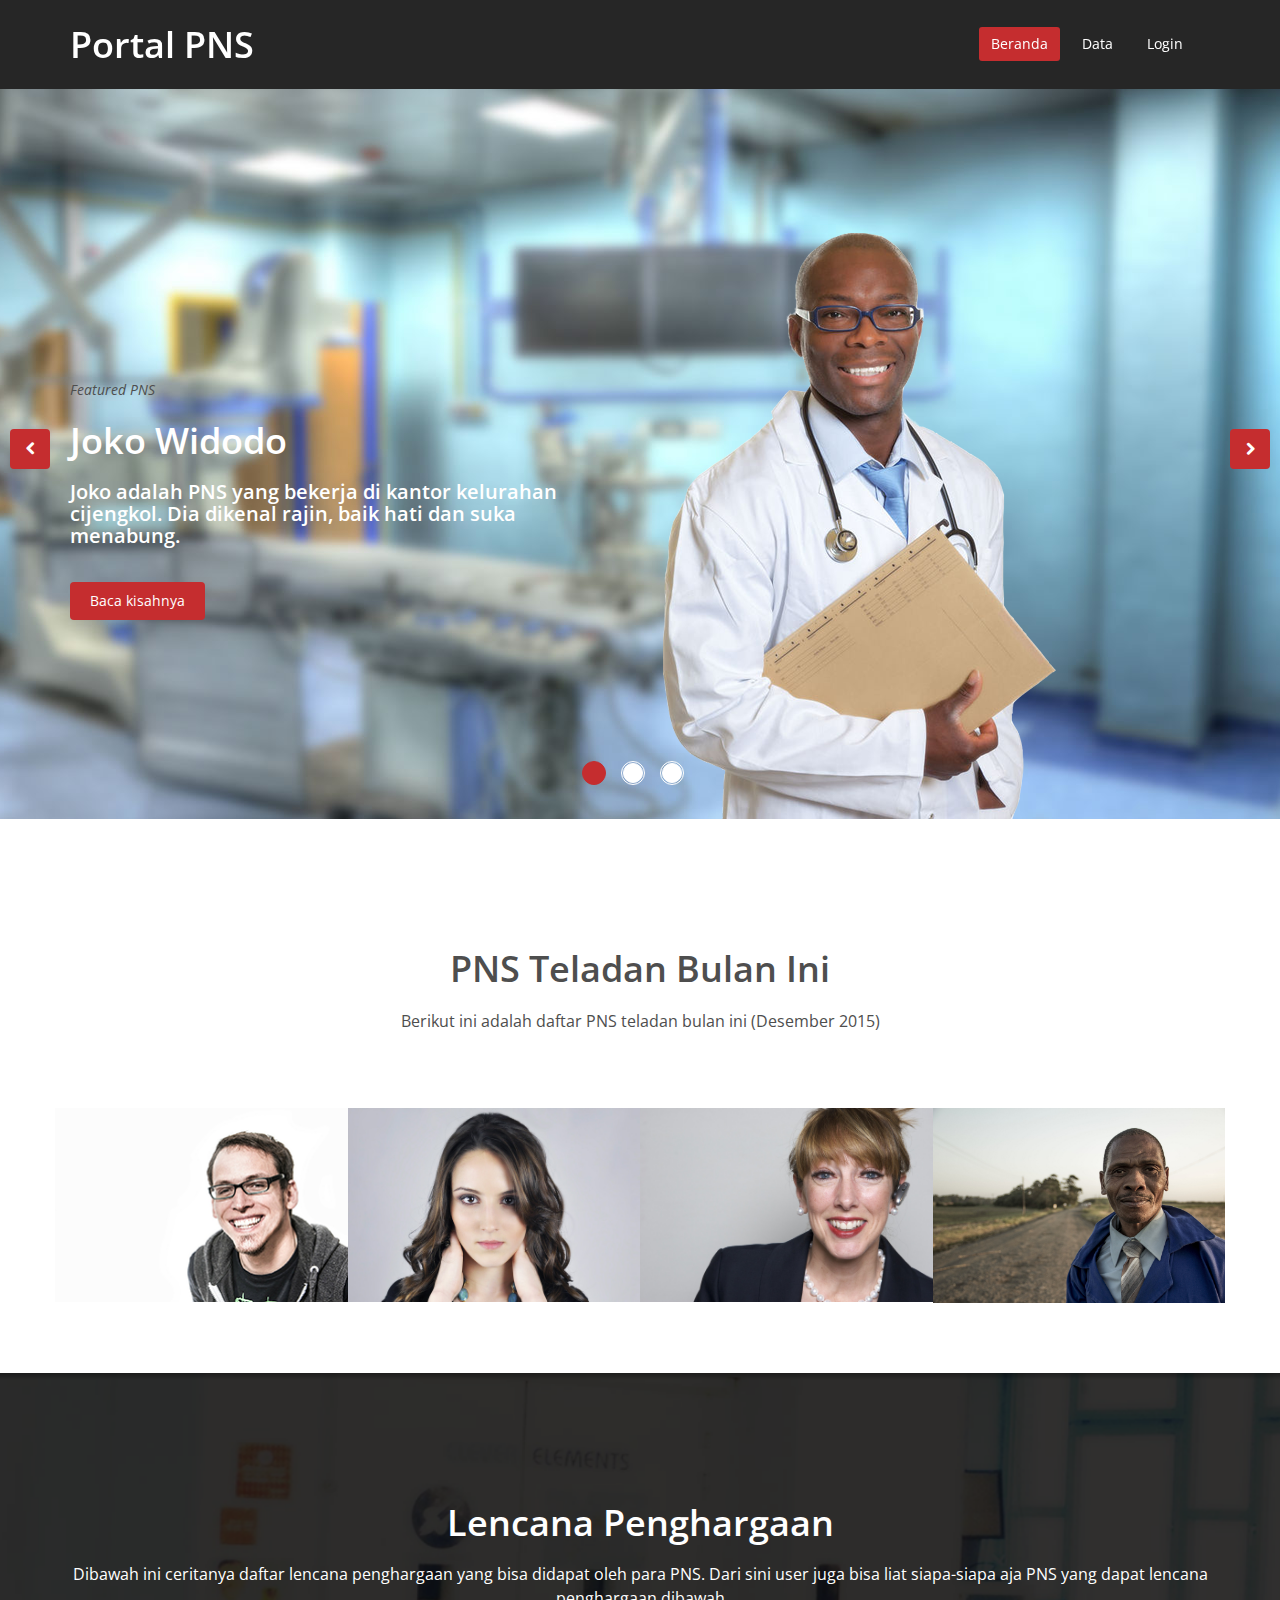
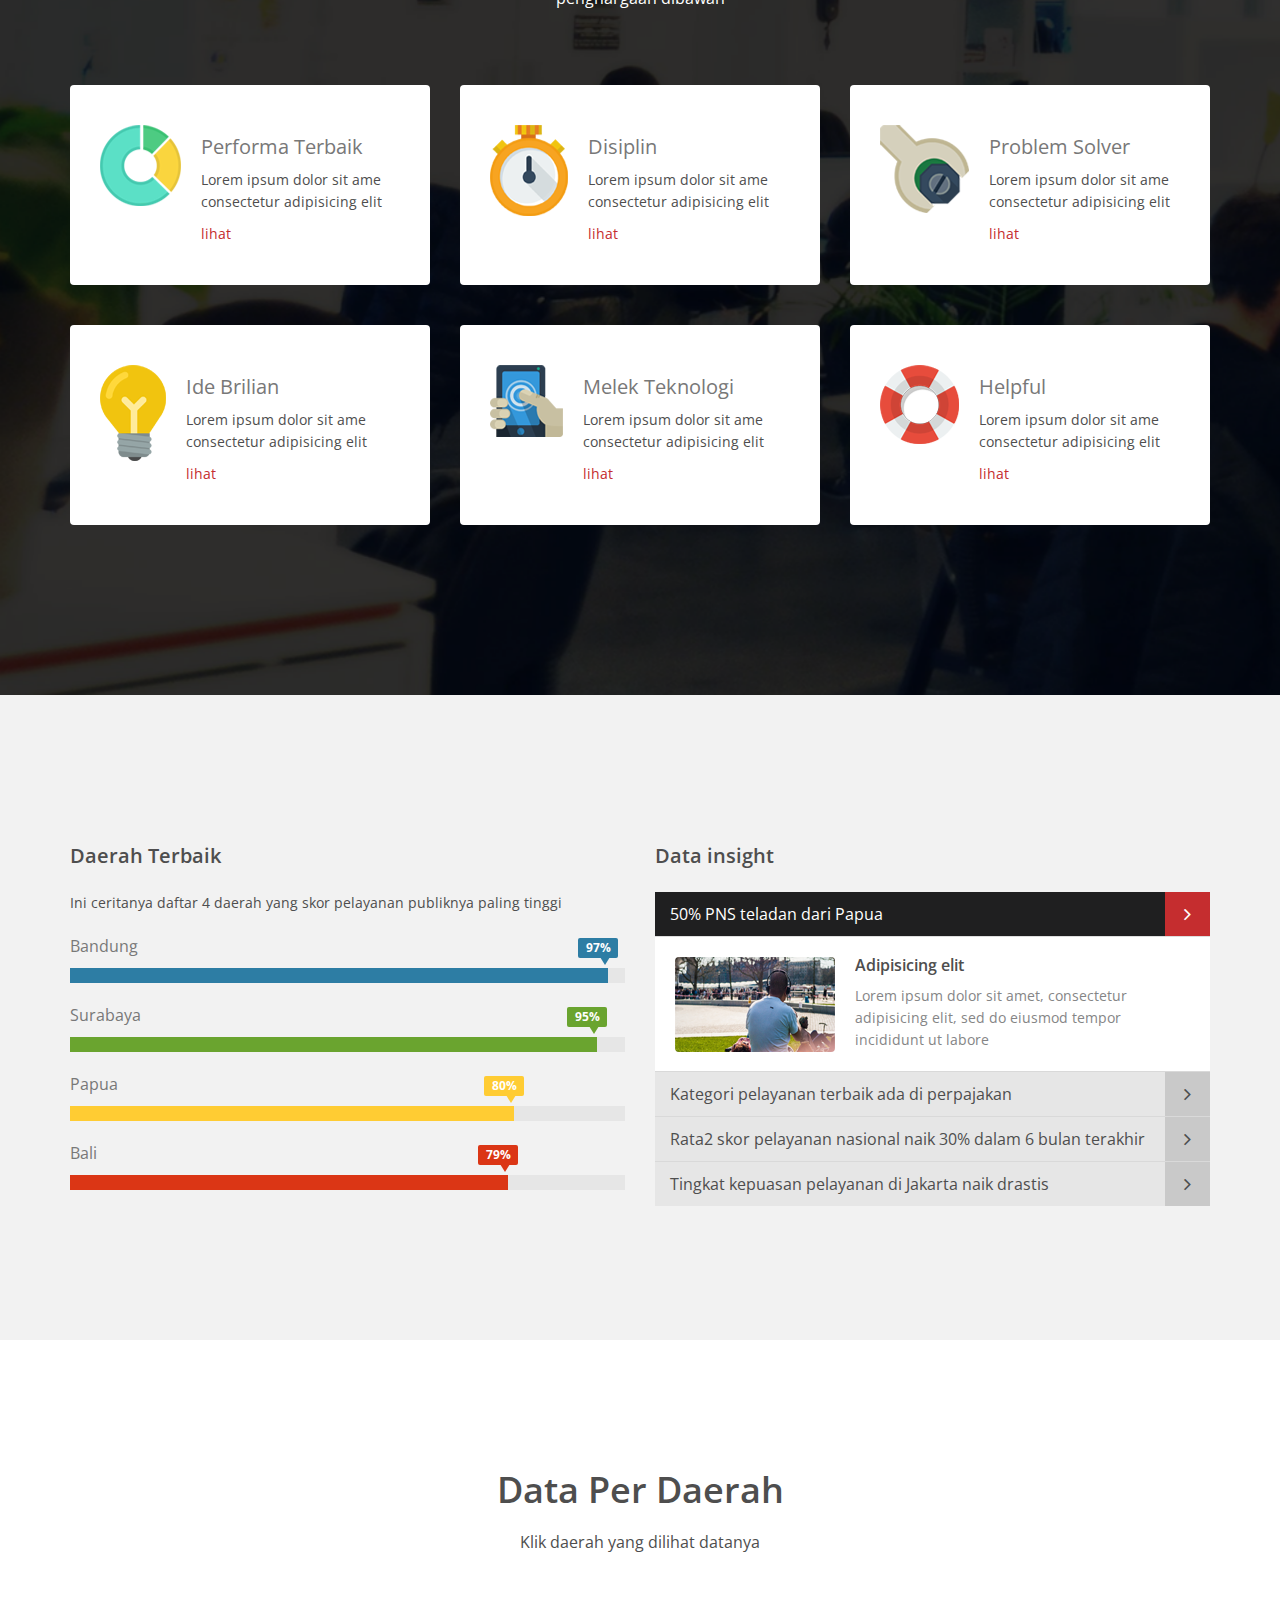
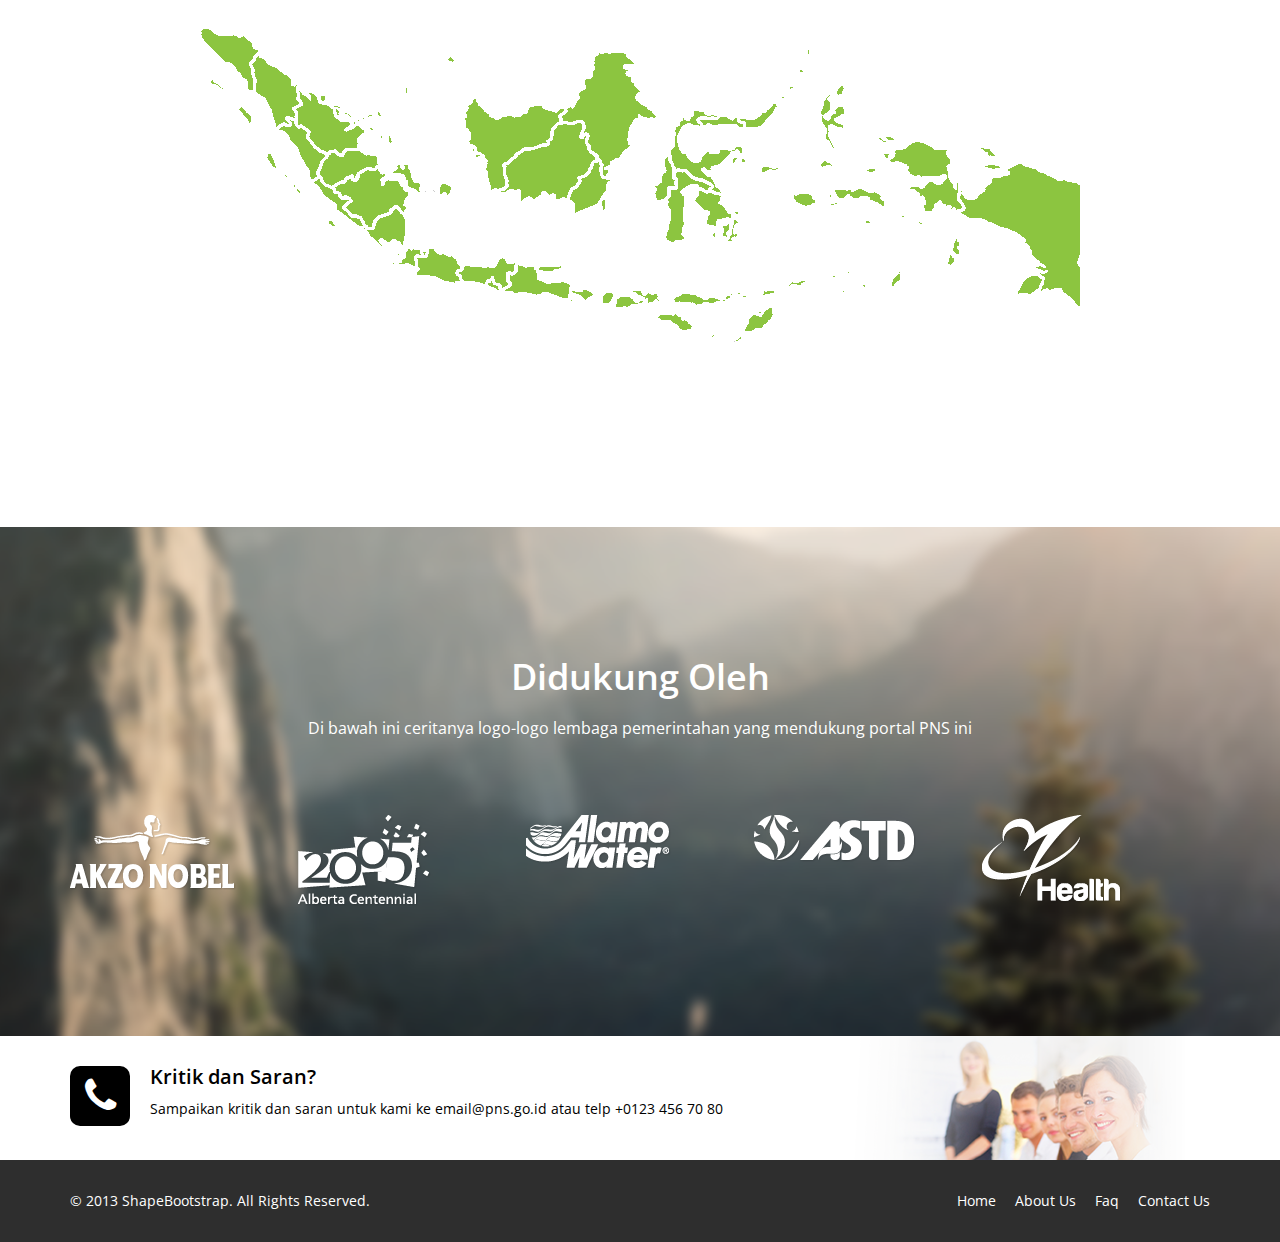
<file: index.html>
<!DOCTYPE html>
<html lang="en">
<head>
    <meta charset="utf-8">
    <meta name="viewport" content="width=device-width, initial-scale=1.0">
    <meta name="description" content="">
    <meta name="author" content="">
    <title>Beranda | PNS Rank</title>
	
	<!-- core CSS -->
    <link href="css/bootstrap.min.css" rel="stylesheet">
    <link href="css/font-awesome.min.css" rel="stylesheet">
    <link href="css/animate.min.css" rel="stylesheet">
    <link href="css/prettyPhoto.css" rel="stylesheet">
    <link href="css/main.css" rel="stylesheet">
    <link href="css/responsive.css" rel="stylesheet">
    <!--[if lt IE 9]>
    <script src="js/html5shiv.js"></script>
    <script src="js/respond.min.js"></script>
    <![endif]-->       
    <link rel="shortcut icon" href="images/ico/favicon.ico">
    <link rel="apple-touch-icon-precomposed" sizes="144x144" href="images/ico/apple-touch-icon-144-precomposed.png">
    <link rel="apple-touch-icon-precomposed" sizes="114x114" href="images/ico/apple-touch-icon-114-precomposed.png">
    <link rel="apple-touch-icon-precomposed" sizes="72x72" href="images/ico/apple-touch-icon-72-precomposed.png">
    <link rel="apple-touch-icon-precomposed" href="images/ico/apple-touch-icon-57-precomposed.png">
</head><!--/head-->

<body class="homepage">

    <header id="header">
		<!-- top-bar --
        <div class="top-bar">
            <div class="container">
                <div class="row">
                    <div class="col-sm-6 col-xs-4">
                        <div class="top-number"><p><i class="fa fa-phone-square"></i>  +0123 456 70 90</p></div>
                    </div>
                    <div class="col-sm-6 col-xs-8">
                       <div class="social">
                            <ul class="social-share">
                                <li><a href="#"><i class="fa fa-facebook"></i></a></li>
                                <li><a href="#"><i class="fa fa-twitter"></i></a></li>
                                <li><a href="#"><i class="fa fa-linkedin"></i></a></li> 
                                <li><a href="#"><i class="fa fa-dribbble"></i></a></li>
                                <li><a href="#"><i class="fa fa-skype"></i></a></li>
                            </ul>
                            <div class="search">
                                <form role="form">
                                    <input type="text" class="search-form" autocomplete="off" placeholder="Search">
                                    <i class="fa fa-search"></i>
                                </form>
                           </div>
                       </div>
                    </div>
                </div>
            </div><!--/.container--
        </div><!--/.top-bar-->

        <nav class="navbar navbar-inverse" role="banner">
            <div class="container">
                <div class="navbar-header">
                    <button type="button" class="navbar-toggle" data-toggle="collapse" data-target=".navbar-collapse">
                        <span class="sr-only">Toggle navigation</span>
                        <span class="icon-bar"></span>
                        <span class="icon-bar"></span>
                        <span class="icon-bar"></span>
                    </button>
                    <!--<a class="navbar-brand" href="index.html"><img src="images/logo.png" alt="logo"></a>-->
                    <a class="navbar-brand" href="index.html"><h1>Portal PNS</h1></a>
                </div>
				
                <div class="collapse navbar-collapse navbar-right">
					<ul class="nav navbar-nav">
                        <li class="active"><a href="index.html">Beranda</a></li>
                        <li><a href="about-us.html">Data</a></li>
                        <li><a href="services.html">Login</a></li>                       
                    </ul>
					<!--
                    <ul class="nav navbar-nav">
                        <li class="active"><a href="index.html">Home</a></li>
                        <li><a href="about-us.html">About Us</a></li>
                        <li><a href="services.html">Services</a></li>
                        <li><a href="portfolio.html">Portfolio</a></li>
                        <li class="dropdown">
                            <a href="#" class="dropdown-toggle" data-toggle="dropdown">Pages <i class="fa fa-angle-down"></i></a>
                            <ul class="dropdown-menu">
                                <li><a href="blog-item.html">Blog Single</a></li>
                                <li><a href="pricing.html">Pricing</a></li>
                                <li><a href="404.html">404</a></li>
                                <li><a href="shortcodes.html">Shortcodes</a></li>
                            </ul>
                        </li>
                        <li><a href="blog.html">Blog</a></li> 
                        <li><a href="contact-us.html">Contact</a></li>                        
                    </ul>
					-->
                </div>
            </div><!--/.container-->
        </nav><!--/nav-->
		
    </header><!--/header-->

    <section id="main-slider" class="no-margin">
        <div class="carousel slide">
            <ol class="carousel-indicators">
                <li data-target="#main-slider" data-slide-to="0" class="active"></li>
                <li data-target="#main-slider" data-slide-to="1"></li>
                <li data-target="#main-slider" data-slide-to="2"></li>
            </ol>
            <div class="carousel-inner">

                <div class="item active" style="background-image: url(images/slider/bg1.jpg)">
                    <div class="container">
                        <div class="row slide-margin">
                            <div class="col-sm-6">
                                <div class="carousel-content">
									<i>Featured PNS</i>
                                    <h1 class="animation animated-item-1">Joko Widodo</h1>
                                    <h2 class="animation animated-item-2">Joko adalah PNS yang bekerja di kantor kelurahan cijengkol. Dia dikenal rajin, baik hati dan suka menabung.</h2>
                                    <a class="btn-slide animation animated-item-3" href="#">Baca kisahnya</a>
                                </div>
                            </div>

                            <div class="col-sm-6 hidden-xs animation animated-item-4">
                                <div class="slider-img">
                                    <img src="images/slider/img1.png" class="img-responsive">
                                </div>
                            </div>

                        </div>
                    </div>
                </div><!--/.item-->

                <div class="item" style="background-image: url(images/slider/bg2.jpg)">
                    <div class="container">
                        <div class="row slide-margin">
                            <div class="col-sm-6">
                                <div class="carousel-content">
									<i>Featured PNS</i>
                                    <h1 class="animation animated-item-1">Susilo Bambang Yudhoyono</h1>
                                    <h2 class="animation animated-item-2">Accusantium doloremque laudantium totam rem aperiam, eaque ipsa...</h2>
                                    <a class="btn-slide animation animated-item-3" href="#">Read More</a>
                                </div>
                            </div>

                            <div class="col-sm-6 hidden-xs animation animated-item-4">
                                <div class="slider-img">
                                    <img src="images/slider/img2.png" class="img-responsive">
                                </div>
                            </div>

                        </div>
                    </div>
                </div><!--/.item-->

                <div class="item" style="background-image: url(images/slider/bg3.jpg)">
                    <div class="container">
                        <div class="row slide-margin">
                            <div class="col-sm-6">
                                <div class="carousel-content">
									<i>Featured PNS</i>
                                    <h1 class="animation animated-item-1">Megawati</h1>
                                    <h2 class="animation animated-item-2">Accusantium doloremque laudantium totam rem aperiam, eaque ipsa...</h2>
                                    <a class="btn-slide animation animated-item-3" href="#">Read More</a>
                                </div>
                            </div>
                            <div class="col-sm-6 hidden-xs animation animated-item-4">
                                <div class="slider-img">
                                    <img src="images/slider/img3.png" class="img-responsive">
                                </div>
                            </div>
                        </div>
                    </div>
                </div><!--/.item-->
            </div><!--/.carousel-inner-->
        </div><!--/.carousel-->
        <a class="prev hidden-xs" href="#main-slider" data-slide="prev">
            <i class="fa fa-chevron-left"></i>
        </a>
        <a class="next hidden-xs" href="#main-slider" data-slide="next">
            <i class="fa fa-chevron-right"></i>
        </a>
    </section><!--/#main-slider-->

	<!-- --
    <section id="feature" >
        <div class="container">
           <div class="center wow fadeInDown">
                <h2>Features</h2>
                <p class="lead">Lorem ipsum dolor sit amet, consectetur adipisicing elit, sed do eiusmod tempor incididunt ut <br> et dolore magna aliqua. Ut enim ad minim veniam</p>
            </div>

            <div class="row">
                <div class="features">
                    <div class="col-md-4 col-sm-6 wow fadeInDown" data-wow-duration="1000ms" data-wow-delay="600ms">
                        <div class="feature-wrap">
                            <i class="fa fa-bullhorn"></i>
                            <h2>Fresh and Clean</h2>
                            <h3>Lorem ipsum dolor sit amet, consectetur adipisicing elit</h3>
                        </div>
                    </div>

                    <div class="col-md-4 col-sm-6 wow fadeInDown" data-wow-duration="1000ms" data-wow-delay="600ms">
                        <div class="feature-wrap">
                            <i class="fa fa-comments"></i>
                            <h2>Retina ready</h2>
                            <h3>Lorem ipsum dolor sit amet, consectetur adipisicing elit</h3>
                        </div>
                    </div>

                    <div class="col-md-4 col-sm-6 wow fadeInDown" data-wow-duration="1000ms" data-wow-delay="600ms">
                        <div class="feature-wrap">
                            <i class="fa fa-cloud-download"></i>
                            <h2>Easy to customize</h2>
                            <h3>Lorem ipsum dolor sit amet, consectetur adipisicing elit</h3>
                        </div>
                    </div>
                
                    <div class="col-md-4 col-sm-6 wow fadeInDown" data-wow-duration="1000ms" data-wow-delay="600ms">
                        <div class="feature-wrap">
                            <i class="fa fa-leaf"></i>
                            <h2>Adipisicing elit</h2>
                            <h3>Lorem ipsum dolor sit amet, consectetur adipisicing elit</h3>
                        </div>
                    </div>

                    <div class="col-md-4 col-sm-6 wow fadeInDown" data-wow-duration="1000ms" data-wow-delay="600ms">
                        <div class="feature-wrap">
                            <i class="fa fa-cogs"></i>
                            <h2>Sed do eiusmod</h2>
                            <h3>Lorem ipsum dolor sit amet, consectetur adipisicing elit</h3>
                        </div>
                    </div>

                    <div class="col-md-4 col-sm-6 wow fadeInDown" data-wow-duration="1000ms" data-wow-delay="600ms">
                        <div class="feature-wrap">
                            <i class="fa fa-heart"></i>
                            <h2>Labore et dolore</h2>
                            <h3>Lorem ipsum dolor sit amet, consectetur adipisicing elit</h3>
                        </div>
                    </div><!--/.col-md-4--
                </div><!--/.services--
            </div><!--/.row--   
        </div><!--/.container--
    </section><!--/#feature-->

    <section id="recent-works">
        <div class="container">
            <div class="center wow fadeInDown">
                <h2>PNS Teladan Bulan Ini</h2>
                <p class="lead">Berikut ini adalah daftar PNS teladan bulan ini (Desember 2015)</p>
            </div>

            <div class="row">
                <div class="col-xs-12 col-sm-4 col-md-3">
                    <div class="recent-work-wrap">
                        <img class="img-responsive" src="images/portfolio/recent/item1.png" alt="">
                        <div class="overlay">
                            <div class="recent-work-inner">
                                <h3><a href="#">Business theme</a> </h3>
                                <p>There are many variations of passages of Lorem Ipsum available, but the majority</p>
                                <a class="preview" href="images/portfolio/full/item1.png" rel="prettyPhoto"><i class="fa fa-eye"></i> View</a>
                            </div> 
                        </div>
                    </div>
                </div>   

                <div class="col-xs-12 col-sm-4 col-md-3">
                    <div class="recent-work-wrap">
                        <img class="img-responsive" src="images/portfolio/recent/item2.png" alt="">
                        <div class="overlay">
                            <div class="recent-work-inner">
                                <h3><a href="#">Business theme</a></h3>
                                <p>There are many variations of passages of Lorem Ipsum available, but the majority</p>
                                <a class="preview" href="images/portfolio/full/item2.png" rel="prettyPhoto"><i class="fa fa-eye"></i> View</a>
                            </div> 
                        </div>
                    </div>
                </div> 

                <div class="col-xs-12 col-sm-4 col-md-3">
                    <div class="recent-work-wrap">
                        <img class="img-responsive" src="images/portfolio/recent/item3.png" alt="">
                        <div class="overlay">
                            <div class="recent-work-inner">
                                <h3><a href="#">Business theme </a></h3>
                                <p>There are many variations of passages of Lorem Ipsum available, but the majority</p>
                                <a class="preview" href="images/portfolio/full/item3.png" rel="prettyPhoto"><i class="fa fa-eye"></i> View</a>
                            </div> 
                        </div>
                    </div>
                </div>   

                <div class="col-xs-12 col-sm-4 col-md-3">
                    <div class="recent-work-wrap">
                        <img class="img-responsive" src="images/portfolio/recent/item4.png" alt="">
                        <div class="overlay">
                            <div class="recent-work-inner">
                                <h3><a href="#">Business theme </a></h3>
                                <p>There are many variations of passages of Lorem Ipsum available, but the majority</p>
                                <a class="preview" href="images/portfolio/full/item4.png" rel="prettyPhoto"><i class="fa fa-eye"></i> View</a>
                            </div> 
                        </div>
                    </div>
                </div>   
                <!--
                <div class="col-xs-12 col-sm-4 col-md-3">
                    <div class="recent-work-wrap">
                        <img class="img-responsive" src="images/portfolio/recent/item5.png" alt="">
                        <div class="overlay">
                            <div class="recent-work-inner">
                                <h3><a href="#">Business theme</a></h3>
                                <p>There are many variations of passages of Lorem Ipsum available, but the majority</p>
                                <a class="preview" href="images/portfolio/full/item5.png" rel="prettyPhoto"><i class="fa fa-eye"></i> View</a>
                            </div> 
                        </div>
                    </div>
                </div>   

                <div class="col-xs-12 col-sm-4 col-md-3">
                    <div class="recent-work-wrap">
                        <img class="img-responsive" src="images/portfolio/recent/item6.png" alt="">
                        <div class="overlay">
                            <div class="recent-work-inner">
                                <h3><a href="#">Business theme </a></h3>
                                <p>There are many variations of passages of Lorem Ipsum available, but the majority</p>
                                <a class="preview" href="images/portfolio/full/item6.png" rel="prettyPhoto"><i class="fa fa-eye"></i> View</a>
                            </div> 
                        </div>
                    </div>
                </div> 

                <div class="col-xs-12 col-sm-4 col-md-3">
                    <div class="recent-work-wrap">
                        <img class="img-responsive" src="images/portfolio/recent/item7.png" alt="">
                        <div class="overlay">
                            <div class="recent-work-inner">
                                <h3><a href="#">Business theme </a></h3>
                                <p>There are many variations of passages of Lorem Ipsum available, but the majority</p>
                                <a class="preview" href="images/portfolio/full/item7.png" rel="prettyPhoto"><i class="fa fa-eye"></i> View</a>
                            </div> 
                        </div>
                    </div>
                </div>   

                <div class="col-xs-12 col-sm-4 col-md-3">
                    <div class="recent-work-wrap">
                        <img class="img-responsive" src="images/portfolio/recent/item8.png" alt="">
                        <div class="overlay">
                            <div class="recent-work-inner">
                                <h3><a href="#">Business theme </a></h3>
                                <p>There are many variations of passages of Lorem Ipsum available, but the majority</p>
                                <a class="preview" href="images/portfolio/full/item8.png" rel="prettyPhoto"><i class="fa fa-eye"></i> View</a>
                            </div> 
                        </div>
                    </div>
                </div>   
				-->
            </div><!--/.row-->
        </div><!--/.container-->
    </section><!--/#recent-works-->

    <section id="services" class="service-item">
	   <div class="container">
            <div class="center wow fadeInDown">
                <h2>Lencana Penghargaan</h2>
                <p class="lead">Dibawah ini ceritanya daftar lencana penghargaan yang bisa didapat oleh para PNS. Dari sini user juga bisa liat siapa-siapa aja PNS yang dapat lencana penghargaan dibawah</p>
            </div>

            <div class="row">

                <div class="col-sm-6 col-md-4">
                    <div class="media services-wrap wow fadeInDown">
                        <div class="pull-left">
                            <img class="img-responsive" src="images/services/services1.png">
                        </div>
                        <div class="media-body">
                            <h3 class="media-heading">Performa Terbaik</h3>
                            <p>Lorem ipsum dolor sit ame consectetur adipisicing elit</p>
							<a href="#">lihat</a>
                        </div>
                    </div>
                </div>

                <div class="col-sm-6 col-md-4">
                    <div class="media services-wrap wow fadeInDown">
                        <div class="pull-left">
                            <img class="img-responsive" src="images/services/services2.png">
                        </div>
                        <div class="media-body">
                            <h3 class="media-heading">Disiplin</h3>
                            <p>Lorem ipsum dolor sit ame consectetur adipisicing elit</p>
							<a href="#">lihat</a>
                        </div>
                    </div>
                </div>

                <div class="col-sm-6 col-md-4">
                    <div class="media services-wrap wow fadeInDown">
                        <div class="pull-left">
                            <img class="img-responsive" src="images/services/services3.png">
                        </div>
                        <div class="media-body">
                            <h3 class="media-heading">Problem Solver</h3>
                            <p>Lorem ipsum dolor sit ame consectetur adipisicing elit</p>
							<a href="#">lihat</a>
                        </div>
                    </div>
                </div>  

                <div class="col-sm-6 col-md-4">
                    <div class="media services-wrap wow fadeInDown">
                        <div class="pull-left">
                            <img class="img-responsive" src="images/services/services4.png">
                        </div>
                        <div class="media-body">
                            <h3 class="media-heading">Ide Brilian</h3>
                            <p>Lorem ipsum dolor sit ame consectetur adipisicing elit</p>
							<a href="#">lihat</a>
                        </div>
                    </div>
                </div>

                <div class="col-sm-6 col-md-4">
                    <div class="media services-wrap wow fadeInDown">
                        <div class="pull-left">
                            <img class="img-responsive" src="images/services/services5.png">
                        </div>
                        <div class="media-body">
                            <h3 class="media-heading">Melek Teknologi</h3>
                            <p>Lorem ipsum dolor sit ame consectetur adipisicing elit</p>
							<a href="#">lihat</a>
                        </div>
                    </div>
                </div>

                <div class="col-sm-6 col-md-4">
                    <div class="media services-wrap wow fadeInDown">
                        <div class="pull-left">
                            <img class="img-responsive" src="images/services/services6.png">
                        </div>
                        <div class="media-body">
                            <h3 class="media-heading">Helpful</h3>
                            <p>Lorem ipsum dolor sit ame consectetur adipisicing elit</p>
							<a href="#">lihat</a>
                        </div>
                    </div>
                </div>                                                
            </div><!--/.row-->
        </div><!--/.container-->
    </section><!--/#services-->

    <section id="middle">
        <div class="container">
            <div class="row">
                <div class="col-sm-6 wow fadeInDown">
                    <div class="skill">
                        <h2>Daerah Terbaik</h2>
                        <p>Ini ceritanya daftar 4 daerah yang skor pelayanan publiknya paling tinggi</p>

                        <div class="progress-wrap">
                            <h3>Bandung</h3>
                            <div class="progress">
                              <div class="progress-bar  color1" role="progressbar" aria-valuenow="40" aria-valuemin="0" aria-valuemax="100" style="width: 97%">
                                <span class="bar-width">97%</span>
                              </div>

                            </div>
                        </div>

                        <div class="progress-wrap">
                            <h3>Surabaya</h3>
                            <div class="progress">
                              <div class="progress-bar color2" role="progressbar" aria-valuenow="20" aria-valuemin="0" aria-valuemax="100" style="width: 95%">
                               <span class="bar-width">95%</span>
                              </div>
                            </div>
                        </div>

                        <div class="progress-wrap">
                            <h3>Papua</h3>
                            <div class="progress">
                              <div class="progress-bar color3" role="progressbar" aria-valuenow="60" aria-valuemin="0" aria-valuemax="100" style="width: 80%">
                                <span class="bar-width">80%</span>
                              </div>
                            </div>
                        </div>

                        <div class="progress-wrap">
                            <h3>Bali</h3>
                            <div class="progress">
                              <div class="progress-bar color4" role="progressbar" aria-valuenow="80" aria-valuemin="0" aria-valuemax="100" style="width: 79%">
                                <span class="bar-width">79%</span>
                              </div>
                            </div>
                        </div>
                    </div>

                </div><!--/.col-sm-6-->

                <div class="col-sm-6 wow fadeInDown">
                    <div class="accordion">
                        <h2>Data insight</h2>
                        <div class="panel-group" id="accordion1">
                          <div class="panel panel-default">
                            <div class="panel-heading active">
                              <h3 class="panel-title">
                                <a class="accordion-toggle" data-toggle="collapse" data-parent="#accordion1" href="#collapseOne1">
                                  50% PNS teladan dari Papua
                                  <i class="fa fa-angle-right pull-right"></i>
                                </a>
                              </h3>
                            </div>

                            <div id="collapseOne1" class="panel-collapse collapse in">
                              <div class="panel-body">
                                  <div class="media accordion-inner">
                                        <div class="pull-left">
                                            <img class="img-responsive" src="images/accordion1.png">
                                        </div>
                                        <div class="media-body">
                                             <h4>Adipisicing elit</h4>
                                             <p>Lorem ipsum dolor sit amet, consectetur adipisicing elit, sed do eiusmod tempor incididunt ut labore</p>
                                        </div>
                                  </div>
                              </div>
                            </div>
                          </div>

                          <div class="panel panel-default">
                            <div class="panel-heading">
                              <h3 class="panel-title">
                                <a class="accordion-toggle" data-toggle="collapse" data-parent="#accordion1" href="#collapseTwo1">
                                  Kategori pelayanan terbaik ada di perpajakan
                                  <i class="fa fa-angle-right pull-right"></i>
                                </a>
                              </h3>
                            </div>
                            <div id="collapseTwo1" class="panel-collapse collapse">
                              <div class="panel-body">
                                Anim pariatur cliche reprehenderit, enim eiusmod high life accusamus terry richardson ad squid. 3 wolf moon officia aute, non cupidatat skateboard dolor brunch. Food truck quinoa nesciunt laborum eiusmod. Brunch 3 wolf moon tempor.
                              </div>
                            </div>
                          </div>

                          <div class="panel panel-default">
                            <div class="panel-heading">
                              <h3 class="panel-title">
                                <a class="accordion-toggle" data-toggle="collapse" data-parent="#accordion1" href="#collapseThree1">
                                  Rata2 skor pelayanan nasional naik 30% dalam 6 bulan terakhir
                                  <i class="fa fa-angle-right pull-right"></i>
                                </a>
                              </h3>
                            </div>
                            <div id="collapseThree1" class="panel-collapse collapse">
                              <div class="panel-body">
                                Anim pariatur cliche reprehenderit, enim eiusmod high life accusamus terry richardson ad squid. 3 wolf moon officia aute, non cupidatat skateboard dolor brunch. Food truck quinoa nesciunt laborum eiusmod. Brunch 3 wolf moon tempor.
                              </div>
                            </div>
                          </div>

                          <div class="panel panel-default">
                            <div class="panel-heading">
                              <h3 class="panel-title">
                                <a class="accordion-toggle" data-toggle="collapse" data-parent="#accordion1" href="#collapseFour1">
                                  Tingkat kepuasan pelayanan di Jakarta naik drastis
                                  <i class="fa fa-angle-right pull-right"></i>
                                </a>
                              </h3>
                            </div>
                            <div id="collapseFour1" class="panel-collapse collapse">
                              <div class="panel-body">
                                Anim pariatur cliche reprehenderit, enim eiusmod high life accusamus terry richardson ad squid. 3 wolf moon officia aute, non cupidatat skateboard dolor brunch. Food truck quinoa nesciunt laborum eiusmod. Brunch 3 wolf moon tempor.
                              </div>
                            </div>
                          </div>
                        </div><!--/#accordion1-->
                    </div>
                </div>

            </div><!--/.row-->
        </div><!--/.container-->
    </section><!--/#middle-->
	
	<!-- --
    <section id="content">
        <div class="container">
            <div class="row">
                <div class="col-xs-12 col-sm-8 wow fadeInDown">
                   <div class="tab-wrap"> 
                        <div class="media">
                            <div class="parrent pull-left">
                                <ul class="nav nav-tabs nav-stacked">
                                    <li class=""><a href="#tab1" data-toggle="tab" class="analistic-01">Responsive Web Design</a></li>
                                    <li class="active"><a href="#tab2" data-toggle="tab" class="analistic-02">Premium Plugin Included</a></li>
                                    <li class=""><a href="#tab3" data-toggle="tab" class="tehnical">Predefine Layout</a></li>
                                    <li class=""><a href="#tab4" data-toggle="tab" class="tehnical">Our Philosopy</a></li>
                                    <li class=""><a href="#tab5" data-toggle="tab" class="tehnical">What We Do?</a></li>
                                </ul>
                            </div>

                            <div class="parrent media-body">
                                <div class="tab-content">
                                    <div class="tab-pane fade" id="tab1">
                                        <div class="media">
                                           <div class="pull-left">
                                                <img class="img-responsive" src="images/tab2.png">
                                            </div>
                                            <div class="media-body">
                                                 <h2>Adipisicing elit</h2>
                                                 <p>There are many variations of passages of Lorem Ipsum available, but the majority have suffered alteration in some form, by injected humour, or randomised words which don't look even slightly believable. If you are going to use.</p>
                                            </div>
                                        </div>
                                    </div>

                                     <div class="tab-pane fade active in" id="tab2">
                                        <div class="media">
                                           <div class="pull-left">
                                                <img class="img-responsive" src="images/tab1.png">
                                            </div>
                                            <div class="media-body">
                                                 <h2>Adipisicing elit</h2>
                                                 <p>There are many variations of passages of Lorem Ipsum available, but the majority have suffered alteration in some form, by injected humour, or randomised words which don't look even slightly believable. If you are going to use.
                                                 </p>
                                            </div>
                                        </div>
                                     </div>

                                     <div class="tab-pane fade" id="tab3">
                                        <p>Lorem ipsum dolor sit amet, consectetur adipisicing elit, sed do eiusmod tempor incididunt ut labore et dolore magna aliqua. Ut enim ad minim veniam, quis nostrud exercitation ullamco laboris nisi ut aliquip ex ea commodo consequat. Duis aute irure dolor in reprehenderit.</p>
                                     </div>
                                     
                                     <div class="tab-pane fade" id="tab4">
                                        <p>There are many variations of passages of Lorem Ipsum available, but the majority have suffered alteration in some form, by injected humour, or randomised words which don't look even slightly believable. If you are going to use a passage of Lorem Ipsum, you need to be sure there isn't anything embarrassing hidden in the middle of text. All the Lorem Ipsum generators on the Internet tend to repeat predefined chunks as necessary, making this the first true generator on the Internet. It uses a dictionary of over 200 Latin words</p>
                                     </div>

                                     <div class="tab-pane fade" id="tab5">
                                        <p>There are many variations of passages of Lorem Ipsum available, but the majority have suffered alteration in some form, by injected humour, or randomised words which don't look even slightly believable. If you are going to use a passage of Lorem Ipsum, you need to be sure there isn't anything embarrassing hidden in the middle of text. All the Lorem Ipsum generators on the Internet tend to repeat predefined chunks as necessary, making this the first true generator on the Internet. It uses a dictionary of over 200 Latin words, combined with a handful of model sentence structures,</p>
                                     </div>
                                </div> <!--/.tab-content--
                            </div> <!--/.media-body--
                        </div> <!--/.media--   
                    </div><!--/.tab-wrap--              
                </div><!--/.col-sm-6--

                <div class="col-xs-12 col-sm-4 wow fadeInDown">
                    <div class="testimonial">
                        <h2>Testimonials</h2>
                         <div class="media testimonial-inner">
                            <div class="pull-left">
                                <img class="img-responsive img-circle" src="images/testimonials1.png">
                            </div>
                            <div class="media-body">
                                <p>Lorem ipsum dolor sit amet, consectetur adipisicing elit, sed do eiusmod tempor incididunt</p>
                                <span><strong>-John Doe/</strong> Director of corlate.com</span>
                            </div>
                         </div>

                         <div class="media testimonial-inner">
                            <div class="pull-left">
                                <img class="img-responsive img-circle" src="images/testimonials1.png">
                            </div>
                            <div class="media-body">
                                <p>Lorem ipsum dolor sit amet, consectetur adipisicing elit, sed do eiusmod tempor incididunt</p>
                                <span><strong>-John Doe/</strong> Director of corlate.com</span>
                            </div>
                         </div>

                    </div>
                </div>

            </div><!--/.row--
        </div><!--/.container--
    </section><!--/#content-->
	
	<section id="areas">
        <div class="container">
            <div class="center wow fadeInDown">
                <h2>Data Per Daerah</h2>
                <p class="lead">Klik daerah yang dilihat datanya</p>
            </div>

            <div class="row">
                <div class="center">
                    <img src="images/map.png" />
                </div>   
            </div>
		</div>   
	</section>			
				

    <section id="partner">
        <div class="container">
            <div class="center wow fadeInDown">
                <h2>Didukung Oleh</h2>
                <p class="lead">Di bawah ini ceritanya logo-logo lembaga pemerintahan yang mendukung portal PNS ini</p>
            </div>    

            <div class="partners">
                <ul>
                    <li> <a href="#"><img class="img-responsive wow fadeInDown" data-wow-duration="1000ms" data-wow-delay="300ms" src="images/partners/partner1.png"></a></li>
                    <li> <a href="#"><img class="img-responsive wow fadeInDown" data-wow-duration="1000ms" data-wow-delay="600ms" src="images/partners/partner2.png"></a></li>
                    <li> <a href="#"><img class="img-responsive wow fadeInDown" data-wow-duration="1000ms" data-wow-delay="900ms" src="images/partners/partner3.png"></a></li>
                    <li> <a href="#"><img class="img-responsive wow fadeInDown" data-wow-duration="1000ms" data-wow-delay="1200ms" src="images/partners/partner4.png"></a></li>
                    <li> <a href="#"><img class="img-responsive wow fadeInDown" data-wow-duration="1000ms" data-wow-delay="1500ms" src="images/partners/partner5.png"></a></li>
                </ul>
            </div>        
        </div><!--/.container-->
    </section><!--/#partner-->

	<!-- -->
    <section id="conatcat-info">
        <div class="container">
            <div class="row">
                <div class="col-sm-8">
                    <div class="media contact-info wow fadeInDown" data-wow-duration="1000ms" data-wow-delay="600ms">
                        <div class="pull-left">
                            <i class="fa fa-phone"></i>
                        </div>
                        <div class="media-body">
                            <h2>Kritik dan Saran?</h2>
                            <p>Sampaikan kritik dan saran untuk kami ke email@pns.go.id atau telp +0123 456 70 80</p>
                        </div>
                    </div>
                </div>
            </div>
        </div><!--/.container-->
    </section><!--/#conatcat-info-->

	<!--
    <section id="bottom">
        <div class="container wow fadeInDown" data-wow-duration="1000ms" data-wow-delay="600ms">
            <div class="row">
                <div class="col-md-3 col-sm-6">
                    <div class="widget">
                        <h3>Company</h3>
                        <ul>
                            <li><a href="#">About us</a></li>
                            <li><a href="#">We are hiring</a></li>
                            <li><a href="#">Meet the team</a></li>
                            <li><a href="#">Copyright</a></li>
                            <li><a href="#">Terms of use</a></li>
                            <li><a href="#">Privacy policy</a></li>
                            <li><a href="#">Contact us</a></li>
                        </ul>
                    </div>    
                </div><!--/.col-md-3--

                <div class="col-md-3 col-sm-6">
                    <div class="widget">
                        <h3>Support</h3>
                        <ul>
                            <li><a href="#">Faq</a></li>
                            <li><a href="#">Blog</a></li>
                            <li><a href="#">Forum</a></li>
                            <li><a href="#">Documentation</a></li>
                            <li><a href="#">Refund policy</a></li>
                            <li><a href="#">Ticket system</a></li>
                            <li><a href="#">Billing system</a></li>
                        </ul>
                    </div>    
                </div><!--/.col-md-3--

                <div class="col-md-3 col-sm-6">
                    <div class="widget">
                        <h3>Developers</h3>
                        <ul>
                            <li><a href="#">Web Development</a></li>
                            <li><a href="#">SEO Marketing</a></li>
                            <li><a href="#">Theme</a></li>
                            <li><a href="#">Development</a></li>
                            <li><a href="#">Email Marketing</a></li>
                            <li><a href="#">Plugin Development</a></li>
                            <li><a href="#">Article Writing</a></li>
                        </ul>
                    </div>    
                </div><!--/.col-md-3--

                <div class="col-md-3 col-sm-6">
                    <div class="widget">
                        <h3>Our Partners</h3>
                        <ul>
                            <li><a href="#">Adipisicing Elit</a></li>
                            <li><a href="#">Eiusmod</a></li>
                            <li><a href="#">Tempor</a></li>
                            <li><a href="#">Veniam</a></li>
                            <li><a href="#">Exercitation</a></li>
                            <li><a href="#">Ullamco</a></li>
                            <li><a href="#">Laboris</a></li>
                        </ul>
                    </div>    
                </div><!--/.col-md-3--
            </div>
        </div>
    </section><!--/#bottom-->

    <footer id="footer" class="midnight-blue">
        <div class="container">
            <div class="row">
                <div class="col-sm-6">
                    &copy; 2013 <a target="_blank" href="http://shapebootstrap.net/" title="Free Twitter Bootstrap WordPress Themes and HTML templates">ShapeBootstrap</a>. All Rights Reserved.
                </div>
                <div class="col-sm-6">
                    <ul class="pull-right">
                        <li><a href="#">Home</a></li>
                        <li><a href="#">About Us</a></li>
                        <li><a href="#">Faq</a></li>
                        <li><a href="#">Contact Us</a></li>
                    </ul>
                </div>
            </div>
        </div>
    </footer><!--/#footer-->

    <script src="js/jquery.js"></script>
    <script src="js/bootstrap.min.js"></script>
    <script src="js/jquery.prettyPhoto.js"></script>
    <script src="js/jquery.isotope.min.js"></script>
    <script src="js/main.js"></script>
    <script src="js/wow.min.js"></script>
</body>
</html>
</file>
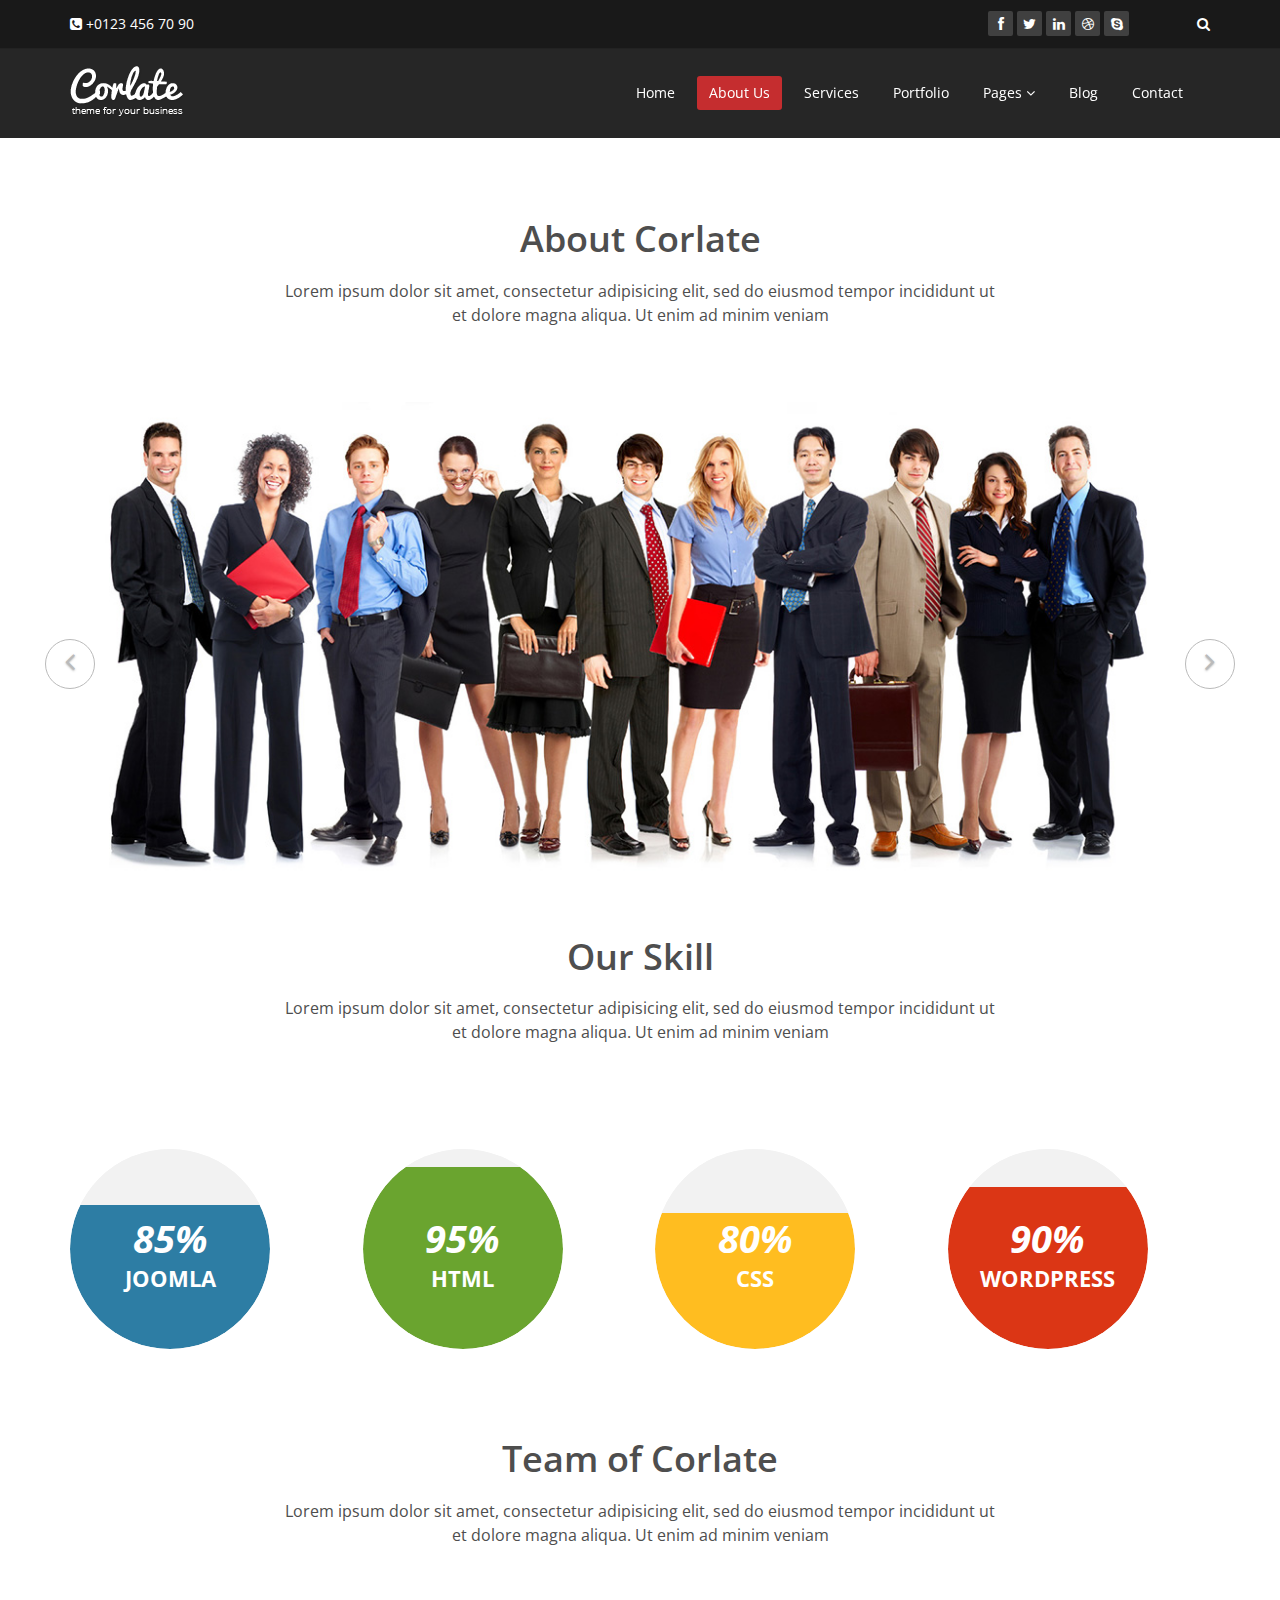
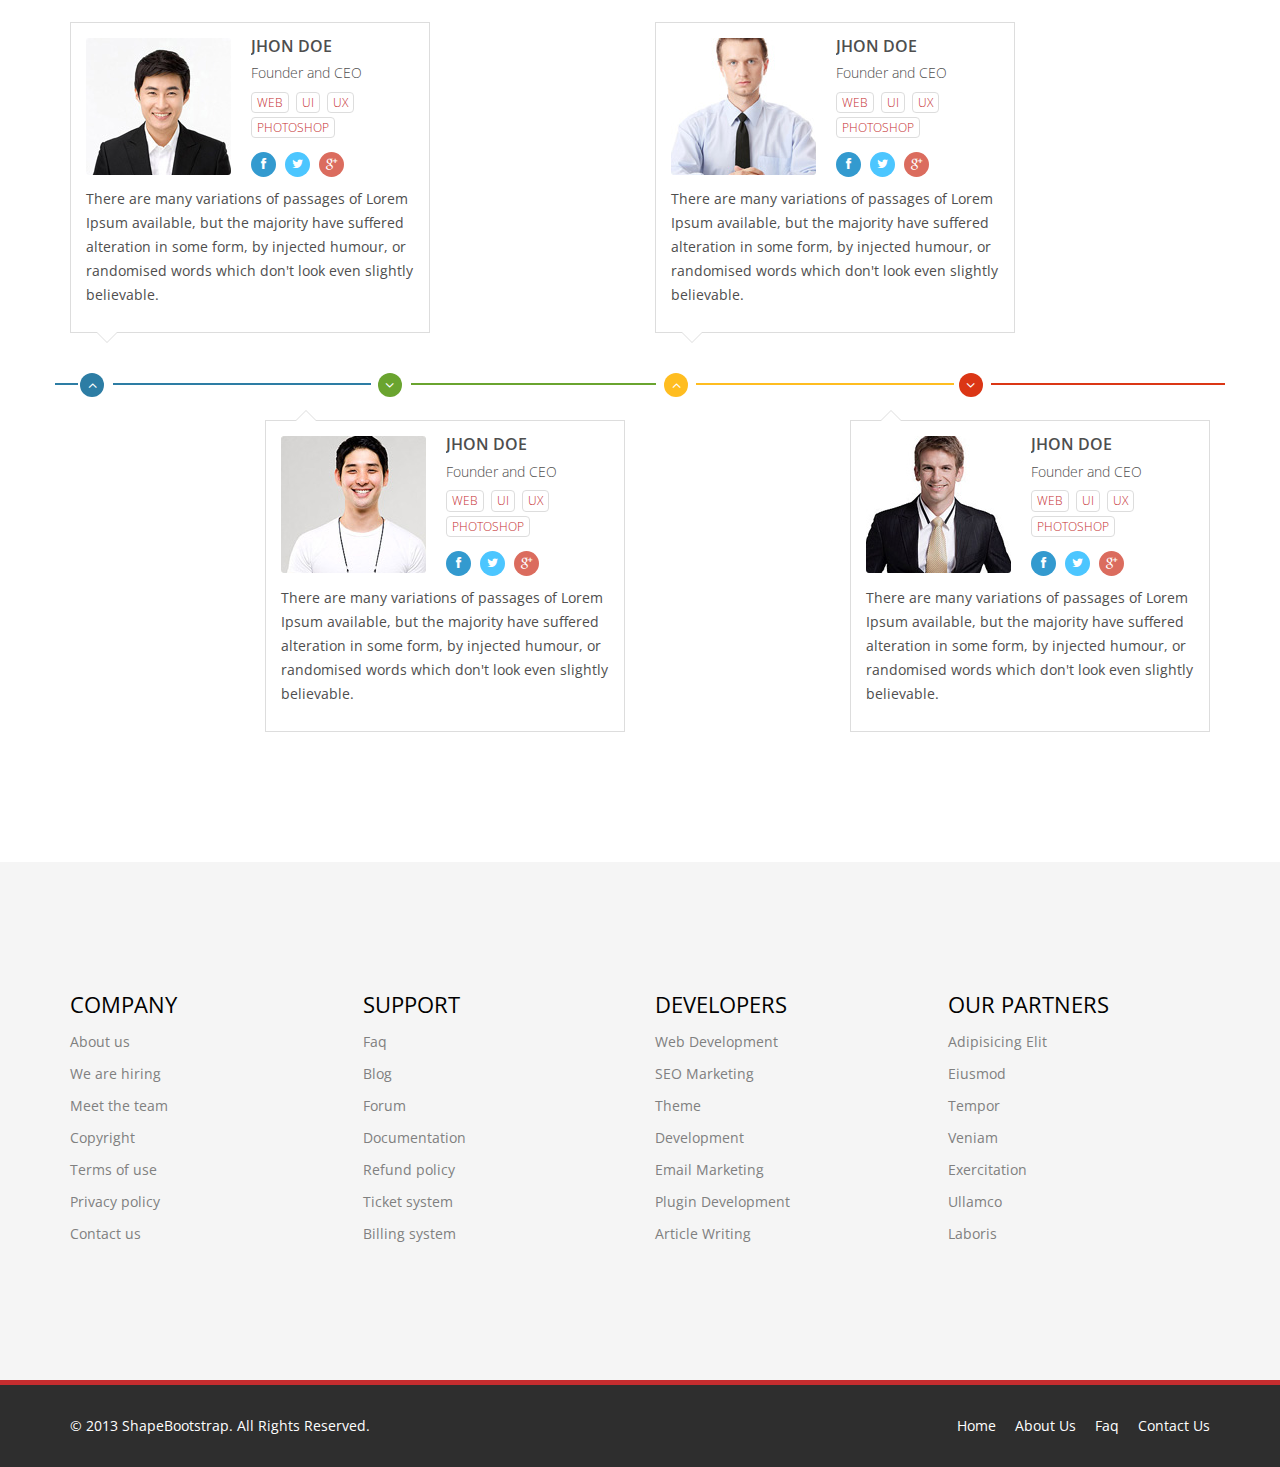
<file: about-us.html>
<!DOCTYPE html>
<html lang="en">
<head>
    <meta charset="utf-8">
    <meta name="viewport" content="width=device-width, initial-scale=1.0">
    <meta name="description" content="">
    <meta name="author" content="">
    <title>About Us | Corlate</title>
	
	<!-- core CSS -->
    <link href="css/bootstrap.min.css" rel="stylesheet">
    <link href="css/font-awesome.min.css" rel="stylesheet">
    <link href="css/prettyPhoto.css" rel="stylesheet">
    <link href="css/animate.min.css" rel="stylesheet">
	<link href="css/main.css" rel="stylesheet">
    <link href="css/responsive.css" rel="stylesheet">
	
    <!--[if lt IE 9]>
    <script src="js/html5shiv.js"></script>
    <script src="js/respond.min.js"></script>
    <![endif]-->       
    <link rel="shortcut icon" href="images/ico/favicon.ico">
    <link rel="apple-touch-icon-precomposed" sizes="144x144" href="images/ico/apple-touch-icon-144-precomposed.png">
    <link rel="apple-touch-icon-precomposed" sizes="114x114" href="images/ico/apple-touch-icon-114-precomposed.png">
    <link rel="apple-touch-icon-precomposed" sizes="72x72" href="images/ico/apple-touch-icon-72-precomposed.png">
    <link rel="apple-touch-icon-precomposed" href="images/ico/apple-touch-icon-57-precomposed.png">
</head><!--/head-->

<body>

    <header id="header">
        <div class="top-bar">
            <div class="container">
                <div class="row">
                    <div class="col-sm-6 col-xs-4">
                        <div class="top-number"><p><i class="fa fa-phone-square"></i>  +0123 456 70 90</p></div>
                    </div>
                    <div class="col-sm-6 col-xs-8">
                       <div class="social">
                            <ul class="social-share">
                                <li><a href="#"><i class="fa fa-facebook"></i></a></li>
                                <li><a href="#"><i class="fa fa-twitter"></i></a></li>
                                <li><a href="#"><i class="fa fa-linkedin"></i></a></li> 
                                <li><a href="#"><i class="fa fa-dribbble"></i></a></li>
                                <li><a href="#"><i class="fa fa-skype"></i></a></li>
                            </ul>
                            <div class="search">
                                <form role="form">
                                    <input type="text" class="search-form" autocomplete="off" placeholder="Search">
                                    <i class="fa fa-search"></i>
                                </form>
                           </div>
                       </div>
                    </div>
                </div>
            </div><!--/.container-->
        </div><!--/.top-bar-->

        <nav class="navbar navbar-inverse" role="banner">
            <div class="container">
                <div class="navbar-header">
                    <button type="button" class="navbar-toggle" data-toggle="collapse" data-target=".navbar-collapse">
                        <span class="sr-only">Toggle navigation</span>
                        <span class="icon-bar"></span>
                        <span class="icon-bar"></span>
                        <span class="icon-bar"></span>
                    </button>
                    <a class="navbar-brand" href="index.html"><img src="images/logo.png" alt="logo"></a>
                </div>
				
                <div class="collapse navbar-collapse navbar-right">
                    <ul class="nav navbar-nav">
                        <li><a href="index.html">Home</a></li>
                        <li class="active"><a href="about-us.html">About Us</a></li>
                        <li><a href="services.html">Services</a></li>
                        <li><a href="portfolio.html">Portfolio</a></li>
                        <li class="dropdown">
                            <a href="#" class="dropdown-toggle" data-toggle="dropdown">Pages <i class="fa fa-angle-down"></i></a>
                            <ul class="dropdown-menu">
                                <li><a href="blog-item.html">Blog Single</a></li>
                                <li><a href="pricing.html">Pricing</a></li>
                                <li><a href="404.html">404</a></li>
                                <li><a href="shortcodes.html">Shortcodes</a></li>
                            </ul>
                        </li>
                        <li><a href="blog.html">Blog</a></li> 
                        <li><a href="contact-us.html">Contact</a></li>                        
                    </ul>
                </div>
            </div><!--/.container-->
        </nav><!--/nav-->
	</header><!--/header-->

    <section id="about-us">
        <div class="container">
			<div class="center wow fadeInDown">
				<h2>About Corlate</h2>
				<p class="lead">Lorem ipsum dolor sit amet, consectetur adipisicing elit, sed do eiusmod tempor incididunt ut <br> et dolore magna aliqua. Ut enim ad minim veniam</p>
			</div>
			
			<!-- about us slider -->
			<div id="about-slider">
				<div id="carousel-slider" class="carousel slide" data-ride="carousel">
					<!-- Indicators -->
				  	<ol class="carousel-indicators visible-xs">
					    <li data-target="#carousel-slider" data-slide-to="0" class="active"></li>
					    <li data-target="#carousel-slider" data-slide-to="1"></li>
					    <li data-target="#carousel-slider" data-slide-to="2"></li>
				  	</ol>

					<div class="carousel-inner">
						<div class="item active">
							<img src="images/slider_one.jpg" class="img-responsive" alt=""> 
					   </div>
					   <div class="item">
							<img src="images/slider_one.jpg" class="img-responsive" alt=""> 
					   </div> 
					   <div class="item">
							<img src="images/slider_one.jpg" class="img-responsive" alt=""> 
					   </div> 
					</div>
					
					<a class="left carousel-control hidden-xs" href="#carousel-slider" data-slide="prev">
						<i class="fa fa-angle-left"></i> 
					</a>
					
					<a class=" right carousel-control hidden-xs"href="#carousel-slider" data-slide="next">
						<i class="fa fa-angle-right"></i> 
					</a>
				</div> <!--/#carousel-slider-->
			</div><!--/#about-slider-->
			
			
			<!-- Our Skill -->
			<div class="skill-wrap clearfix">
			
				<div class="center wow fadeInDown">
					<h2>Our Skill</h2>
					<p class="lead">Lorem ipsum dolor sit amet, consectetur adipisicing elit, sed do eiusmod tempor incididunt ut <br> et dolore magna aliqua. Ut enim ad minim veniam</p>
				</div>
				
				<div class="row">
		
					<div class="col-sm-3">
						<div class="sinlge-skill wow fadeInDown" data-wow-duration="1000ms" data-wow-delay="300ms">
							<div class="joomla-skill">                                   
								<p><em>85%</em></p>
								<p>Joomla</p>
							</div>
						</div>
					</div>
					
					 <div class="col-sm-3">
						<div class="sinlge-skill wow fadeInDown" data-wow-duration="1000ms" data-wow-delay="600ms">
							<div class="html-skill">                                  
								<p><em>95%</em></p>
								<p>HTML</p>
							</div>
						</div>
					</div>
					
					<div class="col-sm-3">
						<div class="sinlge-skill wow fadeInDown" data-wow-duration="1000ms" data-wow-delay="900ms">
							<div class="css-skill">                                    
								<p><em>80%</em></p>
								<p>CSS</p>
							</div>
						</div>
					</div>
					
					 <div class="col-sm-3">
						<div class="sinlge-skill wow fadeInDown" data-wow-duration="1000ms" data-wow-delay="1200ms">
							<div class="wp-skill">
								<p><em>90%</em></p>
								<p>Wordpress</p>                                     
							</div>
						</div>
					</div>
					
				</div>
	
            </div><!--/.our-skill-->
			

			<!-- our-team -->
			<div class="team">
				<div class="center wow fadeInDown">
					<h2>Team of Corlate</h2>
					<p class="lead">Lorem ipsum dolor sit amet, consectetur adipisicing elit, sed do eiusmod tempor incididunt ut <br> et dolore magna aliqua. Ut enim ad minim veniam</p>
				</div>

				<div class="row clearfix">
					<div class="col-md-4 col-sm-6">	
						<div class="single-profile-top wow fadeInDown" data-wow-duration="1000ms" data-wow-delay="300ms">
							<div class="media">
								<div class="pull-left">
									<a href="#"><img class="media-object" src="images/man1.jpg" alt=""></a>
								</div>
								<div class="media-body">
									<h4>Jhon Doe</h4>
									<h5>Founder and CEO</h5>
									<ul class="tag clearfix">
										<li class="btn"><a href="#">Web</a></li>
										<li class="btn"><a href="#">Ui</a></li>
										<li class="btn"><a href="#">Ux</a></li>
										<li class="btn"><a href="#">Photoshop</a></li>
									</ul>
									
									<ul class="social_icons">
										<li><a href="#"><i class="fa fa-facebook"></i></a></li>
										<li><a href="#"><i class="fa fa-twitter"></i></a></li> 
										<li><a href="#"><i class="fa fa-google-plus"></i></a></li>
									</ul>
								</div>
							</div><!--/.media -->
							<p>There are many variations of passages of Lorem Ipsum available, but the majority have suffered alteration in some form, by injected humour, or randomised words which don't look even slightly believable.</p>
						</div>
					</div><!--/.col-lg-4 -->
					
					
					<div class="col-md-4 col-sm-6 col-md-offset-2">	
						<div class="single-profile-top wow fadeInDown" data-wow-duration="1000ms" data-wow-delay="300ms">
							<div class="media">
								<div class="pull-left">
									<a href="#"><img class="media-object" src="images/man2.jpg" alt=""></a>
								</div>
								<div class="media-body">
									<h4>Jhon Doe</h4>
									<h5>Founder and CEO</h5>
									<ul class="tag clearfix">
										<li class="btn"><a href="#">Web</a></li>
										<li class="btn"><a href="#">Ui</a></li>
										<li class="btn"><a href="#">Ux</a></li>
										<li class="btn"><a href="#">Photoshop</a></li>
									</ul>
									<ul class="social_icons">
										<li><a href="#"><i class="fa fa-facebook"></i></a></li>
										<li><a href="#"><i class="fa fa-twitter"></i></a></li> 
										<li><a href="#"><i class="fa fa-google-plus"></i></a></li>
									</ul>
								</div>
							</div><!--/.media -->
							<p>There are many variations of passages of Lorem Ipsum available, but the majority have suffered alteration in some form, by injected humour, or randomised words which don't look even slightly believable.</p>
						</div>
					</div><!--/.col-lg-4 -->					
				</div> <!--/.row -->
				<div class="row team-bar">
					<div class="first-one-arrow hidden-xs">
						<hr>
					</div>
					<div class="first-arrow hidden-xs">
						<hr> <i class="fa fa-angle-up"></i>
					</div>
					<div class="second-arrow hidden-xs">
						<hr> <i class="fa fa-angle-down"></i>
					</div>
					<div class="third-arrow hidden-xs">
						<hr> <i class="fa fa-angle-up"></i>
					</div>
					<div class="fourth-arrow hidden-xs">
						<hr> <i class="fa fa-angle-down"></i>
					</div>
				</div> <!--skill_border-->       

				<div class="row clearfix">   
					<div class="col-md-4 col-sm-6 col-md-offset-2">	
						<div class="single-profile-bottom wow fadeInUp" data-wow-duration="1000ms" data-wow-delay="600ms">
							<div class="media">
								<div class="pull-left">
									<a href="#"><img class="media-object" src="images/man3.jpg" alt=""></a>
								</div>

								<div class="media-body">
									<h4>Jhon Doe</h4>
									<h5>Founder and CEO</h5>
									<ul class="tag clearfix">
										<li class="btn"><a href="#">Web</a></li>
										<li class="btn"><a href="#">Ui</a></li>
										<li class="btn"><a href="#">Ux</a></li>
										<li class="btn"><a href="#">Photoshop</a></li>
									</ul>
									<ul class="social_icons">
										<li><a href="#"><i class="fa fa-facebook"></i></a></li>
										<li><a href="#"><i class="fa fa-twitter"></i></a></li> 
										<li><a href="#"><i class="fa fa-google-plus"></i></a></li>
									</ul>
								</div>
							</div><!--/.media -->
							<p>There are many variations of passages of Lorem Ipsum available, but the majority have suffered alteration in some form, by injected humour, or randomised words which don't look even slightly believable.</p>
						</div>
					</div>
					<div class="col-md-4 col-sm-6 col-md-offset-2">
						<div class="single-profile-bottom wow fadeInUp" data-wow-duration="1000ms" data-wow-delay="600ms">
							<div class="media">
								<div class="pull-left">
									<a href="#"><img class="media-object" src="images/man4.jpg" alt=""></a>
								</div>
								<div class="media-body">
									<h4>Jhon Doe</h4>
									<h5>Founder and CEO</h5>
									<ul class="tag clearfix">
										<li class="btn"><a href="#">Web</a></li>
										<li class="btn"><a href="#">Ui</a></li>
										<li class="btn"><a href="#">Ux</a></li>
										<li class="btn"><a href="#">Photoshop</a></li>
									</ul>
									<ul class="social_icons">
										<li><a href="#"><i class="fa fa-facebook"></i></a></li>
										<li><a href="#"><i class="fa fa-twitter"></i></a></li> 
										<li><a href="#"><i class="fa fa-google-plus"></i></a></li>
									</ul>
								</div>
							</div><!--/.media -->
							<p>There are many variations of passages of Lorem Ipsum available, but the majority have suffered alteration in some form, by injected humour, or randomised words which don't look even slightly believable.</p>
						</div>
					</div>
				</div>	<!--/.row-->
			</div><!--section-->
		</div><!--/.container-->
    </section><!--/about-us-->
	
    <section id="bottom">
        <div class="container wow fadeInDown" data-wow-duration="1000ms" data-wow-delay="600ms">
            <div class="row">
                <div class="col-md-3 col-sm-6">
                    <div class="widget">
                        <h3>Company</h3>
                        <ul>
                            <li><a href="#">About us</a></li>
                            <li><a href="#">We are hiring</a></li>
                            <li><a href="#">Meet the team</a></li>
                            <li><a href="#">Copyright</a></li>
                            <li><a href="#">Terms of use</a></li>
                            <li><a href="#">Privacy policy</a></li>
                            <li><a href="#">Contact us</a></li>
                        </ul>
                    </div>    
                </div><!--/.col-md-3-->

                <div class="col-md-3 col-sm-6">
                    <div class="widget">
                        <h3>Support</h3>
                        <ul>
                            <li><a href="#">Faq</a></li>
                            <li><a href="#">Blog</a></li>
                            <li><a href="#">Forum</a></li>
                            <li><a href="#">Documentation</a></li>
                            <li><a href="#">Refund policy</a></li>
                            <li><a href="#">Ticket system</a></li>
                            <li><a href="#">Billing system</a></li>
                        </ul>
                    </div>    
                </div><!--/.col-md-3-->

                <div class="col-md-3 col-sm-6">
                    <div class="widget">
                        <h3>Developers</h3>
                        <ul>
                            <li><a href="#">Web Development</a></li>
                            <li><a href="#">SEO Marketing</a></li>
                            <li><a href="#">Theme</a></li>
                            <li><a href="#">Development</a></li>
                            <li><a href="#">Email Marketing</a></li>
                            <li><a href="#">Plugin Development</a></li>
                            <li><a href="#">Article Writing</a></li>
                        </ul>
                    </div>    
                </div><!--/.col-md-3-->

                <div class="col-md-3 col-sm-6">
                    <div class="widget">
                        <h3>Our Partners</h3>
                        <ul>
                            <li><a href="#">Adipisicing Elit</a></li>
                            <li><a href="#">Eiusmod</a></li>
                            <li><a href="#">Tempor</a></li>
                            <li><a href="#">Veniam</a></li>
                            <li><a href="#">Exercitation</a></li>
                            <li><a href="#">Ullamco</a></li>
                            <li><a href="#">Laboris</a></li>
                        </ul>
                    </div>    
                </div><!--/.col-md-3-->
            </div>
        </div>
    </section><!--/#bottom-->

    <footer id="footer" class="midnight-blue">
        <div class="container">
            <div class="row">
                <div class="col-sm-6">
                    &copy; 2013 <a target="_blank" href="http://shapebootstrap.net/" title="Free Twitter Bootstrap WordPress Themes and HTML templates">ShapeBootstrap</a>. All Rights Reserved.
                </div>
                <div class="col-sm-6">
                    <ul class="pull-right">
                        <li><a href="#">Home</a></li>
                        <li><a href="#">About Us</a></li>
                        <li><a href="#">Faq</a></li>
                        <li><a href="#">Contact Us</a></li>
                    </ul>
                </div>
            </div>
        </div>
    </footer><!--/#footer-->
    

    <script src="js/jquery.js"></script>
    <script type="text/javascript">
        $('.carousel').carousel()
    </script>
    <script src="js/bootstrap.min.js"></script>
    <script src="js/jquery.prettyPhoto.js"></script>
    <script src="js/jquery.isotope.min.js"></script>
    <script src="js/main.js"></script>
    <script src="js/wow.min.js"></script>
</body>
</html>
</file>
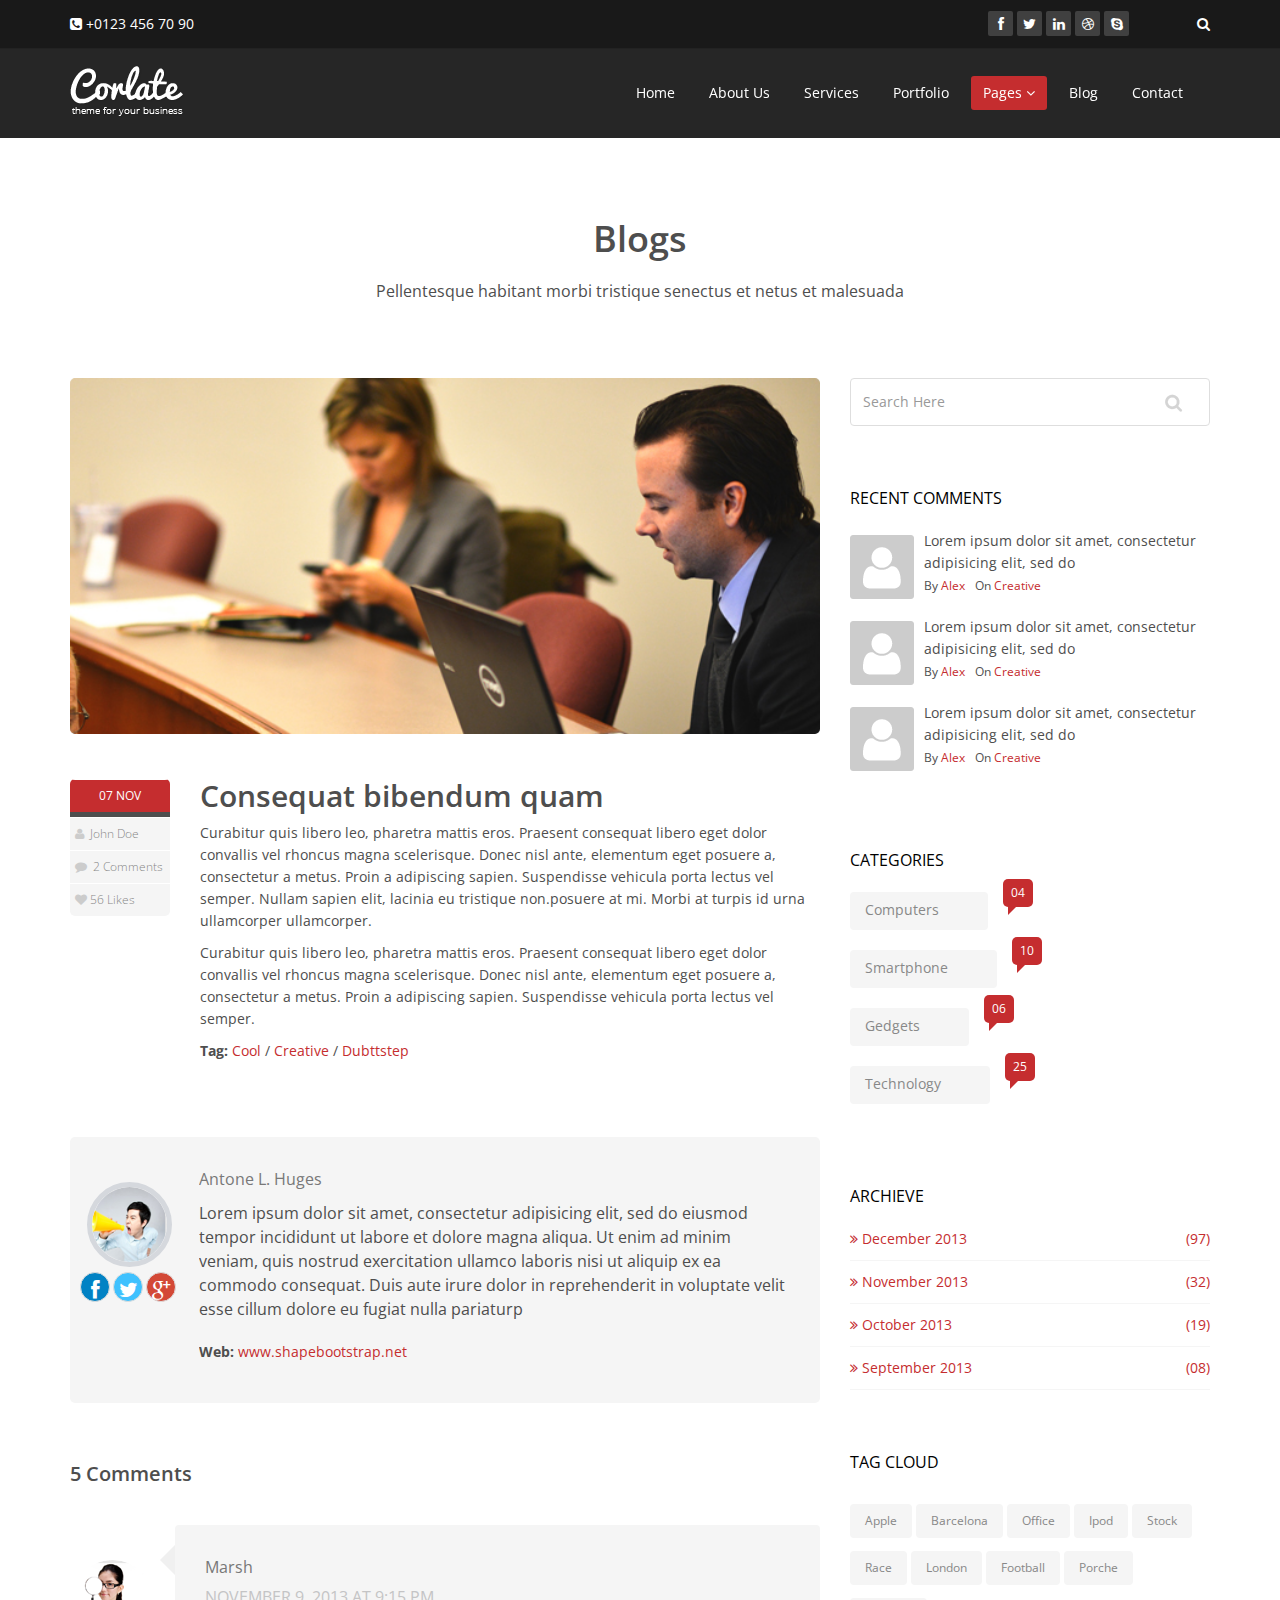
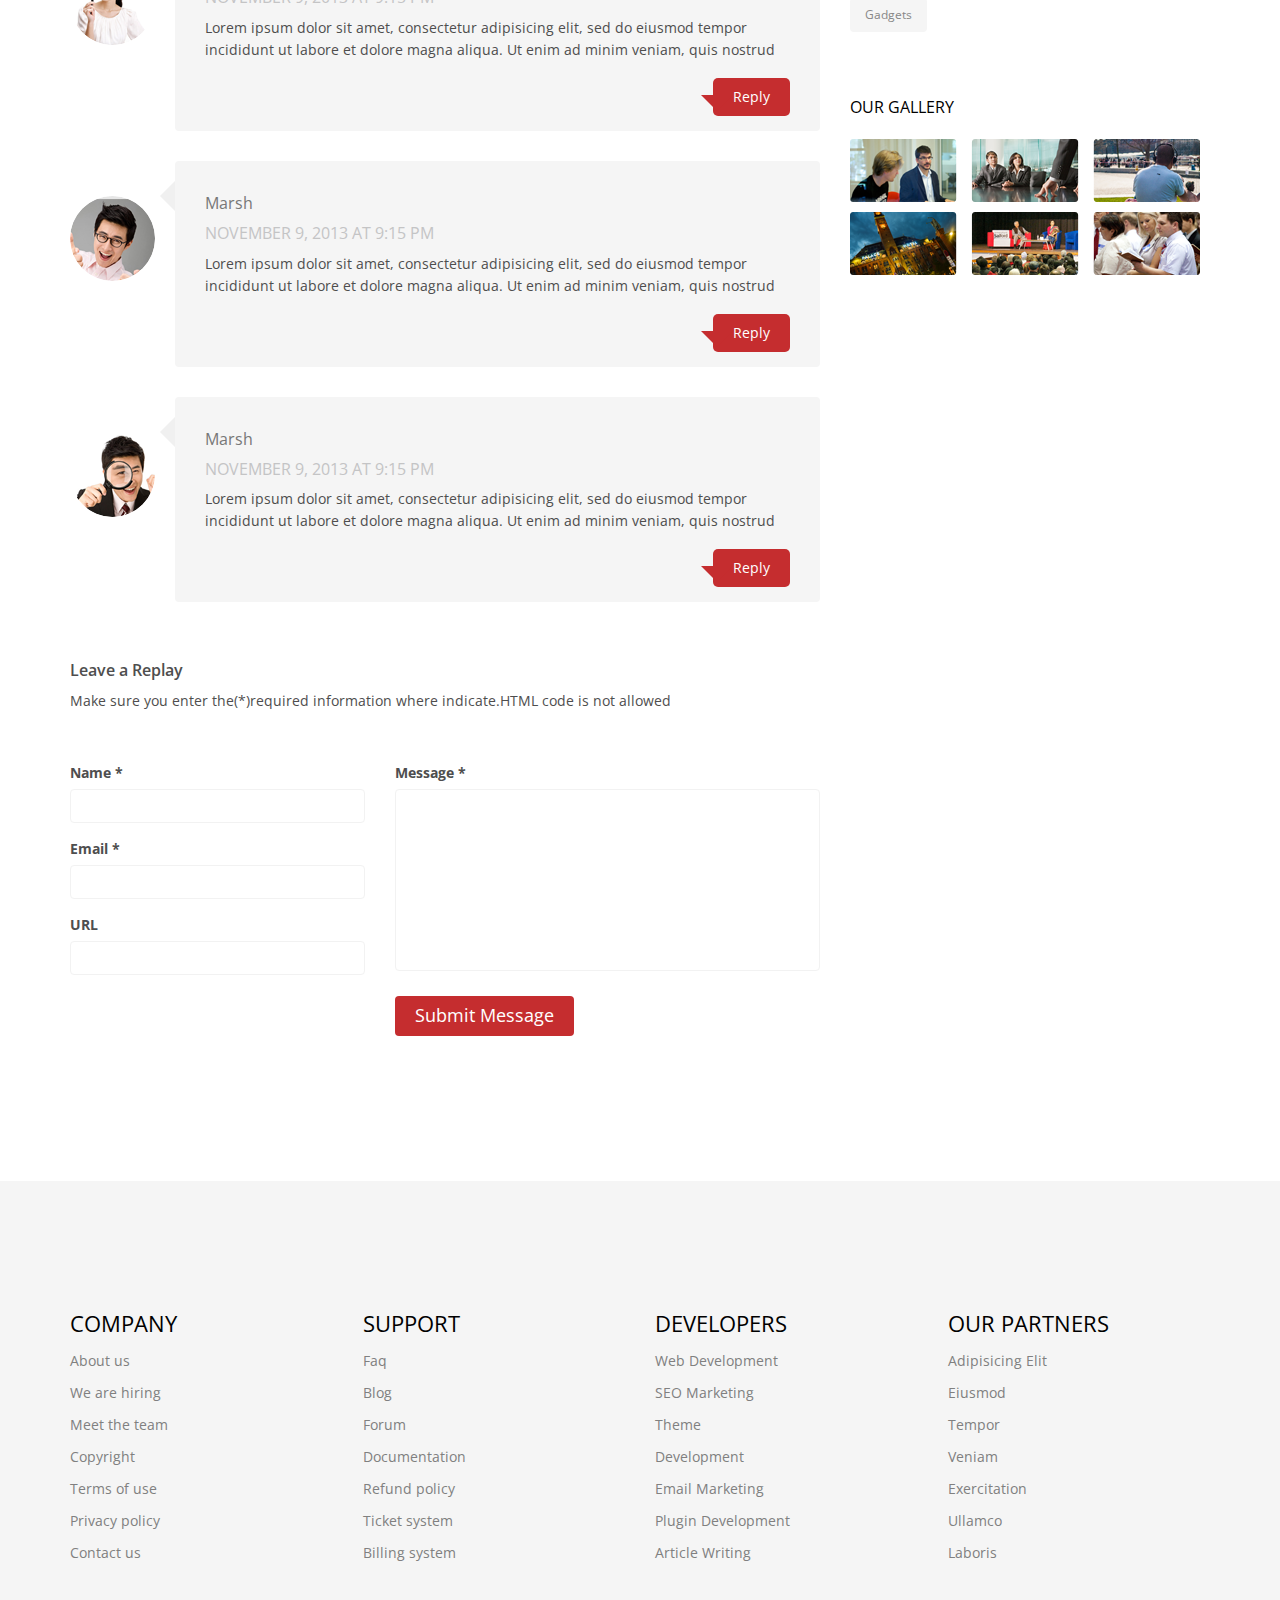
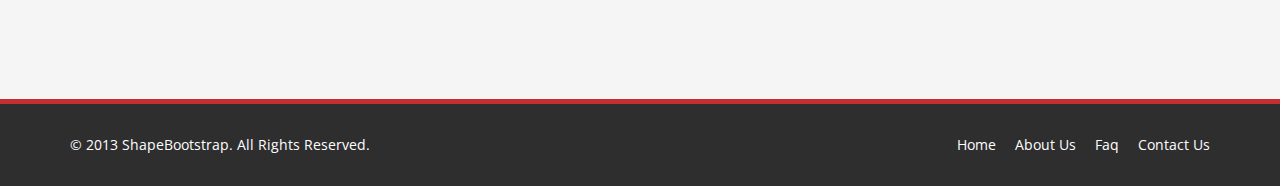
<file: blog-item.html>
<!DOCTYPE html>
<html lang="en">
<head>
    <meta charset="utf-8">
    <meta name="viewport" content="width=device-width, initial-scale=1.0">
    <meta name="description" content="">
    <meta name="author" content="">
    <title>Blog Single | Corlate</title>
    
    <!-- core CSS -->
    <link href="css/bootstrap.min.css" rel="stylesheet">
    <link href="css/font-awesome.min.css" rel="stylesheet">
    <link href="css/prettyPhoto.css" rel="stylesheet">
    <link href="css/animate.min.css" rel="stylesheet">
    <link href="css/main.css" rel="stylesheet">
    <link href="css/responsive.css" rel="stylesheet">
    
    <!--[if lt IE 9]>
    <script src="js/html5shiv.js"></script>
    <script src="js/respond.min.js"></script>
    <![endif]-->       
    <link rel="shortcut icon" href="images/ico/favicon.ico">
    <link rel="apple-touch-icon-precomposed" sizes="144x144" href="images/ico/apple-touch-icon-144-precomposed.png">
    <link rel="apple-touch-icon-precomposed" sizes="114x114" href="images/ico/apple-touch-icon-114-precomposed.png">
    <link rel="apple-touch-icon-precomposed" sizes="72x72" href="images/ico/apple-touch-icon-72-precomposed.png">
    <link rel="apple-touch-icon-precomposed" href="images/ico/apple-touch-icon-57-precomposed.png">
</head><!--/head-->

<body>

    <header id="header">
        <div class="top-bar">
            <div class="container">
                <div class="row">
                    <div class="col-sm-6 col-xs-4">
                        <div class="top-number"><p><i class="fa fa-phone-square"></i>  +0123 456 70 90</p></div>
                    </div>
                    <div class="col-sm-6 col-xs-8">
                       <div class="social">
                            <ul class="social-share">
                                <li><a href="#"><i class="fa fa-facebook"></i></a></li>
                                <li><a href="#"><i class="fa fa-twitter"></i></a></li>
                                <li><a href="#"><i class="fa fa-linkedin"></i></a></li> 
                                <li><a href="#"><i class="fa fa-dribbble"></i></a></li>
                                <li><a href="#"><i class="fa fa-skype"></i></a></li>
                            </ul>
                            <div class="search">
                                <form role="form">
                                    <input type="text" class="search-form" autocomplete="off" placeholder="Search">
                                    <i class="fa fa-search"></i>
                                </form>
                           </div>
                       </div>
                    </div>
                </div>
            </div><!--/.container-->
        </div><!--/.top-bar-->

        <nav class="navbar navbar-inverse" role="banner">
            <div class="container">
                <div class="navbar-header">
                    <button type="button" class="navbar-toggle" data-toggle="collapse" data-target=".navbar-collapse">
                        <span class="sr-only">Toggle navigation</span>
                        <span class="icon-bar"></span>
                        <span class="icon-bar"></span>
                        <span class="icon-bar"></span>
                    </button>
                    <a class="navbar-brand" href="index.html"><img src="images/logo.png" alt="logo"></a>
                </div>
                
                <div class="collapse navbar-collapse navbar-right">
                    <ul class="nav navbar-nav">
                        <li><a href="index.html">Home</a></li>
                        <li><a href="about-us.html">About Us</a></li>
                        <li><a href="services.html">Services</a></li>
                        <li><a href="portfolio.html">Portfolio</a></li>
                        <li class="dropdown active">
                            <a href="#" class="dropdown-toggle" data-toggle="dropdown">Pages <i class="fa fa-angle-down"></i></a>
                            <ul class="dropdown-menu">
                                <li class="active"><a href="blog-item.html">Blog Single</a></li>
                                <li><a href="pricing.html">Pricing</a></li>
                                <li><a href="404.html">404</a></li>
                                <li><a href="shortcodes.html">Shortcodes</a></li>
                            </ul>
                        </li>
                        <li><a href="blog.html">Blog</a></li> 
                        <li><a href="contact-us.html">Contact</a></li>                        
                    </ul>
                </div>
            </div><!--/.container-->
        </nav><!--/nav-->
        
    </header><!--/header-->


    <section id="blog" class="container">
        <div class="center">
            <h2>Blogs</h2>
            <p class="lead">Pellentesque habitant morbi tristique senectus et netus et malesuada</p>
        </div>

        <div class="blog">
            <div class="row">
                <div class="col-md-8">
                    <div class="blog-item">
                        <img class="img-responsive img-blog" src="images/blog/blog1.jpg" width="100%" alt="" />
                            <div class="row">  
                                <div class="col-xs-12 col-sm-2 text-center">
                                    <div class="entry-meta">
                                        <span id="publish_date">07  NOV</span>
                                        <span><i class="fa fa-user"></i> <a href="#"> John Doe</a></span>
                                        <span><i class="fa fa-comment"></i> <a href="blog-item.html#comments">2 Comments</a></span>
                                        <span><i class="fa fa-heart"></i><a href="#">56 Likes</a></span>
                                    </div>
                                </div>
                                <div class="col-xs-12 col-sm-10 blog-content">
                                    <h2>Consequat bibendum quam</h2>
                                    <p>Curabitur quis libero leo, pharetra mattis eros. Praesent consequat libero eget dolor convallis vel rhoncus magna scelerisque. Donec nisl ante, elementum eget posuere a, consectetur a metus. Proin a adipiscing sapien. Suspendisse vehicula porta lectus vel semper. Nullam sapien elit, lacinia eu tristique non.posuere at mi. Morbi at turpis id urna ullamcorper ullamcorper.</p>

                                    <p>Curabitur quis libero leo, pharetra mattis eros. Praesent consequat libero eget dolor convallis vel rhoncus magna scelerisque. Donec nisl ante, elementum eget posuere a, consectetur a metus. Proin a adipiscing sapien. Suspendisse vehicula porta lectus vel semper.</p>

                                    <div class="post-tags">
                                        <strong>Tag:</strong> <a href="#">Cool</a> / <a href="#">Creative</a> / <a href="#">Dubttstep</a>
                                    </div>

                                </div>
                            </div>
                        </div><!--/.blog-item-->
                        
                        <div class="media reply_section">
                            <div class="pull-left post_reply text-center">
                                <a href="#"><img src="images/blog/boy.png" class="img-circle" alt="" /></a>
                                <ul>
                                    <li><a href="#"><i class="fa fa-facebook"></i></a></li>
                                    <li><a href="#"><i class="fa fa-twitter"></i></a></li>
                                    <li><a href="#"><i class="fa fa-google-plus"></i> </a></li>
                                </ul>
                            </div>
                            <div class="media-body post_reply_content">
                                <h3>Antone L. Huges</h3>
                                <p class="lead">Lorem ipsum dolor sit amet, consectetur adipisicing elit, sed do eiusmod tempor incididunt ut labore et dolore magna aliqua. Ut enim ad minim veniam, quis nostrud exercitation ullamco laboris nisi ut aliquip ex ea commodo consequat. Duis aute irure dolor in reprehenderit in voluptate velit esse cillum dolore eu fugiat nulla pariaturp</p>
                                <p><strong>Web:</strong> <a href="http://www.shapebootstrap.net">www.shapebootstrap.net</a></p>
                            </div>
                        </div> 
                        
                        <h1 id="comments_title">5 Comments</h1>
                        <div class="media comment_section">
                            <div class="pull-left post_comments">
                                <a href="#"><img src="images/blog/girl.png" class="img-circle" alt="" /></a>
                            </div>
                            <div class="media-body post_reply_comments">
                                <h3>Marsh</h3>
                                <h4>NOVEMBER 9, 2013 AT 9:15 PM</h4>
                                <p>Lorem ipsum dolor sit amet, consectetur adipisicing elit, sed do eiusmod tempor incididunt ut labore et dolore magna aliqua. Ut enim ad minim veniam, quis nostrud</p>
                                <a href="#">Reply</a>
                            </div>
                        </div> 
                        <div class="media comment_section">
                            <div class="pull-left post_comments">
                                <a href="#"><img src="images/blog/boy2.png" class="img-circle" alt="" /></a>
                            </div>
                            <div class="media-body post_reply_comments">
                                <h3>Marsh</h3>
                                <h4>NOVEMBER 9, 2013 AT 9:15 PM</h4>
                                <p>Lorem ipsum dolor sit amet, consectetur adipisicing elit, sed do eiusmod tempor incididunt ut labore et dolore magna aliqua. Ut enim ad minim veniam, quis nostrud</p>
                                <a href="#">Reply</a>
                            </div>
                        </div> 
                        <div class="media comment_section">
                            <div class="pull-left post_comments">
                                <a href="#"><img src="images/blog/boy3.png" class="img-circle" alt="" /></a>
                            </div>
                            <div class="media-body post_reply_comments">
                                <h3>Marsh</h3>
                                <h4>NOVEMBER 9, 2013 AT 9:15 PM</h4>
                                <p>Lorem ipsum dolor sit amet, consectetur adipisicing elit, sed do eiusmod tempor incididunt ut labore et dolore magna aliqua. Ut enim ad minim veniam, quis nostrud</p>
                                <a href="#">Reply</a>
                            </div>
                        </div> 


                        <div id="contact-page clearfix">
                            <div class="status alert alert-success" style="display: none"></div>
                            <div class="message_heading">
                                <h4>Leave a Replay</h4>
                                <p>Make sure you enter the(*)required information where indicate.HTML code is not allowed</p>
                            </div> 
      
                            <form id="main-contact-form" class="contact-form" name="contact-form" method="post" action="sendemail.php" role="form">
                                <div class="row">
                                    <div class="col-sm-5">
                                        <div class="form-group">
                                            <label>Name *</label>
                                            <input type="text" class="form-control" required="required">
                                        </div>
                                        <div class="form-group">
                                            <label>Email *</label>
                                            <input type="email" class="form-control" required="required">
                                        </div>
                                        <div class="form-group">
                                            <label>URL</label>
                                            <input type="url" class="form-control">
                                        </div>                    
                                    </div>
                                    <div class="col-sm-7">                        
                                        <div class="form-group">
                                            <label>Message *</label>
                                            <textarea name="message" id="message" required="required" class="form-control" rows="8"></textarea>
                                        </div>                        
                                        <div class="form-group">
                                            <button type="submit" class="btn btn-primary btn-lg" required="required">Submit Message</button>
                                        </div>
                                    </div>
                                </div>
                            </form>     
                        </div><!--/#contact-page-->
                    </div><!--/.col-md-8-->

                <aside class="col-md-4">
                    <div class="widget search">
                        <form role="form">
                                <input type="text" class="form-control search_box" autocomplete="off" placeholder="Search Here">
                        </form>
                    </div><!--/.search-->
    				
    				<div class="widget categories">
                        <h3>Recent Comments</h3>
                        <div class="row">
                            <div class="col-sm-12">
                                <div class="single_comments">
    								<img src="images/blog/avatar3.png" alt=""  />
    								<p>Lorem ipsum dolor sit amet, consectetur adipisicing elit, sed do </p>
                                    <div class="entry-meta small muted">
                                        <span>By <a href="#">Alex</a></span <span>On <a href="#">Creative</a></span>
                                    </div>
    							</div>
    							<div class="single_comments">
    								<img src="images/blog/avatar3.png" alt=""  />
    								<p>Lorem ipsum dolor sit amet, consectetur adipisicing elit, sed do </p>
    								<div class="entry-meta small muted">
                                        <span>By <a href="#">Alex</a></span <span>On <a href="#">Creative</a></span>
                                    </div>
    							</div>
    							<div class="single_comments">
    								<img src="images/blog/avatar3.png" alt=""  />
    								<p>Lorem ipsum dolor sit amet, consectetur adipisicing elit, sed do </p>
    								<div class="entry-meta small muted">
                                        <span>By <a href="#">Alex</a></span <span>On <a href="#">Creative</a></span>
                                    </div>
    							</div>
    							
                            </div>
                        </div>                     
                    </div><!--/.recent comments-->
                     

                    <div class="widget categories">
                        <h3>Categories</h3>
                        <div class="row">
                            <div class="col-sm-6">
                                <ul class="blog_category">
                                    <li><a href="#">Computers <span class="badge">04</span></a></li>
                                    <li><a href="#">Smartphone <span class="badge">10</span></a></li>
                                    <li><a href="#">Gedgets <span class="badge">06</span></a></li>
                                    <li><a href="#">Technology <span class="badge">25</span></a></li>
                                </ul>
                            </div>
                        </div>                     
                    </div><!--/.categories-->
    				
    				<div class="widget archieve">
                        <h3>Archieve</h3>
                        <div class="row">
                            <div class="col-sm-12">
                                <ul class="blog_archieve">
                                    <li><a href="#"><i class="fa fa-angle-double-right"></i> December 2013 <span class="pull-right">(97)</span></a></li>
                                    <li><a href="#"><i class="fa fa-angle-double-right"></i> November 2013 <span class="pull-right">(32)</a></li>
                                    <li><a href="#"><i class="fa fa-angle-double-right"></i> October 2013 <span class="pull-right">(19)</a></li>
                                    <li><a href="#"><i class="fa fa-angle-double-right"></i> September 2013 <span class="pull-right">(08)</a></li>
                                </ul>
                            </div>
                        </div>                     
                    </div><!--/.archieve-->
    				
                    <div class="widget tags">
                        <h3>Tag Cloud</h3>
                        <ul class="tag-cloud">
                            <li><a class="btn btn-xs btn-primary" href="#">Apple</a></li>
                            <li><a class="btn btn-xs btn-primary" href="#">Barcelona</a></li>
                            <li><a class="btn btn-xs btn-primary" href="#">Office</a></li>
                            <li><a class="btn btn-xs btn-primary" href="#">Ipod</a></li>
                            <li><a class="btn btn-xs btn-primary" href="#">Stock</a></li>
                            <li><a class="btn btn-xs btn-primary" href="#">Race</a></li>
                            <li><a class="btn btn-xs btn-primary" href="#">London</a></li>
                            <li><a class="btn btn-xs btn-primary" href="#">Football</a></li>
                            <li><a class="btn btn-xs btn-primary" href="#">Porche</a></li>
                            <li><a class="btn btn-xs btn-primary" href="#">Gadgets</a></li>
                        </ul>
                    </div><!--/.tags-->
    				
    				<div class="widget blog_gallery">
                        <h3>Our Gallery</h3>
                        <ul class="sidebar-gallery">
                            <li><a href="#"><img src="images/blog/gallery1.png" alt="" /></a></li>
                            <li><a href="#"><img src="images/blog/gallery2.png" alt="" /></a></li>
                            <li><a href="#"><img src="images/blog/gallery3.png" alt="" /></a></li>
                            <li><a href="#"><img src="images/blog/gallery4.png" alt="" /></a></li>
                            <li><a href="#"><img src="images/blog/gallery5.png" alt="" /></a></li>
                            <li><a href="#"><img src="images/blog/gallery6.png" alt="" /></a></li>
                        </ul>
                    </div><!--/.blog_gallery-->
    					
    				
                </aside>     

            </div><!--/.row-->

         </div><!--/.blog-->

    </section><!--/#blog-->


    <section id="bottom">
        <div class="container wow fadeInDown" data-wow-duration="1000ms" data-wow-delay="600ms">
            <div class="row">
                <div class="col-md-3 col-sm-6">
                    <div class="widget">
                        <h3>Company</h3>
                        <ul>
                            <li><a href="#">About us</a></li>
                            <li><a href="#">We are hiring</a></li>
                            <li><a href="#">Meet the team</a></li>
                            <li><a href="#">Copyright</a></li>
                            <li><a href="#">Terms of use</a></li>
                            <li><a href="#">Privacy policy</a></li>
                            <li><a href="#">Contact us</a></li>
                        </ul>
                    </div>    
                </div><!--/.col-md-3-->

                <div class="col-md-3 col-sm-6">
                    <div class="widget">
                        <h3>Support</h3>
                        <ul>
                            <li><a href="#">Faq</a></li>
                            <li><a href="#">Blog</a></li>
                            <li><a href="#">Forum</a></li>
                            <li><a href="#">Documentation</a></li>
                            <li><a href="#">Refund policy</a></li>
                            <li><a href="#">Ticket system</a></li>
                            <li><a href="#">Billing system</a></li>
                        </ul>
                    </div>    
                </div><!--/.col-md-3-->

                <div class="col-md-3 col-sm-6">
                    <div class="widget">
                        <h3>Developers</h3>
                        <ul>
                            <li><a href="#">Web Development</a></li>
                            <li><a href="#">SEO Marketing</a></li>
                            <li><a href="#">Theme</a></li>
                            <li><a href="#">Development</a></li>
                            <li><a href="#">Email Marketing</a></li>
                            <li><a href="#">Plugin Development</a></li>
                            <li><a href="#">Article Writing</a></li>
                        </ul>
                    </div>    
                </div><!--/.col-md-3-->

                <div class="col-md-3 col-sm-6">
                    <div class="widget">
                        <h3>Our Partners</h3>
                        <ul>
                            <li><a href="#">Adipisicing Elit</a></li>
                            <li><a href="#">Eiusmod</a></li>
                            <li><a href="#">Tempor</a></li>
                            <li><a href="#">Veniam</a></li>
                            <li><a href="#">Exercitation</a></li>
                            <li><a href="#">Ullamco</a></li>
                            <li><a href="#">Laboris</a></li>
                        </ul>
                    </div>    
                </div><!--/.col-md-3-->
            </div>
        </div>
    </section><!--/#bottom-->

    <footer id="footer" class="midnight-blue">
        <div class="container">
            <div class="row">
                <div class="col-sm-6">
                    &copy; 2013 <a target="_blank" href="http://shapebootstrap.net/" title="Free Twitter Bootstrap WordPress Themes and HTML templates">ShapeBootstrap</a>. All Rights Reserved.
                </div>
                <div class="col-sm-6">
                    <ul class="pull-right">
                        <li><a href="#">Home</a></li>
                        <li><a href="#">About Us</a></li>
                        <li><a href="#">Faq</a></li>
                        <li><a href="#">Contact Us</a></li>
                    </ul>
                </div>
            </div>
        </div>
    </footer><!--/#footer-->

    <script src="js/jquery.js"></script>
    <script src="js/bootstrap.min.js"></script>
    <script src="js/jquery.prettyPhoto.js"></script>
    <script src="js/jquery.isotope.min.js"></script>
    <script src="js/main.js"></script>
    <script src="js/wow.min.js"></script>
</body>
</html>
</file>
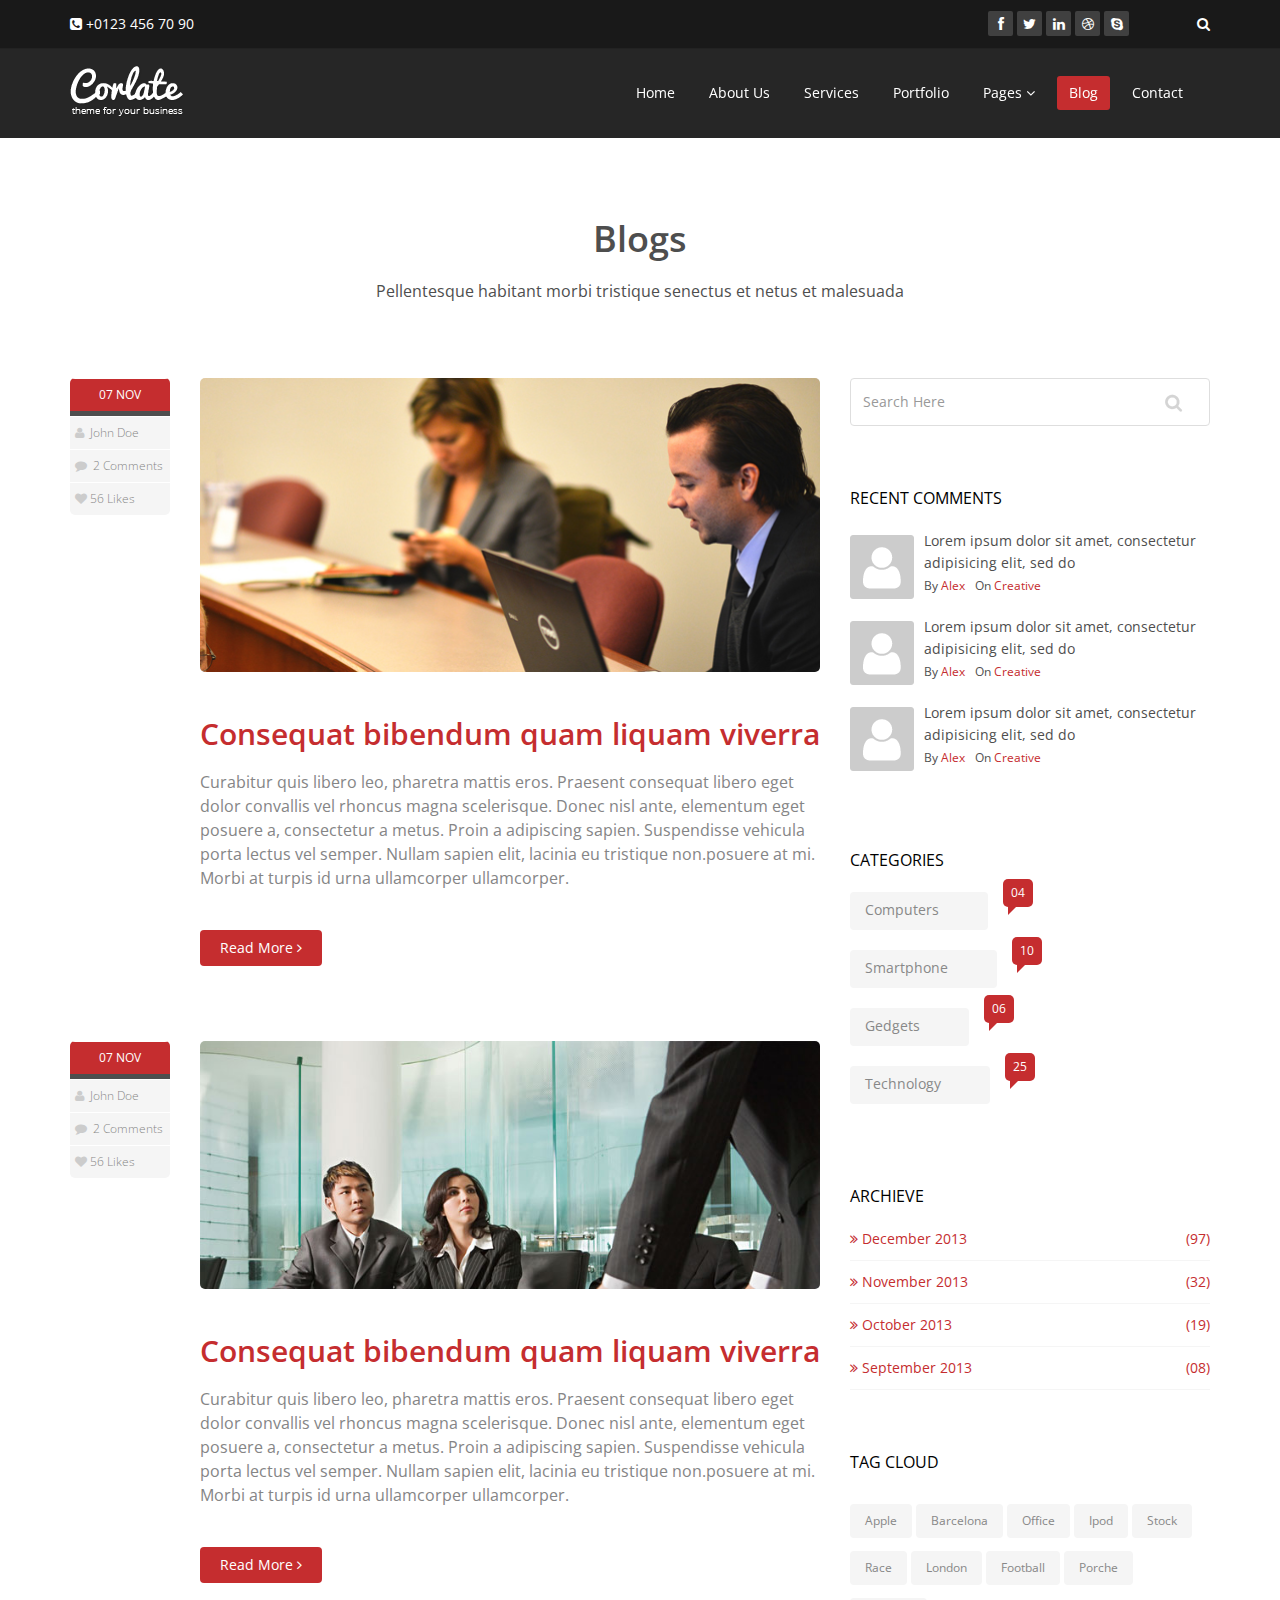
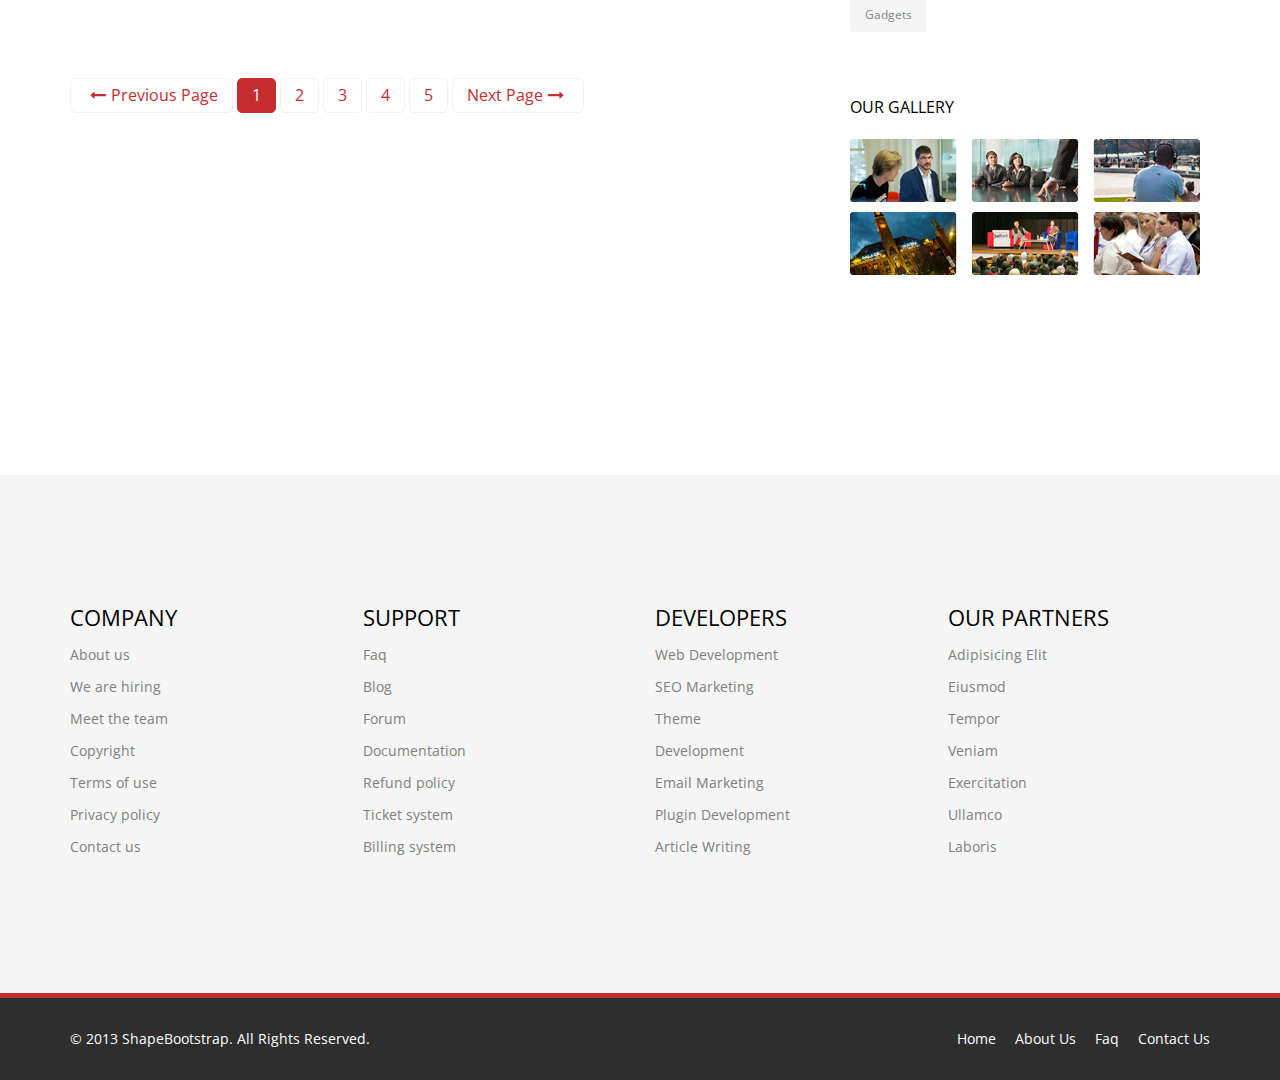
<file: blog.html>
<!DOCTYPE html>
<html lang="en">
<head>
    <meta charset="utf-8">
    <meta name="viewport" content="width=device-width, initial-scale=1.0">
    <meta name="description" content="">
    <meta name="author" content="">
    <title>Blog | Corlate</title>
    
    <!-- core CSS -->
    <link href="css/bootstrap.min.css" rel="stylesheet">
    <link href="css/font-awesome.min.css" rel="stylesheet">
    <link href="css/prettyPhoto.css" rel="stylesheet">
    <link href="css/animate.min.css" rel="stylesheet">
    <link href="css/main.css" rel="stylesheet">
    <link href="css/responsive.css" rel="stylesheet">
    
    <!--[if lt IE 9]>
    <script src="js/html5shiv.js"></script>
    <script src="js/respond.min.js"></script>
    <![endif]-->       
    <link rel="shortcut icon" href="images/ico/favicon.ico">
    <link rel="apple-touch-icon-precomposed" sizes="144x144" href="images/ico/apple-touch-icon-144-precomposed.png">
    <link rel="apple-touch-icon-precomposed" sizes="114x114" href="images/ico/apple-touch-icon-114-precomposed.png">
    <link rel="apple-touch-icon-precomposed" sizes="72x72" href="images/ico/apple-touch-icon-72-precomposed.png">
    <link rel="apple-touch-icon-precomposed" href="images/ico/apple-touch-icon-57-precomposed.png">
</head><!--/head-->

<body>

    <header id="header">
        <div class="top-bar">
            <div class="container">
                <div class="row">
                    <div class="col-sm-6 col-xs-4">
                        <div class="top-number"><p><i class="fa fa-phone-square"></i>  +0123 456 70 90</p></div>
                    </div>
                    <div class="col-sm-6 col-xs-8">
                       <div class="social">
                            <ul class="social-share">
                                <li><a href="#"><i class="fa fa-facebook"></i></a></li>
                                <li><a href="#"><i class="fa fa-twitter"></i></a></li>
                                <li><a href="#"><i class="fa fa-linkedin"></i></a></li> 
                                <li><a href="#"><i class="fa fa-dribbble"></i></a></li>
                                <li><a href="#"><i class="fa fa-skype"></i></a></li>
                            </ul>
                            <div class="search">
                                <form role="form">
                                    <input type="text" class="search-form" autocomplete="off" placeholder="Search">
                                    <i class="fa fa-search"></i>
                                </form>
                           </div>
                       </div>
                    </div>
                </div>
            </div><!--/.container-->
        </div><!--/.top-bar-->

        <nav class="navbar navbar-inverse" role="banner">
            <div class="container">
                <div class="navbar-header">
                    <button type="button" class="navbar-toggle" data-toggle="collapse" data-target=".navbar-collapse">
                        <span class="sr-only">Toggle navigation</span>
                        <span class="icon-bar"></span>
                        <span class="icon-bar"></span>
                        <span class="icon-bar"></span>
                    </button>
                    <a class="navbar-brand" href="index.html"><img src="images/logo.png" alt="logo"></a>
                </div>
                
                <div class="collapse navbar-collapse navbar-right">
                    <ul class="nav navbar-nav">
                        <li><a href="index.html">Home</a></li>
                        <li><a href="about-us.html">About Us</a></li>
                        <li><a href="services.html">Services</a></li>
                        <li><a href="portfolio.html">Portfolio</a></li>
                        <li class="dropdown">
                            <a href="#" class="dropdown-toggle" data-toggle="dropdown">Pages <i class="fa fa-angle-down"></i></a>
                            <ul class="dropdown-menu">
                                <li><a href="blog-item.html">Blog Single</a></li>
                                <li><a href="pricing.html">Pricing</a></li>
                                <li><a href="404.html">404</a></li>
                                <li><a href="shortcodes.html">Shortcodes</a></li>
                            </ul>
                        </li>
                        <li class="active"><a href="blog.html">Blog</a></li> 
                        <li><a href="contact-us.html">Contact</a></li>                        
                    </ul>
                </div>
            </div><!--/.container-->
        </nav><!--/nav-->
        
    </header><!--/header-->

    <section id="blog" class="container">
        <div class="center">
            <h2>Blogs</h2>
            <p class="lead">Pellentesque habitant morbi tristique senectus et netus et malesuada</p>
        </div>

        <div class="blog">
            <div class="row">
                 <div class="col-md-8">
                    <div class="blog-item">
                        <div class="row">
                            <div class="col-xs-12 col-sm-2 text-center">
                                <div class="entry-meta">
                                    <span id="publish_date">07  NOV</span>
                                    <span><i class="fa fa-user"></i> <a href="#">John Doe</a></span>
                                    <span><i class="fa fa-comment"></i> <a href="blog-item.html#comments">2 Comments</a></span>
                                    <span><i class="fa fa-heart"></i><a href="#">56 Likes</a></span>
                                </div>
                            </div>
                                
                            <div class="col-xs-12 col-sm-10 blog-content">
                                <a href="#"><img class="img-responsive img-blog" src="images/blog/blog1.jpg" width="100%" alt="" /></a>
                                <h2><a href="blog-item.html">Consequat bibendum quam liquam viverra</a></h2>
                                <h3>Curabitur quis libero leo, pharetra mattis eros. Praesent consequat libero eget dolor convallis vel rhoncus magna scelerisque. Donec nisl ante, elementum eget posuere a, consectetur a metus. Proin a adipiscing sapien. Suspendisse vehicula porta lectus vel semper. Nullam sapien elit, lacinia eu tristique non.posuere at mi. Morbi at turpis id urna ullamcorper ullamcorper.</h3>
                                <a class="btn btn-primary readmore" href="blog-item.html">Read More <i class="fa fa-angle-right"></i></a>
                            </div>
                        </div>    
                    </div><!--/.blog-item-->
                        
                    <div class="blog-item">
                        <div class="row">
                             <div class="col-sm-2 text-center">
                                <div class="entry-meta"> 
                                    <span id="publish_date">07  NOV</span>
                                    <span><i class="fa fa-user"></i> <a href="#">John Doe</a></span>
                                    <span><i class="fa fa-comment"></i> <a href="blog-item.html#comments">2 Comments</a></span>
                                    <span><i class="fa fa-heart"></i><a href="#">56 Likes</a></span>
                                </div>
                            </div>
                            <div class="col-sm-10 blog-content">
                                <a href=""><img class="img-responsive img-blog" src="images/blog/blog2.jpg" width="100%" alt="" /></a>
                                <h2><a href="blog-item.html">Consequat bibendum quam liquam viverra</a></h2>
                                <h3>Curabitur quis libero leo, pharetra mattis eros. Praesent consequat libero eget dolor convallis vel rhoncus magna scelerisque. Donec nisl ante, elementum eget posuere a, consectetur a metus. Proin a adipiscing sapien. Suspendisse vehicula porta lectus vel semper. Nullam sapien elit, lacinia eu tristique non.posuere at mi. Morbi at turpis id urna ullamcorper ullamcorper.</h3>
                                <a class="btn btn-primary readmore" href="blog-item.html">Read More <i class="fa fa-angle-right"></i></a>
                            </div>
                        </div>    
                    </div><!--/.blog-item-->
                        
                    <ul class="pagination pagination-lg">
                        <li><a href="#"><i class="fa fa-long-arrow-left"></i>Previous Page</a></li>
                        <li class="active"><a href="#">1</a></li>
                        <li><a href="#">2</a></li>
                        <li><a href="#">3</a></li>
                        <li><a href="#">4</a></li>
                        <li><a href="#">5</a></li>
                        <li><a href="#">Next Page<i class="fa fa-long-arrow-right"></i></a></li>
                    </ul><!--/.pagination-->
                </div><!--/.col-md-8-->

                <aside class="col-md-4">
                    <div class="widget search">
                        <form role="form">
                                <input type="text" class="form-control search_box" autocomplete="off" placeholder="Search Here">
                        </form>
                    </div><!--/.search-->
    				
    				<div class="widget categories">
                        <h3>Recent Comments</h3>
                        <div class="row">
                            <div class="col-sm-12">
                                <div class="single_comments">
                                    <img src="images/blog/avatar3.png" alt=""  />
                                    <p>Lorem ipsum dolor sit amet, consectetur adipisicing elit, sed do </p>
                                    <div class="entry-meta small muted">
                                        <span>By <a href="#">Alex</a></span <span>On <a href="#">Creative</a></span>
                                    </div>
                                </div>
                                <div class="single_comments">
                                    <img src="images/blog/avatar3.png" alt=""  />
                                    <p>Lorem ipsum dolor sit amet, consectetur adipisicing elit, sed do </p>
                                    <div class="entry-meta small muted">
                                        <span>By <a href="#">Alex</a></span <span>On <a href="#">Creative</a></span>
                                    </div>
                                </div>
                                <div class="single_comments">
                                    <img src="images/blog/avatar3.png" alt=""  />
                                    <p>Lorem ipsum dolor sit amet, consectetur adipisicing elit, sed do </p>
                                    <div class="entry-meta small muted">
                                        <span>By <a href="#">Alex</a></span <span>On <a href="#">Creative</a></span>
                                    </div>
                                </div>
                                
                            </div>
                        </div>                     
                    </div><!--/.recent comments-->
                     

                    <div class="widget categories">
                        <h3>Categories</h3>
                        <div class="row">
                            <div class="col-sm-6">
                                <ul class="blog_category">
                                    <li><a href="#">Computers <span class="badge">04</span></a></li>
                                    <li><a href="#">Smartphone <span class="badge">10</span></a></li>
                                    <li><a href="#">Gedgets <span class="badge">06</span></a></li>
                                    <li><a href="#">Technology <span class="badge">25</span></a></li>
                                </ul>
                            </div>
                        </div>                     
                    </div><!--/.categories-->
    				
    				<div class="widget archieve">
                        <h3>Archieve</h3>
                        <div class="row">
                            <div class="col-sm-12">
                                <ul class="blog_archieve">
                                    <li><a href="#"><i class="fa fa-angle-double-right"></i> December 2013 <span class="pull-right">(97)</span></a></li>
                                    <li><a href="#"><i class="fa fa-angle-double-right"></i> November 2013 <span class="pull-right">(32)</a></li>
                                    <li><a href="#"><i class="fa fa-angle-double-right"></i> October 2013 <span class="pull-right">(19)</a></li>
                                    <li><a href="#"><i class="fa fa-angle-double-right"></i> September 2013 <span class="pull-right">(08)</a></li>
                                </ul>
                            </div>
                        </div>                     
                    </div><!--/.archieve-->
    				
                    <div class="widget tags">
                        <h3>Tag Cloud</h3>
                        <ul class="tag-cloud">
                            <li><a class="btn btn-xs btn-primary" href="#">Apple</a></li>
                            <li><a class="btn btn-xs btn-primary" href="#">Barcelona</a></li>
                            <li><a class="btn btn-xs btn-primary" href="#">Office</a></li>
                            <li><a class="btn btn-xs btn-primary" href="#">Ipod</a></li>
                            <li><a class="btn btn-xs btn-primary" href="#">Stock</a></li>
                            <li><a class="btn btn-xs btn-primary" href="#">Race</a></li>
                            <li><a class="btn btn-xs btn-primary" href="#">London</a></li>
                            <li><a class="btn btn-xs btn-primary" href="#">Football</a></li>
                            <li><a class="btn btn-xs btn-primary" href="#">Porche</a></li>
                            <li><a class="btn btn-xs btn-primary" href="#">Gadgets</a></li>
                        </ul>
                    </div><!--/.tags-->
    				
    				<div class="widget blog_gallery">
                        <h3>Our Gallery</h3>
                        <ul class="sidebar-gallery">
                            <li><a href="#"><img src="images/blog/gallery1.png" alt="" /></a></li>
                            <li><a href="#"><img src="images/blog/gallery2.png" alt="" /></a></li>
                            <li><a href="#"><img src="images/blog/gallery3.png" alt="" /></a></li>
                            <li><a href="#"><img src="images/blog/gallery4.png" alt="" /></a></li>
                            <li><a href="#"><img src="images/blog/gallery5.png" alt="" /></a></li>
                            <li><a href="#"><img src="images/blog/gallery6.png" alt="" /></a></li>
                        </ul>
                    </div><!--/.blog_gallery-->
    			</aside>  
            </div><!--/.row-->
        </div>
    </section><!--/#blog-->

    <section id="bottom">
        <div class="container wow fadeInDown" data-wow-duration="1000ms" data-wow-delay="600ms">
            <div class="row">
                <div class="col-md-3 col-sm-6">
                    <div class="widget">
                        <h3>Company</h3>
                        <ul>
                            <li><a href="#">About us</a></li>
                            <li><a href="#">We are hiring</a></li>
                            <li><a href="#">Meet the team</a></li>
                            <li><a href="#">Copyright</a></li>
                            <li><a href="#">Terms of use</a></li>
                            <li><a href="#">Privacy policy</a></li>
                            <li><a href="#">Contact us</a></li>
                        </ul>
                    </div>    
                </div><!--/.col-md-3-->

                <div class="col-md-3 col-sm-6">
                    <div class="widget">
                        <h3>Support</h3>
                        <ul>
                            <li><a href="#">Faq</a></li>
                            <li><a href="#">Blog</a></li>
                            <li><a href="#">Forum</a></li>
                            <li><a href="#">Documentation</a></li>
                            <li><a href="#">Refund policy</a></li>
                            <li><a href="#">Ticket system</a></li>
                            <li><a href="#">Billing system</a></li>
                        </ul>
                    </div>    
                </div><!--/.col-md-3-->

                <div class="col-md-3 col-sm-6">
                    <div class="widget">
                        <h3>Developers</h3>
                        <ul>
                            <li><a href="#">Web Development</a></li>
                            <li><a href="#">SEO Marketing</a></li>
                            <li><a href="#">Theme</a></li>
                            <li><a href="#">Development</a></li>
                            <li><a href="#">Email Marketing</a></li>
                            <li><a href="#">Plugin Development</a></li>
                            <li><a href="#">Article Writing</a></li>
                        </ul>
                    </div>    
                </div><!--/.col-md-3-->

                <div class="col-md-3 col-sm-6">
                    <div class="widget">
                        <h3>Our Partners</h3>
                        <ul>
                            <li><a href="#">Adipisicing Elit</a></li>
                            <li><a href="#">Eiusmod</a></li>
                            <li><a href="#">Tempor</a></li>
                            <li><a href="#">Veniam</a></li>
                            <li><a href="#">Exercitation</a></li>
                            <li><a href="#">Ullamco</a></li>
                            <li><a href="#">Laboris</a></li>
                        </ul>
                    </div>    
                </div><!--/.col-md-3-->
            </div>
        </div>
    </section><!--/#bottom-->

    <footer id="footer" class="midnight-blue">
        <div class="container">
            <div class="row">
                <div class="col-sm-6">
                    &copy; 2013 <a target="_blank" href="http://shapebootstrap.net/" title="Free Twitter Bootstrap WordPress Themes and HTML templates">ShapeBootstrap</a>. All Rights Reserved.
                </div>
                <div class="col-sm-6">
                    <ul class="pull-right">
                        <li><a href="#">Home</a></li>
                        <li><a href="#">About Us</a></li>
                        <li><a href="#">Faq</a></li>
                        <li><a href="#">Contact Us</a></li>
                    </ul>
                </div>
            </div>
        </div>
    </footer><!--/#footer-->

    <script src="js/jquery.js"></script>
    <script src="js/bootstrap.min.js"></script>
    <script src="js/jquery.prettyPhoto.js"></script>
    <script src="js/jquery.isotope.min.js"></script>
    <script src="js/main.js"></script>
    <script src="js/wow.min.js"></script>
</body>
</html>
</file>
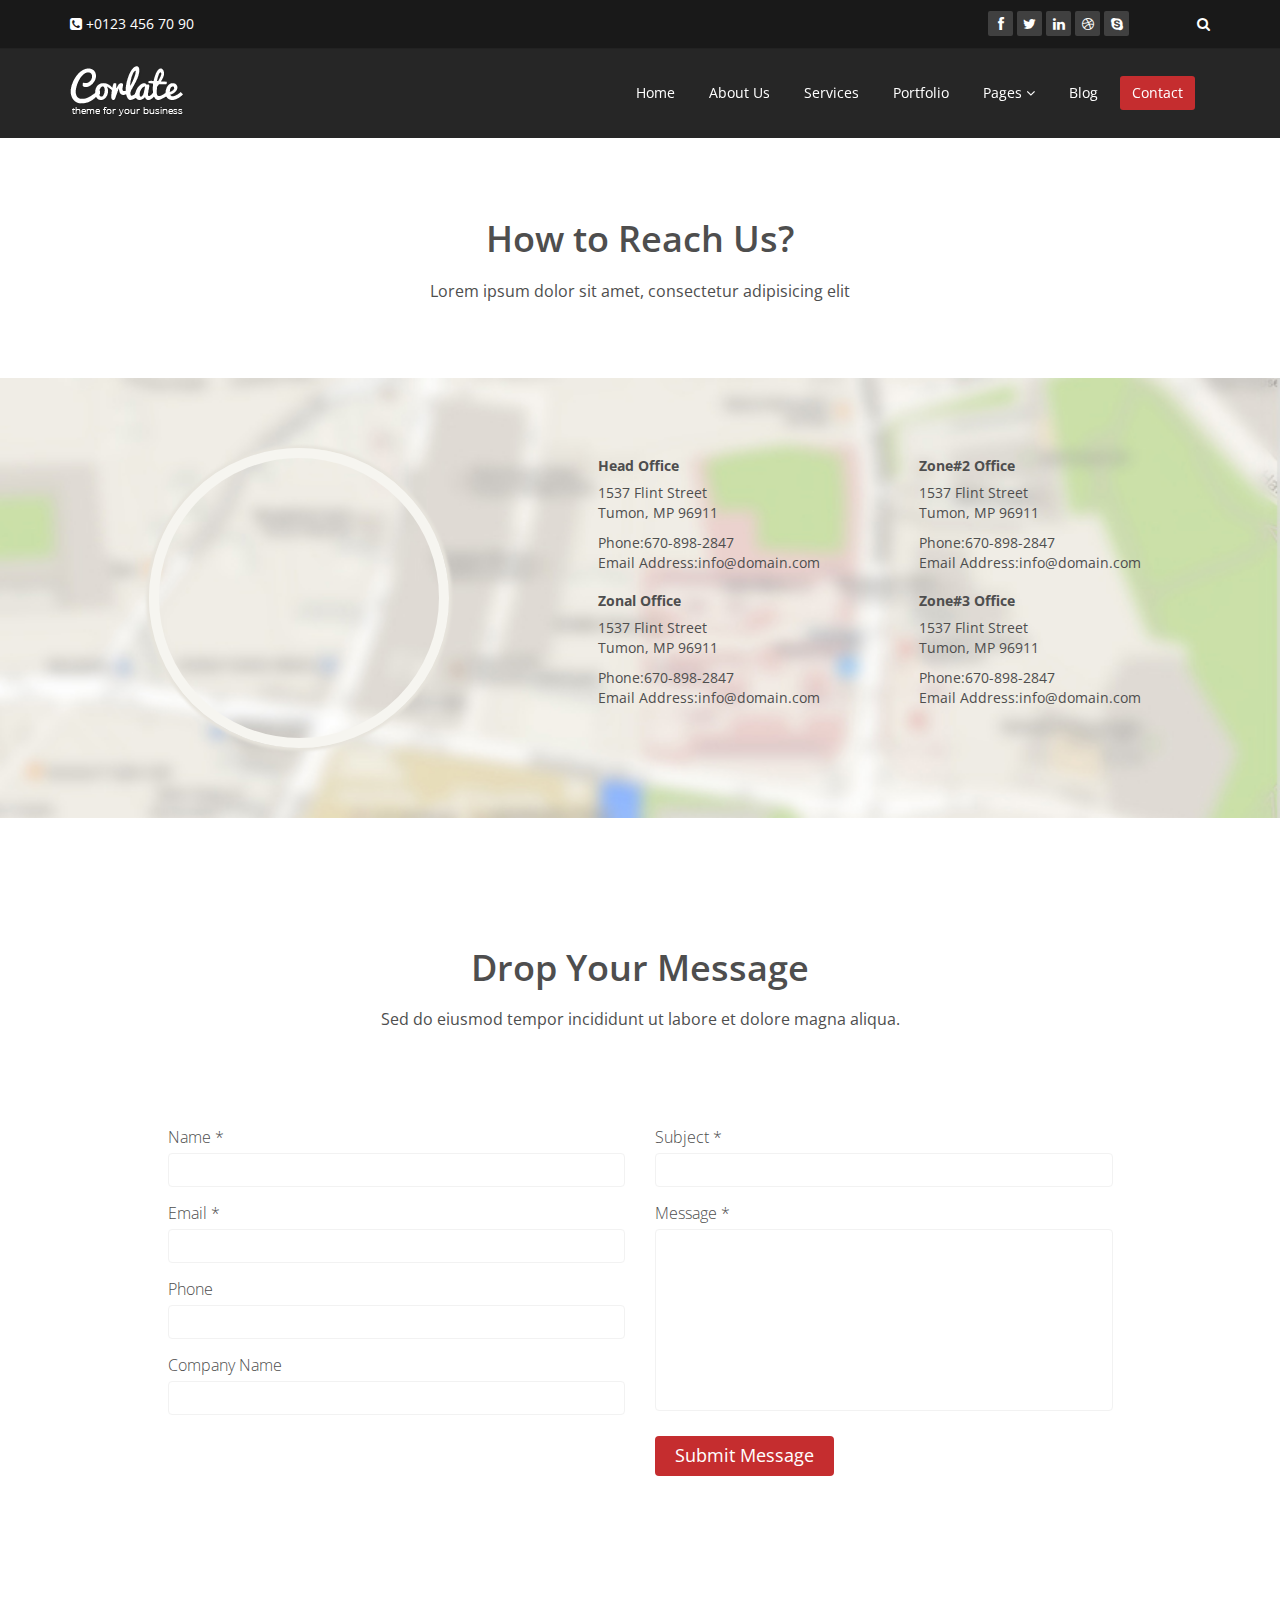
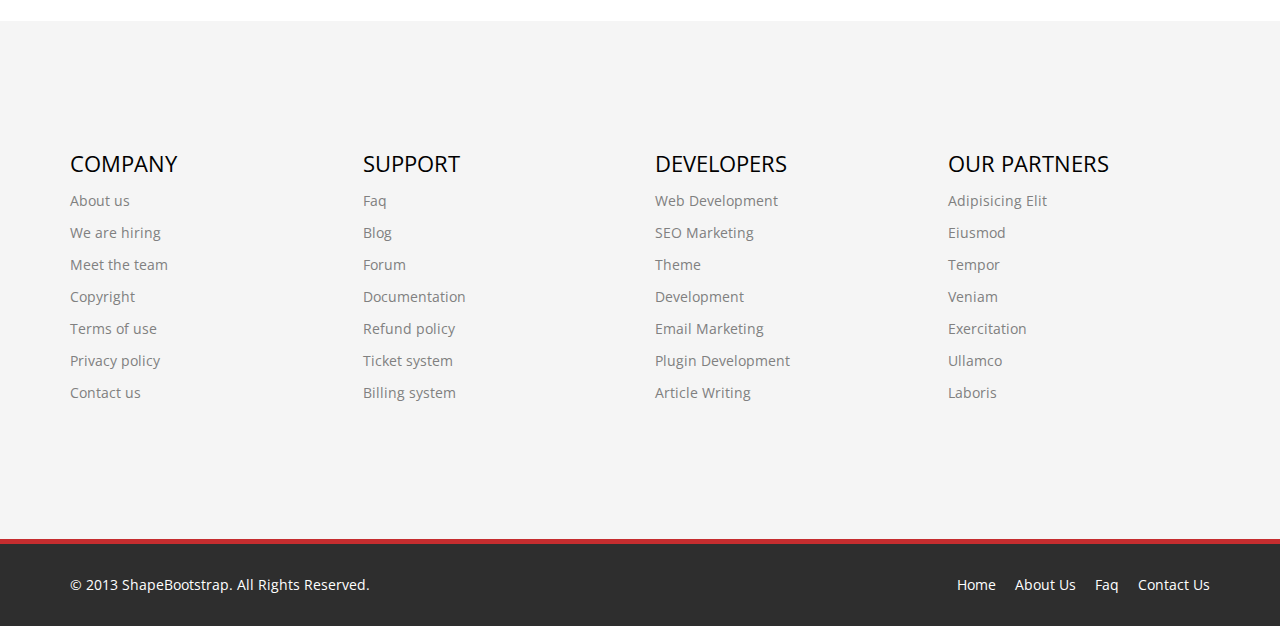
<file: contact-us.html>
<!DOCTYPE html>
<html lang="en">
<head>
    <meta charset="utf-8">
    <meta name="viewport" content="width=device-width, initial-scale=1.0">
    <meta name="description" content="">
    <meta name="author" content="">
    <title>Blog Single | Corlate</title>
    
    <!-- core CSS -->
    <link href="css/bootstrap.min.css" rel="stylesheet">
    <link href="css/font-awesome.min.css" rel="stylesheet">
    <link href="css/prettyPhoto.css" rel="stylesheet">
    <link href="css/animate.min.css" rel="stylesheet">
    <link href="css/main.css" rel="stylesheet">
    <link href="css/responsive.css" rel="stylesheet">
    
    <!--[if lt IE 9]>
    <script src="js/html5shiv.js"></script>
    <script src="js/respond.min.js"></script>
    <![endif]-->       
    <link rel="shortcut icon" href="images/ico/favicon.ico">
    <link rel="apple-touch-icon-precomposed" sizes="144x144" href="images/ico/apple-touch-icon-144-precomposed.png">
    <link rel="apple-touch-icon-precomposed" sizes="114x114" href="images/ico/apple-touch-icon-114-precomposed.png">
    <link rel="apple-touch-icon-precomposed" sizes="72x72" href="images/ico/apple-touch-icon-72-precomposed.png">
    <link rel="apple-touch-icon-precomposed" href="images/ico/apple-touch-icon-57-precomposed.png">
</head><!--/head-->

<body>

    <header id="header">
        <div class="top-bar">
            <div class="container">
                <div class="row">
                    <div class="col-sm-6 col-xs-4">
                        <div class="top-number"><p><i class="fa fa-phone-square"></i>  +0123 456 70 90</p></div>
                    </div>
                    <div class="col-sm-6 col-xs-8">
                       <div class="social">
                            <ul class="social-share">
                                <li><a href="#"><i class="fa fa-facebook"></i></a></li>
                                <li><a href="#"><i class="fa fa-twitter"></i></a></li>
                                <li><a href="#"><i class="fa fa-linkedin"></i></a></li> 
                                <li><a href="#"><i class="fa fa-dribbble"></i></a></li>
                                <li><a href="#"><i class="fa fa-skype"></i></a></li>
                            </ul>
                            <div class="search">
                                <form role="form">
                                    <input type="text" class="search-form" autocomplete="off" placeholder="Search">
                                    <i class="fa fa-search"></i>
                                </form>
                           </div>
                       </div>
                    </div>
                </div>
            </div><!--/.container-->
        </div><!--/.top-bar-->

        <nav class="navbar navbar-inverse" role="banner">
            <div class="container">
                <div class="navbar-header">
                    <button type="button" class="navbar-toggle" data-toggle="collapse" data-target=".navbar-collapse">
                        <span class="sr-only">Toggle navigation</span>
                        <span class="icon-bar"></span>
                        <span class="icon-bar"></span>
                        <span class="icon-bar"></span>
                    </button>
                    <a class="navbar-brand" href="index.html"><img src="images/logo.png" alt="logo"></a>
                </div>
                
                <div class="collapse navbar-collapse navbar-right">
                    <ul class="nav navbar-nav">
                        <li><a href="index.html">Home</a></li>
                        <li><a href="about-us.html">About Us</a></li>
                        <li><a href="services.html">Services</a></li>
                        <li><a href="portfolio.html">Portfolio</a></li>
                        <li class="dropdown">
                            <a href="#" class="dropdown-toggle" data-toggle="dropdown">Pages <i class="fa fa-angle-down"></i></a>
                            <ul class="dropdown-menu">
                                <li><a href="blog-item.html">Blog Single</a></li>
                                <li><a href="pricing.html">Pricing</a></li>
                                <li><a href="404.html">404</a></li>
                                <li><a href="shortcodes.html">Shortcodes</a></li>
                            </ul>
                        </li>
                        <li><a href="blog.html">Blog</a></li> 
                        <li class="active"><a href="contact-us.html">Contact</a></li>                        
                    </ul>
                </div>
            </div><!--/.container-->
        </nav><!--/nav-->
    </header><!--/header-->

    <section id="contact-info">
        <div class="center">                
            <h2>How to Reach Us?</h2>
            <p class="lead">Lorem ipsum dolor sit amet, consectetur adipisicing elit</p>
        </div>
        <div class="gmap-area">
            <div class="container">
                <div class="row">
                    <div class="col-sm-5 text-center">
                        <div class="gmap">
                            <iframe frameborder="0" scrolling="no" marginheight="0" marginwidth="0" src="https://maps.google.com/maps?f=q&amp;source=s_q&amp;hl=en&amp;geocode=&amp;q=JoomShaper,+Dhaka,+Dhaka+Division,+Bangladesh&amp;aq=0&amp;oq=joomshaper&amp;sll=37.0625,-95.677068&amp;sspn=42.766543,80.332031&amp;ie=UTF8&amp;hq=JoomShaper,&amp;hnear=Dhaka,+Dhaka+Division,+Bangladesh&amp;ll=23.73854,90.385504&amp;spn=0.001515,0.002452&amp;t=m&amp;z=14&amp;iwloc=A&amp;cid=1073661719450182870&amp;output=embed"></iframe>
                        </div>
                    </div>

                    <div class="col-sm-7 map-content">
                        <ul class="row">
                            <li class="col-sm-6">
                                <address>
                                    <h5>Head Office</h5>
                                    <p>1537 Flint Street <br>
                                    Tumon, MP 96911</p>
                                    <p>Phone:670-898-2847 <br>
                                    Email Address:info@domain.com</p>
                                </address>

                                <address>
                                    <h5>Zonal Office</h5>
                                    <p>1537 Flint Street <br>
                                    Tumon, MP 96911</p>                                
                                    <p>Phone:670-898-2847 <br>
                                    Email Address:info@domain.com</p>
                                </address>
                            </li>


                            <li class="col-sm-6">
                                <address>
                                    <h5>Zone#2 Office</h5>
                                    <p>1537 Flint Street <br>
                                    Tumon, MP 96911</p>
                                    <p>Phone:670-898-2847 <br>
                                    Email Address:info@domain.com</p>
                                </address>

                                <address>
                                    <h5>Zone#3 Office</h5>
                                    <p>1537 Flint Street <br>
                                    Tumon, MP 96911</p>
                                    <p>Phone:670-898-2847 <br>
                                    Email Address:info@domain.com</p>
                                </address>
                            </li>
                        </ul>
                    </div>
                </div>
            </div>
        </div>
    </section>  <!--/gmap_area -->

    <section id="contact-page">
        <div class="container">
            <div class="center">        
                <h2>Drop Your Message</h2>
                <p class="lead">Sed do eiusmod tempor incididunt ut labore et dolore magna aliqua.</p>
            </div> 
            <div class="row contact-wrap"> 
                <div class="status alert alert-success" style="display: none"></div>
                <form id="main-contact-form" class="contact-form" name="contact-form" method="post" action="sendemail.php">
                    <div class="col-sm-5 col-sm-offset-1">
                        <div class="form-group">
                            <label>Name *</label>
                            <input type="text" name="name" class="form-control" required="required">
                        </div>
                        <div class="form-group">
                            <label>Email *</label>
                            <input type="email" name="email" class="form-control" required="required">
                        </div>
                        <div class="form-group">
                            <label>Phone</label>
                            <input type="number" class="form-control">
                        </div>
                        <div class="form-group">
                            <label>Company Name</label>
                            <input type="text" class="form-control">
                        </div>                        
                    </div>
                    <div class="col-sm-5">
                        <div class="form-group">
                            <label>Subject *</label>
                            <input type="text" name="subject" class="form-control" required="required">
                        </div>
                        <div class="form-group">
                            <label>Message *</label>
                            <textarea name="message" id="message" required="required" class="form-control" rows="8"></textarea>
                        </div>                        
                        <div class="form-group">
                            <button type="submit" name="submit" class="btn btn-primary btn-lg" required="required">Submit Message</button>
                        </div>
                    </div>
                </form> 
            </div><!--/.row-->
        </div><!--/.container-->
    </section><!--/#contact-page-->

    <section id="bottom">
        <div class="container wow fadeInDown" data-wow-duration="1000ms" data-wow-delay="600ms">
            <div class="row">
                <div class="col-md-3 col-sm-6">
                    <div class="widget">
                        <h3>Company</h3>
                        <ul>
                            <li><a href="#">About us</a></li>
                            <li><a href="#">We are hiring</a></li>
                            <li><a href="#">Meet the team</a></li>
                            <li><a href="#">Copyright</a></li>
                            <li><a href="#">Terms of use</a></li>
                            <li><a href="#">Privacy policy</a></li>
                            <li><a href="#">Contact us</a></li>
                        </ul>
                    </div>    
                </div><!--/.col-md-3-->

                <div class="col-md-3 col-sm-6">
                    <div class="widget">
                        <h3>Support</h3>
                        <ul>
                            <li><a href="#">Faq</a></li>
                            <li><a href="#">Blog</a></li>
                            <li><a href="#">Forum</a></li>
                            <li><a href="#">Documentation</a></li>
                            <li><a href="#">Refund policy</a></li>
                            <li><a href="#">Ticket system</a></li>
                            <li><a href="#">Billing system</a></li>
                        </ul>
                    </div>    
                </div><!--/.col-md-3-->

                <div class="col-md-3 col-sm-6">
                    <div class="widget">
                        <h3>Developers</h3>
                        <ul>
                            <li><a href="#">Web Development</a></li>
                            <li><a href="#">SEO Marketing</a></li>
                            <li><a href="#">Theme</a></li>
                            <li><a href="#">Development</a></li>
                            <li><a href="#">Email Marketing</a></li>
                            <li><a href="#">Plugin Development</a></li>
                            <li><a href="#">Article Writing</a></li>
                        </ul>
                    </div>    
                </div><!--/.col-md-3-->

                <div class="col-md-3 col-sm-6">
                    <div class="widget">
                        <h3>Our Partners</h3>
                        <ul>
                            <li><a href="#">Adipisicing Elit</a></li>
                            <li><a href="#">Eiusmod</a></li>
                            <li><a href="#">Tempor</a></li>
                            <li><a href="#">Veniam</a></li>
                            <li><a href="#">Exercitation</a></li>
                            <li><a href="#">Ullamco</a></li>
                            <li><a href="#">Laboris</a></li>
                        </ul>
                    </div>    
                </div><!--/.col-md-3-->
            </div>
        </div>
    </section><!--/#bottom-->

    <footer id="footer" class="midnight-blue">
        <div class="container">
            <div class="row">
                <div class="col-sm-6">
                    &copy; 2013 <a target="_blank" href="http://shapebootstrap.net/" title="Free Twitter Bootstrap WordPress Themes and HTML templates">ShapeBootstrap</a>. All Rights Reserved.
                </div>
                <div class="col-sm-6">
                    <ul class="pull-right">
                        <li><a href="#">Home</a></li>
                        <li><a href="#">About Us</a></li>
                        <li><a href="#">Faq</a></li>
                        <li><a href="#">Contact Us</a></li>
                    </ul>
                </div>
            </div>
        </div>
    </footer><!--/#footer-->

    <script src="js/jquery.js"></script>
    <script src="js/bootstrap.min.js"></script>
    <script src="js/jquery.prettyPhoto.js"></script>
    <script src="js/jquery.isotope.min.js"></script>
    <script src="js/main.js"></script>
    <script src="js/wow.min.js"></script>
</body>
</html>
</file>
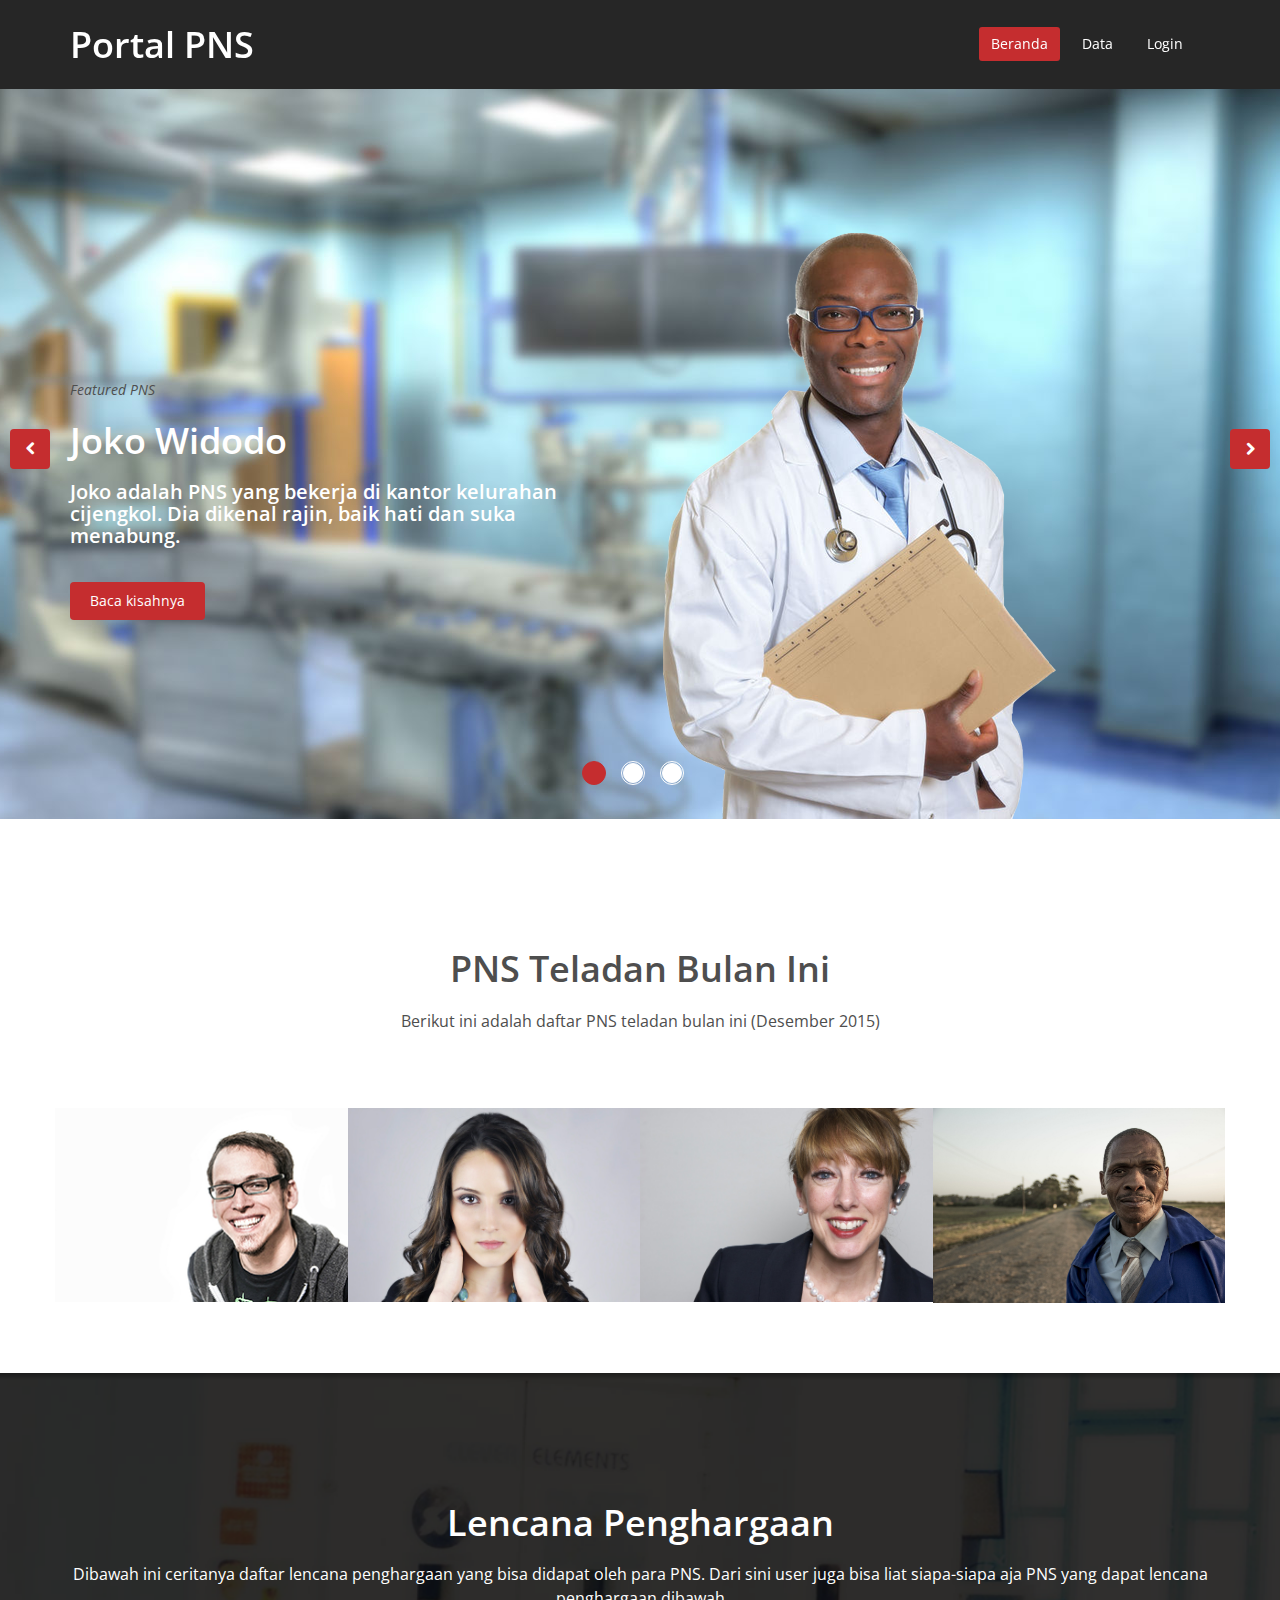
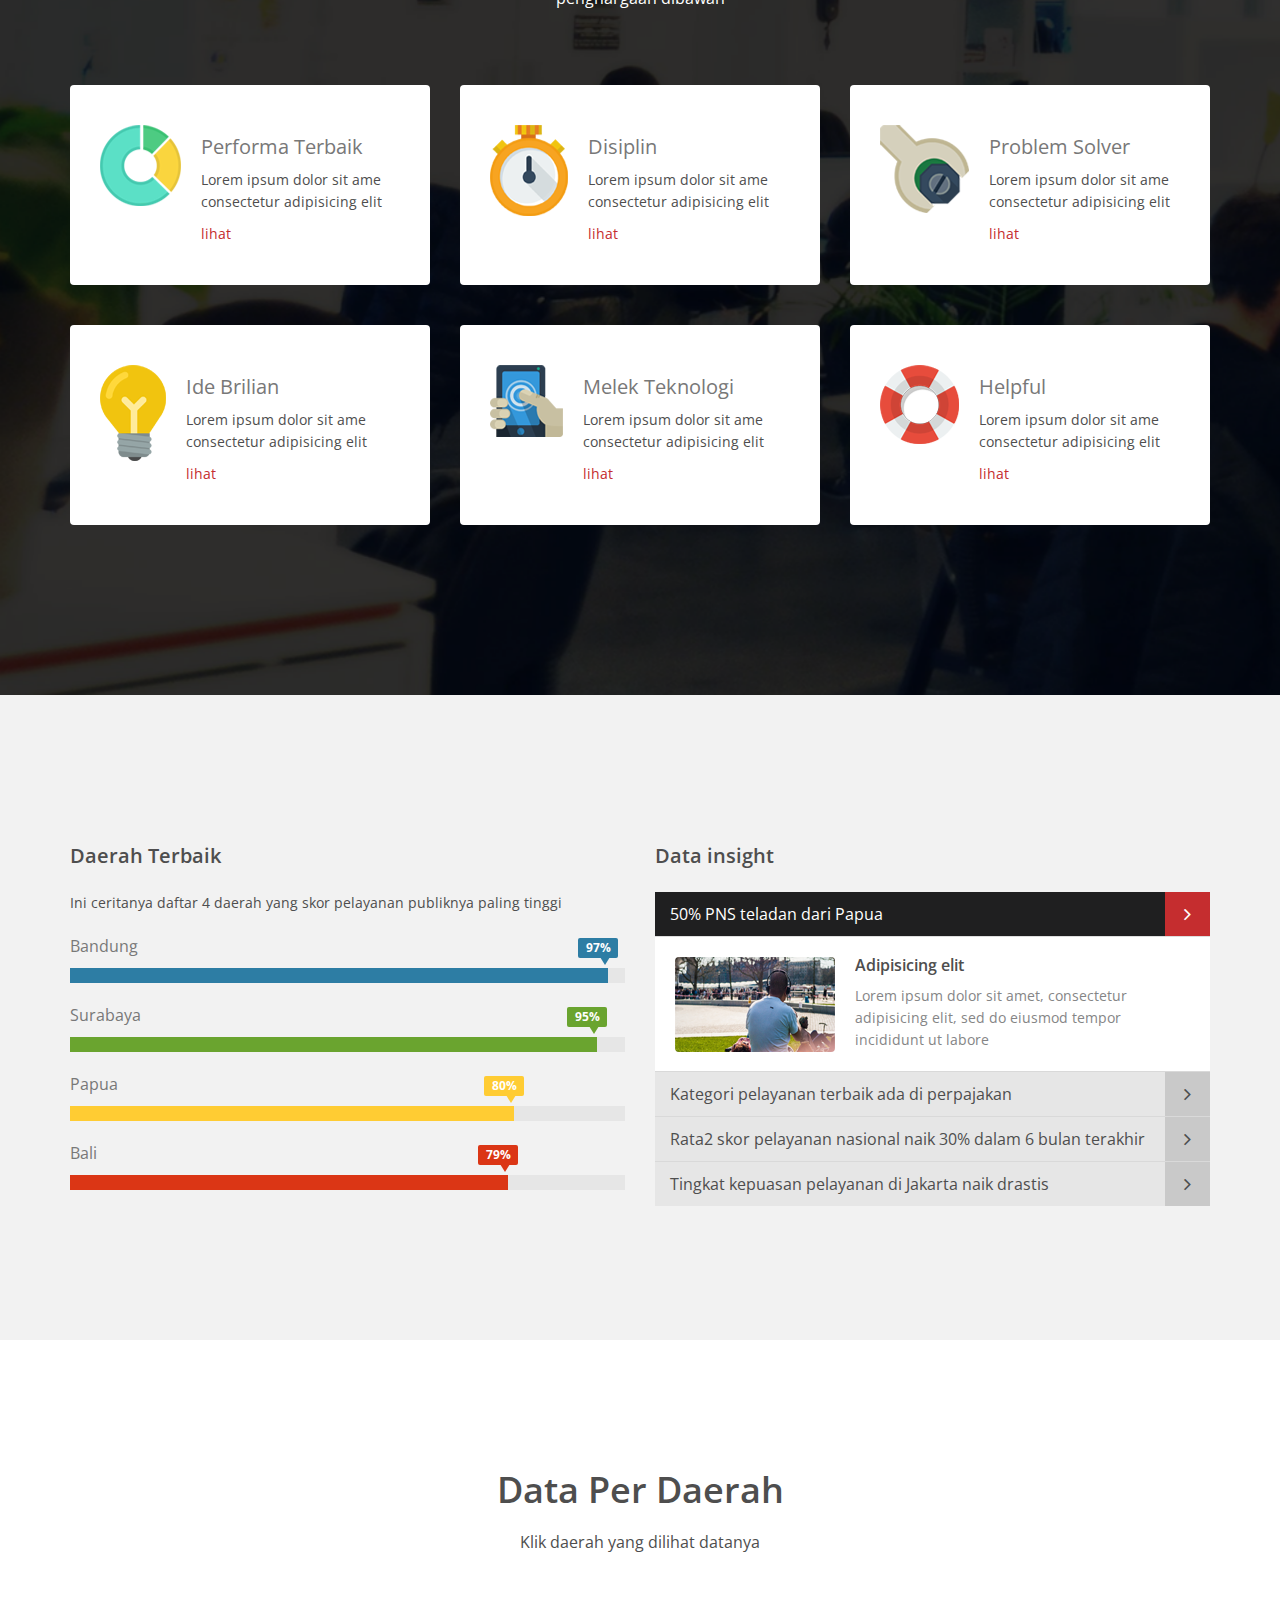
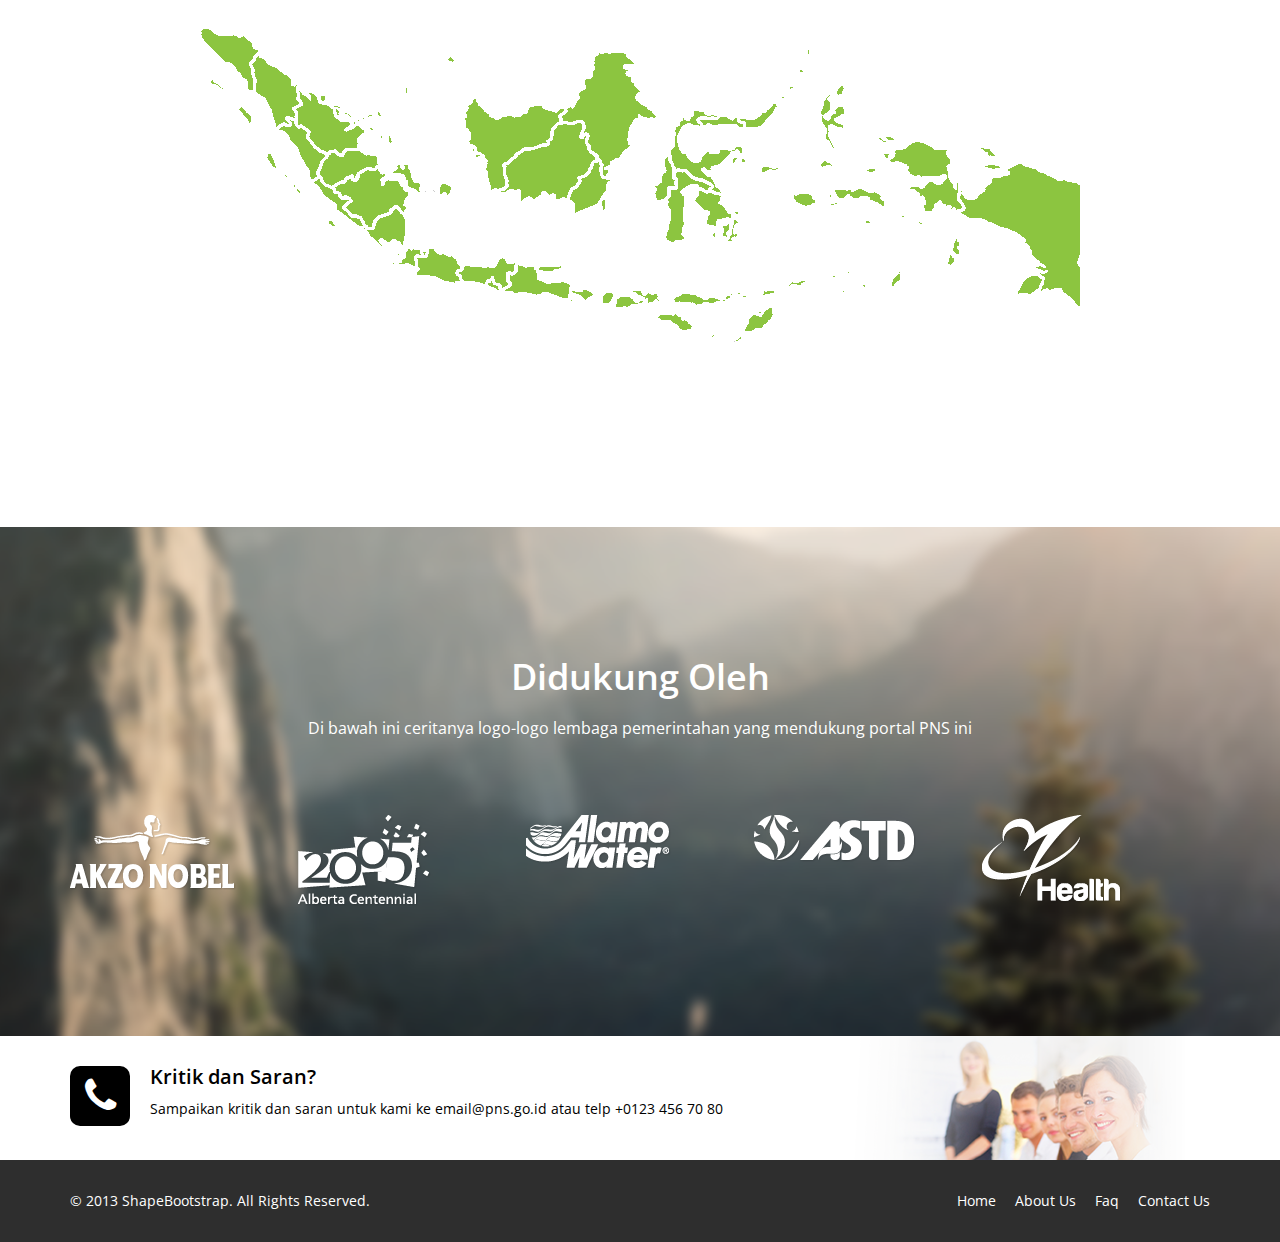
<file: index0.html>
<!DOCTYPE html>
<html lang="en">
<head>
    <meta charset="utf-8">
    <meta name="viewport" content="width=device-width, initial-scale=1.0">
    <meta name="description" content="">
    <meta name="author" content="">
    <title>Beranda | PNS Rank</title>
	
	<!-- core CSS -->
    <link href="css/bootstrap.min.css" rel="stylesheet">
    <link href="css/font-awesome.min.css" rel="stylesheet">
    <link href="css/animate.min.css" rel="stylesheet">
    <link href="css/prettyPhoto.css" rel="stylesheet">
    <link href="css/main.css" rel="stylesheet">
    <link href="css/responsive.css" rel="stylesheet">
    <!--[if lt IE 9]>
    <script src="js/html5shiv.js"></script>
    <script src="js/respond.min.js"></script>
    <![endif]-->       
    <link rel="shortcut icon" href="images/ico/favicon.ico">
    <link rel="apple-touch-icon-precomposed" sizes="144x144" href="images/ico/apple-touch-icon-144-precomposed.png">
    <link rel="apple-touch-icon-precomposed" sizes="114x114" href="images/ico/apple-touch-icon-114-precomposed.png">
    <link rel="apple-touch-icon-precomposed" sizes="72x72" href="images/ico/apple-touch-icon-72-precomposed.png">
    <link rel="apple-touch-icon-precomposed" href="images/ico/apple-touch-icon-57-precomposed.png">
</head><!--/head-->

<body class="homepage">

    <header id="header">
		<!-- top-bar --
        <div class="top-bar">
            <div class="container">
                <div class="row">
                    <div class="col-sm-6 col-xs-4">
                        <div class="top-number"><p><i class="fa fa-phone-square"></i>  +0123 456 70 90</p></div>
                    </div>
                    <div class="col-sm-6 col-xs-8">
                       <div class="social">
                            <ul class="social-share">
                                <li><a href="#"><i class="fa fa-facebook"></i></a></li>
                                <li><a href="#"><i class="fa fa-twitter"></i></a></li>
                                <li><a href="#"><i class="fa fa-linkedin"></i></a></li> 
                                <li><a href="#"><i class="fa fa-dribbble"></i></a></li>
                                <li><a href="#"><i class="fa fa-skype"></i></a></li>
                            </ul>
                            <div class="search">
                                <form role="form">
                                    <input type="text" class="search-form" autocomplete="off" placeholder="Search">
                                    <i class="fa fa-search"></i>
                                </form>
                           </div>
                       </div>
                    </div>
                </div>
            </div><!--/.container--
        </div><!--/.top-bar-->

        <nav class="navbar navbar-inverse" role="banner">
            <div class="container">
                <div class="navbar-header">
                    <button type="button" class="navbar-toggle" data-toggle="collapse" data-target=".navbar-collapse">
                        <span class="sr-only">Toggle navigation</span>
                        <span class="icon-bar"></span>
                        <span class="icon-bar"></span>
                        <span class="icon-bar"></span>
                    </button>
                    <!--<a class="navbar-brand" href="index.html"><img src="images/logo.png" alt="logo"></a>-->
                    <a class="navbar-brand" href="index.html"><h1>Portal PNS</h1></a>
                </div>
				
                <div class="collapse navbar-collapse navbar-right">
					<ul class="nav navbar-nav">
                        <li class="active"><a href="index.html">Beranda</a></li>
                        <li><a href="about-us.html">Data</a></li>
                        <li><a href="dashboard/login.html">Login</a></li>                       
                    </ul>
					<!--
                    <ul class="nav navbar-nav">
                        <li class="active"><a href="index.html">Home</a></li>
                        <li><a href="about-us.html">About Us</a></li>
                        <li><a href="services.html">Services</a></li>
                        <li><a href="portfolio.html">Portfolio</a></li>
                        <li class="dropdown">
                            <a href="#" class="dropdown-toggle" data-toggle="dropdown">Pages <i class="fa fa-angle-down"></i></a>
                            <ul class="dropdown-menu">
                                <li><a href="blog-item.html">Blog Single</a></li>
                                <li><a href="pricing.html">Pricing</a></li>
                                <li><a href="404.html">404</a></li>
                                <li><a href="shortcodes.html">Shortcodes</a></li>
                            </ul>
                        </li>
                        <li><a href="blog.html">Blog</a></li> 
                        <li><a href="contact-us.html">Contact</a></li>                        
                    </ul>
					-->
                </div>
            </div><!--/.container-->
        </nav><!--/nav-->
		
    </header><!--/header-->

    <section id="main-slider" class="no-margin">
        <div class="carousel slide">
            <ol class="carousel-indicators">
                <li data-target="#main-slider" data-slide-to="0" class="active"></li>
                <li data-target="#main-slider" data-slide-to="1"></li>
                <li data-target="#main-slider" data-slide-to="2"></li>
            </ol>
            <div class="carousel-inner">

                <div class="item active" style="background-image: url(images/slider/bg1.jpg)">
                    <div class="container">
                        <div class="row slide-margin">
                            <div class="col-sm-6">
                                <div class="carousel-content">
									<i>Featured PNS</i>
                                    <h1 class="animation animated-item-1">Joko Widodo</h1>
                                    <h2 class="animation animated-item-2">Joko adalah PNS yang bekerja di kantor kelurahan cijengkol. Dia dikenal rajin, baik hati dan suka menabung.</h2>
                                    <a class="btn-slide animation animated-item-3" href="#">Baca kisahnya</a>
                                </div>
                            </div>

                            <div class="col-sm-6 hidden-xs animation animated-item-4">
                                <div class="slider-img">
                                    <img src="images/slider/img1.png" class="img-responsive">
                                </div>
                            </div>

                        </div>
                    </div>
                </div><!--/.item-->

                <div class="item" style="background-image: url(images/slider/bg2.jpg)">
                    <div class="container">
                        <div class="row slide-margin">
                            <div class="col-sm-6">
                                <div class="carousel-content">
									<i>Featured PNS</i>
                                    <h1 class="animation animated-item-1">Susilo Bambang Yudhoyono</h1>
                                    <h2 class="animation animated-item-2">Accusantium doloremque laudantium totam rem aperiam, eaque ipsa...</h2>
                                    <a class="btn-slide animation animated-item-3" href="#">Read More</a>
                                </div>
                            </div>

                            <div class="col-sm-6 hidden-xs animation animated-item-4">
                                <div class="slider-img">
                                    <img src="images/slider/img2.png" class="img-responsive">
                                </div>
                            </div>

                        </div>
                    </div>
                </div><!--/.item-->

                <div class="item" style="background-image: url(images/slider/bg3.jpg)">
                    <div class="container">
                        <div class="row slide-margin">
                            <div class="col-sm-6">
                                <div class="carousel-content">
									<i>Featured PNS</i>
                                    <h1 class="animation animated-item-1">Megawati</h1>
                                    <h2 class="animation animated-item-2">Accusantium doloremque laudantium totam rem aperiam, eaque ipsa...</h2>
                                    <a class="btn-slide animation animated-item-3" href="#">Read More</a>
                                </div>
                            </div>
                            <div class="col-sm-6 hidden-xs animation animated-item-4">
                                <div class="slider-img">
                                    <img src="images/slider/img3.png" class="img-responsive">
                                </div>
                            </div>
                        </div>
                    </div>
                </div><!--/.item-->
            </div><!--/.carousel-inner-->
        </div><!--/.carousel-->
        <a class="prev hidden-xs" href="#main-slider" data-slide="prev">
            <i class="fa fa-chevron-left"></i>
        </a>
        <a class="next hidden-xs" href="#main-slider" data-slide="next">
            <i class="fa fa-chevron-right"></i>
        </a>
    </section><!--/#main-slider-->

	<!-- --
    <section id="feature" >
        <div class="container">
           <div class="center wow fadeInDown">
                <h2>Features</h2>
                <p class="lead">Lorem ipsum dolor sit amet, consectetur adipisicing elit, sed do eiusmod tempor incididunt ut <br> et dolore magna aliqua. Ut enim ad minim veniam</p>
            </div>

            <div class="row">
                <div class="features">
                    <div class="col-md-4 col-sm-6 wow fadeInDown" data-wow-duration="1000ms" data-wow-delay="600ms">
                        <div class="feature-wrap">
                            <i class="fa fa-bullhorn"></i>
                            <h2>Fresh and Clean</h2>
                            <h3>Lorem ipsum dolor sit amet, consectetur adipisicing elit</h3>
                        </div>
                    </div>

                    <div class="col-md-4 col-sm-6 wow fadeInDown" data-wow-duration="1000ms" data-wow-delay="600ms">
                        <div class="feature-wrap">
                            <i class="fa fa-comments"></i>
                            <h2>Retina ready</h2>
                            <h3>Lorem ipsum dolor sit amet, consectetur adipisicing elit</h3>
                        </div>
                    </div>

                    <div class="col-md-4 col-sm-6 wow fadeInDown" data-wow-duration="1000ms" data-wow-delay="600ms">
                        <div class="feature-wrap">
                            <i class="fa fa-cloud-download"></i>
                            <h2>Easy to customize</h2>
                            <h3>Lorem ipsum dolor sit amet, consectetur adipisicing elit</h3>
                        </div>
                    </div>
                
                    <div class="col-md-4 col-sm-6 wow fadeInDown" data-wow-duration="1000ms" data-wow-delay="600ms">
                        <div class="feature-wrap">
                            <i class="fa fa-leaf"></i>
                            <h2>Adipisicing elit</h2>
                            <h3>Lorem ipsum dolor sit amet, consectetur adipisicing elit</h3>
                        </div>
                    </div>

                    <div class="col-md-4 col-sm-6 wow fadeInDown" data-wow-duration="1000ms" data-wow-delay="600ms">
                        <div class="feature-wrap">
                            <i class="fa fa-cogs"></i>
                            <h2>Sed do eiusmod</h2>
                            <h3>Lorem ipsum dolor sit amet, consectetur adipisicing elit</h3>
                        </div>
                    </div>

                    <div class="col-md-4 col-sm-6 wow fadeInDown" data-wow-duration="1000ms" data-wow-delay="600ms">
                        <div class="feature-wrap">
                            <i class="fa fa-heart"></i>
                            <h2>Labore et dolore</h2>
                            <h3>Lorem ipsum dolor sit amet, consectetur adipisicing elit</h3>
                        </div>
                    </div><!--/.col-md-4--
                </div><!--/.services--
            </div><!--/.row--   
        </div><!--/.container--
    </section><!--/#feature-->

    <section id="recent-works">
        <div class="container">
            <div class="center wow fadeInDown">
                <h2>PNS Teladan Bulan Ini</h2>
                <p class="lead">Berikut ini adalah daftar PNS teladan bulan ini (Desember 2015)</p>
            </div>

            <div class="row">
                <div class="col-xs-12 col-sm-4 col-md-3">
                    <div class="recent-work-wrap">
                        <img class="img-responsive" src="images/portfolio/recent/item1.png" alt="">
                        <div class="overlay">
                            <div class="recent-work-inner">
                                <h3><a href="#">Business theme</a> </h3>
                                <p>There are many variations of passages of Lorem Ipsum available, but the majority</p>
                                <a class="preview" href="images/portfolio/full/item1.png" rel="prettyPhoto"><i class="fa fa-eye"></i> View</a>
                            </div> 
                        </div>
                    </div>
                </div>   

                <div class="col-xs-12 col-sm-4 col-md-3">
                    <div class="recent-work-wrap">
                        <img class="img-responsive" src="images/portfolio/recent/item2.png" alt="">
                        <div class="overlay">
                            <div class="recent-work-inner">
                                <h3><a href="#">Business theme</a></h3>
                                <p>There are many variations of passages of Lorem Ipsum available, but the majority</p>
                                <a class="preview" href="images/portfolio/full/item2.png" rel="prettyPhoto"><i class="fa fa-eye"></i> View</a>
                            </div> 
                        </div>
                    </div>
                </div> 

                <div class="col-xs-12 col-sm-4 col-md-3">
                    <div class="recent-work-wrap">
                        <img class="img-responsive" src="images/portfolio/recent/item3.png" alt="">
                        <div class="overlay">
                            <div class="recent-work-inner">
                                <h3><a href="#">Business theme </a></h3>
                                <p>There are many variations of passages of Lorem Ipsum available, but the majority</p>
                                <a class="preview" href="images/portfolio/full/item3.png" rel="prettyPhoto"><i class="fa fa-eye"></i> View</a>
                            </div> 
                        </div>
                    </div>
                </div>   

                <div class="col-xs-12 col-sm-4 col-md-3">
                    <div class="recent-work-wrap">
                        <img class="img-responsive" src="images/portfolio/recent/item4.png" alt="">
                        <div class="overlay">
                            <div class="recent-work-inner">
                                <h3><a href="#">Business theme </a></h3>
                                <p>There are many variations of passages of Lorem Ipsum available, but the majority</p>
                                <a class="preview" href="images/portfolio/full/item4.png" rel="prettyPhoto"><i class="fa fa-eye"></i> View</a>
                            </div> 
                        </div>
                    </div>
                </div>   
                <!--
                <div class="col-xs-12 col-sm-4 col-md-3">
                    <div class="recent-work-wrap">
                        <img class="img-responsive" src="images/portfolio/recent/item5.png" alt="">
                        <div class="overlay">
                            <div class="recent-work-inner">
                                <h3><a href="#">Business theme</a></h3>
                                <p>There are many variations of passages of Lorem Ipsum available, but the majority</p>
                                <a class="preview" href="images/portfolio/full/item5.png" rel="prettyPhoto"><i class="fa fa-eye"></i> View</a>
                            </div> 
                        </div>
                    </div>
                </div>   

                <div class="col-xs-12 col-sm-4 col-md-3">
                    <div class="recent-work-wrap">
                        <img class="img-responsive" src="images/portfolio/recent/item6.png" alt="">
                        <div class="overlay">
                            <div class="recent-work-inner">
                                <h3><a href="#">Business theme </a></h3>
                                <p>There are many variations of passages of Lorem Ipsum available, but the majority</p>
                                <a class="preview" href="images/portfolio/full/item6.png" rel="prettyPhoto"><i class="fa fa-eye"></i> View</a>
                            </div> 
                        </div>
                    </div>
                </div> 

                <div class="col-xs-12 col-sm-4 col-md-3">
                    <div class="recent-work-wrap">
                        <img class="img-responsive" src="images/portfolio/recent/item7.png" alt="">
                        <div class="overlay">
                            <div class="recent-work-inner">
                                <h3><a href="#">Business theme </a></h3>
                                <p>There are many variations of passages of Lorem Ipsum available, but the majority</p>
                                <a class="preview" href="images/portfolio/full/item7.png" rel="prettyPhoto"><i class="fa fa-eye"></i> View</a>
                            </div> 
                        </div>
                    </div>
                </div>   

                <div class="col-xs-12 col-sm-4 col-md-3">
                    <div class="recent-work-wrap">
                        <img class="img-responsive" src="images/portfolio/recent/item8.png" alt="">
                        <div class="overlay">
                            <div class="recent-work-inner">
                                <h3><a href="#">Business theme </a></h3>
                                <p>There are many variations of passages of Lorem Ipsum available, but the majority</p>
                                <a class="preview" href="images/portfolio/full/item8.png" rel="prettyPhoto"><i class="fa fa-eye"></i> View</a>
                            </div> 
                        </div>
                    </div>
                </div>   
				-->
            </div><!--/.row-->
        </div><!--/.container-->
    </section><!--/#recent-works-->

    <section id="services" class="service-item">
	   <div class="container">
            <div class="center wow fadeInDown">
                <h2>Lencana Penghargaan</h2>
                <p class="lead">Dibawah ini ceritanya daftar lencana penghargaan yang bisa didapat oleh para PNS. Dari sini user juga bisa liat siapa-siapa aja PNS yang dapat lencana penghargaan dibawah</p>
            </div>

            <div class="row">

                <div class="col-sm-6 col-md-4">
                    <div class="media services-wrap wow fadeInDown">
                        <div class="pull-left">
                            <img class="img-responsive" src="images/services/services1.png">
                        </div>
                        <div class="media-body">
                            <h3 class="media-heading">Performa Terbaik</h3>
                            <p>Lorem ipsum dolor sit ame consectetur adipisicing elit</p>
							<a href="#">lihat</a>
                        </div>
                    </div>
                </div>

                <div class="col-sm-6 col-md-4">
                    <div class="media services-wrap wow fadeInDown">
                        <div class="pull-left">
                            <img class="img-responsive" src="images/services/services2.png">
                        </div>
                        <div class="media-body">
                            <h3 class="media-heading">Disiplin</h3>
                            <p>Lorem ipsum dolor sit ame consectetur adipisicing elit</p>
							<a href="#">lihat</a>
                        </div>
                    </div>
                </div>

                <div class="col-sm-6 col-md-4">
                    <div class="media services-wrap wow fadeInDown">
                        <div class="pull-left">
                            <img class="img-responsive" src="images/services/services3.png">
                        </div>
                        <div class="media-body">
                            <h3 class="media-heading">Problem Solver</h3>
                            <p>Lorem ipsum dolor sit ame consectetur adipisicing elit</p>
							<a href="#">lihat</a>
                        </div>
                    </div>
                </div>  

                <div class="col-sm-6 col-md-4">
                    <div class="media services-wrap wow fadeInDown">
                        <div class="pull-left">
                            <img class="img-responsive" src="images/services/services4.png">
                        </div>
                        <div class="media-body">
                            <h3 class="media-heading">Ide Brilian</h3>
                            <p>Lorem ipsum dolor sit ame consectetur adipisicing elit</p>
							<a href="#">lihat</a>
                        </div>
                    </div>
                </div>

                <div class="col-sm-6 col-md-4">
                    <div class="media services-wrap wow fadeInDown">
                        <div class="pull-left">
                            <img class="img-responsive" src="images/services/services5.png">
                        </div>
                        <div class="media-body">
                            <h3 class="media-heading">Melek Teknologi</h3>
                            <p>Lorem ipsum dolor sit ame consectetur adipisicing elit</p>
							<a href="#">lihat</a>
                        </div>
                    </div>
                </div>

                <div class="col-sm-6 col-md-4">
                    <div class="media services-wrap wow fadeInDown">
                        <div class="pull-left">
                            <img class="img-responsive" src="images/services/services6.png">
                        </div>
                        <div class="media-body">
                            <h3 class="media-heading">Helpful</h3>
                            <p>Lorem ipsum dolor sit ame consectetur adipisicing elit</p>
							<a href="#">lihat</a>
                        </div>
                    </div>
                </div>                                                
            </div><!--/.row-->
        </div><!--/.container-->
    </section><!--/#services-->

    <section id="middle">
        <div class="container">
            <div class="row">
                <div class="col-sm-6 wow fadeInDown">
                    <div class="skill">
                        <h2>Daerah Terbaik</h2>
                        <p>Ini ceritanya daftar 4 daerah yang skor pelayanan publiknya paling tinggi</p>

                        <div class="progress-wrap">
                            <h3>Bandung</h3>
                            <div class="progress">
                              <div class="progress-bar  color1" role="progressbar" aria-valuenow="40" aria-valuemin="0" aria-valuemax="100" style="width: 97%">
                                <span class="bar-width">97%</span>
                              </div>

                            </div>
                        </div>

                        <div class="progress-wrap">
                            <h3>Surabaya</h3>
                            <div class="progress">
                              <div class="progress-bar color2" role="progressbar" aria-valuenow="20" aria-valuemin="0" aria-valuemax="100" style="width: 95%">
                               <span class="bar-width">95%</span>
                              </div>
                            </div>
                        </div>

                        <div class="progress-wrap">
                            <h3>Papua</h3>
                            <div class="progress">
                              <div class="progress-bar color3" role="progressbar" aria-valuenow="60" aria-valuemin="0" aria-valuemax="100" style="width: 80%">
                                <span class="bar-width">80%</span>
                              </div>
                            </div>
                        </div>

                        <div class="progress-wrap">
                            <h3>Bali</h3>
                            <div class="progress">
                              <div class="progress-bar color4" role="progressbar" aria-valuenow="80" aria-valuemin="0" aria-valuemax="100" style="width: 79%">
                                <span class="bar-width">79%</span>
                              </div>
                            </div>
                        </div>
                    </div>

                </div><!--/.col-sm-6-->

                <div class="col-sm-6 wow fadeInDown">
                    <div class="accordion">
                        <h2>Data insight</h2>
                        <div class="panel-group" id="accordion1">
                          <div class="panel panel-default">
                            <div class="panel-heading active">
                              <h3 class="panel-title">
                                <a class="accordion-toggle" data-toggle="collapse" data-parent="#accordion1" href="#collapseOne1">
                                  50% PNS teladan dari Papua
                                  <i class="fa fa-angle-right pull-right"></i>
                                </a>
                              </h3>
                            </div>

                            <div id="collapseOne1" class="panel-collapse collapse in">
                              <div class="panel-body">
                                  <div class="media accordion-inner">
                                        <div class="pull-left">
                                            <img class="img-responsive" src="images/accordion1.png">
                                        </div>
                                        <div class="media-body">
                                             <h4>Adipisicing elit</h4>
                                             <p>Lorem ipsum dolor sit amet, consectetur adipisicing elit, sed do eiusmod tempor incididunt ut labore</p>
                                        </div>
                                  </div>
                              </div>
                            </div>
                          </div>

                          <div class="panel panel-default">
                            <div class="panel-heading">
                              <h3 class="panel-title">
                                <a class="accordion-toggle" data-toggle="collapse" data-parent="#accordion1" href="#collapseTwo1">
                                  Kategori pelayanan terbaik ada di perpajakan
                                  <i class="fa fa-angle-right pull-right"></i>
                                </a>
                              </h3>
                            </div>
                            <div id="collapseTwo1" class="panel-collapse collapse">
                              <div class="panel-body">
                                Anim pariatur cliche reprehenderit, enim eiusmod high life accusamus terry richardson ad squid. 3 wolf moon officia aute, non cupidatat skateboard dolor brunch. Food truck quinoa nesciunt laborum eiusmod. Brunch 3 wolf moon tempor.
                              </div>
                            </div>
                          </div>

                          <div class="panel panel-default">
                            <div class="panel-heading">
                              <h3 class="panel-title">
                                <a class="accordion-toggle" data-toggle="collapse" data-parent="#accordion1" href="#collapseThree1">
                                  Rata2 skor pelayanan nasional naik 30% dalam 6 bulan terakhir
                                  <i class="fa fa-angle-right pull-right"></i>
                                </a>
                              </h3>
                            </div>
                            <div id="collapseThree1" class="panel-collapse collapse">
                              <div class="panel-body">
                                Anim pariatur cliche reprehenderit, enim eiusmod high life accusamus terry richardson ad squid. 3 wolf moon officia aute, non cupidatat skateboard dolor brunch. Food truck quinoa nesciunt laborum eiusmod. Brunch 3 wolf moon tempor.
                              </div>
                            </div>
                          </div>

                          <div class="panel panel-default">
                            <div class="panel-heading">
                              <h3 class="panel-title">
                                <a class="accordion-toggle" data-toggle="collapse" data-parent="#accordion1" href="#collapseFour1">
                                  Tingkat kepuasan pelayanan di Jakarta naik drastis
                                  <i class="fa fa-angle-right pull-right"></i>
                                </a>
                              </h3>
                            </div>
                            <div id="collapseFour1" class="panel-collapse collapse">
                              <div class="panel-body">
                                Anim pariatur cliche reprehenderit, enim eiusmod high life accusamus terry richardson ad squid. 3 wolf moon officia aute, non cupidatat skateboard dolor brunch. Food truck quinoa nesciunt laborum eiusmod. Brunch 3 wolf moon tempor.
                              </div>
                            </div>
                          </div>
                        </div><!--/#accordion1-->
                    </div>
                </div>

            </div><!--/.row-->
        </div><!--/.container-->
    </section><!--/#middle-->
	
	<!-- --
    <section id="content">
        <div class="container">
            <div class="row">
                <div class="col-xs-12 col-sm-8 wow fadeInDown">
                   <div class="tab-wrap"> 
                        <div class="media">
                            <div class="parrent pull-left">
                                <ul class="nav nav-tabs nav-stacked">
                                    <li class=""><a href="#tab1" data-toggle="tab" class="analistic-01">Responsive Web Design</a></li>
                                    <li class="active"><a href="#tab2" data-toggle="tab" class="analistic-02">Premium Plugin Included</a></li>
                                    <li class=""><a href="#tab3" data-toggle="tab" class="tehnical">Predefine Layout</a></li>
                                    <li class=""><a href="#tab4" data-toggle="tab" class="tehnical">Our Philosopy</a></li>
                                    <li class=""><a href="#tab5" data-toggle="tab" class="tehnical">What We Do?</a></li>
                                </ul>
                            </div>

                            <div class="parrent media-body">
                                <div class="tab-content">
                                    <div class="tab-pane fade" id="tab1">
                                        <div class="media">
                                           <div class="pull-left">
                                                <img class="img-responsive" src="images/tab2.png">
                                            </div>
                                            <div class="media-body">
                                                 <h2>Adipisicing elit</h2>
                                                 <p>There are many variations of passages of Lorem Ipsum available, but the majority have suffered alteration in some form, by injected humour, or randomised words which don't look even slightly believable. If you are going to use.</p>
                                            </div>
                                        </div>
                                    </div>

                                     <div class="tab-pane fade active in" id="tab2">
                                        <div class="media">
                                           <div class="pull-left">
                                                <img class="img-responsive" src="images/tab1.png">
                                            </div>
                                            <div class="media-body">
                                                 <h2>Adipisicing elit</h2>
                                                 <p>There are many variations of passages of Lorem Ipsum available, but the majority have suffered alteration in some form, by injected humour, or randomised words which don't look even slightly believable. If you are going to use.
                                                 </p>
                                            </div>
                                        </div>
                                     </div>

                                     <div class="tab-pane fade" id="tab3">
                                        <p>Lorem ipsum dolor sit amet, consectetur adipisicing elit, sed do eiusmod tempor incididunt ut labore et dolore magna aliqua. Ut enim ad minim veniam, quis nostrud exercitation ullamco laboris nisi ut aliquip ex ea commodo consequat. Duis aute irure dolor in reprehenderit.</p>
                                     </div>
                                     
                                     <div class="tab-pane fade" id="tab4">
                                        <p>There are many variations of passages of Lorem Ipsum available, but the majority have suffered alteration in some form, by injected humour, or randomised words which don't look even slightly believable. If you are going to use a passage of Lorem Ipsum, you need to be sure there isn't anything embarrassing hidden in the middle of text. All the Lorem Ipsum generators on the Internet tend to repeat predefined chunks as necessary, making this the first true generator on the Internet. It uses a dictionary of over 200 Latin words</p>
                                     </div>

                                     <div class="tab-pane fade" id="tab5">
                                        <p>There are many variations of passages of Lorem Ipsum available, but the majority have suffered alteration in some form, by injected humour, or randomised words which don't look even slightly believable. If you are going to use a passage of Lorem Ipsum, you need to be sure there isn't anything embarrassing hidden in the middle of text. All the Lorem Ipsum generators on the Internet tend to repeat predefined chunks as necessary, making this the first true generator on the Internet. It uses a dictionary of over 200 Latin words, combined with a handful of model sentence structures,</p>
                                     </div>
                                </div> <!--/.tab-content--
                            </div> <!--/.media-body--
                        </div> <!--/.media--   
                    </div><!--/.tab-wrap--              
                </div><!--/.col-sm-6--

                <div class="col-xs-12 col-sm-4 wow fadeInDown">
                    <div class="testimonial">
                        <h2>Testimonials</h2>
                         <div class="media testimonial-inner">
                            <div class="pull-left">
                                <img class="img-responsive img-circle" src="images/testimonials1.png">
                            </div>
                            <div class="media-body">
                                <p>Lorem ipsum dolor sit amet, consectetur adipisicing elit, sed do eiusmod tempor incididunt</p>
                                <span><strong>-John Doe/</strong> Director of corlate.com</span>
                            </div>
                         </div>

                         <div class="media testimonial-inner">
                            <div class="pull-left">
                                <img class="img-responsive img-circle" src="images/testimonials1.png">
                            </div>
                            <div class="media-body">
                                <p>Lorem ipsum dolor sit amet, consectetur adipisicing elit, sed do eiusmod tempor incididunt</p>
                                <span><strong>-John Doe/</strong> Director of corlate.com</span>
                            </div>
                         </div>

                    </div>
                </div>

            </div><!--/.row--
        </div><!--/.container--
    </section><!--/#content-->
	
	<section id="areas">
        <div class="container">
            <div class="center wow fadeInDown">
                <h2>Data Per Daerah</h2>
                <p class="lead">Klik daerah yang dilihat datanya</p>
            </div>

            <div class="row">
                <div class="center">
                    <img src="images/map.png" />
                </div>   
            </div>
		</div>   
	</section>			
				

    <section id="partner">
        <div class="container">
            <div class="center wow fadeInDown">
                <h2>Didukung Oleh</h2>
                <p class="lead">Di bawah ini ceritanya logo-logo lembaga pemerintahan yang mendukung portal PNS ini</p>
            </div>    

            <div class="partners">
                <ul>
                    <li> <a href="#"><img class="img-responsive wow fadeInDown" data-wow-duration="1000ms" data-wow-delay="300ms" src="images/partners/partner1.png"></a></li>
                    <li> <a href="#"><img class="img-responsive wow fadeInDown" data-wow-duration="1000ms" data-wow-delay="600ms" src="images/partners/partner2.png"></a></li>
                    <li> <a href="#"><img class="img-responsive wow fadeInDown" data-wow-duration="1000ms" data-wow-delay="900ms" src="images/partners/partner3.png"></a></li>
                    <li> <a href="#"><img class="img-responsive wow fadeInDown" data-wow-duration="1000ms" data-wow-delay="1200ms" src="images/partners/partner4.png"></a></li>
                    <li> <a href="#"><img class="img-responsive wow fadeInDown" data-wow-duration="1000ms" data-wow-delay="1500ms" src="images/partners/partner5.png"></a></li>
                </ul>
            </div>        
        </div><!--/.container-->
    </section><!--/#partner-->

	<!-- -->
    <section id="conatcat-info">
        <div class="container">
            <div class="row">
                <div class="col-sm-8">
                    <div class="media contact-info wow fadeInDown" data-wow-duration="1000ms" data-wow-delay="600ms">
                        <div class="pull-left">
                            <i class="fa fa-phone"></i>
                        </div>
                        <div class="media-body">
                            <h2>Kritik dan Saran?</h2>
                            <p>Sampaikan kritik dan saran untuk kami ke email@pns.go.id atau telp +0123 456 70 80</p>
                        </div>
                    </div>
                </div>
            </div>
        </div><!--/.container-->
    </section><!--/#conatcat-info-->

	<!--
    <section id="bottom">
        <div class="container wow fadeInDown" data-wow-duration="1000ms" data-wow-delay="600ms">
            <div class="row">
                <div class="col-md-3 col-sm-6">
                    <div class="widget">
                        <h3>Company</h3>
                        <ul>
                            <li><a href="#">About us</a></li>
                            <li><a href="#">We are hiring</a></li>
                            <li><a href="#">Meet the team</a></li>
                            <li><a href="#">Copyright</a></li>
                            <li><a href="#">Terms of use</a></li>
                            <li><a href="#">Privacy policy</a></li>
                            <li><a href="#">Contact us</a></li>
                        </ul>
                    </div>    
                </div><!--/.col-md-3--

                <div class="col-md-3 col-sm-6">
                    <div class="widget">
                        <h3>Support</h3>
                        <ul>
                            <li><a href="#">Faq</a></li>
                            <li><a href="#">Blog</a></li>
                            <li><a href="#">Forum</a></li>
                            <li><a href="#">Documentation</a></li>
                            <li><a href="#">Refund policy</a></li>
                            <li><a href="#">Ticket system</a></li>
                            <li><a href="#">Billing system</a></li>
                        </ul>
                    </div>    
                </div><!--/.col-md-3--

                <div class="col-md-3 col-sm-6">
                    <div class="widget">
                        <h3>Developers</h3>
                        <ul>
                            <li><a href="#">Web Development</a></li>
                            <li><a href="#">SEO Marketing</a></li>
                            <li><a href="#">Theme</a></li>
                            <li><a href="#">Development</a></li>
                            <li><a href="#">Email Marketing</a></li>
                            <li><a href="#">Plugin Development</a></li>
                            <li><a href="#">Article Writing</a></li>
                        </ul>
                    </div>    
                </div><!--/.col-md-3--

                <div class="col-md-3 col-sm-6">
                    <div class="widget">
                        <h3>Our Partners</h3>
                        <ul>
                            <li><a href="#">Adipisicing Elit</a></li>
                            <li><a href="#">Eiusmod</a></li>
                            <li><a href="#">Tempor</a></li>
                            <li><a href="#">Veniam</a></li>
                            <li><a href="#">Exercitation</a></li>
                            <li><a href="#">Ullamco</a></li>
                            <li><a href="#">Laboris</a></li>
                        </ul>
                    </div>    
                </div><!--/.col-md-3--
            </div>
        </div>
    </section><!--/#bottom-->

    <footer id="footer" class="midnight-blue">
        <div class="container">
            <div class="row">
                <div class="col-sm-6">
                    &copy; 2013 <a target="_blank" href="http://shapebootstrap.net/" title="Free Twitter Bootstrap WordPress Themes and HTML templates">ShapeBootstrap</a>. All Rights Reserved.
                </div>
                <div class="col-sm-6">
                    <ul class="pull-right">
                        <li><a href="#">Home</a></li>
                        <li><a href="#">About Us</a></li>
                        <li><a href="#">Faq</a></li>
                        <li><a href="#">Contact Us</a></li>
                    </ul>
                </div>
            </div>
        </div>
    </footer><!--/#footer-->

    <script src="js/jquery.js"></script>
    <script src="js/bootstrap.min.js"></script>
    <script src="js/jquery.prettyPhoto.js"></script>
    <script src="js/jquery.isotope.min.js"></script>
    <script src="js/main.js"></script>
    <script src="js/wow.min.js"></script>
</body>
</html>
</file>
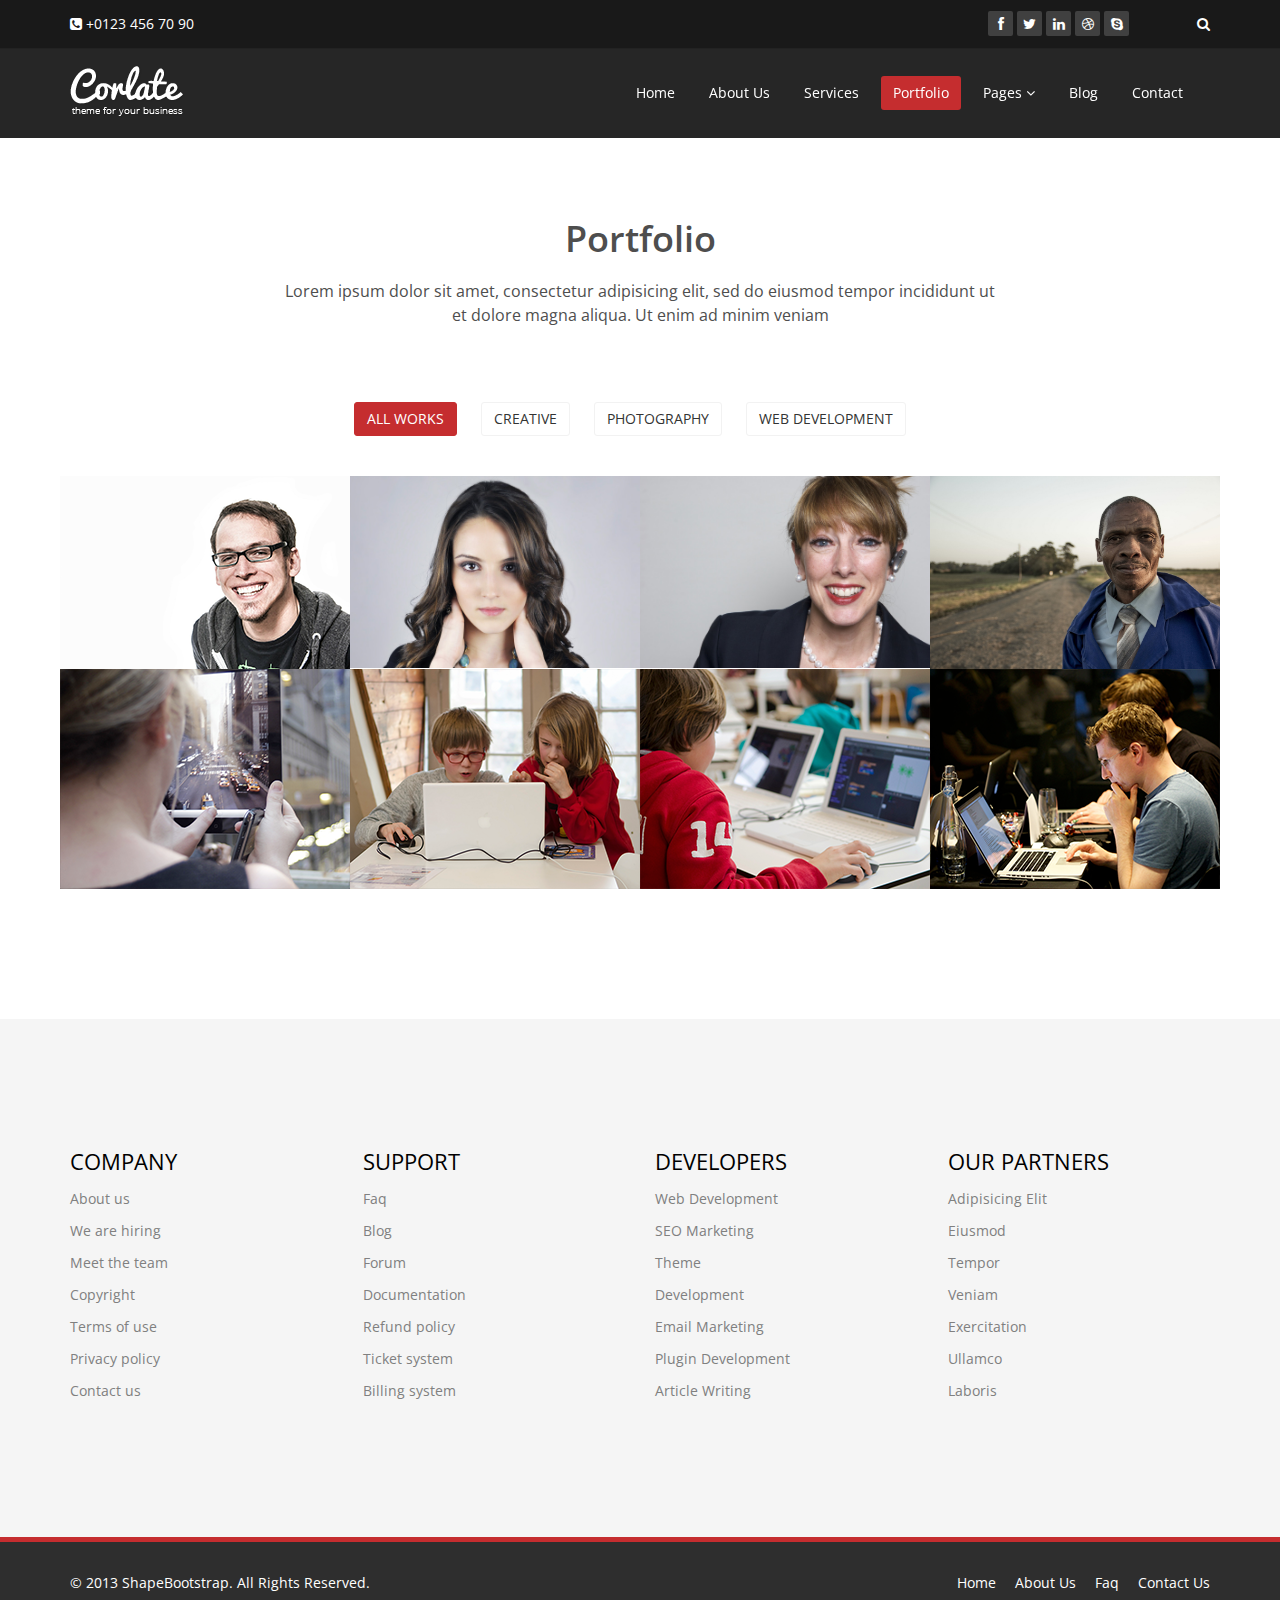
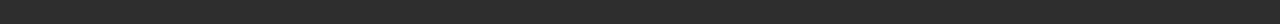
<file: portfolio.html>
<!DOCTYPE html>
<html lang="en">
<head>
    <meta charset="utf-8">
    <meta name="viewport" content="width=device-width, initial-scale=1.0">
    <meta name="description" content="">
    <meta name="author" content="">
    <title>Portfolio | Corlate</title>
    <link href="css/bootstrap.min.css" rel="stylesheet">
    <link href="css/font-awesome.min.css" rel="stylesheet">
    <link href="css/prettyPhoto.css" rel="stylesheet">
    <link href="css/animate.min.css" rel="stylesheet">
    <link href="css/main.css" rel="stylesheet">
    <link href="css/responsive.css" rel="stylesheet">
    <!--[if lt IE 9]>
    <script src="js/html5shiv.js"></script>
    <script src="js/respond.min.js"></script>
    <![endif]-->       
    <link rel="shortcut icon" href="images/ico/favicon.ico">
    <link rel="apple-touch-icon-precomposed" sizes="144x144" href="images/ico/apple-touch-icon-144-precomposed.png">
    <link rel="apple-touch-icon-precomposed" sizes="114x114" href="images/ico/apple-touch-icon-114-precomposed.png">
    <link rel="apple-touch-icon-precomposed" sizes="72x72" href="images/ico/apple-touch-icon-72-precomposed.png">
    <link rel="apple-touch-icon-precomposed" href="images/ico/apple-touch-icon-57-precomposed.png">
</head><!--/head-->
<body>

    <header id="header">
        <div class="top-bar">
            <div class="container">
                <div class="row">
                    <div class="col-sm-6 col-xs-4">
                        <div class="top-number"><p><i class="fa fa-phone-square"></i>  +0123 456 70 90</p></div>
                    </div>
                    <div class="col-sm-6 col-xs-8">
                       <div class="social">
                            <ul class="social-share">
                                <li><a href="#"><i class="fa fa-facebook"></i></a></li>
                                <li><a href="#"><i class="fa fa-twitter"></i></a></li>
                                <li><a href="#"><i class="fa fa-linkedin"></i></a></li> 
                                <li><a href="#"><i class="fa fa-dribbble"></i></a></li>
                                <li><a href="#"><i class="fa fa-skype"></i></a></li>
                            </ul>
                            <div class="search">
                                <form role="form">
                                    <input type="text" class="search-form" autocomplete="off" placeholder="Search">
                                    <i class="fa fa-search"></i>
                                </form>
                           </div>
                       </div>
                    </div>
                </div>
            </div><!--/.container-->
        </div><!--/.top-bar-->

        <nav class="navbar navbar-inverse" role="banner">
            <div class="container">
                <div class="navbar-header">
                    <button type="button" class="navbar-toggle" data-toggle="collapse" data-target=".navbar-collapse">
                        <span class="sr-only">Toggle navigation</span>
                        <span class="icon-bar"></span>
                        <span class="icon-bar"></span>
                        <span class="icon-bar"></span>
                    </button>
                    <a class="navbar-brand" href="index.html"><img src="images/logo.png" alt="logo"></a>
                </div>
                
                <div class="collapse navbar-collapse navbar-right">
                    <ul class="nav navbar-nav">
                        <li><a href="index.html">Home</a></li>
                        <li><a href="about-us.html">About Us</a></li>
                        <li><a href="services.html">Services</a></li>
                        <li class="active"><a href="portfolio.html">Portfolio</a></li>
                        <li class="dropdown">  
                            <a href="#" class="dropdown-toggle" data-toggle="dropdown">Pages <i class="fa fa-angle-down"></i></a>
                            <ul class="dropdown-menu">
                                <li><a href="blog-item.html">Blog Single</a></li>
                                <li><a href="pricing.html">Pricing</a></li>
                                <li><a href="404.html">404</a></li>
                                <li><a href="shortcodes.html">Shortcodes</a></li>
                            </ul>
                        </li>
                        <li><a href="blog.html">Blog</a></li> 
                        <li><a href="contact-us.html">Contact</a></li>                        
                    </ul>
                </div>
            </div><!--/.container-->
        </nav><!--/nav-->
        
    </header><!--/header-->
    <section id="portfolio">
        <div class="container">
            <div class="center">
               <h2>Portfolio</h2>
               <p class="lead">Lorem ipsum dolor sit amet, consectetur adipisicing elit, sed do eiusmod tempor incididunt ut <br> et dolore magna aliqua. Ut enim ad minim veniam</p>
            </div>
        

            <ul class="portfolio-filter text-center">
                <li><a class="btn btn-default active" href="#" data-filter="*">All Works</a></li>
                <li><a class="btn btn-default" href="#" data-filter=".bootstrap">Creative</a></li>
                <li><a class="btn btn-default" href="#" data-filter=".html">Photography</a></li>
                <li><a class="btn btn-default" href="#" data-filter=".wordpress">Web Development</a></li>
            </ul><!--/#portfolio-filter-->

            <div class="row">
                <div class="portfolio-items">
                    <div class="portfolio-item apps col-xs-12 col-sm-4 col-md-3">
                        <div class="recent-work-wrap">
                            <img class="img-responsive" src="images/portfolio/recent/item1.png" alt="">
                            <div class="overlay">
                                <div class="recent-work-inner">
                                    <h3><a href="#">Business theme</a></h3>
                                    <p>There are many variations of passages of Lorem Ipsum available, but the majority</p>
                                    <a class="preview" href="images/portfolio/full/item1.png" rel="prettyPhoto"><i class="fa fa-eye"></i> View</a>
                                </div> 
                            </div>
                        </div>
                    </div><!--/.portfolio-item-->

                    <div class="portfolio-item joomla bootstrap col-xs-12 col-sm-4 col-md-3">
                        <div class="recent-work-wrap">
                            <img class="img-responsive" src="images/portfolio/recent/item2.png" alt="">
                            <div class="overlay">
                                <div class="recent-work-inner">
                                    <h3><a href="#">Business theme</a></h3>
                                    <p>There are many variations of passages of Lorem Ipsum available, but the majority</p>
                                    <a class="preview" href="images/portfolio/full/item2.png" rel="prettyPhoto"><i class="fa fa-eye"></i> View</a>
                                </div> 
                            </div>
                        </div>          
                    </div><!--/.portfolio-item-->

                    <div class="portfolio-item bootstrap wordpress col-xs-12 col-sm-4 col-md-3">
                        <div class="recent-work-wrap">
                            <img class="img-responsive" src="images/portfolio/recent/item3.png" alt="">
                            <div class="overlay">
                                <div class="recent-work-inner">
                                    <h3><a href="#">Business theme</a></h3>
                                    <p>There are many variations of passages of Lorem Ipsum available, but the majority</p>
                                    <a class="preview" href="images/portfolio/full/item3.png" rel="prettyPhoto"><i class="fa fa-eye"></i> View</a>
                                </div> 
                            </div>
                        </div>        
                    </div><!--/.portfolio-item-->

                    <div class="portfolio-item joomla wordpress apps col-xs-12 col-sm-4 col-md-3">
                        <div class="recent-work-wrap">
                            <img class="img-responsive" src="images/portfolio/recent/item4.png" alt="">
                            <div class="overlay">
                                <div class="recent-work-inner">
                                    <h3><a href="#">Business theme</a></h3>
                                    <p>There are many variations of passages of Lorem Ipsum available, but the majority</p>
                                    <a class="preview" href="images/portfolio/full/item4.png" rel="prettyPhoto"><i class="fa fa-eye"></i> View</a>
                                </div> 
                            </div>
                        </div>           
                    </div><!--/.portfolio-item-->
          
                    <div class="portfolio-item joomla html bootstrap col-xs-12 col-sm-4 col-md-3">
                        <div class="recent-work-wrap">
                            <img class="img-responsive" src="images/portfolio/recent/item5.png" alt="">
                            <div class="overlay">
                                <div class="recent-work-inner">
                                    <h3><a href="#">Business theme</a></h3>
                                    <p>There are many variations of passages of Lorem Ipsum available, but the majority</p>
                                    <a class="preview" href="images/portfolio/full/item5.png" rel="prettyPhoto"><i class="fa fa-eye"></i> View</a>
                                </div> 
                            </div>
                        </div>      
                    </div><!--/.portfolio-item-->

                    <div class="portfolio-item wordpress html apps col-xs-12 col-sm-4 col-md-3">
                        <div class="recent-work-wrap">
                            <img class="img-responsive" src="images/portfolio/recent/item6.png" alt="">
                            <div class="overlay">
                                <div class="recent-work-inner">
                                    <h3><a href="#">Business theme</a></h3>
                                    <p>There are many variations of passages of Lorem Ipsum available, but the majority</p>
                                    <a class="preview" href="images/portfolio/full/item6.png" rel="prettyPhoto"><i class="fa fa-eye"></i> View</a>
                                </div> 
                            </div>
                        </div>         
                    </div><!--/.portfolio-item-->

                    <div class="portfolio-item wordpress html col-xs-12 col-sm-4 col-md-3">
                        <div class="recent-work-wrap">
                            <img class="img-responsive" src="images/portfolio/recent/item7.png" alt="">
                            <div class="overlay">
                                <div class="recent-work-inner">
                                    <h3><a href="#">Business theme</a></h3>
                                    <p>There are many variations of passages of Lorem Ipsum available, but the majority</p>
                                    <a class="preview" href="images/portfolio/full/item7.png" rel="prettyPhoto"><i class="fa fa-eye"></i> View</a>
                                </div> 
                            </div>
                        </div>          
                    </div><!--/.portfolio-item-->

                    <div class="portfolio-item wordpress html bootstrap col-xs-12 col-sm-4 col-md-3">
                        <div class="recent-work-wrap">
                            <img class="img-responsive" src="images/portfolio/recent/item8.png" alt="">
                            <div class="overlay">
                                <div class="recent-work-inner">
                                    <h3><a href="#">Business theme</a></h3>
                                    <p>There are many variations of passages of Lorem Ipsum available, but the majority</p>
                                    <a class="preview" href="images/portfolio/full/item8.png" rel="prettyPhoto"><i class="fa fa-eye"></i> View</a>
                                </div> 
                            </div>
                        </div>          
                    </div><!--/.portfolio-item-->
                </div>
            </div>
        </div>
    </section><!--/#portfolio-item-->
    
    <section id="bottom">
        <div class="container wow fadeInDown" data-wow-duration="1000ms" data-wow-delay="600ms">
            <div class="row">
                <div class="col-md-3 col-sm-6">
                    <div class="widget">
                        <h3>Company</h3>
                        <ul>
                            <li><a href="#">About us</a></li>
                            <li><a href="#">We are hiring</a></li>
                            <li><a href="#">Meet the team</a></li>
                            <li><a href="#">Copyright</a></li>
                            <li><a href="#">Terms of use</a></li>
                            <li><a href="#">Privacy policy</a></li>
                            <li><a href="#">Contact us</a></li>
                        </ul>
                    </div>    
                </div><!--/.col-md-3-->

                <div class="col-md-3 col-sm-6">
                    <div class="widget">
                        <h3>Support</h3>
                        <ul>
                            <li><a href="#">Faq</a></li>
                            <li><a href="#">Blog</a></li>
                            <li><a href="#">Forum</a></li>
                            <li><a href="#">Documentation</a></li>
                            <li><a href="#">Refund policy</a></li>
                            <li><a href="#">Ticket system</a></li>
                            <li><a href="#">Billing system</a></li>
                        </ul>
                    </div>    
                </div><!--/.col-md-3-->

                <div class="col-md-3 col-sm-6">
                    <div class="widget">
                        <h3>Developers</h3>
                        <ul>
                            <li><a href="#">Web Development</a></li>
                            <li><a href="#">SEO Marketing</a></li>
                            <li><a href="#">Theme</a></li>
                            <li><a href="#">Development</a></li>
                            <li><a href="#">Email Marketing</a></li>
                            <li><a href="#">Plugin Development</a></li>
                            <li><a href="#">Article Writing</a></li>
                        </ul>
                    </div>    
                </div><!--/.col-md-3-->

                <div class="col-md-3 col-sm-6">
                    <div class="widget">
                        <h3>Our Partners</h3>
                        <ul>
                            <li><a href="#">Adipisicing Elit</a></li>
                            <li><a href="#">Eiusmod</a></li>
                            <li><a href="#">Tempor</a></li>
                            <li><a href="#">Veniam</a></li>
                            <li><a href="#">Exercitation</a></li>
                            <li><a href="#">Ullamco</a></li>
                            <li><a href="#">Laboris</a></li>
                        </ul>
                    </div>    
                </div><!--/.col-md-3-->
            </div>
        </div>
    </section><!--/#bottom-->

    <footer id="footer" class="midnight-blue">
        <div class="container">
            <div class="row">
                <div class="col-sm-6">
                    &copy; 2013 <a target="_blank" href="http://shapebootstrap.net/" title="Free Twitter Bootstrap WordPress Themes and HTML templates">ShapeBootstrap</a>. All Rights Reserved.
                </div>
                <div class="col-sm-6">
                    <ul class="pull-right">
                        <li><a href="#">Home</a></li>
                        <li><a href="#">About Us</a></li>
                        <li><a href="#">Faq</a></li>
                        <li><a href="#">Contact Us</a></li>
                    </ul>
                </div>
            </div>
        </div>
    </footer><!--/#footer-->

    <script src="js/jquery.js"></script>
    <script src="js/bootstrap.min.js"></script>
    <script src="js/jquery.prettyPhoto.js"></script>
    <script src="js/jquery.isotope.min.js"></script>
    <script src="js/main.js"></script>
    <script src="js/wow.min.js"></script>
</body>
</html>
</file>
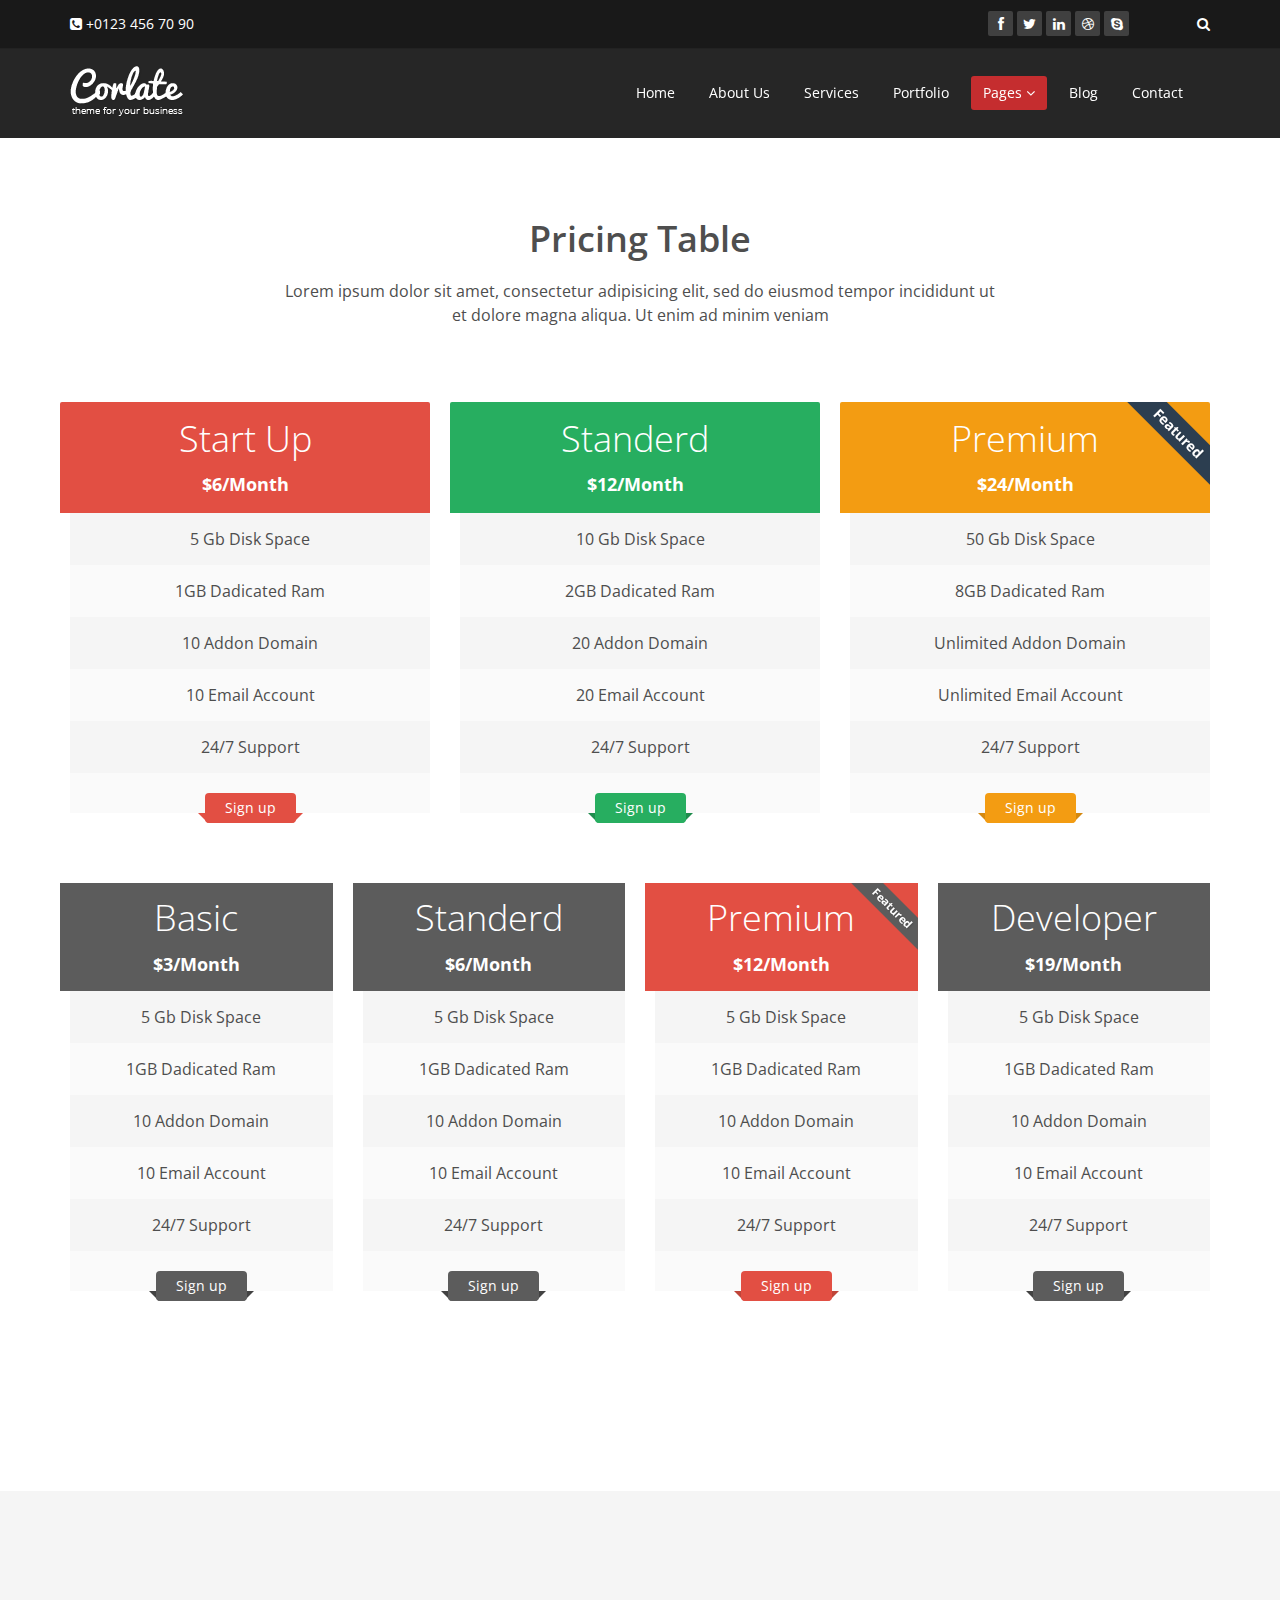
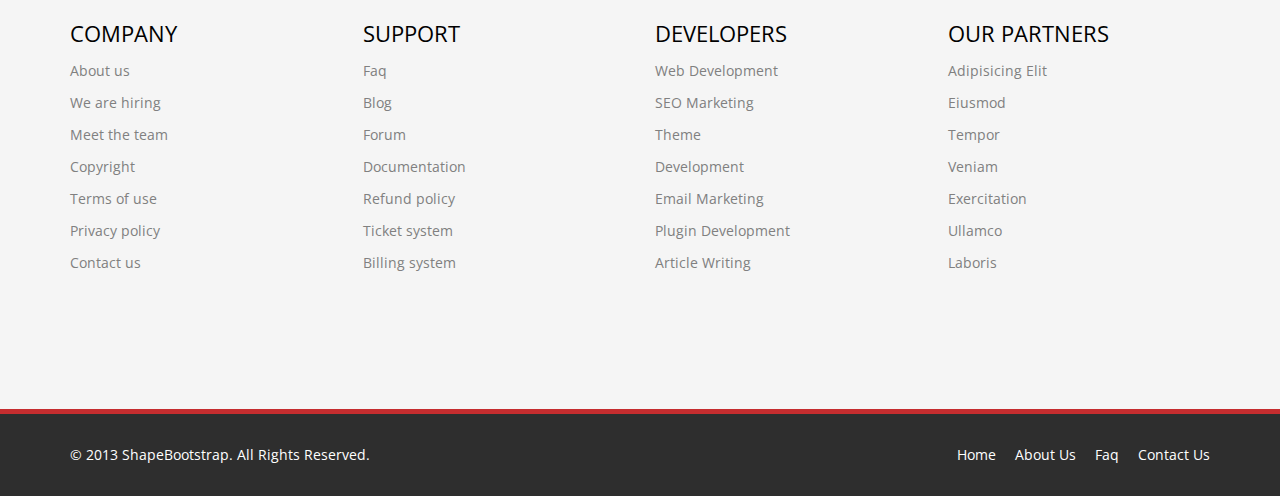
<file: pricing.html>
<!DOCTYPE html>
<html lang="en">
<head>
    <meta charset="utf-8">
    <meta name="viewport" content="width=device-width, initial-scale=1.0">
    <meta name="description" content="">
    <meta name="author" content="">
    <title>About Us | Corlate</title>
    
    <!-- core CSS -->
    <link href="css/bootstrap.min.css" rel="stylesheet">
    <link href="css/font-awesome.min.css" rel="stylesheet">
    <link href="css/prettyPhoto.css" rel="stylesheet">
    <link href="css/animate.min.css" rel="stylesheet">
    <link href="css/main.css" rel="stylesheet">
    <link href="css/responsive.css" rel="stylesheet">
    
    <!--[if lt IE 9]>
    <script src="js/html5shiv.js"></script>
    <script src="js/respond.min.js"></script>
    <![endif]-->       
    <link rel="shortcut icon" href="images/ico/favicon.ico">
    <link rel="apple-touch-icon-precomposed" sizes="144x144" href="images/ico/apple-touch-icon-144-precomposed.png">
    <link rel="apple-touch-icon-precomposed" sizes="114x114" href="images/ico/apple-touch-icon-114-precomposed.png">
    <link rel="apple-touch-icon-precomposed" sizes="72x72" href="images/ico/apple-touch-icon-72-precomposed.png">
    <link rel="apple-touch-icon-precomposed" href="images/ico/apple-touch-icon-57-precomposed.png">
</head><!--/head-->

<body>

    <header id="header">
        <div class="top-bar">
            <div class="container">
                <div class="row">
                    <div class="col-sm-6 col-xs-4">
                        <div class="top-number"><p><i class="fa fa-phone-square"></i>  +0123 456 70 90</p></div>
                    </div>
                    <div class="col-sm-6 col-xs-8">
                       <div class="social">
                            <ul class="social-share">
                                <li><a href="#"><i class="fa fa-facebook"></i></a></li>
                                <li><a href="#"><i class="fa fa-twitter"></i></a></li>
                                <li><a href="#"><i class="fa fa-linkedin"></i></a></li> 
                                <li><a href="#"><i class="fa fa-dribbble"></i></a></li>
                                <li><a href="#"><i class="fa fa-skype"></i></a></li>
                            </ul>
                            <div class="search">
                                <form role="form">
                                    <input type="text" class="search-form" autocomplete="off" placeholder="Search">
                                    <i class="fa fa-search"></i>
                                </form>
                           </div>
                       </div>
                    </div>
                </div>
            </div><!--/.container-->
        </div><!--/.top-bar-->

        <nav class="navbar navbar-inverse" role="banner">
            <div class="container">
                <div class="navbar-header">
                    <button type="button" class="navbar-toggle" data-toggle="collapse" data-target=".navbar-collapse">
                        <span class="sr-only">Toggle navigation</span>
                        <span class="icon-bar"></span>
                        <span class="icon-bar"></span>
                        <span class="icon-bar"></span>
                    </button>
                    <a class="navbar-brand" href="index.html"><img src="images/logo.png" alt="logo"></a>
                </div>
                
                <div class="collapse navbar-collapse navbar-right">
                    <ul class="nav navbar-nav">
                        <li><a href="index.html">Home</a></li>
                        <li><a href="about-us.html">About Us</a></li>
                        <li><a href="services.html">Services</a></li>
                        <li><a href="portfolio.html">Portfolio</a></li>
                        <li class="dropdown active">
                            <a href="#" class="dropdown-toggle" data-toggle="dropdown">Pages <i class="fa fa-angle-down"></i></a>
                            <ul class="dropdown-menu">
                                <li><a href="blog-item.html">Blog Single</a></li>
                                <li class="active"><a href="pricing.html">Pricing</a></li>
                                <li><a href="404.html">404</a></li>
                                <li><a href="shortcodes.html">Shortcodes</a></li>
                            </ul>
                        </li>
                        <li><a href="blog.html">Blog</a></li> 
                        <li><a href="contact-us.html">Contact</a></li>                        
                    </ul>
                </div>
            </div><!--/.container-->
        </nav><!--/nav-->
        
    </header><!--/header-->

    <section class="pricing-page">
        <div class="container">
            <div class="center">  
                <h2>Pricing Table</h2>
                <p class="lead">Lorem ipsum dolor sit amet, consectetur adipisicing elit, sed do eiusmod tempor incididunt ut <br> et dolore magna aliqua. Ut enim ad minim veniam</p>
            </div>  
            <div class="pricing-area text-center">
                <div class="row">
                    <div class="col-sm-4 plan price-one wow fadeInDown">
                        <ul>
                            <li class="heading-one">
                                <h1>Start Up</h1>
                                <span>$6/Month</span>
                            </li>
                            <li>5 Gb Disk Space</li>
                            <li>1GB Dadicated Ram</li>
                            <li>10 Addon Domain</li>
                            <li>10 Email Account</li>
                            <li>24/7 Support</li>
                            <li class="plan-action">
                                <a href="" class="btn btn-primary">Sign up</a>
                            </li>
                        </ul>
                    </div>

                    <div class="col-sm-4 plan price-two wow fadeInDown">
                        <ul>
                            <li class="heading-two">
                                <h1>Standerd</h1>
                                <span>$12/Month</span>
                            </li>
                            <li>10 Gb Disk Space</li>
                            <li>2GB Dadicated Ram</li>
                            <li>20 Addon Domain</li>
                            <li>20 Email Account</li>
                            <li>24/7 Support</li>
                            <li class="plan-action">
                                <a href="" class="btn btn-primary">Sign up</a>
                            </li>
                        </ul>
                    </div>

                    <div class="col-sm-4 plan price-three wow fadeInDown">
                        <img src="images/ribon_one.png">
                        <ul>
                            <li class="heading-three">
                                <h1>Premium</h1>
                                <span>$24/Month</span>
                            </li>
                            <li>50 Gb Disk Space</li>
                            <li>8GB Dadicated Ram</li>
                            <li>Unlimited Addon Domain</li>
                            <li>Unlimited Email Account</li>
                            <li>24/7 Support</li>
                            <li class="plan-action">
                                <a href="" class="btn btn-primary">Sign up</a>
                            </li>
                        </ul>
                    </div>

                    <div class="col-sm-6 col-md-3 plan price-four wow fadeInDown">
                        <ul>
                            <li class="heading-four">
                                <h1>Basic</h1>
                                <span>$3/Month</span>
                            </li>
                            <li>5 Gb Disk Space</li>
                            <li>1GB Dadicated Ram</li>
                            <li>10 Addon Domain</li>
                            <li>10 Email Account</li>
                            <li>24/7 Support</li>
                            <li class="plan-action">
                                <a href="" class="btn btn-primary">Sign up</a>
                            </li>
                        </ul>
                    </div>

                    <div class="col-sm-6 col-md-3 plan price-five wow fadeInDown">
                        <ul>
                            <li class="heading-five">
                                <h1>Standerd</h1>
                                <span>$6/Month</span>
                            </li>
                            <li>5 Gb Disk Space</li>
                            <li>1GB Dadicated Ram</li>
                            <li>10 Addon Domain</li>
                            <li>10 Email Account</li>
                            <li>24/7 Support</li>
                            <li class="plan-action">
                                <a href="" class="btn btn-primary">Sign up</a>
                            </li>
                        </ul>
                    </div>

                    <div class="col-sm-6 col-md-3 plan price-six wow fadeInDown">
                         <img src="images/ribon_two.png">
                        <ul>
                            <li class="heading-six">
                                <h1>Premium</h1>
                                <span>$12/Month</span>
                            </li>
                            <li>5 Gb Disk Space</li>
                            <li>1GB Dadicated Ram</li>
                            <li>10 Addon Domain</li>
                            <li>10 Email Account</li>
                            <li>24/7 Support</li>
                            <li class="plan-action">
                                <a href="" class="btn btn-primary">Sign up</a>
                            </li>
                        </ul>
                    </div>

                     <div class="col-sm-6 col-md-3 plan price-seven wow fadeInDown">
                        <ul>
                            <li class="heading-seven">
                                <h1>Developer</h1>
                                <span>$19/Month</span>
                            </li>
                            <li>5 Gb Disk Space</li>
                            <li>1GB Dadicated Ram</li>
                            <li>10 Addon Domain</li>
                            <li>10 Email Account</li>
                            <li>24/7 Support</li>
                            <li class="plan-action">
                                <a href="" class="btn btn-primary">Sign up</a>
                            </li>
                        </ul>
                    </div>
                </div>
            </div><!--/pricing-area-->
        </div><!--/container-->
    </section><!--/pricing-page-->
           
    <section id="bottom">
        <div class="container wow fadeInDown" data-wow-duration="1000ms" data-wow-delay="600ms">
            <div class="row">
                <div class="col-md-3 col-sm-6">
                    <div class="widget">
                        <h3>Company</h3>
                        <ul>
                            <li><a href="#">About us</a></li>
                            <li><a href="#">We are hiring</a></li>
                            <li><a href="#">Meet the team</a></li>
                            <li><a href="#">Copyright</a></li>
                            <li><a href="#">Terms of use</a></li>
                            <li><a href="#">Privacy policy</a></li>
                            <li><a href="#">Contact us</a></li>
                        </ul>
                    </div>    
                </div><!--/.col-md-3-->

                <div class="col-md-3 col-sm-6">
                    <div class="widget">
                        <h3>Support</h3>
                        <ul>
                            <li><a href="#">Faq</a></li>
                            <li><a href="#">Blog</a></li>
                            <li><a href="#">Forum</a></li>
                            <li><a href="#">Documentation</a></li>
                            <li><a href="#">Refund policy</a></li>
                            <li><a href="#">Ticket system</a></li>
                            <li><a href="#">Billing system</a></li>
                        </ul>
                    </div>    
                </div><!--/.col-md-3-->

                <div class="col-md-3 col-sm-6">
                    <div class="widget">
                        <h3>Developers</h3>
                        <ul>
                            <li><a href="#">Web Development</a></li>
                            <li><a href="#">SEO Marketing</a></li>
                            <li><a href="#">Theme</a></li>
                            <li><a href="#">Development</a></li>
                            <li><a href="#">Email Marketing</a></li>
                            <li><a href="#">Plugin Development</a></li>
                            <li><a href="#">Article Writing</a></li>
                        </ul>
                    </div>    
                </div><!--/.col-md-3-->

                <div class="col-md-3 col-sm-6">
                    <div class="widget">
                        <h3>Our Partners</h3>
                        <ul>
                            <li><a href="#">Adipisicing Elit</a></li>
                            <li><a href="#">Eiusmod</a></li>
                            <li><a href="#">Tempor</a></li>
                            <li><a href="#">Veniam</a></li>
                            <li><a href="#">Exercitation</a></li>
                            <li><a href="#">Ullamco</a></li>
                            <li><a href="#">Laboris</a></li>
                        </ul>
                    </div>    
                </div><!--/.col-md-3-->
            </div>
        </div>
    </section><!--/#bottom-->

    <footer id="footer" class="midnight-blue">
        <div class="container">
            <div class="row">
                <div class="col-sm-6">
                    &copy; 2013 <a target="_blank" href="http://shapebootstrap.net/" title="Free Twitter Bootstrap WordPress Themes and HTML templates">ShapeBootstrap</a>. All Rights Reserved.
                </div>
                <div class="col-sm-6">
                    <ul class="pull-right">
                        <li><a href="#">Home</a></li>
                        <li><a href="#">About Us</a></li>
                        <li><a href="#">Faq</a></li>
                        <li><a href="#">Contact Us</a></li>
                    </ul>
                </div>
            </div>
        </div>
    </footer><!--/#footer-->

    <script src="js/jquery.js"></script>
    <script type="text/javascript">
        $('.carousel').carousel()
    </script>
    <script src="js/bootstrap.min.js"></script>
    <script src="js/jquery.prettyPhoto.js"></script>
    <script src="js/jquery.isotope.min.js"></script>
    <script src="js/main.js"></script>
    <script src="js/wow.min.js"></script>
</body>
</html>
</file>
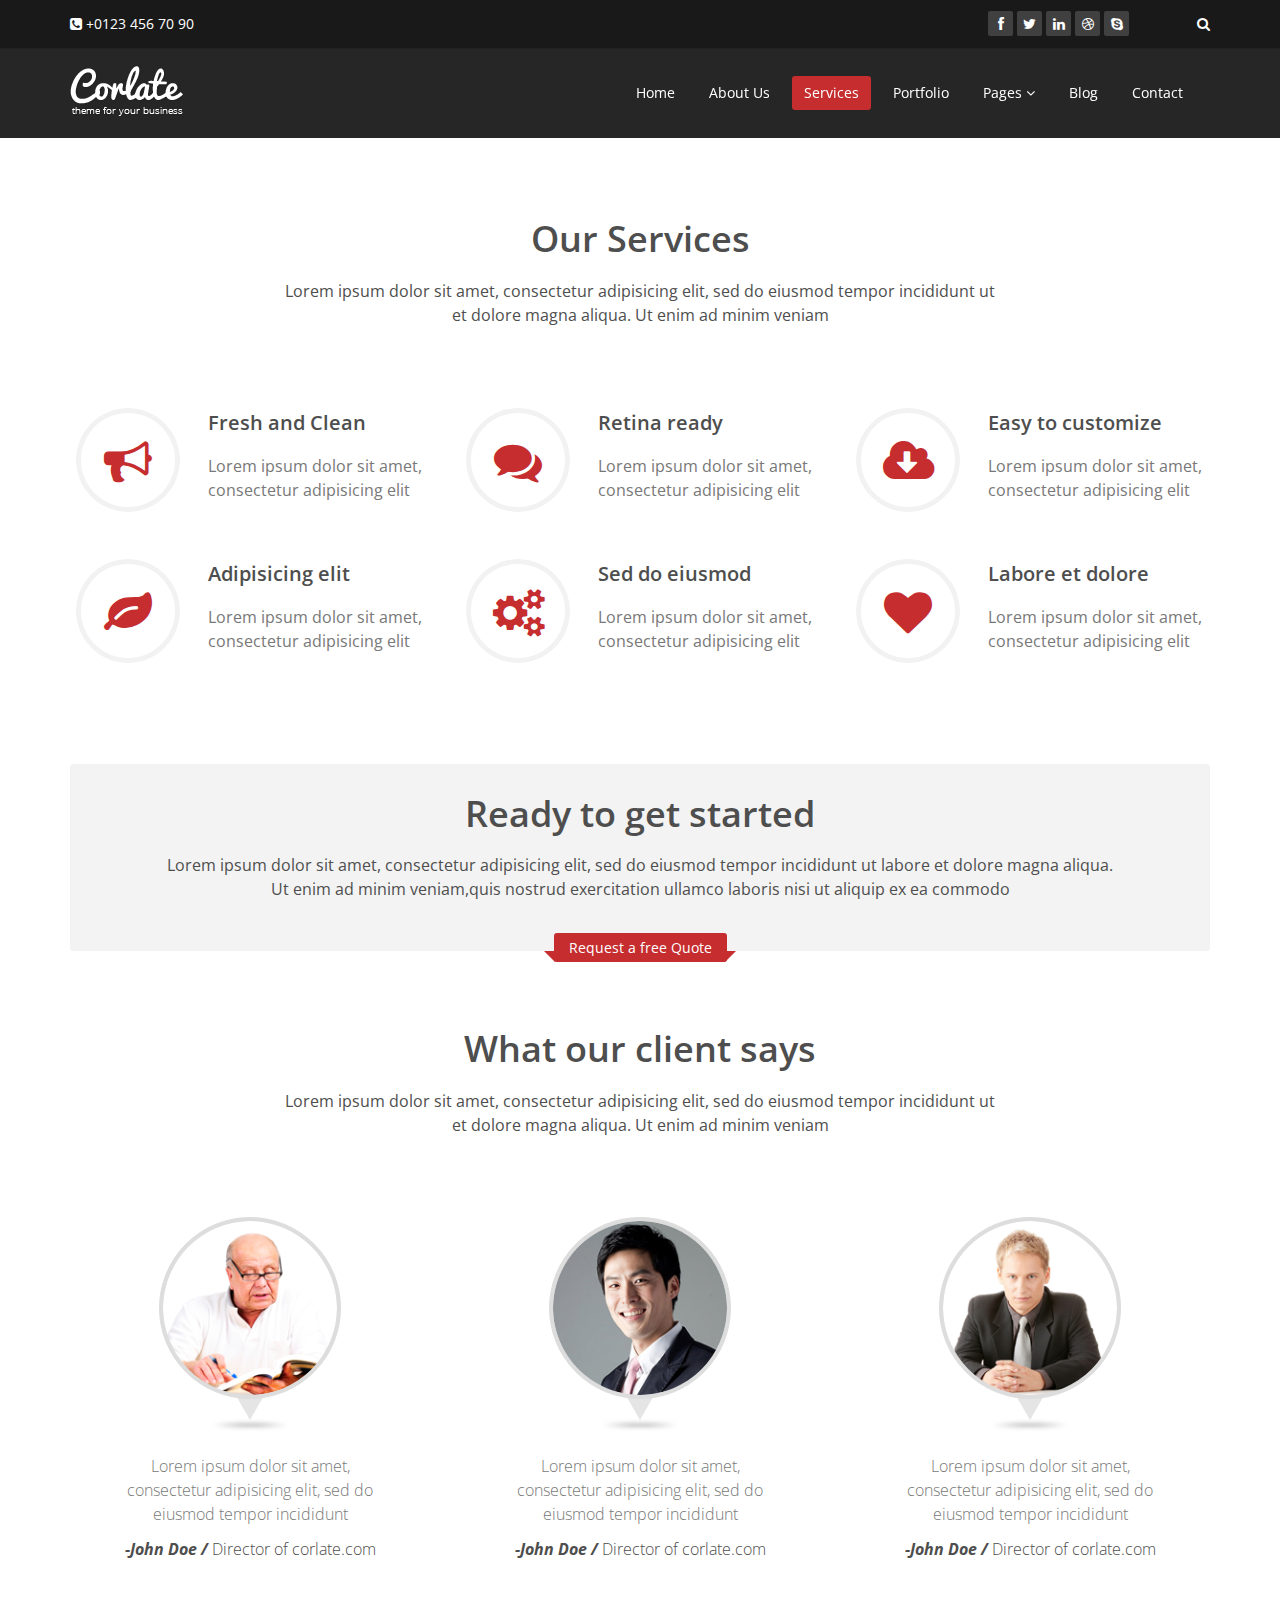
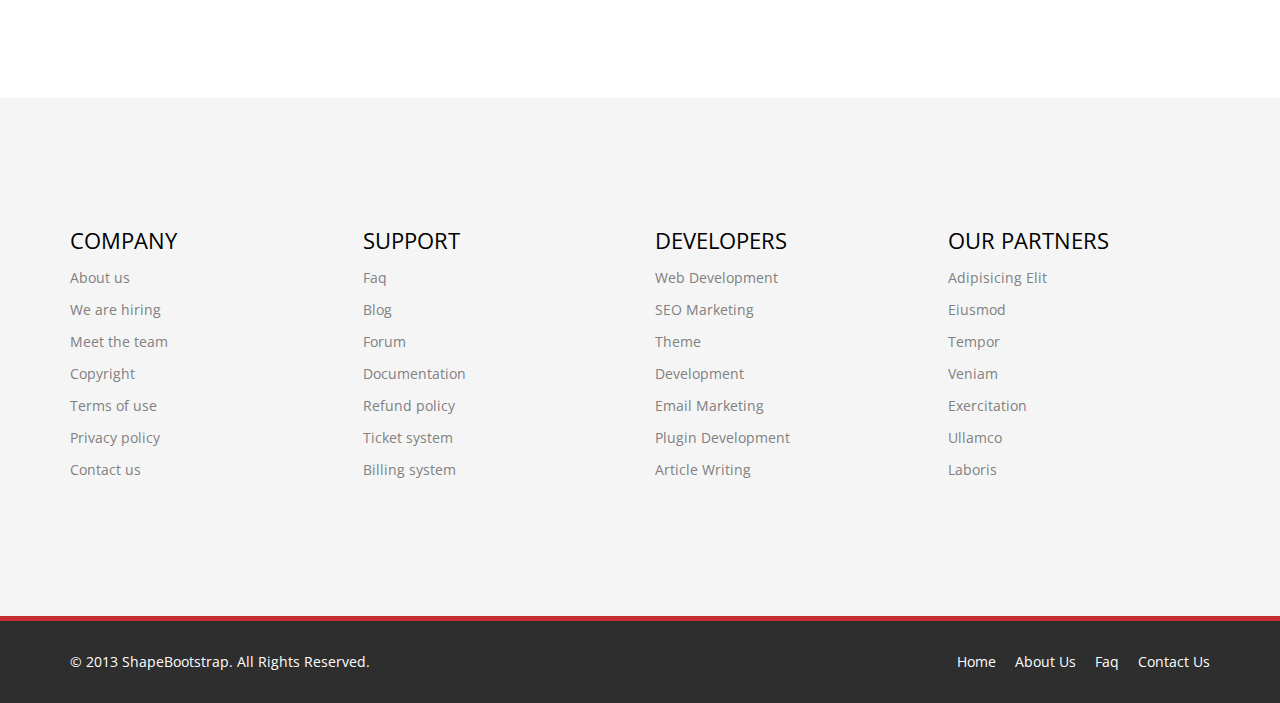
<file: services.html>
<!DOCTYPE html>
<html lang="en">
<head>
    <meta charset="utf-8">
    <meta name="viewport" content="width=device-width, initial-scale=1.0">
    <meta name="description" content="">
    <meta name="author" content="">
    <title>Services | Corlate</title>
    
    <!-- core CSS -->
    <link href="css/bootstrap.min.css" rel="stylesheet">
    <link href="css/font-awesome.min.css" rel="stylesheet">
    <link href="css/prettyPhoto.css" rel="stylesheet">
    <link href="css/animate.min.css" rel="stylesheet">
    <link href="css/main.css" rel="stylesheet">
    <link href="css/responsive.css" rel="stylesheet">
    
    <!--[if lt IE 9]>
    <script src="js/html5shiv.js"></script>
    <script src="js/respond.min.js"></script>
    <![endif]-->       
    <link rel="shortcut icon" href="images/ico/favicon.ico">
    <link rel="apple-touch-icon-precomposed" sizes="144x144" href="images/ico/apple-touch-icon-144-precomposed.png">
    <link rel="apple-touch-icon-precomposed" sizes="114x114" href="images/ico/apple-touch-icon-114-precomposed.png">
    <link rel="apple-touch-icon-precomposed" sizes="72x72" href="images/ico/apple-touch-icon-72-precomposed.png">
    <link rel="apple-touch-icon-precomposed" href="images/ico/apple-touch-icon-57-precomposed.png">
</head><!--/head-->

<body>

    <header id="header">
        <div class="top-bar">
            <div class="container">
                <div class="row">
                    <div class="col-sm-6 col-xs-4">
                        <div class="top-number"><p><i class="fa fa-phone-square"></i>  +0123 456 70 90</p></div>
                    </div>
                    <div class="col-sm-6 col-xs-8">
                       <div class="social">
                            <ul class="social-share">
                                <li><a href="#"><i class="fa fa-facebook"></i></a></li>
                                <li><a href="#"><i class="fa fa-twitter"></i></a></li>
                                <li><a href="#"><i class="fa fa-linkedin"></i></a></li> 
                                <li><a href="#"><i class="fa fa-dribbble"></i></a></li>
                                <li><a href="#"><i class="fa fa-skype"></i></a></li>
                            </ul>
                            <div class="search">
                                <form role="form">
                                    <input type="text" class="search-form" autocomplete="off" placeholder="Search">
                                    <i class="fa fa-search"></i>
                                </form>
                           </div>
                       </div>
                    </div>
                </div>
            </div><!--/.container-->
        </div><!--/.top-bar-->

        <nav class="navbar navbar-inverse" role="banner">
            <div class="container">
                <div class="navbar-header">
                    <button type="button" class="navbar-toggle" data-toggle="collapse" data-target=".navbar-collapse">
                        <span class="sr-only">Toggle navigation</span>
                        <span class="icon-bar"></span>
                        <span class="icon-bar"></span>
                        <span class="icon-bar"></span>
                    </button>
                    <a class="navbar-brand" href="index.html"><img src="images/logo.png" alt="logo"></a>
                </div>
                
                <div class="collapse navbar-collapse navbar-right">
                    <ul class="nav navbar-nav">
                        <li><a href="index.html">Home</a></li>
                        <li><a href="about-us.html">About Us</a></li>
                        <li class="active"><a href="services.html">Services</a></li>
                        <li><a href="portfolio.html">Portfolio</a></li>
                        <li class="dropdown">
                            <a href="#" class="dropdown-toggle" data-toggle="dropdown">Pages <i class="fa fa-angle-down"></i></a>
                            <ul class="dropdown-menu">
                                <li><a href="blog-item.html">Blog Single</a></li>
                                <li><a href="pricing.html">Pricing</a></li>
                                <li><a href="404.html">404</a></li>
                                <li><a href="shortcodes.html">Shortcodes</a></li>
                            </ul>
                        </li>
                        <li><a href="blog.html">Blog</a></li> 
                        <li><a href="contact-us.html">Contact</a></li>                        
                    </ul>
                </div>
            </div><!--/.container-->
        </nav><!--/nav-->
        
    </header><!--/header-->

    <section id="feature" class="transparent-bg">
        <div class="container">
           <div class="center wow fadeInDown">
                <h2>Our Services</h2>
                <p class="lead">Lorem ipsum dolor sit amet, consectetur adipisicing elit, sed do eiusmod tempor incididunt ut <br> et dolore magna aliqua. Ut enim ad minim veniam</p>
            </div>

            <div class="row">
                <div class="features">
                    <div class="col-md-4 col-sm-6 wow fadeInDown" data-wow-duration="1000ms" data-wow-delay="600ms">
                        <div class="feature-wrap">
                            <i class="fa fa-bullhorn"></i>
                            <h2>Fresh and Clean</h2>
                            <h3>Lorem ipsum dolor sit amet, consectetur adipisicing elit</h3>
                        </div>
                    </div><!--/.col-md-4-->

                    <div class="col-md-4 col-sm-6 wow fadeInDown" data-wow-duration="1000ms" data-wow-delay="600ms">
                        <div class="feature-wrap">
                            <i class="fa fa-comments"></i>
                            <h2>Retina ready</h2>
                            <h3>Lorem ipsum dolor sit amet, consectetur adipisicing elit</h3>
                        </div>
                    </div><!--/.col-md-4-->

                    <div class="col-md-4 col-sm-6 wow fadeInDown" data-wow-duration="1000ms" data-wow-delay="600ms">
                        <div class="feature-wrap">
                            <i class="fa fa-cloud-download"></i>
                            <h2>Easy to customize</h2>
                            <h3>Lorem ipsum dolor sit amet, consectetur adipisicing elit</h3>
                        </div>
                    </div><!--/.col-md-4-->
                
                    <div class="col-md-4 col-sm-6 wow fadeInDown" data-wow-duration="1000ms" data-wow-delay="600ms">
                        <div class="feature-wrap">
                            <i class="fa fa-leaf"></i>
                            <h2>Adipisicing elit</h2>
                            <h3>Lorem ipsum dolor sit amet, consectetur adipisicing elit</h3>
                        </div>
                    </div><!--/.col-md-4-->

                    <div class="col-md-4 col-sm-6 wow fadeInDown" data-wow-duration="1000ms" data-wow-delay="600ms">
                        <div class="feature-wrap">
                            <i class="fa fa-cogs"></i>
                            <h2>Sed do eiusmod</h2>
                            <h3>Lorem ipsum dolor sit amet, consectetur adipisicing elit</h3>
                        </div>
                    </div><!--/.col-md-4-->

                    <div class="col-md-4 col-sm-6 wow fadeInDown" data-wow-duration="1000ms" data-wow-delay="600ms">
                        <div class="feature-wrap">
                            <i class="fa fa-heart"></i>
                            <h2>Labore et dolore</h2>
                            <h3>Lorem ipsum dolor sit amet, consectetur adipisicing elit</h3>
                        </div>
                    </div><!--/.col-md-4-->
                </div><!--/.services-->
            </div><!--/.row--> 


            <div class="get-started center wow fadeInDown">
                <h2>Ready to get started</h2>
                <p class="lead">Lorem ipsum dolor sit amet, consectetur adipisicing elit, sed do eiusmod tempor incididunt ut labore et dolore  magna aliqua. <br>  Ut enim ad minim veniam,quis nostrud exercitation ullamco laboris nisi ut aliquip ex ea commodo</p>
                <div class="request">
                    <h4><a href="#">Request a free Quote</a></h4>
                </div>
            </div><!--/.get-started-->

            <div class="clients-area center wow fadeInDown">
                <h2>What our client says</h2>
                <p class="lead">Lorem ipsum dolor sit amet, consectetur adipisicing elit, sed do eiusmod tempor incididunt ut <br> et dolore magna aliqua. Ut enim ad minim veniam</p>
            </div>

            <div class="row">
                <div class="col-md-4 wow fadeInDown">
                    <div class="clients-comments text-center">
                        <img src="images/client1.png" class="img-circle" alt="">
                        <h3>Lorem ipsum dolor sit amet, consectetur adipisicing elit, sed do eiusmod tempor incididunt</h3>
                        <h4><span>-John Doe /</span>  Director of corlate.com</h4>
                    </div>
                </div>
                <div class="col-md-4 wow fadeInDown">
                    <div class="clients-comments text-center">
                        <img src="images/client2.png" class="img-circle" alt="">
                        <h3>Lorem ipsum dolor sit amet, consectetur adipisicing elit, sed do eiusmod tempor incididunt</h3>
                        <h4><span>-John Doe /</span>  Director of corlate.com</h4>
                    </div>
                </div>
                <div class="col-md-4 wow fadeInDown">
                    <div class="clients-comments text-center">
                        <img src="images/client3.png" class="img-circle" alt="">
                        <h3>Lorem ipsum dolor sit amet, consectetur adipisicing elit, sed do eiusmod tempor incididunt</h3>
                        <h4><span>-John Doe /</span>  Director of corlate.com</h4>
                    </div>
                </div>
           </div>

        </div><!--/.container-->
    </section><!--/#feature-->


    <section id="bottom">
        <div class="container wow fadeInDown" data-wow-duration="1000ms" data-wow-delay="600ms">
            <div class="row">
                <div class="col-md-3 col-sm-6">
                    <div class="widget">
                        <h3>Company</h3>
                        <ul>
                            <li><a href="#">About us</a></li>
                            <li><a href="#">We are hiring</a></li>
                            <li><a href="#">Meet the team</a></li>
                            <li><a href="#">Copyright</a></li>
                            <li><a href="#">Terms of use</a></li>
                            <li><a href="#">Privacy policy</a></li>
                            <li><a href="#">Contact us</a></li>
                        </ul>
                    </div>    
                </div><!--/.col-md-3-->

                <div class="col-md-3 col-sm-6">
                    <div class="widget">
                        <h3>Support</h3>
                        <ul>
                            <li><a href="#">Faq</a></li>
                            <li><a href="#">Blog</a></li>
                            <li><a href="#">Forum</a></li>
                            <li><a href="#">Documentation</a></li>
                            <li><a href="#">Refund policy</a></li>
                            <li><a href="#">Ticket system</a></li>
                            <li><a href="#">Billing system</a></li>
                        </ul>
                    </div>    
                </div><!--/.col-md-3-->

                <div class="col-md-3 col-sm-6">
                    <div class="widget">
                        <h3>Developers</h3>
                        <ul>
                            <li><a href="#">Web Development</a></li>
                            <li><a href="#">SEO Marketing</a></li>
                            <li><a href="#">Theme</a></li>
                            <li><a href="#">Development</a></li>
                            <li><a href="#">Email Marketing</a></li>
                            <li><a href="#">Plugin Development</a></li>
                            <li><a href="#">Article Writing</a></li>
                        </ul>
                    </div>    
                </div><!--/.col-md-3-->

                <div class="col-md-3 col-sm-6">
                    <div class="widget">
                        <h3>Our Partners</h3>
                        <ul>
                            <li><a href="#">Adipisicing Elit</a></li>
                            <li><a href="#">Eiusmod</a></li>
                            <li><a href="#">Tempor</a></li>
                            <li><a href="#">Veniam</a></li>
                            <li><a href="#">Exercitation</a></li>
                            <li><a href="#">Ullamco</a></li>
                            <li><a href="#">Laboris</a></li>
                        </ul>
                    </div>    
                </div><!--/.col-md-3-->
            </div>
        </div>
    </section><!--/#bottom-->

    <footer id="footer" class="midnight-blue">
        <div class="container">
            <div class="row">
                <div class="col-sm-6">
                    &copy; 2013 <a target="_blank" href="http://shapebootstrap.net/" title="Free Twitter Bootstrap WordPress Themes and HTML templates">ShapeBootstrap</a>. All Rights Reserved.
                </div>
                <div class="col-sm-6">
                    <ul class="pull-right">
                        <li><a href="#">Home</a></li>
                        <li><a href="#">About Us</a></li>
                        <li><a href="#">Faq</a></li>
                        <li><a href="#">Contact Us</a></li>
                    </ul>
                </div>
            </div>
        </div>
    </footer><!--/#footer-->

    <script src="js/jquery.js"></script>
    <script src="js/bootstrap.min.js"></script>
    <script src="js/jquery.prettyPhoto.js"></script>
    <script src="js/jquery.isotope.min.js"></script>
    <script src="js/main.js"></script>
    <script src="js/wow.min.js"></script>
</body>
</html>
</file>
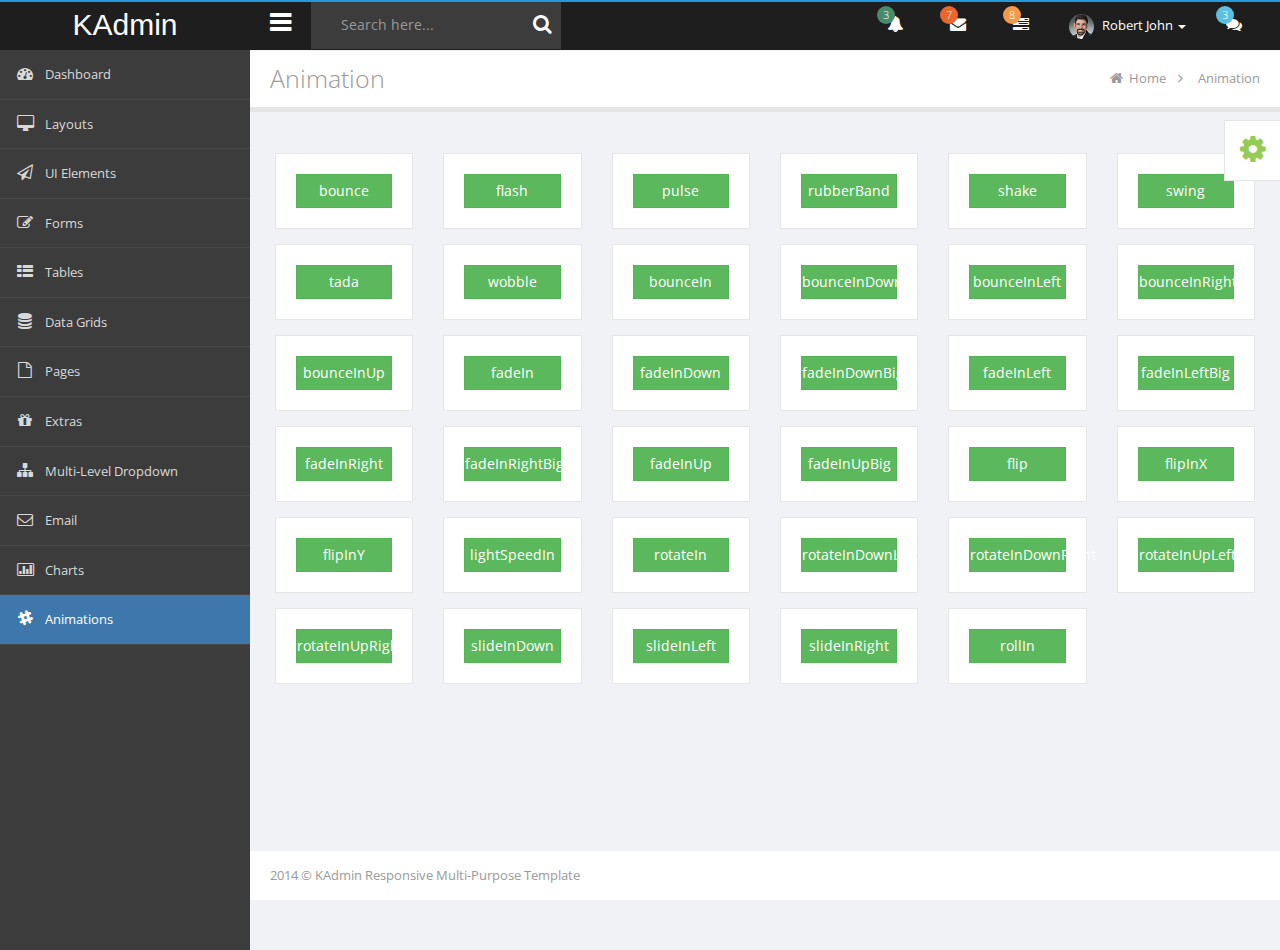
<file: dashboard/Animation.html>
<!DOCTYPE html>
<html lang="en">
<head>
    <title>Animation | Animation</title>
    <meta charset="utf-8">
    <meta http-equiv="X-UA-Compatible" content="IE=edge,chrome=1">
    <meta name="viewport" content="width=device-width, initial-scale=1.0">
    <link rel="shortcut icon" href="images/icons/favicon.ico">
    <link rel="apple-touch-icon" href="images/icons/favicon.png">
    <link rel="apple-touch-icon" sizes="72x72" href="images/icons/favicon-72x72.png">
    <link rel="apple-touch-icon" sizes="114x114" href="images/icons/favicon-114x114.png">
    <!--Loading bootstrap css-->
    <link type="text/css" rel="stylesheet" href="http://fonts.googleapis.com/css?family=Open+Sans:400italic,400,300,700">
    <link type="text/css" rel="stylesheet" href="http://fonts.googleapis.com/css?family=Oswald:400,700,300">
    <link type="text/css" rel="stylesheet" href="styles/jquery-ui-1.10.4.custom.min.css">
    <link type="text/css" rel="stylesheet" href="styles/font-awesome.min.css">
    <link type="text/css" rel="stylesheet" href="styles/bootstrap.min.css">
    <link type="text/css" rel="stylesheet" href="styles/animate.css">
    <link type="text/css" rel="stylesheet" href="styles/all.css">
    <link type="text/css" rel="stylesheet" href="styles/main.css">
    <link type="text/css" rel="stylesheet" href="styles/style-responsive.css">
    <link type="text/css" rel="stylesheet" href="styles/zabuto_calendar.min.css">
    <link type="text/css" rel="stylesheet" href="styles/pace.css">
    <link type="text/css" rel="stylesheet" href="styles/jquery.news-ticker.css">
     <link type="text/css" rel="stylesheet" href="styles/jplist-custom.css">
</head>
<body>
    <div>
        <!--BEGIN THEME SETTING-->
        <div id="theme-setting">
            <a href="#" data-toggle="dropdown" data-step="1" data-intro="&lt;b&gt;Many styles&lt;/b&gt; and &lt;b&gt;colors&lt;/b&gt; be created for you. Let choose one and enjoy it!"
                data-position="left" class="btn-theme-setting"><i class="fa fa-cog"></i></a>
            <div class="content-theme-setting">
                <select id="list-style" class="form-control">
                    <option value="style1">Flat Squared style</option>
                    <option value="style2">Flat Rounded style</option>
                    <option value="style3" selected="selected">Flat Border style</option>
                </select>
            </div>
        </div>
        <!--END THEME SETTING-->
        <!--BEGIN BACK TO TOP-->
        <a id="totop" href="#"><i class="fa fa-angle-up"></i></a>
        <!--END BACK TO TOP-->
        <!--BEGIN TOPBAR-->
        <div id="header-topbar-option-demo" class="page-header-topbar">
            <nav id="topbar" role="navigation" style="margin-bottom: 0;" data-step="3" class="navbar navbar-default navbar-static-top">
            <div class="navbar-header">
                <button type="button" data-toggle="collapse" data-target=".sidebar-collapse" class="navbar-toggle"><span class="sr-only">Toggle navigation</span><span class="icon-bar"></span><span class="icon-bar"></span><span class="icon-bar"></span></button>
                <a id="logo" href="index.html" class="navbar-brand"><span class="fa fa-rocket"></span><span class="logo-text">KAdmin</span><span style="display: none" class="logo-text-icon">µ</span></a></div>
            <div class="topbar-main"><a id="menu-toggle" href="#" class="hidden-xs"><i class="fa fa-bars"></i></a>
                
                <form id="topbar-search" action="" method="" class="hidden-sm hidden-xs">
                    <div class="input-icon right text-white"><a href="#"><i class="fa fa-search"></i></a><input type="text" placeholder="Search here..." class="form-control text-white"/></div>
                </form>
                <div class="news-update-box hidden-xs"><span class="text-uppercase mrm pull-left text-white">News:</span>
                    <ul id="news-update" class="ticker list-unstyled">
                        <li>Welcome to KAdmin - Responsive Multi-Style Admin Template</li>
                        <li>At vero eos et accusamus et iusto odio dignissimos ducimus qui blanditiis praesentium voluptatum deleniti atque.</li>
                    </ul>
                </div>
                <ul class="nav navbar navbar-top-links navbar-right mbn">
                    <li class="dropdown"><a data-hover="dropdown" href="#" class="dropdown-toggle"><i class="fa fa-bell fa-fw"></i><span class="badge badge-green">3</span></a>
                        
                    </li>
                    <li class="dropdown"><a data-hover="dropdown" href="#" class="dropdown-toggle"><i class="fa fa-envelope fa-fw"></i><span class="badge badge-orange">7</span></a>
                        
                    </li>
                    <li class="dropdown"><a data-hover="dropdown" href="#" class="dropdown-toggle"><i class="fa fa-tasks fa-fw"></i><span class="badge badge-yellow">8</span></a>
                        
                    </li>
                    <li class="dropdown topbar-user"><a data-hover="dropdown" href="#" class="dropdown-toggle"><img src="images/avatar/48.jpg" alt="" class="img-responsive img-circle"/>&nbsp;<span class="hidden-xs">Robert John</span>&nbsp;<span class="caret"></span></a>
                       <ul class="dropdown-menu dropdown-user pull-right">
                            <li><a href="#"><i class="fa fa-user"></i>My Profile</a></li>
                            <li><a href="#"><i class="fa fa-calendar"></i>My Calendar</a></li>
                            <li><a href="#"><i class="fa fa-envelope"></i>My Inbox<span class="badge badge-danger">3</span></a></li>
                            <li><a href="#"><i class="fa fa-tasks"></i>My Tasks<span class="badge badge-success">7</span></a></li>
                            <li class="divider"></li>
                            <li><a href="#"><i class="fa fa-lock"></i>Lock Screen</a></li>
                            <li><a href="Login.html"><i class="fa fa-key"></i>Log Out</a></li>
                        </ul>
                    </li>
                    <li id="topbar-chat" class="hidden-xs"><a href="javascript:void(0)" data-step="4" data-intro="&lt;b&gt;Form chat&lt;/b&gt; keep you connecting with other coworker" data-position="left" class="btn-chat"><i class="fa fa-comments"></i><span class="badge badge-info">3</span></a></li>
                </ul>
            </div>
        </nav>
            <!--BEGIN MODAL CONFIG PORTLET-->
            <div id="modal-config" class="modal fade">
                <div class="modal-dialog">
                    <div class="modal-content">
                        <div class="modal-header">
                            <button type="button" data-dismiss="modal" aria-hidden="true" class="close">
                                &times;</button>
                            <h4 class="modal-title">
                                Modal title</h4>
                        </div>
                        <div class="modal-body">
                            <p>
                                Lorem ipsum dolor sit amet, consectetur adipiscing elit. Sed eleifend et nisl eget
                                porta. Curabitur elementum sem molestie nisl varius, eget tempus odio molestie.
                                Nunc vehicula sem arcu, eu pulvinar neque cursus ac. Aliquam ultricies lobortis
                                magna et aliquam. Vestibulum egestas eu urna sed ultricies. Nullam pulvinar dolor
                                vitae quam dictum condimentum. Integer a sodales elit, eu pulvinar leo. Nunc nec
                                aliquam nisi, a mollis neque. Ut vel felis quis tellus hendrerit placerat. Vivamus
                                vel nisl non magna feugiat dignissim sed ut nibh. Nulla elementum, est a pretium
                                hendrerit, arcu risus luctus augue, mattis aliquet orci ligula eget massa. Sed ut
                                ultricies felis.</p>
                        </div>
                        <div class="modal-footer">
                            <button type="button" data-dismiss="modal" class="btn btn-default">
                                Close</button>
                            <button type="button" class="btn btn-primary">
                                Save changes</button>
                        </div>
                    </div>
                </div>
            </div>
            <!--END MODAL CONFIG PORTLET-->
        </div>
        <!--END TOPBAR-->
        <div id="wrapper">
            <!--BEGIN SIDEBAR MENU-->
            <nav id="sidebar" role="navigation" data-step="2" data-intro="Template has &lt;b&gt;many navigation styles&lt;/b&gt;"
                data-position="right" class="navbar-default navbar-static-side">
            <div class="sidebar-collapse menu-scroll">
                <ul id="side-menu" class="nav">
                    
                     <div class="clearfix"></div>
                    <li><a href="dashboard.html"><i class="fa fa-tachometer fa-fw">
                        <div class="icon-bg bg-orange"></div>
                    </i><span class="menu-title">Dashboard</span></a></li>
                    <li><a href="Layout.html"><i class="fa fa-desktop fa-fw">
                        <div class="icon-bg bg-pink"></div>
                    </i><span class="menu-title">Layouts</span></a>
                       
                    </li>
                    <li><a href="UIElements.html"><i class="fa fa-send-o fa-fw">
                        <div class="icon-bg bg-green"></div>
                    </i><span class="menu-title">UI Elements</span></a>
                       
                    </li>
                    <li><a href="Forms.html"><i class="fa fa-edit fa-fw">
                        <div class="icon-bg bg-violet"></div>
                    </i><span class="menu-title">Forms</span></a>
                      
                    </li>
                    <li><a href="Tables.html"><i class="fa fa-th-list fa-fw">
                        <div class="icon-bg bg-blue"></div>
                    </i><span class="menu-title">Tables</span></a>
                          
                    </li>
                    <li><a href="DataGrid.html"><i class="fa fa-database fa-fw">
                        <div class="icon-bg bg-red"></div>
                    </i><span class="menu-title">Data Grids</span></a>
                      
                    </li>
                    <li><a href="Pages.html"><i class="fa fa-file-o fa-fw">
                        <div class="icon-bg bg-yellow"></div>
                    </i><span class="menu-title">Pages</span></a>
                       
                    </li>
                    <li><a href="Extras.html"><i class="fa fa-gift fa-fw">
                        <div class="icon-bg bg-grey"></div>
                    </i><span class="menu-title">Extras</span></a>
                      
                    </li>
                    <li><a href="Dropdown.html"><i class="fa fa-sitemap fa-fw">
                        <div class="icon-bg bg-dark"></div>
                    </i><span class="menu-title">Multi-Level Dropdown</span></a>
                      
                    </li>
                    <li><a href="Email.html"><i class="fa fa-envelope-o">
                        <div class="icon-bg bg-primary"></div>
                    </i><span class="menu-title">Email</span></a>
                      
                    </li>
                    <li><a href="Charts.html"><i class="fa fa-bar-chart-o fa-fw">
                        <div class="icon-bg bg-orange"></div>
                    </i><span class="menu-title">Charts</span></a>
                       
                    </li>
                    <li class="active"><a href="Animation.html"><i class="fa fa-slack fa-fw">
                        <div class="icon-bg bg-green"></div>
                    </i><span class="menu-title">Animations</span></a></li>
                </ul>
            </div>
        </nav>
          
          
            <div id="page-wrapper">
                <!--BEGIN TITLE & BREADCRUMB PAGE-->
                <div id="title-breadcrumb-option-demo" class="page-title-breadcrumb">
                    <div class="page-header pull-left">
                        <div class="page-title">
                            Animation</div>
                    </div>
                    <ol class="breadcrumb page-breadcrumb pull-right">
                        <li><i class="fa fa-home"></i>&nbsp;<a href="dashboard.html">Home</a>&nbsp;&nbsp;<i class="fa fa-angle-right"></i>&nbsp;&nbsp;</li>
                        <li class="hidden"><a href="#">Animation</a>&nbsp;&nbsp;<i class="fa fa-angle-right"></i>&nbsp;&nbsp;</li>
                        <li class="active">Animation</li>
                    </ol>
                    <div class="clearfix">
                    </div>
                </div>
                <!--END TITLE & BREADCRUMB PAGE-->
                <!--BEGIN CONTENT-->
                <div class="page-content">
                    <div id="tab-general">
                        <div class="row mbl">
                            <div class="col-lg-12">
                                
                                            <div class="col-md-12">
                                                <div id="area-chart-spline" style="width: 100%; height: 300px; display: none;">
                                                </div>
                                            </div>
                                
                            </div>

                            <div class="col-lg-12">
                            
                            <div class="page-content">
                <div class="row">
                    <div id="change-transitions" class="row">
                    <div class="col-md-2">
                        <div class="box-placeholder">
                            <button data-toggle="dropdown" data-value="bounce" class="btn btn-success btn-block">bounce</button>
                        </div>
                    </div>
                    <div class="col-md-2">
                        <div class="box-placeholder">
                            <button data-toggle="dropdown" data-value="flash" class="btn btn-success btn-block">flash</button>
                        </div>
                    </div>
                    <div class="col-md-2">
                        <div class="box-placeholder">
                            <button data-toggle="dropdown" data-value="pulse" class="btn btn-success btn-block">pulse</button>
                        </div>
                    </div>
                    <div class="col-md-2">
                        <div class="box-placeholder">
                            <button data-toggle="dropdown" data-value="rubberBand" class="btn btn-success btn-block">rubberBand</button>
                        </div>
                    </div>
                    <div class="col-md-2">
                        <div class="box-placeholder">
                            <button data-toggle="dropdown" data-value="shake" class="btn btn-success btn-block">shake</button>
                        </div>
                    </div>
                    <div class="col-md-2">
                        <div class="box-placeholder">
                            <button data-toggle="dropdown" data-value="swing" class="btn btn-success btn-block">swing</button>
                        </div>
                    </div>
                    <div class="col-md-2">
                        <div class="box-placeholder">
                            <button data-toggle="dropdown" data-value="tada" class="btn btn-success btn-block">tada</button>
                        </div>
                    </div>
                    <div class="col-md-2">
                        <div class="box-placeholder">
                            <button data-toggle="dropdown" data-value="wobble" class="btn btn-success btn-block">wobble</button>
                        </div>
                    </div>
                    <div class="col-md-2">
                        <div class="box-placeholder">
                            <button data-toggle="dropdown" data-value="bounceIn" class="btn btn-success btn-block">bounceIn</button>
                        </div>
                    </div>
                    <div class="col-md-2">
                        <div class="box-placeholder">
                            <button data-toggle="dropdown" data-value="bounceInDown" class="btn btn-success btn-block">bounceInDown</button>
                        </div>
                    </div>
                    <div class="col-md-2">
                        <div class="box-placeholder">
                            <button data-toggle="dropdown" data-value="bounceInLeft" class="btn btn-success btn-block">bounceInLeft</button>
                        </div>
                    </div>
                    <div class="col-md-2">
                        <div class="box-placeholder">
                            <button data-toggle="dropdown" data-value="bounceInRight" class="btn btn-success btn-block">bounceInRight</button>
                        </div>
                    </div>
                    <div class="col-md-2">
                        <div class="box-placeholder">
                            <button data-toggle="dropdown" data-value="bounceInUp" class="btn btn-success btn-block">bounceInUp</button>
                        </div>
                    </div>
                    <div class="col-md-2">
                        <div class="box-placeholder">
                            <button data-toggle="dropdown" data-value="fadeIn" class="btn btn-success btn-block">fadeIn</button>
                        </div>
                    </div>
                    <div class="col-md-2">
                        <div class="box-placeholder">
                            <button data-toggle="dropdown" data-value="fadeInDown" class="btn btn-success btn-block">fadeInDown</button>
                        </div>
                    </div>
                    <div class="col-md-2">
                        <div class="box-placeholder">
                            <button data-toggle="dropdown" data-value="fadeInDownBig" class="btn btn-success btn-block">fadeInDownBig</button>
                        </div>
                    </div>
                    <div class="col-md-2">
                        <div class="box-placeholder">
                            <button data-toggle="dropdown" data-value="fadeInLeft" class="btn btn-success btn-block">fadeInLeft</button>
                        </div>
                    </div>
                    <div class="col-md-2">
                        <div class="box-placeholder">
                            <button data-toggle="dropdown" data-value="fadeInLeftBig" class="btn btn-success btn-block">fadeInLeftBig</button>
                        </div>
                    </div>
                    <div class="col-md-2">
                        <div class="box-placeholder">
                            <button data-toggle="dropdown" data-value="fadeInRight" class="btn btn-success btn-block">fadeInRight</button>
                        </div>
                    </div>
                    <div class="col-md-2">
                        <div class="box-placeholder">
                            <button data-toggle="dropdown" data-value="fadeInRightBig" class="btn btn-success btn-block">fadeInRightBig</button>
                        </div>
                    </div>
                    <div class="col-md-2">
                        <div class="box-placeholder">
                            <button data-toggle="dropdown" data-value="fadeInUp" class="btn btn-success btn-block">fadeInUp</button>
                        </div>
                    </div>
                    <div class="col-md-2">
                        <div class="box-placeholder">
                            <button data-toggle="dropdown" data-value="fadeInUpBig" class="btn btn-success btn-block">fadeInUpBig</button>
                        </div>
                    </div>
                    <div class="col-md-2">
                        <div class="box-placeholder">
                            <button data-toggle="dropdown" data-value="flip" class="btn btn-success btn-block">flip</button>
                        </div>
                    </div>
                    <div class="col-md-2">
                        <div class="box-placeholder">
                            <button data-toggle="dropdown" data-value="flipInX" class="btn btn-success btn-block">flipInX</button>
                        </div>
                    </div>
                    <div class="col-md-2">
                        <div class="box-placeholder">
                            <button data-toggle="dropdown" data-value="flipInY" class="btn btn-success btn-block">flipInY</button>
                        </div>
                    </div>
                    <div class="col-md-2">
                        <div class="box-placeholder">
                            <button data-toggle="dropdown" data-value="lightSpeedIn" class="btn btn-success btn-block">lightSpeedIn</button>
                        </div>
                    </div>
                    <div class="col-md-2">
                        <div class="box-placeholder">
                            <button data-toggle="dropdown" data-value="rotateIn" class="btn btn-success btn-block">rotateIn</button>
                        </div>
                    </div>
                    <div class="col-md-2">
                        <div class="box-placeholder">
                            <button data-toggle="dropdown" data-value="rotateInDownLeft" class="btn btn-success btn-block">rotateInDownLeft</button>
                        </div>
                    </div>
                    <div class="col-md-2">
                        <div class="box-placeholder">
                            <button data-toggle="dropdown" data-value="rotateInDownRight" class="btn btn-success btn-block">rotateInDownRight</button>
                        </div>
                    </div>
                    <div class="col-md-2">
                        <div class="box-placeholder">
                            <button data-toggle="dropdown" data-value="rotateInUpLeft" class="btn btn-success btn-block">rotateInUpLeft</button>
                        </div>
                    </div>
                    <div class="col-md-2">
                        <div class="box-placeholder">
                            <button data-toggle="dropdown" data-value="rotateInUpRight" class="btn btn-success btn-block">rotateInUpRight</button>
                        </div>
                    </div>
                    <div class="col-md-2">
                        <div class="box-placeholder">
                            <button data-toggle="dropdown" data-value="slideInDown" class="btn btn-success btn-block">slideInDown</button>
                        </div>
                    </div>
                    <div class="col-md-2">
                        <div class="box-placeholder">
                            <button data-toggle="dropdown" data-value="slideInLeft" class="btn btn-success btn-block">slideInLeft</button>
                        </div>
                    </div>
                    <div class="col-md-2">
                        <div class="box-placeholder">
                            <button data-toggle="dropdown" data-value="slideInRight" class="btn btn-success btn-block">slideInRight</button>
                        </div>
                    </div>
                    <div class="col-md-2">
                        <div class="box-placeholder">
                            <button data-toggle="dropdown" data-value="rollIn" class="btn btn-success btn-block">rollIn</button>
                        </div>
                    </div>
                </div>
                </div>
            </div>
                            
                            </div>
                            
                        </div>
                    </div>
                </div>
                <!--END CONTENT-->
                <!--BEGIN FOOTER-->
                <div id="footer">
                    <div class="copyright">
                        <a href="http://themifycloud.com">2014 © KAdmin Responsive Multi-Purpose Template</a></div>
                </div>
                <!--END FOOTER-->
            </div>
            <!--END PAGE WRAPPER-->
        </div>
    </div>
    <script src="script/jquery-1.10.2.min.js"></script>
    <script src="script/jquery-migrate-1.2.1.min.js"></script>
    <script src="script/jquery-ui.js"></script>
    <script src="script/bootstrap.min.js"></script>
    <script src="script/bootstrap-hover-dropdown.js"></script>
    <script src="script/html5shiv.js"></script>
    <script src="script/respond.min.js"></script>
    <script src="script/jquery.metisMenu.js"></script>
    <script src="script/jquery.slimscroll.js"></script>
    <script src="script/jquery.cookie.js"></script>
    <script src="script/icheck.min.js"></script>
    <script src="script/custom.min.js"></script>
    <script src="script/jquery.news-ticker.js"></script>
    <script src="script/jquery.menu.js"></script>
    <script src="script/pace.min.js"></script>
    <script src="script/holder.js"></script>
    <script src="script/responsive-tabs.js"></script>
    <script src="script/jquery.flot.js"></script>
    <script src="script/jquery.flot.categories.js"></script>
    <script src="script/jquery.flot.pie.js"></script>
    <script src="script/jquery.flot.tooltip.js"></script>
    <script src="script/jquery.flot.resize.js"></script>
    <script src="script/jquery.flot.fillbetween.js"></script>
    <script src="script/jquery.flot.stack.js"></script>
    <script src="script/jquery.flot.spline.js"></script>
    <script src="script/zabuto_calendar.min.js"></script>
    <script src="script/index.js"></script>
    <script src="script/highcharts.js"></script>
    <script src="script/data.js"></script>
    <script src="script/drilldown.js"></script>
    <script src="script/exporting.js"></script>
    <script src="script/highcharts-more.js"></script>
    <script src="script/charts-highchart-pie.js"></script>
    <script src="script/charts-highchart-more.js"></script>
    <script src="script/modernizr.min.js"></script>
    <script src="script/jplist.min.js"></script>
    <script src="script/jplist.js"></script>
    <script src="script/animation.js"></script>
    <!--CORE JAVASCRIPT-->
    <script src="script/main.js"></script>
    <script>        (function (i, s, o, g, r, a, m) {
            i['GoogleAnalyticsObject'] = r;
            i[r] = i[r] || function () {
                (i[r].q = i[r].q || []).push(arguments)
            }, i[r].l = 1 * new Date();
            a = s.createElement(o),
            m = s.getElementsByTagName(o)[0];
            a.async = 1;
            a.src = g;
            m.parentNode.insertBefore(a, m)
        })(window, document, 'script', '//www.google-analytics.com/analytics.js', 'ga');
        ga('create', 'UA-145464-12', 'auto');
        ga('send', 'pageview');


</script>
</body>
</html>
</file>
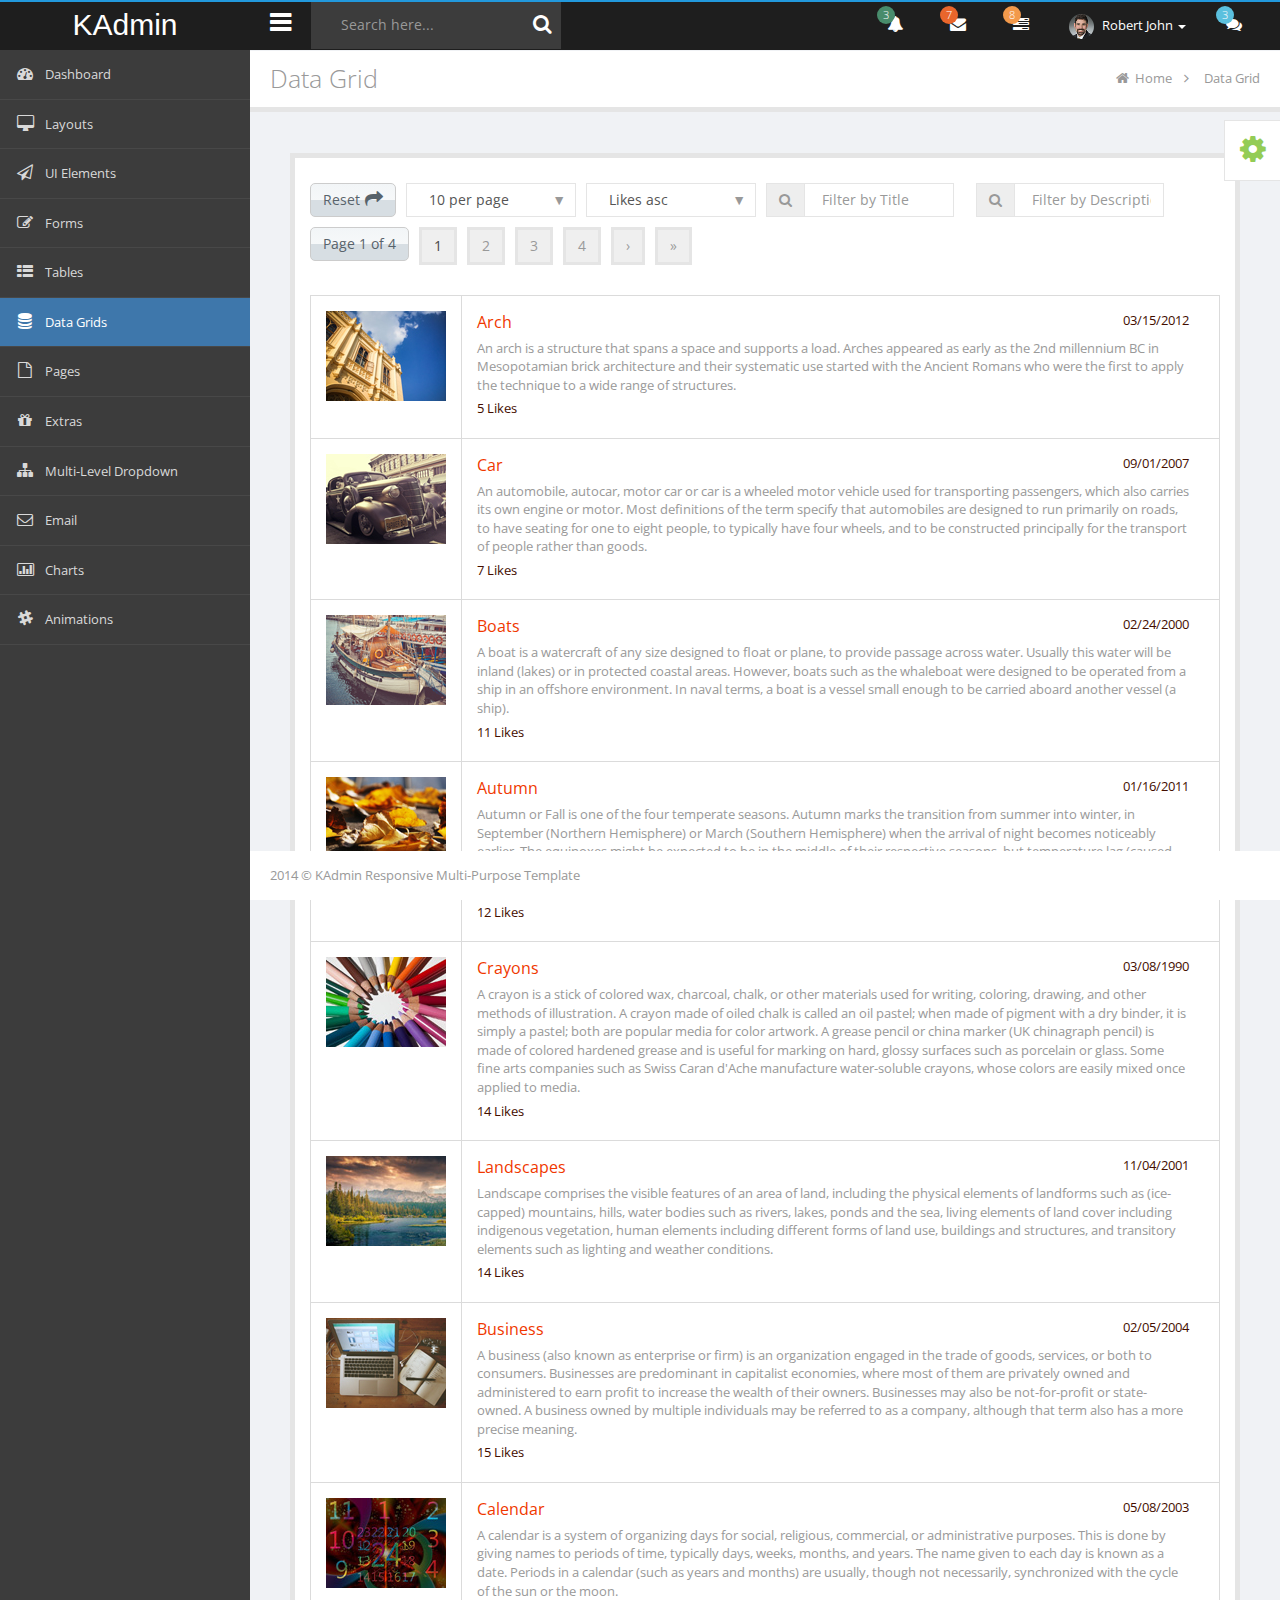
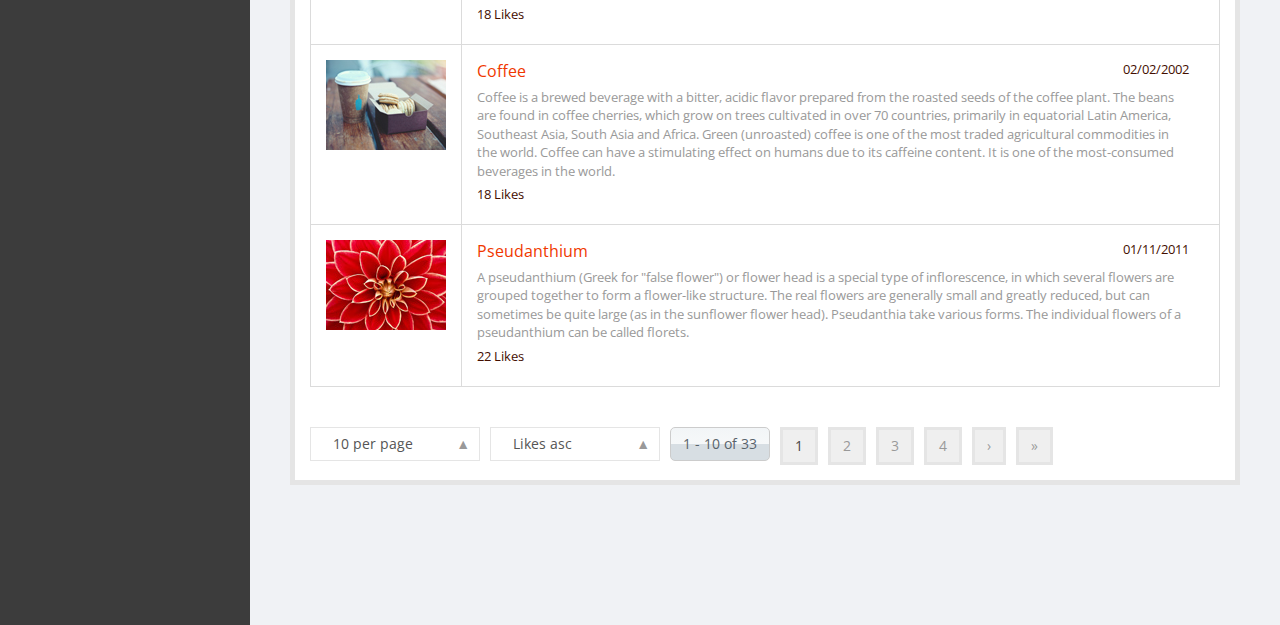
<file: dashboard/DataGrid.html>
<!DOCTYPE html>
<html lang="en">
<head>
    <title>Data Grid | Data Grid</title>
    <meta charset="utf-8">
    <meta http-equiv="X-UA-Compatible" content="IE=edge,chrome=1">
    <meta name="viewport" content="width=device-width, initial-scale=1.0">
    <link rel="shortcut icon" href="images/icons/favicon.ico">
    <link rel="apple-touch-icon" href="images/icons/favicon.png">
    <link rel="apple-touch-icon" sizes="72x72" href="images/icons/favicon-72x72.png">
    <link rel="apple-touch-icon" sizes="114x114" href="images/icons/favicon-114x114.png">
    <!--Loading bootstrap css-->
    <link type="text/css" rel="stylesheet" href="http://fonts.googleapis.com/css?family=Open+Sans:400italic,400,300,700">
    <link type="text/css" rel="stylesheet" href="http://fonts.googleapis.com/css?family=Oswald:400,700,300">
    <link type="text/css" rel="stylesheet" href="styles/jquery-ui-1.10.4.custom.min.css">
    <link type="text/css" rel="stylesheet" href="styles/font-awesome.min.css">
    <link type="text/css" rel="stylesheet" href="styles/bootstrap.min.css">
    <link type="text/css" rel="stylesheet" href="styles/animate.css">
    <link type="text/css" rel="stylesheet" href="styles/all.css">
    <link type="text/css" rel="stylesheet" href="styles/main.css">
    <link type="text/css" rel="stylesheet" href="styles/style-responsive.css">
    <link type="text/css" rel="stylesheet" href="styles/zabuto_calendar.min.css">
    <link type="text/css" rel="stylesheet" href="styles/pace.css">
    <link type="text/css" rel="stylesheet" href="styles/jquery.news-ticker.css">
     <link type="text/css" rel="stylesheet" href="styles/jplist-custom.css">
</head>
<body>
    <div>
        <!--BEGIN THEME SETTING-->
        <div id="theme-setting">
            <a href="#" data-toggle="dropdown" data-step="1" data-intro="&lt;b&gt;Many styles&lt;/b&gt; and &lt;b&gt;colors&lt;/b&gt; be created for you. Let choose one and enjoy it!"
                data-position="left" class="btn-theme-setting"><i class="fa fa-cog"></i></a>
            <div class="content-theme-setting">
                <select id="list-style" class="form-control">
                    <option value="style1">Flat Squared style</option>
                    <option value="style2">Flat Rounded style</option>
                    <option value="style3" selected="selected">Flat Border style</option>
                </select>
            </div>
        </div>
        <!--END THEME SETTING-->
        <!--BEGIN BACK TO TOP-->
        <a id="totop" href="#"><i class="fa fa-angle-up"></i></a>
        <!--END BACK TO TOP-->
        <!--BEGIN TOPBAR-->
        <div id="header-topbar-option-demo" class="page-header-topbar">
            <nav id="topbar" role="navigation" style="margin-bottom: 0;" data-step="3" class="navbar navbar-default navbar-static-top">
            <div class="navbar-header">
                <button type="button" data-toggle="collapse" data-target=".sidebar-collapse" class="navbar-toggle"><span class="sr-only">Toggle navigation</span><span class="icon-bar"></span><span class="icon-bar"></span><span class="icon-bar"></span></button>
                <a id="logo" href="index.html" class="navbar-brand"><span class="fa fa-rocket"></span><span class="logo-text">KAdmin</span><span style="display: none" class="logo-text-icon">µ</span></a></div>
            <div class="topbar-main"><a id="menu-toggle" href="#" class="hidden-xs"><i class="fa fa-bars"></i></a>
                
                <form id="topbar-search" action="" method="" class="hidden-sm hidden-xs">
                    <div class="input-icon right text-white"><a href="#"><i class="fa fa-search"></i></a><input type="text" placeholder="Search here..." class="form-control text-white"/></div>
                </form>
                <div class="news-update-box hidden-xs"><span class="text-uppercase mrm pull-left text-white">News:</span>
                    <ul id="news-update" class="ticker list-unstyled">
                        <li>Welcome to KAdmin - Responsive Multi-Style Admin Template</li>
                        <li>At vero eos et accusamus et iusto odio dignissimos ducimus qui blanditiis praesentium voluptatum deleniti atque.</li>
                    </ul>
                </div>
                <ul class="nav navbar navbar-top-links navbar-right mbn">
                    <li class="dropdown"><a data-hover="dropdown" href="#" class="dropdown-toggle"><i class="fa fa-bell fa-fw"></i><span class="badge badge-green">3</span></a>
                        
                    </li>
                    <li class="dropdown"><a data-hover="dropdown" href="#" class="dropdown-toggle"><i class="fa fa-envelope fa-fw"></i><span class="badge badge-orange">7</span></a>
                        
                    </li>
                    <li class="dropdown"><a data-hover="dropdown" href="#" class="dropdown-toggle"><i class="fa fa-tasks fa-fw"></i><span class="badge badge-yellow">8</span></a>
                        
                    </li>
                    <li class="dropdown topbar-user"><a data-hover="dropdown" href="#" class="dropdown-toggle"><img src="images/avatar/48.jpg" alt="" class="img-responsive img-circle"/>&nbsp;<span class="hidden-xs">Robert John</span>&nbsp;<span class="caret"></span></a>
                        <ul class="dropdown-menu dropdown-user pull-right">
                            <li><a href="#"><i class="fa fa-user"></i>My Profile</a></li>
                            <li><a href="#"><i class="fa fa-calendar"></i>My Calendar</a></li>
                            <li><a href="#"><i class="fa fa-envelope"></i>My Inbox<span class="badge badge-danger">3</span></a></li>
                            <li><a href="#"><i class="fa fa-tasks"></i>My Tasks<span class="badge badge-success">7</span></a></li>
                            <li class="divider"></li>
                            <li><a href="#"><i class="fa fa-lock"></i>Lock Screen</a></li>
                            <li><a href="Login.html"><i class="fa fa-key"></i>Log Out</a></li>
                        </ul>
                    </li>
                    <li id="topbar-chat" class="hidden-xs"><a href="javascript:void(0)" data-step="4" data-intro="&lt;b&gt;Form chat&lt;/b&gt; keep you connecting with other coworker" data-position="left" class="btn-chat"><i class="fa fa-comments"></i><span class="badge badge-info">3</span></a></li>
                </ul>
            </div>
        </nav>
            <!--BEGIN MODAL CONFIG PORTLET-->
            <div id="modal-config" class="modal fade">
                <div class="modal-dialog">
                    <div class="modal-content">
                        <div class="modal-header">
                            <button type="button" data-dismiss="modal" aria-hidden="true" class="close">
                                &times;</button>
                            <h4 class="modal-title">
                                Modal title</h4>
                        </div>
                        <div class="modal-body">
                            <p>
                                Lorem ipsum dolor sit amet, consectetur adipiscing elit. Sed eleifend et nisl eget
                                porta. Curabitur elementum sem molestie nisl varius, eget tempus odio molestie.
                                Nunc vehicula sem arcu, eu pulvinar neque cursus ac. Aliquam ultricies lobortis
                                magna et aliquam. Vestibulum egestas eu urna sed ultricies. Nullam pulvinar dolor
                                vitae quam dictum condimentum. Integer a sodales elit, eu pulvinar leo. Nunc nec
                                aliquam nisi, a mollis neque. Ut vel felis quis tellus hendrerit placerat. Vivamus
                                vel nisl non magna feugiat dignissim sed ut nibh. Nulla elementum, est a pretium
                                hendrerit, arcu risus luctus augue, mattis aliquet orci ligula eget massa. Sed ut
                                ultricies felis.</p>
                        </div>
                        <div class="modal-footer">
                            <button type="button" data-dismiss="modal" class="btn btn-default">
                                Close</button>
                            <button type="button" class="btn btn-primary">
                                Save changes</button>
                        </div>
                    </div>
                </div>
            </div>
            <!--END MODAL CONFIG PORTLET-->
        </div>
        <!--END TOPBAR-->
        <div id="wrapper">
            <!--BEGIN SIDEBAR MENU-->
            <nav id="sidebar" role="navigation" data-step="2" data-intro="Template has &lt;b&gt;many navigation styles&lt;/b&gt;"
                data-position="right" class="navbar-default navbar-static-side">
            <div class="sidebar-collapse menu-scroll">
                <ul id="side-menu" class="nav">
                    
                     <div class="clearfix"></div>
                    <li><a href="dashboard.html"><i class="fa fa-tachometer fa-fw">
                        <div class="icon-bg bg-orange"></div>
                    </i><span class="menu-title">Dashboard</span></a></li>
                    <li><a href="Layout.html"><i class="fa fa-desktop fa-fw">
                        <div class="icon-bg bg-pink"></div>
                    </i><span class="menu-title">Layouts</span></a>
                       
                    </li>
                    <li><a href="UIElements.html"><i class="fa fa-send-o fa-fw">
                        <div class="icon-bg bg-green"></div>
                    </i><span class="menu-title">UI Elements</span></a>
                       
                    </li>
                    <li><a href="Forms.html"><i class="fa fa-edit fa-fw">
                        <div class="icon-bg bg-violet"></div>
                    </i><span class="menu-title">Forms</span></a>
                      
                    </li>
                    <li><a href="Tables.html"><i class="fa fa-th-list fa-fw">
                        <div class="icon-bg bg-blue"></div>
                    </i><span class="menu-title">Tables</span></a>
                          
                    </li>
                    <li class="active"><a href="DataGrid.html"><i class="fa fa-database fa-fw">
                        <div class="icon-bg bg-red"></div>
                    </i><span class="menu-title">Data Grids</span></a>
                      
                    </li>
                    <li><a href="Pages.html"><i class="fa fa-file-o fa-fw">
                        <div class="icon-bg bg-yellow"></div>
                    </i><span class="menu-title">Pages</span></a>
                       
                    </li>
                    <li><a href="Extras.html"><i class="fa fa-gift fa-fw">
                        <div class="icon-bg bg-grey"></div>
                    </i><span class="menu-title">Extras</span></a>
                      
                    </li>
                    <li><a href="Dropdown.html"><i class="fa fa-sitemap fa-fw">
                        <div class="icon-bg bg-dark"></div>
                    </i><span class="menu-title">Multi-Level Dropdown</span></a>
                      
                    </li>
                    <li><a href="Email.html"><i class="fa fa-envelope-o">
                        <div class="icon-bg bg-primary"></div>
                    </i><span class="menu-title">Email</span></a>
                      
                    </li>
                    <li><a href="Charts.html"><i class="fa fa-bar-chart-o fa-fw">
                        <div class="icon-bg bg-orange"></div>
                    </i><span class="menu-title">Charts</span></a>
                       
                    </li>
                    <li><a href="Animation.html"><i class="fa fa-slack fa-fw">
                        <div class="icon-bg bg-green"></div>
                    </i><span class="menu-title">Animations</span></a></li>
                </ul>
            </div>
        </nav>
          
          
            <div id="page-wrapper">
                <!--BEGIN TITLE & BREADCRUMB PAGE-->
                <div id="title-breadcrumb-option-demo" class="page-title-breadcrumb">
                    <div class="page-header pull-left">
                        <div class="page-title">
                            Data Grid</div>
                    </div>
                    <ol class="breadcrumb page-breadcrumb pull-right">
                        <li><i class="fa fa-home"></i>&nbsp;<a href="dashboard.html">Home</a>&nbsp;&nbsp;<i class="fa fa-angle-right"></i>&nbsp;&nbsp;</li>
                        <li class="hidden"><a href="#">Data Grid</a>&nbsp;&nbsp;<i class="fa fa-angle-right"></i>&nbsp;&nbsp;</li>
                        <li class="active">Data Grid</li>
                    </ol>
                    <div class="clearfix">
                    </div>
                </div>
                <!--END TITLE & BREADCRUMB PAGE-->
                <!--BEGIN CONTENT-->
                <div class="page-content">
                    <div id="tab-general">
                        <div class="row mbl">
                            <div class="col-lg-12">
                                
                                            <div class="col-md-12">
                                                <div id="area-chart-spline" style="width: 100%; height: 300px; display: none;">
                                                </div>
                                            </div>
                                
                            </div>

                            <div class="col-lg-12">
                            
                            <div class="page-content">
                <div class="row">
                    <div class="col-lg-12">
                        <div class="panel">
                            <div class="panel-body">
                                <div id="grid-layout-table-1" class="box jplist">
                                    <div class="jplist-ios-button"><i class="fa fa-sort"></i>jPList Actions</div>
                                    <div class="jplist-panel box panel-top">
                                        <button type="button" data-control-type="reset" data-control-name="reset" data-control-action="reset" class="jplist-reset-btn btn btn-default">Reset<i class="fa fa-share mls"></i></button>
                                        <div data-control-type="drop-down" data-control-name="paging" data-control-action="paging" class="jplist-drop-down form-control">
                                            <ul class="dropdown-menu">
                                                <li><span data-number="3"> 3 per page</span></li>
                                                <li><span data-number="5"> 5 per page</span></li>
                                                <li><span data-number="10" data-default="true"> 10 per page</span></li>
                                                <li><span data-number="all"> view all</span></li>
                                            </ul>
                                        </div>
                                        <div data-control-type="drop-down" data-control-name="sort" data-control-action="sort" data-datetime-format="{month}/{day}/{year}" class="jplist-drop-down form-control">
                                            <ul class="dropdown-menu">
                                                <li><span data-path="default">Sort by</span></li>
                                                <li><span data-path=".title" data-order="asc" data-type="text">Title A-Z</span></li>
                                                <li><span data-path=".title" data-order="desc" data-type="text">Title Z-A</span></li>
                                                <li><span data-path=".desc" data-order="asc" data-type="text">Description A-Z</span></li>
                                                <li><span data-path=".desc" data-order="desc" data-type="text">Description Z-A</span></li>
                                                <li><span data-path=".like" data-order="asc" data-type="number" data-default="true">Likes asc</span></li>
                                                <li><span data-path=".like" data-order="desc" data-type="number">Likes desc</span></li>
                                                <li><span data-path=".date" data-order="asc" data-type="datetime">Date asc</span></li>
                                                <li><span data-path=".date" data-order="desc" data-type="datetime">Date desc</span></li>
                                            </ul>
                                        </div>
                                        <div class="text-filter-box">
                                            <div class="input-group"><span class="input-group-addon"><i class="fa fa-search"></i></span><input data-path=".title" type="text" value="" placeholder="Filter by Title" data-control-type="textbox" data-control-name="title-filter" data-control-action="filter" class="form-control"/></div>
                                        </div>
                                        <div class="text-filter-box">
                                            <div class="input-group"><span class="input-group-addon"><i class="fa fa-search"></i></span><input data-path=".desc" type="text" value="" placeholder="Filter by Description" data-control-type="textbox" data-control-name="desc-filter" data-control-action="filter" class="form-control"/></div>
                                        </div>
                                        <div data-type="Page {current} of {pages}" data-control-type="pagination-info" data-control-name="paging" data-control-action="paging" class="jplist-label btn btn-default"></div>
                                        <div data-control-type="pagination" data-control-name="paging" data-control-action="paging" class="jplist-pagination"></div>
                                    </div>
                                    <div class="box text-shadow">
                                        <table class="demo-tbl"><!--<item>1</item>-->
                                            <tr class="tbl-item"><!--<img/>-->
                                                <td class="img"><img src="images/thumbs/arch-1.jpg" alt="" title=""/></td>
                                                <!--<data></data>-->
                                                <td class="td-block"><p class="date">03/15/2012</p>

                                                    <p class="title">Arch</p>

                                                    <p class="desc">An arch is a structure that spans a space and supports a load. Arches appeared as early as the 2nd millennium BC in Mesopotamian brick architecture and their systematic use started with the Ancient Romans who were the first to apply the technique to a wide range of structures.</p>

                                                    <p class="like">5 Likes</p></td>
                                            </tr>
                                            <!--<item>2</item>-->
                                            <tr class="tbl-item"><!--<img/>-->
                                                <td class="img"><img src="images/thumbs/arch-2.jpg" alt="" title=""/></td>
                                                <!--<data></data>-->
                                                <td class="td-block"><p class="date">03/18/2012</p>

                                                    <p class="title">Architecture</p>

                                                    <p class="desc">Architecture is both the process and product of planning, designing and construction. Architectural works, in the material form of buildings, are often perceived as cultural symbols and as works of art. Historical civilizations are often identified with their surviving architectural achievements.</p>

                                                    <p class="like">25 Likes</p></td>
                                            </tr>
                                            <!--<item>3</item>-->
                                            <tr class="tbl-item"><!--<img/>-->
                                                <td class="img"><img src="images/thumbs/autumn-1.jpg" alt="" title=""/></td>
                                                <!--<data></data>-->
                                                <td class="td-block"><p class="date">01/16/2011</p>

                                                    <p class="title">Autumn</p>

                                                    <p class="desc">Autumn or Fall is one of the four temperate seasons. Autumn marks the transition from summer into winter, in September (Northern Hemisphere) or March (Southern Hemisphere) when the arrival of night becomes noticeably earlier. The equinoxes might be expected to be in the middle of their respective seasons, but temperature lag
                                                        (caused by the thermal latency of the ground and sea) means that seasons appear later than dates calculated from a purely astronomical perspective.</p>

                                                    <p class="like">12 Likes</p></td>
                                            </tr>
                                            <!--<item>4</item>-->
                                            <tr class="tbl-item"><!--<img/>-->
                                                <td class="img"><img src="images/thumbs/boats-1.jpg" alt="" title=""/></td>
                                                <!--<data></data>-->
                                                <td class="td-block"><p class="date">02/24/2000</p>

                                                    <p class="title">Boats</p>

                                                    <p class="desc">A boat is a watercraft of any size designed to float or plane, to provide passage across water. Usually this water will be inland (lakes) or in protected coastal areas. However, boats such as the whaleboat were designed to be operated from a ship in an offshore environment. In naval terms, a boat is a vessel small enough to be
                                                        carried aboard another vessel (a ship).</p>

                                                    <p class="like">11 Likes</p></td>
                                            </tr>
                                            <!--<item>5</item>-->
                                            <tr class="tbl-item"><!--<img/>-->
                                                <td class="img"><img src="images/thumbs/book-1.jpg" alt="" title=""/></td>
                                                <!--<data></data>-->
                                                <td class="td-block"><p class="date">11/22/2001</p>

                                                    <p class="title">Books</p>

                                                    <p class="desc">A book is a set of written, printed, illustrated, or blank sheets, made of ink, paper, parchment, or other materials, usually fastened together to hinge at one side. A single sheet within a book is called a leaf, and each side of a leaf is called a page. A book produced in electronic format is known as an electronic book
                                                        (e-book).</p>

                                                    <p class="like">100 Likes</p></td>
                                            </tr>
                                            <!--<item>6</item>-->
                                            <tr class="tbl-item"><!--<img/>-->
                                                <td class="img"><img src="images/thumbs/business-1.jpg" alt="" title=""/></td>
                                                <!--<data></data>-->
                                                <td class="td-block"><p class="date">02/05/2004</p>

                                                    <p class="title">Business</p>

                                                    <p class="desc">A business (also known as enterprise or firm) is an organization engaged in the trade of goods, services, or both to consumers. Businesses are predominant in capitalist economies, where most of them are privately owned and administered to earn profit to increase the wealth of their owners. Businesses may also be not-for-profit or
                                                        state-owned. A business owned by multiple individuals may be referred to as a company, although that term also has a more precise meaning.</p>

                                                    <p class="like">15 Likes</p></td>
                                            </tr>
                                            <!--<item>7</item>-->
                                            <tr class="tbl-item"><!--<img/>-->
                                                <td class="img"><img src="images/thumbs/calendar-1.jpg" alt="" title=""/></td>
                                                <!--<data></data>-->
                                                <td class="td-block"><p class="date">05/08/2003</p>

                                                    <p class="title">Calendar</p>

                                                    <p class="desc">A calendar is a system of organizing days for social, religious, commercial, or administrative purposes. This is done by giving names to periods of time, typically days, weeks, months, and years. The name given to each day is known as a date. Periods in a calendar (such as years and months) are usually, though not necessarily,
                                                        synchronized with the cycle of the sun or the moon.</p>

                                                    <p class="like">18 Likes</p></td>
                                            </tr>
                                            <!--<item>8</item>-->
                                            <tr class="tbl-item"><!--<img/>-->
                                                <td class="img"><img src="images/thumbs/car-1.jpg" alt="" title=""/></td>
                                                <!--<data></data>-->
                                                <td class="td-block"><p class="date">09/01/2007</p>

                                                    <p class="title">Car</p>

                                                    <p class="desc">An automobile, autocar, motor car or car is a wheeled motor vehicle used for transporting passengers, which also carries its own engine or motor. Most definitions of the term specify that automobiles are designed to run primarily on roads, to have seating for one to eight people, to typically have four wheels, and to be
                                                        constructed principally for the transport of people rather than goods.</p>

                                                    <p class="like">7 Likes</p></td>
                                            </tr>
                                            <!--<item>9</item>-->
                                            <tr class="tbl-item"><!--<img/>-->
                                                <td class="img"><img src="images/thumbs/christmas-1.jpg" alt="" title=""/></td>
                                                <!--<data></data>-->
                                                <td class="td-block"><p class="date">11/12/1998</p>

                                                    <p class="title">Christmas</p>

                                                    <p class="desc">Christmas or Christmas Day is an annual commemoration of the birth of Jesus Christ, celebrated generally on December as a religious and cultural holiday by billions of people around the world. A feast central to the Christian liturgical year, it closes the Advent season and initiates the twelve days of Christmastide. Christmas is
                                                        a civil holiday in many of the world's nations, is celebrated by an increasing number of non-Christians, and is an integral part of the Christmas and holiday season.</p>

                                                    <p class="like">29 Likes</p></td>
                                            </tr>
                                            <!--<item>10</item>-->
                                            <tr class="tbl-item"><!--<img/>-->
                                                <td class="img"><img src="images/thumbs/christmas-2.jpg" alt="" title=""/></td>
                                                <!--<data></data>-->
                                                <td class="td-block"><p class="date">06/10/1995</p>

                                                    <p class="title">The Christmas Toy</p>

                                                    <p class="desc">The Christmas Toy is a 1986 made-for-TV movie by The Jim Henson Company. It originally aired on ABC on December 6, 1986, and was originally sponsored by Kraft Foods. Originally introduced by Kermit The Frog, it was released on VHS format in 1993. In 2008, HIT Entertainment (distributed by Lionsgate) released the special on DVD,
                                                        but edited out Kermit's appearance due to legal issues.</p>

                                                    <p class="like">35 Likes</p></td>
                                            </tr>
                                            <!--<item>11</item>-->
                                            <tr class="tbl-item"><!--<img/>-->
                                                <td class="img"><img src="images/thumbs/christmas-3.jpg" alt="" title=""/></td>
                                                <!--<data></data>-->
                                                <td class="td-block"><p class="date">04/04/2006</p>

                                                    <p class="title">Christmas Tree</p>

                                                    <p class="desc">A Christmas tree is a decorated tree, usually an evergreen conifer such as pine or fir, traditionally associated with the celebration of Christmas. An artificial Christmas tree is an object made to resemble such a tree, usually made from polyvinyl chloride.</p>

                                                    <p class="like">86 Likes</p></td>
                                            </tr>
                                            <!--<item>12</item>-->
                                            <tr class="tbl-item"><!--<img/>-->
                                                <td class="img"><img src="images/thumbs/city-1.jpg" alt="" title=""/></td>
                                                <!--<data></data>-->
                                                <td class="td-block"><p class="date">06/19/1981</p>

                                                    <p class="title">City</p>

                                                    <p class="desc">A city is a relatively large and permanent settlement. Although there is no agreement on how a city is distinguished from a town within general English language meanings, many cities have a particular administrative, legal, or historical status based on local law.</p>

                                                    <p class="like">125 Likes</p></td>
                                            </tr>
                                            <!--<item>13</item>-->
                                            <tr class="tbl-item"><!--<img/>-->
                                                <td class="img"><img src="images/thumbs/city-2.jpg" alt="" title=""/></td>
                                                <!--<data></data>-->
                                                <td class="td-block"><p class="date">08/25/1991</p>

                                                    <p class="title">Capital City</p>

                                                    <p class="desc">A capital city (or just, capital) is the area of a country, province, region, or state considered to enjoy primary status; although there are exceptions, a capital is typically a city that physically encompasses the offices and meeting places of the seat of government and is usually fixed by law or by the constitution. An
                                                        alternative term is political capital, but this phrase has a second meaning based on an alternate sense of the word capital. The capital is often, but not necessarily, the largest city of its constituent area.</p>

                                                    <p class="like">191 Likes</p></td>
                                            </tr>
                                            <!--<item>14</item>-->
                                            <tr class="tbl-item"><!--<img/>-->
                                                <td class="img"><img src="images/thumbs/coffee-grass.jpg" alt="" title=""/></td>
                                                <!--<data></data>-->
                                                <td class="td-block"><p class="date">02/02/2002</p>

                                                    <p class="title">Coffee</p>

                                                    <p class="desc">Coffee is a brewed beverage with a bitter, acidic flavor prepared from the roasted seeds of the coffee plant. The beans are found in coffee cherries, which grow on trees cultivated in over 70 countries, primarily in equatorial Latin America, Southeast Asia, South Asia and Africa. Green (unroasted) coffee is one of the most traded
                                                        agricultural commodities in the world. Coffee can have a stimulating effect on humans due to its caffeine content. It is one of the most-consumed beverages in the world.</p>

                                                    <p class="like">18 Likes</p></td>
                                            </tr>
                                            <!--<item>15</item>-->
                                            <tr class="tbl-item"><!--<img/>-->
                                                <td class="img"><img src="images/thumbs/coins.jpg" alt="" title=""/></td>
                                                <!--<data></data>-->
                                                <td class="td-block"><p class="date">03/17/1999</p>

                                                    <p class="title">Coins</p>

                                                    <p class="desc">A coin is a piece of hard material that is standardized in weight, is produced in large quantities in order to facilitate trade, and primarily can be used as a legal tender. Coins are usually metal or a metallic material and sometimes made of synthetic materials, usually in the shape of a disc, and most often issued by a
                                                        government. Coins are used as a form of money in transactions of various kinds, from the everyday circulation coins to the storage of large numbers of bullion coins. In the present day, coins and banknotes make up currency, the cash forms of all modern money systems.</p>

                                                    <p class="like">39 Likes</p></td>
                                            </tr>
                                            <!--<item>16</item>-->
                                            <tr class="tbl-item"><!--<img/>-->
                                                <td class="img"><img src="images/thumbs/crayons.jpg" alt="" title=""/></td>
                                                <!--<data></data>-->
                                                <td class="td-block"><p class="date">03/08/1990</p>

                                                    <p class="title">Crayons</p>

                                                    <p class="desc">A crayon is a stick of colored wax, charcoal, chalk, or other materials used for writing, coloring, drawing, and other methods of illustration. A crayon made of oiled chalk is called an oil pastel; when made of pigment with a dry binder, it is simply a pastel; both are popular media for color artwork. A grease pencil or china
                                                        marker (UK chinagraph pencil) is made of colored hardened grease and is useful for marking on hard, glossy surfaces such as porcelain or glass. Some fine arts companies such as Swiss Caran d'Ache manufacture water-soluble crayons, whose colors are easily mixed once applied to media.</p>

                                                    <p class="like">14 Likes</p></td>
                                            </tr>
                                            <!--<item>17</item>-->
                                            <tr class="tbl-item"><!--<img/>-->
                                                <td class="img"><img src="images/thumbs/cupcakes.jpg" alt="" title=""/></td>
                                                <!--<data></data>-->
                                                <td class="td-block"><p class="date">05/25/1965</p>

                                                    <p class="title">Cupcakes</p>

                                                    <p class="desc">A cupcake (also British English: fairy cake; Australian English: patty cake or cup cake) is a small cake designed to serve one person, frequently baked in a small, thin paper or aluminum cup. As with larger cakes, frosting and other cake decorations, such as sprinkles, are common on cupcakes. Although their origin is unknown,
                                                        recipes for cupcakes have been printed since at least the late 12th century.</p>

                                                    <p class="like">128 Likes</p></td>
                                            </tr>
                                            <!--<item>18</item>-->
                                            <tr class="tbl-item"><!--<img/>-->
                                                <td class="img"><img src="images/thumbs/eggs-nest.jpg" alt="" title=""/></td>
                                                <!--<data></data>-->
                                                <td class="td-block"><p class="date">12/31/1986</p>

                                                    <p class="title">Nests</p>

                                                    <p class="desc">A nest is a place of refuge to hold an animal's eggs or provide a place to live or raise offspring. They are usually made of some organic material such as twigs, grass, and leaves; or may simply be a depression in the ground, or a hole in a tree, rock or building. Human-made materials, such as string, plastic, cloth, hair or
                                                        paper, may be used.</p>

                                                    <p class="like">66 Likes</p></td>
                                            </tr>
                                            <!--<item>19</item>-->
                                            <tr class="tbl-item"><!--<img/>-->
                                                <td class="img"><img src="images/thumbs/flower-1.jpg" alt="" title=""/></td>
                                                <!--<data></data>-->
                                                <td class="td-block"><p class="date">03/19/2012</p>

                                                    <p class="title">Flower</p>

                                                    <p class="desc">A flower, sometimes known as a bloom or blossom, is the reproductive structure found in flowering plants (plants of the division Magnoliophyta, also called angiosperms). The biological function of a flower is to effect reproduction, usually by providing a mechanism for the union of sperm with eggs. Flowers may facilitate
                                                        outcrossing (fusion of sperm and eggs from different individuals in a population) or allow selfing (fusion of sperm and egg from the same flower).</p>

                                                    <p class="like">85 Likes</p></td>
                                            </tr>
                                            <!--<item>20</item>-->
                                            <tr class="tbl-item"><!--<img/>-->
                                                <td class="img"><img src="images/thumbs/flower-2.jpg" alt="" title=""/></td>
                                                <!--<data></data>-->
                                                <td class="td-block"><p class="date">01/11/2011</p>

                                                    <p class="title">Pseudanthium</p>

                                                    <p class="desc">A pseudanthium (Greek for "false flower") or flower head is a special type of inflorescence, in which several flowers are grouped together to form a flower-like structure. The real flowers are generally small and greatly reduced, but can sometimes be quite large (as in the sunflower flower head). Pseudanthia take various forms.
                                                        The individual flowers of a pseudanthium can be called florets.</p>

                                                    <p class="like">22 Likes</p></td>
                                            </tr>
                                            <!--<item>21</item>-->
                                            <tr class="tbl-item"><!--<img/>-->
                                                <td class="img"><img src="images/thumbs/flower-3.jpg" alt="" title=""/></td>
                                                <!--<data></data>-->
                                                <td class="td-block"><p class="date">06/06/1993</p>

                                                    <p class="title">Flowering Plant</p>

                                                    <p class="desc">The flowering plants (angiosperms), also known as Angiospermae or Magnoliophyta, are the most diverse group of land plants. Angiosperms are seed-producing plants like the gymnosperms and can be distinguished from the gymnosperms by a series of synapomorphies (derived characteristics). These characteristics include flowers,
                                                        endosperm within the seeds, and the production of fruits that contain the seeds.</p>

                                                    <p class="like">90 Likes</p></td>
                                            </tr>
                                            <!--<item>22</item>-->
                                            <tr class="tbl-item"><!--<img/>-->
                                                <td class="img"><img src="images/thumbs/fountain.jpg" alt="" title=""/></td>
                                                <!--<data></data>-->
                                                <td class="td-block"><p class="date">06/10/1995</p>

                                                    <p class="title">Fountains</p>

                                                    <p class="desc">A fountain (from the Latin "fons" or "fontis", a source or spring) is a piece of architecture which pours water into a basin or jets it into the air either to supply drinking water or for decorative or dramatic effect. Fountains were originally purely functional, connected to springs or aqueducts and used to provide drinking water
                                                        and water for bathing and washing to the residents of cities, towns and villages. Until the late 19th century most fountains operated by gravity, and needed a source of water higher than the fountain, such as a reservoir or aqueduct, to make the water flow or jet into the air.</p>

                                                    <p class="like">40 Likes</p></td>
                                            </tr>
                                            <!--<item>23</item>-->
                                            <tr class="tbl-item"><!--<img/>-->
                                                <td class="img"><img src="images/thumbs/leaves.jpg" alt="" title=""/></td>
                                                <!--<data></data>-->
                                                <td class="td-block"><p class="date">04/12/1990</p>

                                                    <p class="title">Leaves</p>

                                                    <p class="desc">A leaf is an organ of a vascular plant, as defined in botanical terms, and in particular in plant morphology. Foliage is a mass noun that refers to leaves as a feature of plants. Typically a leaf is a thin, flattened organ borne above ground and specialized or photosynthesis, but many types of leaves are adapted in ways almost
                                                        unrecognisable in those terms: some are not flat (for example many succulent leaves and conifers), some are not above ground (such as bulb scales), and some are without major photosynthetic function (consider for example cataphylls, spines, and cotyledons).</p>

                                                    <p class="like">42 Likes</p></td>
                                            </tr>
                                            <!--<item>24</item>-->
                                            <tr class="tbl-item"><!--<img/>-->
                                                <td class="img"><img src="images/thumbs/lichterman.jpg" alt="" title=""/></td>
                                                <!--<data></data>-->
                                                <td class="td-block"><p class="date">11/04/2001</p>

                                                    <p class="title">Landscapes</p>

                                                    <p class="desc">Landscape comprises the visible features of an area of land, including the physical elements of landforms such as (ice-capped) mountains, hills, water bodies such as rivers, lakes, ponds and the sea, living elements of land cover including indigenous vegetation, human elements including different forms of land use, buildings and
                                                        structures, and transitory elements such as lighting and weather conditions.</p>

                                                    <p class="like">14 Likes</p></td>
                                            </tr>
                                            <!--<item>25</item>-->
                                            <tr class="tbl-item"><!--<img/>-->
                                                <td class="img"><img src="images/thumbs/pinecone.jpg" alt="" title=""/></td>
                                                <!--<data></data>-->
                                                <td class="td-block"><p class="date">08/19/2006</p>

                                                    <p class="title">Conifer Cone</p>

                                                    <p class="desc">A cone (in formal botanical usage: strobilus, plural strobili) is an organ on plants in the division Pinophyta (conifers) that contains the reproductive structures. The familiar woody cone is the female cone, which produces seeds. The male cones, which produce pollen, are usually herbaceous and much less conspicuous even at full
                                                        maturity. The name "cone" derives from the fact that the shape in some species resembles a geometric cone. The individual plates of a cone are known as scales.</p>

                                                    <p class="like">321 Likes</p></td>
                                            </tr>
                                            <!--<item>26</item>-->
                                            <tr class="tbl-item"><!--<img/>-->
                                                <td class="img"><img src="images/thumbs/river-1.jpg" alt="" title=""/></td>
                                                <!--<data></data>-->
                                                <td class="td-block"><p class="date">07/24/1995</p>

                                                    <p class="title">Rivers</p>

                                                    <p class="desc">A river is a natural watercourse, usually freshwater, flowing towards an ocean, a lake, a sea, or another river. In a few cases, a river simply flows into the ground or dries up completely before reaching another body of water. Small rivers may also be called by several other names, including stream, creek, brook, rivulet,
                                                        tributary and rill. There are no official definitions for generic terms, such as river, as applied to geographic features, although in some countries or communities a stream may be defined by its size. Many names for small rivers are specific to geographic location; one example is "burn" in Scotland and northeast England. Sometimes a river is
                                                        said to be larger than a creek, but this is not always the case, because of vagueness in the language.</p>

                                                    <p class="like">88 Likes</p></td>
                                            </tr>
                                            <!--<item>27</item>-->
                                            <tr class="tbl-item"><!--<img/>-->
                                                <td class="img"><img src="images/thumbs/river-2.jpg" alt="" title=""/></td>
                                                <!--<data></data>-->
                                                <td class="td-block"><p class="date">03/03/1953</p>

                                                    <p class="title">River Source</p>

                                                    <p class="desc">The source or headwaters of a river or stream is the furthest place in that river or stream from its estuary or confluence with another river, as measured along the course of the river.</p>

                                                    <p class="like">62 Likes</p></td>
                                            </tr>
                                            <!--<item>28</item>-->
                                            <tr class="tbl-item"><!--<img/>-->
                                                <td class="img"><img src="images/thumbs/sunset-1.jpg" alt="" title=""/></td>
                                                <!--<data></data>-->
                                                <td class="td-block"><p class="date">07/17/2009</p>

                                                    <p class="title">Sunset</p>

                                                    <p class="desc">Sunset or sundown is the daily disappearance of the Sun below the horizon in the west as a result of Earth's rotation. The time of sunset is defined in astronomy as the moment when the trailing edge of the Sun's disk disappears below the horizon in the west. The ray path of light from the setting Sun is highly distorted near the
                                                        horizon because of atmospheric refraction, making the sunset appear to occur when the Sun's disk is already about one diameter below the horizon. Sunset is distinct from dusk, which is the moment at which darkness falls, which occurs when the Sun is approximately eighteen degrees below the horizon. The period between sunset and dusk is called
                                                        twilight.</p>

                                                    <p class="like">25 Likes</p></td>
                                            </tr>
                                            <!--<item>29</item>-->
                                            <tr class="tbl-item"><!--<img/>-->
                                                <td class="img"><img src="images/thumbs/tree.jpg" alt="" title=""/></td>
                                                <!--<data></data>-->
                                                <td class="td-block"><p class="date">02/20/2008</p>

                                                    <p class="title">Tree</p>

                                                    <p class="desc">A tree is a perennial woody plant. It is most often defined as a woody plant that has many secondary branches supported clear of the ground on a single main stem or trunk with clear apical dominance. A minimum height specification at maturity is cited by some authors, varying from 3 m to 6 m; some authors set a minimum of 10 cm
                                                        trunk diameter (30 cm girth). Woody plants that do not meet these definitions by having multiple stems and/or small size are usually called shrubs, although many trees such as Mallee do not meet such definitions. Compared with most other plants, trees are long-lived, some reaching several thousand years old and growing to up to 115 m (379 ft)
                                                        high.</p>

                                                    <p class="like">57 Likes</p></td>
                                            </tr>
                                            <!--<item>30</item>-->
                                            <tr class="tbl-item"><!--<img/>-->
                                                <td class="img"><img src="images/thumbs/winter-1.jpg" alt="" title=""/></td>
                                                <!--<data></data>-->
                                                <td class="td-block"><p class="date">07/26/2012</p>

                                                    <p class="title">Winter</p>

                                                    <p class="desc">Winter is the coldest season of the year in temperate climates, between autumn and spring. At the winter solstice, the days are shortest and the nights are longest, with days lengthening as the season progresses after the solstice.</p>

                                                    <p class="like">79 Likes</p></td>
                                            </tr>
                                            <!--<item>31</item>-->
                                            <tr class="tbl-item"><!--<img/>-->
                                                <td class="img"><img src="images/thumbs/winter-2.jpg" alt="" title=""/></td>
                                                <!--<data></data>-->
                                                <td class="td-block"><p class="date">07/18/1995</p>

                                                    <p class="title">Seesaw</p>

                                                    <p class="desc">A see saw (also known as a teeter-totter or teeter board) is a long, narrow board pivoted in the middle so that, as one end goes up, the other goes down. Mechanically a seesaw is a lever and fulcrum. Seesaws also work as a simple example of a mechanical system with two equilibrium positions. One side is stable, while the other is
                                                        unstable.</p>

                                                    <p class="like">32 Likes</p></td>
                                            </tr>
                                            <!--<item>32</item>-->
                                            <tr class="tbl-item"><!--<img/>-->
                                                <td class="img"><img src="images/thumbs/winter-sun.jpg" alt="" title=""/></td>
                                                <!--<data></data>-->
                                                <td class="td-block"><p class="date">02/15/2005</p>

                                                    <p class="title">Winter Sun</p>

                                                    <p class="desc">The Sun is the star at the center of the Solar System. It is almost perfectly spherical and consists of hot plasma interwoven with magnetic fields. It has a diameter of about 1,392,000 km, about 109 times that of Earth, and its mass accounts for about 99.86% of the total mass of the Solar System. Chemically, about three quarters
                                                        of the Sun's mass consists of hydrogen, while the rest is mostly helium. The remainder (1.69%, which nonetheless equals 5,628 times the mass of Earth) consists of heavier elements, including oxygen, carbon, neon and iron, among others.</p>

                                                    <p class="like">81 Likes</p></td>
                                            </tr>
                                            <!--<item>33</item>-->
                                            <tr class="tbl-item"><!--<img/>-->
                                                <td class="img"><img src="images/thumbs/woodstump.jpg" alt="" title=""/></td>
                                                <!--<data></data>-->
                                                <td class="td-block"><p class="date">11/12/2004</p>

                                                    <p class="title">Wood</p>

                                                    <p class="desc">Wood is a hard, fibrous tissue found in many trees. It has been used for hundreds of thousands of years for both fuel and as a construction material. It is an organic material, a natural composite of cellulose fibers (which are strong in tension) embedded in a matrix of lignin which resists compression. Wood is produced as
                                                        secondary xylem in the stems of trees (and other woody plants). In a living tree it performs a support function, enabling woody plants to grow large or to stand up for themselves. It also mediates the transfer of water and nutrients to the leaves and other growing tissues. Wood may also refer to other plant materials with comparable
                                                        properties, and to material engineered from wood, or wood chips or fiber.</p>

                                                    <p class="like">25 Likes</p></td>
                                            </tr>
                                        </table>
                                    </div>
                                    <div class="box jplist-no-results text-shadow align-center"><p>No results found</p></div>
                                    <div class="jplist-ios-button"><i class="fa fa-sort"></i>jPList Actions</div>
                                    <div class="jplist-panel box panel-bottom">
                                        <div data-control-type="drop-down" data-control-name="paging" data-control-action="paging" data-control-animate-to-top="true" class="jplist-drop-down form-control">
                                            <ul class="dropdown-menu">
                                                <li><span data-number="3"> 3 per page</span></li>
                                                <li><span data-number="5"> 5 per page</span></li>
                                                <li><span data-number="10" data-default="true"> 10 per page</span></li>
                                                <li><span data-number="all"> view all</span></li>
                                            </ul>
                                        </div>
                                        <div data-control-type="drop-down" data-control-name="sort" data-control-action="sort" data-control-animate-to-top="true" data-datetime-format="{month}/{day}/{year}" class="jplist-drop-down form-control">
                                            <ul class="dropdown-menu">
                                                <li><span data-path="default">Sort by</span></li>
                                                <li><span data-path=".title" data-order="asc" data-type="text">Title A-Z</span></li>
                                                <li><span data-path=".title" data-order="desc" data-type="text">Title Z-A</span></li>
                                                <li><span data-path=".desc" data-order="asc" data-type="text">Description A-Z</span></li>
                                                <li><span data-path=".desc" data-order="desc" data-type="text">Description Z-A</span></li>
                                                <li><span data-path=".like" data-order="asc" data-type="number" data-default="true">Likes asc</span></li>
                                                <li><span data-path=".like" data-order="desc" data-type="number">Likes desc</span></li>
                                                <li><span data-path=".date" data-order="asc" data-type="datetime">Date asc</span></li>
                                                <li><span data-path=".date" data-order="desc" data-type="datetime">Date desc</span></li>
                                            </ul>
                                        </div>
                                        <div data-type="{start} - {end} of {all}" data-control-type="pagination-info" data-control-name="paging" data-control-action="paging" class="jplist-label btn btn-default"></div>
                                        <div data-control-type="pagination" data-control-name="paging" data-control-action="paging" data-control-animate-to-top="true" class="jplist-pagination"></div>
                                    </div>
                                </div>
                            </div>
                        </div>
                    </div>
                </div>
            </div>
                            
                            </div>
                            
                        </div>
                    </div>
                </div>
                <!--END CONTENT-->
                <!--BEGIN FOOTER-->
                <div id="footer">
                    <div class="copyright">
                        <a href="http://themifycloud.com">2014 © KAdmin Responsive Multi-Purpose Template</a></div>
                </div>
                <!--END FOOTER-->
            </div>
            <!--END PAGE WRAPPER-->
        </div>
    </div>
    <script src="script/jquery-1.10.2.min.js"></script>
    <script src="script/jquery-migrate-1.2.1.min.js"></script>
    <script src="script/jquery-ui.js"></script>
    <script src="script/bootstrap.min.js"></script>
    <script src="script/bootstrap-hover-dropdown.js"></script>
    <script src="script/html5shiv.js"></script>
    <script src="script/respond.min.js"></script>
    <script src="script/jquery.metisMenu.js"></script>
    <script src="script/jquery.slimscroll.js"></script>
    <script src="script/jquery.cookie.js"></script>
    <script src="script/icheck.min.js"></script>
    <script src="script/custom.min.js"></script>
    <script src="script/jquery.news-ticker.js"></script>
    <script src="script/jquery.menu.js"></script>
    <script src="script/pace.min.js"></script>
    <script src="script/holder.js"></script>
    <script src="script/responsive-tabs.js"></script>
    <script src="script/jquery.flot.js"></script>
    <script src="script/jquery.flot.categories.js"></script>
    <script src="script/jquery.flot.pie.js"></script>
    <script src="script/jquery.flot.tooltip.js"></script>
    <script src="script/jquery.flot.resize.js"></script>
    <script src="script/jquery.flot.fillbetween.js"></script>
    <script src="script/jquery.flot.stack.js"></script>
    <script src="script/jquery.flot.spline.js"></script>
    <script src="script/zabuto_calendar.min.js"></script>
    <script src="script/index.js"></script>
    <script src="script/highcharts.js"></script>
    <script src="script/data.js"></script>
    <script src="script/drilldown.js"></script>
    <script src="script/exporting.js"></script>
    <script src="script/highcharts-more.js"></script>
    <script src="script/charts-highchart-pie.js"></script>
    <script src="script/charts-highchart-more.js"></script>
    <script src="script/modernizr.min.js"></script>
    <script src="script/jplist.min.js"></script>
    <script src="script/jplist.js"></script>

    <!--CORE JAVASCRIPT-->
    <script src="script/main.js"></script>
    <script>        (function (i, s, o, g, r, a, m) {
            i['GoogleAnalyticsObject'] = r;
            i[r] = i[r] || function () {
                (i[r].q = i[r].q || []).push(arguments)
            }, i[r].l = 1 * new Date();
            a = s.createElement(o),
            m = s.getElementsByTagName(o)[0];
            a.async = 1;
            a.src = g;
            m.parentNode.insertBefore(a, m)
        })(window, document, 'script', '//www.google-analytics.com/analytics.js', 'ga');
        ga('create', 'UA-145464-12', 'auto');
        ga('send', 'pageview');


</script>
</body>
</html>
</file>
<file: css/prettyPhoto.css>
div.pp_default .pp_top,div.pp_default .pp_top .pp_middle,div.pp_default .pp_top .pp_left,div.pp_default .pp_top .pp_right,div.pp_default .pp_bottom,div.pp_default .pp_bottom .pp_left,div.pp_default .pp_bottom .pp_middle,div.pp_default .pp_bottom .pp_right{height:13px}
div.pp_default .pp_top .pp_left{background:url(../images/prettyPhoto/default/sprite.png) -78px -93px no-repeat}
div.pp_default .pp_top .pp_middle{background:url(../images/prettyPhoto/default/sprite_x.png) top left repeat-x}
div.pp_default .pp_top .pp_right{background:url(../images/prettyPhoto/default/sprite.png) -112px -93px no-repeat}
div.pp_default .pp_content .ppt{color:#f8f8f8}
div.pp_default .pp_content_container .pp_left{background:url(../images/prettyPhoto/default/sprite_y.png) -7px 0 repeat-y;padding-left:13px}
div.pp_default .pp_content_container .pp_right{background:url(../images/prettyPhoto/default/sprite_y.png) top right repeat-y;padding-right:13px}
div.pp_default .pp_next:hover{background:url(../images/prettyPhoto/default/sprite_next.png) center right no-repeat;cursor:pointer}
div.pp_default .pp_previous:hover{background:url(../images/prettyPhoto/default/sprite_prev.png) center left no-repeat;cursor:pointer}
div.pp_default .pp_expand{background:url(../images/prettyPhoto/default/sprite.png) 0 -29px no-repeat;cursor:pointer;width:28px;height:28px}
div.pp_default .pp_expand:hover{background:url(../images/prettyPhoto/default/sprite.png) 0 -56px no-repeat;cursor:pointer}
div.pp_default .pp_contract{background:url(../images/prettyPhoto/default/sprite.png) 0 -84px no-repeat;cursor:pointer;width:28px;height:28px}
div.pp_default .pp_contract:hover{background:url(../images/prettyPhoto/default/sprite.png) 0 -113px no-repeat;cursor:pointer}
div.pp_default .pp_close{width:30px;height:30px;background:url(../images/prettyPhoto/default/sprite.png) 2px 1px no-repeat;cursor:pointer}
div.pp_default .pp_gallery ul li a{background:url(../images/prettyPhoto/default/default_thumb.png) center center #f8f8f8;border:1px solid #aaa}
div.pp_default .pp_social{margin-top:7px}
div.pp_default .pp_gallery a.pp_arrow_previous,div.pp_default .pp_gallery a.pp_arrow_next{position:static;left:auto}
div.pp_default .pp_nav .pp_play,div.pp_default .pp_nav .pp_pause{background:url(../images/prettyPhoto/default/sprite.png) -51px 1px no-repeat;height:30px;width:30px}
div.pp_default .pp_nav .pp_pause{background-position:-51px -29px}
div.pp_default a.pp_arrow_previous,div.pp_default a.pp_arrow_next{background:url(../images/prettyPhoto/default/sprite.png) -31px -3px no-repeat;height:20px;width:20px;margin:4px 0 0}
div.pp_default a.pp_arrow_next{left:52px;background-position:-82px -3px}
div.pp_default .pp_content_container .pp_details{margin-top:5px}
div.pp_default .pp_nav{clear:none;height:30px;width:110px;position:relative}
div.pp_default .pp_nav .currentTextHolder{font-family:Georgia;font-style:italic;color:#999;font-size:11px;left:75px;line-height:25px;position:absolute;top:2px;margin:0;padding:0 0 0 10px}
div.pp_default .pp_close:hover,div.pp_default .pp_nav .pp_play:hover,div.pp_default .pp_nav .pp_pause:hover,div.pp_default .pp_arrow_next:hover,div.pp_default .pp_arrow_previous:hover{opacity:0.7}
div.pp_default .pp_description{font-size:11px;font-weight:700;line-height:14px;margin:5px 50px 5px 0}
div.pp_default .pp_bottom .pp_left{background:url(../images/prettyPhoto/default/sprite.png) -78px -127px no-repeat}
div.pp_default .pp_bottom .pp_middle{background:url(../images/prettyPhoto/default/sprite_x.png) bottom left repeat-x}
div.pp_default .pp_bottom .pp_right{background:url(../images/prettyPhoto/default/sprite.png) -112px -127px no-repeat}
div.pp_default .pp_loaderIcon{background:url(../images/prettyPhoto/default/loader.gif) center center no-repeat}
div.light_rounded .pp_top .pp_left{background:url(../images/prettyPhoto/light_rounded/sprite.png) -88px -53px no-repeat}
div.light_rounded .pp_top .pp_right{background:url(../images/prettyPhoto/light_rounded/sprite.png) -110px -53px no-repeat}
div.light_rounded .pp_next:hover{background:url(../images/prettyPhoto/light_rounded/btnNext.png) center right no-repeat;cursor:pointer}
div.light_rounded .pp_previous:hover{background:url(../images/prettyPhoto/light_rounded/btnPrevious.png) center left no-repeat;cursor:pointer}
div.light_rounded .pp_expand{background:url(../images/prettyPhoto/light_rounded/sprite.png) -31px -26px no-repeat;cursor:pointer}
div.light_rounded .pp_expand:hover{background:url(../images/prettyPhoto/light_rounded/sprite.png) -31px -47px no-repeat;cursor:pointer}
div.light_rounded .pp_contract{background:url(../images/prettyPhoto/light_rounded/sprite.png) 0 -26px no-repeat;cursor:pointer}
div.light_rounded .pp_contract:hover{background:url(../images/prettyPhoto/light_rounded/sprite.png) 0 -47px no-repeat;cursor:pointer}
div.light_rounded .pp_close{width:75px;height:22px;background:url(../images/prettyPhoto/light_rounded/sprite.png) -1px -1px no-repeat;cursor:pointer}
div.light_rounded .pp_nav .pp_play{background:url(../images/prettyPhoto/light_rounded/sprite.png) -1px -100px no-repeat;height:15px;width:14px}
div.light_rounded .pp_nav .pp_pause{background:url(../images/prettyPhoto/light_rounded/sprite.png) -24px -100px no-repeat;height:15px;width:14px}
div.light_rounded .pp_arrow_previous{background:url(../images/prettyPhoto/light_rounded/sprite.png) 0 -71px no-repeat}
div.light_rounded .pp_arrow_next{background:url(../images/prettyPhoto/light_rounded/sprite.png) -22px -71px no-repeat}
div.light_rounded .pp_bottom .pp_left{background:url(../images/prettyPhoto/light_rounded/sprite.png) -88px -80px no-repeat}
div.light_rounded .pp_bottom .pp_right{background:url(../images/prettyPhoto/light_rounded/sprite.png) -110px -80px no-repeat}
div.dark_rounded .pp_top .pp_left{background:url(../images/prettyPhoto/dark_rounded/sprite.png) -88px -53px no-repeat}
div.dark_rounded .pp_top .pp_right{background:url(../images/prettyPhoto/dark_rounded/sprite.png) -110px -53px no-repeat}
div.dark_rounded .pp_content_container .pp_left{background:url(../images/prettyPhoto/dark_rounded/contentPattern.png) top left repeat-y}
div.dark_rounded .pp_content_container .pp_right{background:url(../images/prettyPhoto/dark_rounded/contentPattern.png) top right repeat-y}
div.dark_rounded .pp_next:hover{background:url(../images/prettyPhoto/dark_rounded/btnNext.png) center right no-repeat;cursor:pointer}
div.dark_rounded .pp_previous:hover{background:url(../images/prettyPhoto/dark_rounded/btnPrevious.png) center left no-repeat;cursor:pointer}
div.dark_rounded .pp_expand{background:url(../images/prettyPhoto/dark_rounded/sprite.png) -31px -26px no-repeat;cursor:pointer}
div.dark_rounded .pp_expand:hover{background:url(../images/prettyPhoto/dark_rounded/sprite.png) -31px -47px no-repeat;cursor:pointer}
div.dark_rounded .pp_contract{background:url(../images/prettyPhoto/dark_rounded/sprite.png) 0 -26px no-repeat;cursor:pointer}
div.dark_rounded .pp_contract:hover{background:url(../images/prettyPhoto/dark_rounded/sprite.png) 0 -47px no-repeat;cursor:pointer}
div.dark_rounded .pp_close{width:75px;height:22px;background:url(../images/prettyPhoto/dark_rounded/sprite.png) -1px -1px no-repeat;cursor:pointer}
div.dark_rounded .pp_description{margin-right:85px;color:#fff}
div.dark_rounded .pp_nav .pp_play{background:url(../images/prettyPhoto/dark_rounded/sprite.png) -1px -100px no-repeat;height:15px;width:14px}
div.dark_rounded .pp_nav .pp_pause{background:url(../images/prettyPhoto/dark_rounded/sprite.png) -24px -100px no-repeat;height:15px;width:14px}
div.dark_rounded .pp_arrow_previous{background:url(../images/prettyPhoto/dark_rounded/sprite.png) 0 -71px no-repeat}
div.dark_rounded .pp_arrow_next{background:url(../images/prettyPhoto/dark_rounded/sprite.png) -22px -71px no-repeat}
div.dark_rounded .pp_bottom .pp_left{background:url(../images/prettyPhoto/dark_rounded/sprite.png) -88px -80px no-repeat}
div.dark_rounded .pp_bottom .pp_right{background:url(../images/prettyPhoto/dark_rounded/sprite.png) -110px -80px no-repeat}
div.dark_rounded .pp_loaderIcon{background:url(../images/prettyPhoto/dark_rounded/loader.gif) center center no-repeat}
div.dark_square .pp_left,div.dark_square .pp_middle,div.dark_square .pp_right,div.dark_square .pp_content{background:#000}
div.dark_square .pp_description{color:#fff;margin:0 85px 0 0}
div.dark_square .pp_loaderIcon{background:url(../images/prettyPhoto/dark_square/loader.gif) center center no-repeat}
div.dark_square .pp_expand{background:url(../images/prettyPhoto/dark_square/sprite.png) -31px -26px no-repeat;cursor:pointer}
div.dark_square .pp_expand:hover{background:url(../images/prettyPhoto/dark_square/sprite.png) -31px -47px no-repeat;cursor:pointer}
div.dark_square .pp_contract{background:url(../images/prettyPhoto/dark_square/sprite.png) 0 -26px no-repeat;cursor:pointer}
div.dark_square .pp_contract:hover{background:url(../images/prettyPhoto/dark_square/sprite.png) 0 -47px no-repeat;cursor:pointer}
div.dark_square .pp_close{width:75px;height:22px;background:url(../images/prettyPhoto/dark_square/sprite.png) -1px -1px no-repeat;cursor:pointer}
div.dark_square .pp_nav{clear:none}
div.dark_square .pp_nav .pp_play{background:url(../images/prettyPhoto/dark_square/sprite.png) -1px -100px no-repeat;height:15px;width:14px}
div.dark_square .pp_nav .pp_pause{background:url(../images/prettyPhoto/dark_square/sprite.png) -24px -100px no-repeat;height:15px;width:14px}
div.dark_square .pp_arrow_previous{background:url(../images/prettyPhoto/dark_square/sprite.png) 0 -71px no-repeat}
div.dark_square .pp_arrow_next{background:url(../images/prettyPhoto/dark_square/sprite.png) -22px -71px no-repeat}
div.dark_square .pp_next:hover{background:url(../images/prettyPhoto/dark_square/btnNext.png) center right no-repeat;cursor:pointer}
div.dark_square .pp_previous:hover{background:url(../images/prettyPhoto/dark_square/btnPrevious.png) center left no-repeat;cursor:pointer}
div.light_square .pp_expand{background:url(../images/prettyPhoto/light_square/sprite.png) -31px -26px no-repeat;cursor:pointer}
div.light_square .pp_expand:hover{background:url(../images/prettyPhoto/light_square/sprite.png) -31px -47px no-repeat;cursor:pointer}
div.light_square .pp_contract{background:url(../images/prettyPhoto/light_square/sprite.png) 0 -26px no-repeat;cursor:pointer}
div.light_square .pp_contract:hover{background:url(../images/prettyPhoto/light_square/sprite.png) 0 -47px no-repeat;cursor:pointer}
div.light_square .pp_close{width:75px;height:22px;background:url(../images/prettyPhoto/light_square/sprite.png) -1px -1px no-repeat;cursor:pointer}
div.light_square .pp_nav .pp_play{background:url(../images/prettyPhoto/light_square/sprite.png) -1px -100px no-repeat;height:15px;width:14px}
div.light_square .pp_nav .pp_pause{background:url(../images/prettyPhoto/light_square/sprite.png) -24px -100px no-repeat;height:15px;width:14px}
div.light_square .pp_arrow_previous{background:url(../images/prettyPhoto/light_square/sprite.png) 0 -71px no-repeat}
div.light_square .pp_arrow_next{background:url(../images/prettyPhoto/light_square/sprite.png) -22px -71px no-repeat}
div.light_square .pp_next:hover{background:url(../images/prettyPhoto/light_square/btnNext.png) center right no-repeat;cursor:pointer}
div.light_square .pp_previous:hover{background:url(../images/prettyPhoto/light_square/btnPrevious.png) center left no-repeat;cursor:pointer}
div.facebook .pp_top .pp_left{background:url(../images/prettyPhoto/facebook/sprite.png) -88px -53px no-repeat}
div.facebook .pp_top .pp_middle{background:url(../images/prettyPhoto/facebook/contentPatternTop.png) top left repeat-x}
div.facebook .pp_top .pp_right{background:url(../images/prettyPhoto/facebook/sprite.png) -110px -53px no-repeat}
div.facebook .pp_content_container .pp_left{background:url(../images/prettyPhoto/facebook/contentPatternLeft.png) top left repeat-y}
div.facebook .pp_content_container .pp_right{background:url(../images/prettyPhoto/facebook/contentPatternRight.png) top right repeat-y}
div.facebook .pp_expand{background:url(../images/prettyPhoto/facebook/sprite.png) -31px -26px no-repeat;cursor:pointer}
div.facebook .pp_expand:hover{background:url(../images/prettyPhoto/facebook/sprite.png) -31px -47px no-repeat;cursor:pointer}
div.facebook .pp_contract{background:url(../images/prettyPhoto/facebook/sprite.png) 0 -26px no-repeat;cursor:pointer}
div.facebook .pp_contract:hover{background:url(../images/prettyPhoto/facebook/sprite.png) 0 -47px no-repeat;cursor:pointer}
div.facebook .pp_close{width:22px;height:22px;background:url(../images/prettyPhoto/facebook/sprite.png) -1px -1px no-repeat;cursor:pointer}
div.facebook .pp_description{margin:0 37px 0 0}
div.facebook .pp_loaderIcon{background:url(../images/prettyPhoto/facebook/loader.gif) center center no-repeat}
div.facebook .pp_arrow_previous{background:url(../images/prettyPhoto/facebook/sprite.png) 0 -71px no-repeat;height:22px;margin-top:0;width:22px}
div.facebook .pp_arrow_previous.disabled{background-position:0 -96px;cursor:default}
div.facebook .pp_arrow_next{background:url(../images/prettyPhoto/facebook/sprite.png) -32px -71px no-repeat;height:22px;margin-top:0;width:22px}
div.facebook .pp_arrow_next.disabled{background-position:-32px -96px;cursor:default}
div.facebook .pp_nav{margin-top:0}
div.facebook .pp_nav p{font-size:15px;padding:0 3px 0 4px}
div.facebook .pp_nav .pp_play{background:url(../images/prettyPhoto/facebook/sprite.png) -1px -123px no-repeat;height:22px;width:22px}
div.facebook .pp_nav .pp_pause{background:url(../images/prettyPhoto/facebook/sprite.png) -32px -123px no-repeat;height:22px;width:22px}
div.facebook .pp_next:hover{background:url(../images/prettyPhoto/facebook/btnNext.png) center right no-repeat;cursor:pointer}
div.facebook .pp_previous:hover{background:url(../images/prettyPhoto/facebook/btnPrevious.png) center left no-repeat;cursor:pointer}
div.facebook .pp_bottom .pp_left{background:url(../images/prettyPhoto/facebook/sprite.png) -88px -80px no-repeat}
div.facebook .pp_bottom .pp_middle{background:url(../images/prettyPhoto/facebook/contentPatternBottom.png) top left repeat-x}
div.facebook .pp_bottom .pp_right{background:url(../images/prettyPhoto/facebook/sprite.png) -110px -80px no-repeat}
div.pp_pic_holder a:focus{outline:none}
div.pp_overlay{background:#000;display:none;left:0;position:absolute;top:0;width:100%;z-index:9500}
div.pp_pic_holder{display:none;position:absolute;width:100px;z-index:10000}
.pp_content{height:40px;min-width:40px}
* html .pp_content{width:40px}
.pp_content_container{position:relative;text-align:left;width:100%}
.pp_content_container .pp_left{padding-left:20px}
.pp_content_container .pp_right{padding-right:20px}
.pp_content_container .pp_details{float:left;margin:10px 0 2px}
.pp_description{display:none;margin:0}
.pp_social{float:left;margin:0}
.pp_social .facebook{float:left;margin-left:5px;width:55px;overflow:hidden}
.pp_social .twitter{float:left}
.pp_nav{clear:right;float:left;margin:3px 10px 0 0}
.pp_nav p{float:left;white-space:nowrap;margin:2px 4px}
.pp_nav .pp_play,.pp_nav .pp_pause{float:left;margin-right:4px;text-indent:-10000px}
a.pp_arrow_previous,a.pp_arrow_next{display:block;float:left;height:15px;margin-top:3px;overflow:hidden;text-indent:-10000px;width:14px}
.pp_hoverContainer{position:absolute;top:0;width:100%;z-index:2000}
.pp_gallery{display:none;left:50%;margin-top:-50px;position:absolute;z-index:10000}
.pp_gallery div{float:left;overflow:hidden;position:relative}
.pp_gallery ul{float:left;height:35px;position:relative;white-space:nowrap;margin:0 0 0 5px;padding:0}
.pp_gallery ul a{border:1px rgba(0,0,0,0.5) solid;display:block;float:left;height:33px;overflow:hidden}
.pp_gallery ul a img{border:0}
.pp_gallery li{display:block;float:left;margin:0 5px 0 0;padding:0}
.pp_gallery li.default a{background:url(../images/prettyPhoto/facebook/default_thumbnail.gif) 0 0 no-repeat;display:block;height:33px;width:50px}
.pp_gallery .pp_arrow_previous,.pp_gallery .pp_arrow_next{margin-top:7px!important}
a.pp_next{background:url(../images/prettyPhoto/light_rounded/btnNext.png) 10000px 10000px no-repeat;display:block;float:right;height:100%;text-indent:-10000px;width:49%}
a.pp_previous{background:url(../images/prettyPhoto/light_rounded/btnNext.png) 10000px 10000px no-repeat;display:block;float:left;height:100%;text-indent:-10000px;width:49%}
a.pp_expand,a.pp_contract{cursor:pointer;display:none;height:20px;position:absolute;right:30px;text-indent:-10000px;top:10px;width:20px;z-index:20000}
a.pp_close{position:absolute;right:0;top:0;display:block;line-height:22px;text-indent:-10000px}
.pp_loaderIcon{display:block;height:24px;left:50%;position:absolute;top:50%;width:24px;margin:-12px 0 0 -12px}
#pp_full_res{line-height:1!important}
#pp_full_res .pp_inline{text-align:left}
#pp_full_res .pp_inline p{margin:0 0 15px}
div.ppt{color:#fff;display:none;font-size:17px;z-index:9999;margin:0 0 5px 15px}
div.pp_default .pp_content,div.light_rounded .pp_content{background-color:#fff}
div.pp_default #pp_full_res .pp_inline,div.light_rounded .pp_content .ppt,div.light_rounded #pp_full_res .pp_inline,div.light_square .pp_content .ppt,div.light_square #pp_full_res .pp_inline,div.facebook .pp_content .ppt,div.facebook #pp_full_res .pp_inline{color:#000}
div.pp_default .pp_gallery ul li a:hover,div.pp_default .pp_gallery ul li.selected a,.pp_gallery ul a:hover,.pp_gallery li.selected a{border-color:#fff}
div.pp_default .pp_details,div.light_rounded .pp_details,div.dark_rounded .pp_details,div.dark_square .pp_details,div.light_square .pp_details,div.facebook .pp_details{position:relative}
div.light_rounded .pp_top .pp_middle,div.light_rounded .pp_content_container .pp_left,div.light_rounded .pp_content_container .pp_right,div.light_rounded .pp_bottom .pp_middle,div.light_square .pp_left,div.light_square .pp_middle,div.light_square .pp_right,div.light_square .pp_content,div.facebook .pp_content{background:#fff}
div.light_rounded .pp_description,div.light_square .pp_description{margin-right:85px}
div.light_rounded .pp_gallery a.pp_arrow_previous,div.light_rounded .pp_gallery a.pp_arrow_next,div.dark_rounded .pp_gallery a.pp_arrow_previous,div.dark_rounded .pp_gallery a.pp_arrow_next,div.dark_square .pp_gallery a.pp_arrow_previous,div.dark_square .pp_gallery a.pp_arrow_next,div.light_square .pp_gallery a.pp_arrow_previous,div.light_square .pp_gallery a.pp_arrow_next{margin-top:12px!important}
div.light_rounded .pp_arrow_previous.disabled,div.dark_rounded .pp_arrow_previous.disabled,div.dark_square .pp_arrow_previous.disabled,div.light_square .pp_arrow_previous.disabled{background-position:0 -87px;cursor:default}
div.light_rounded .pp_arrow_next.disabled,div.dark_rounded .pp_arrow_next.disabled,div.dark_square .pp_arrow_next.disabled,div.light_square .pp_arrow_next.disabled{background-position:-22px -87px;cursor:default}
div.light_rounded .pp_loaderIcon,div.light_square .pp_loaderIcon{background:url(../images/prettyPhoto/light_rounded/loader.gif) center center no-repeat}
div.dark_rounded .pp_top .pp_middle,div.dark_rounded .pp_content,div.dark_rounded .pp_bottom .pp_middle{background:url(../images/prettyPhoto/dark_rounded/contentPattern.png) top left repeat}
div.dark_rounded .currentTextHolder,div.dark_square .currentTextHolder{color:#c4c4c4}
div.dark_rounded #pp_full_res .pp_inline,div.dark_square #pp_full_res .pp_inline{color:#fff}
.pp_top,.pp_bottom{height:20px;position:relative}
* html .pp_top,* html .pp_bottom{padding:0 20px}
.pp_top .pp_left,.pp_bottom .pp_left{height:20px;left:0;position:absolute;width:20px}
.pp_top .pp_middle,.pp_bottom .pp_middle{height:20px;left:20px;position:absolute;right:20px}
* html .pp_top .pp_middle,* html .pp_bottom .pp_middle{left:0;position:static}
.pp_top .pp_right,.pp_bottom .pp_right{height:20px;left:auto;position:absolute;right:0;top:0;width:20px}
.pp_fade,.pp_gallery li.default a img{display:none}
</file>
<file: css/main.css>
@import url(http://fonts.googleapis.com/css?family=Open+Sans:300italic,400italic,600italic,700italic,800italic,400,600,700,300,800);


/*************************
*******Typography******
**************************/

body {
  background: #fff;
  font-family: 'Open Sans', sans-serif;
  color:#4e4e4e;
  line-height: 22px;
}

h1,
h2,
h3,
h4,
h5,
h6 {
  font-weight: 600; 
  font-family: 'Open Sans', sans-serif;
  color:#4e4e4e;
}

h1{
  font-size: 36px;
  color:#fff;
}

h2{
  font-size: 20px;
}

h3{
  font-size: 16px;
  color: #787878;
  font-weight: 400;
  line-height: 24px;
}

h4{
  font-size: 16px;
}

a {
  color: #c52d2f;
  -webkit-transition: color 300ms, background-color 300ms;
  -moz-transition: color 300ms, background-color 300ms;
  -o-transition:  color 300ms, background-color 300ms;
  transition:  color 300ms, background-color 300ms;
}

a:hover, a:focus {
  color: #d43133;
}

hr {
  border-top: 1px solid #e5e5e5;
  border-bottom: 1px solid #fff;
}


.btn-primary {
  padding: 8px 20px;
  background: #c52d2f;
  color: #fff;
  border-radius: 4px;
  border:none;
  margin-top: 10px;
}


.btn-primary:hover, 
.btn-primary:focus{
  background: #c52d2f;
  outline: none;
  box-shadow: none;
} 

.btn-transparent {
  border: 3px solid #fff;
  background: transparent;
  color: #fff;
}

.btn-transparent:hover {
  border-color: rgba(255, 255, 255, 0.5);
}

a:hover,
a:focus {
  color: #111;
  text-decoration: none;
  outline: none;
}

.dropdown-menu {
  margin-top: -1px;
  min-width: 180px;
}

.center h2{
  font-size: 36px;
  margin-top: 0;
  margin-bottom: 20px;
}

.media>.pull-left{
  margin-right: 20px;
}

.media>.pull-right{
  margin-left: 20px;
}

body > section {
  padding: 70px 0;
}

.center {
  text-align: center;
  padding-bottom: 55px;
}

.scaleIn {
  -webkit-animation-name: scaleIn;
  animation-name: scaleIn;
}

.lead{
  font-size: 16px;
  line-height: 24px;
  font-weight: 400;
}

.transparent-bg {
  background-color: transparent !important;
  margin-bottom: 0;
}

@-webkit-keyframes scaleIn {
  0% {
    opacity: 0;
    -webkit-transform: scale(0);
    transform: scale(0);
  }

  100% {
    opacity: 1;
    -webkit-transform: scale(1);
    transform: scale(1);
  }
}

@keyframes scaleIn {
  0% {
    opacity: 0;
    -webkit-transform: scale(0);
    -ms-transform: scale(0);
    transform: scale(0);
  }

  100% {
    opacity: 1;
    -webkit-transform: scale(1);
    -ms-transform: scale(1);
    transform: scale(1);
  }
}


/*************************
*******Header******
**************************/

#header .search{
  display: inline-block;
}

.navbar>.container .navbar-brand{
  margin-left: 0;
}

.top-bar {
  padding: 10px 0;
  background: #191919;
  border-bottom: 1px solid #222;
  line-height: 28px;
}

.top-number{
  color: #fff;
}

.top-number p{
  margin: 0
}

.social{
  text-align: right;
}

.social-share{
 display: inline-block;
 list-style: none;
 padding: 0;
 margin: 0;
}

ul.social-share li {
  display: inline-block;
}

ul.social-share li a {
  display: inline-block;
  color: #fff;
  background: #404040;
  width: 25px;
  height: 25px;
  line-height: 25px;
  text-align: center;
  border-radius: 2px;
}

ul.social-share li a:hover {
  background: #c52d2f;
  color: #fff;
}

.search i {
  color: #fff;
}

input.search-form{
  background: transparent;
  border: 0 none;
  width: 60px;
  padding: 0 10px;
  color: #FFF;
  -webkit-transition: all 400ms;
  -moz-transition: all 400ms;
  -ms-transition: all 400ms;
  -o-transition: all 400ms;
  transition: all 400ms;
}

input.search-form::-webkit-input-placeholder{
  color: transparent;
}

input.search-form:hover::-webkit-input-placeholder {
  color: #fff;
}

input.search-form:hover {
  width: 180px;
}

.navbar-brand {
  padding: 0;
  margin:0;
}

.navbar {
  border-radius: 0;
  margin-bottom: 0;
  background: #151515;
  padding: 15px 0;
  padding-bottom: 0;
}

 .navbar-nav{
  margin-top: 12px;
 }

.navbar-nav>li{
  margin-left: 35px;
  padding-bottom: 28px;
}

.navbar-inverse .navbar-nav > li > a {
  padding: 5px 12px;
  margin: 0;
  border-radius: 3px;
  color: #fff;
  line-height: 24px;
  display: inline-block;
}

.navbar-inverse .navbar-nav > li > a:hover{
	background-color: #c52d2f;
  color: #fff;
}

.navbar-inverse {
  border: none;
}

.navbar-inverse .navbar-brand {
  font-size: 36px;
  line-height: 50px;
  color: #fff;
}

.navbar-inverse .navbar-nav > .active > a,
.navbar-inverse .navbar-nav > .active > a:hover,
.navbar-inverse .navbar-nav > .active > a:focus,
.navbar-inverse .navbar-nav > .open > a,
.navbar-inverse .navbar-nav > .open > a:hover,
.navbar-inverse .navbar-nav > .open > a:focus {
  background-color: #c52d2f;
  color: #fff;
}

.navbar-inverse .navbar-nav .dropdown-menu {
  background-color: rgba(0,0,0,.85);
  -webkit-box-shadow: 0 3px 8px rgba(0, 0, 0, 0.125);
  -moz-box-shadow: 0 3px 8px rgba(0, 0, 0, 0.125);
  box-shadow: 0 3px 8px rgba(0, 0, 0, 0.125);
  border: 0;
  padding: 0;
  margin-top: 0;
  border-top: 0;
  border-radius: 0;
  left: 0;
}

.navbar-inverse .navbar-nav .dropdown-menu:before{
  position: absolute;
  top:0;
}

.navbar-inverse .navbar-nav .dropdown-menu > li > a {
  padding: 8px 15px;
  color: #fff;
}

.navbar-inverse .navbar-nav .dropdown-menu > li:hover > a,
.navbar-inverse .navbar-nav .dropdown-menu > li:focus > a,
.navbar-inverse .navbar-nav .dropdown-menu > li.active > a {
  background-color: #c52d2f;
  color: #fff;
}

.navbar-inverse .navbar-nav .dropdown-menu > li:last-child > a {
  border-radius: 0 0 3px 3px;
}

.navbar-inverse .navbar-nav .dropdown-menu > li.divider {
  background-color: transparent;
}

.navbar-inverse .navbar-collapse,
.navbar-inverse .navbar-form {
  border-top: 0;
  padding-bottom: 0;
}


/*************************
*******Home Page******
**************************/


#main-slider {
  position: relative;
}

.no-margin {
  margin: 0;
  padding: 0;
}

#main-slider .carousel .carousel-content {
  margin-top: 150px;
}

#main-slider .carousel .slide-margin{
  margin-top: 140px;
}

#main-slider .carousel h2 {
  color: #fff;
}

#main-slider .carousel .btn-slide {
  padding: 8px 20px;
  background: #c52d2f;
  color: #fff;
  border-radius: 4px;
  margin-top: 25px;
  display: inline-block;
}

#main-slider .carousel .slider-img{
  text-align: right;
  position: absolute;
}


#main-slider .carousel .item {
  background-position: 50%;
  background-repeat: no-repeat;
  background-size: cover;
  left: 0 !important;
  opacity: 0;
  top: 0;
  position: absolute;
  width: 100%;
  display: block !important;
  height: 730px;
  -webkit-transition: opacity ease-in-out 500ms;
  -moz-transition: opacity ease-in-out 500ms;
  -o-transition: opacity ease-in-out 500ms;
  transition: opacity ease-in-out 500ms;
}

#main-slider .carousel .item:first-child {
  top: auto;
  position: relative;
}

#main-slider .carousel .item.active {
  opacity: 1;
  -webkit-transition: opacity ease-in-out 500ms;
  -moz-transition: opacity ease-in-out 500ms;
  -o-transition: opacity ease-in-out 500ms;
  transition: opacity ease-in-out 500ms;
  z-index: 1;
}

#main-slider .prev,
#main-slider .next {
  position: absolute;
  top: 50%;
  background-color: #c52d2f;
  color: #fff;
  display: inline-block;
  margin-top: -25px;
  height: 40px;
  line-height: 40px;
  width: 40px;
  line-height: 40px;
  text-align: center;
  border-radius: 4px;
  z-index: 5;
}

#main-slider .prev:hover,
#main-slider .next:hover {
  background-color: #000;
}

#main-slider .prev {
  left: 10px;
}

#main-slider .next {
  right: 10px;
}

#main-slider .carousel-indicators li {
  width: 20px;
  height: 20px;
  background-color: #fff;
  margin: 0 15px 0 0;
  position: relative;
}

#main-slider .carousel-indicators li:after {
  position: absolute;
  content: "";
  width: 24px;
  height: 24px;
  border-radius: 100%;
  background: rgba(0, 0, 0, 0);
  border: 1px solid #FFF;
  left: -3px;
  top: -3px;
}

#main-slider .carousel-indicators .active{
  width: 20px;
  height: 20px;
  background-color: #c52d2f;
   margin: 0 15px 0 0;
   border: 1px solid #c52d2f;
   position: relative;
}

#main-slider .carousel-indicators .active:after {
  position: absolute;
  content: "";
  width: 24px;
  height: 24px;
  border-radius: 100%;
  background: #c52d2f;
  border: 1px solid #c52d2f;
  left: -3px;
  top: -3px;
}

#main-slider .active .animation.animated-item-1 {
  -webkit-animation: fadeInUp 300ms linear 300ms both;
  -moz-animation: fadeInUp 300ms linear 300ms both;
  -o-animation: fadeInUp 300ms linear 300ms both;
  -ms-animation: fadeInUp 300ms linear 300ms both;
  animation: fadeInUp 300ms linear 300ms both;
}

#main-slider .active .animation.animated-item-2 {
  -webkit-animation: fadeInUp 300ms linear 600ms both;
  -moz-animation: fadeInUp 300ms linear 600ms both;
  -o-animation: fadeInUp 300ms linear 600ms both;
  -ms-animation: fadeInUp 300ms linear 600ms both;
  animation: fadeInUp 300ms linear 600ms both;
}

#main-slider .active .animation.animated-item-3 {
  -webkit-animation: fadeInUp 300ms linear 900ms both;
  -moz-animation: fadeInUp 300ms linear 900ms both;
  -o-animation: fadeInUp 300ms linear 900ms both;
  -ms-animation: fadeInUp 300ms linear 900ms both;
  animation: fadeInUp 300ms linear 900ms both;
}

#main-slider .active .animation.animated-item-4 {
  -webkit-animation: fadeInUp 300ms linear 1200ms both;
  -moz-animation: fadeInUp 300ms linear 1200ms both;
  -o-animation: fadeInUp 300ms linear 1200ms both;
  -ms-animation: fadeInUp 300ms linear 1200ms both;
  animation: fadeInUp 300ms linear 1200ms both;
}

#feature {
  background: #f2f2f2;
  padding-bottom: 40px;
}

.features{
  padding: 0;
}

.feature-wrap {
  margin-bottom: 35px;
  overflow: hidden;
}

.feature-wrap h2{
  margin-top: 10px;
}

.feature-wrap .pull-left {
  margin-right: 25px;
}

.feature-wrap i{
  font-size: 48px;
  height: 110px;
  width: 110px;
  margin: 3px;
  border-radius: 100%;
  line-height: 110px;
  text-align:center;
  background: #ffffff;
  color: #c52d2f;
  border: 3px solid #ffffff;
  box-shadow: inset 0 0 0 5px #f2f2f2;
  -webkit-box-shadow: inset 0 0 0 5px #f2f2f2;
  -webkit-transition: 500ms;
  -moz-transition: 500ms;
  -o-transition: 500ms;
  transition: 500ms;
  float: left;
  margin-right: 25px;
}

.feature-wrap i:hover {
  background: #c52d2f;
  color: #fff;
  box-shadow: inset 0 0 0 5px #c52d2f;
  -webkit-box-shadow: inset 0 0 0 5px #c52d2f;
  border: 3px solid #c52d2f;
}

#recent-works .col-xs-12.col-sm-4.col-md-3{
  padding: 0;
}

#recent-works{
    padding-bottom: 70px;
}

.recent-work-wrap {
  position: relative;
}

.recent-work-wrap img{
  width: 100%;
}

.recent-work-wrap .recent-work-inner{
  top: 0;
  background: transparent;
  opacity: .8;
  width: 100%;
  border-radius: 0;
  margin-bottom: 0;
}

.recent-work-wrap .recent-work-inner h3{
  margin: 10px 0;
}

.recent-work-wrap .recent-work-inner h3 a{
  font-size: 24px;
  color: #fff;
}

.recent-work-wrap .overlay {
  position: absolute;
  top: 0;
  left: 0;
  width: 100%;
  height: 100%;
  opacity: 0;
  border-radius: 0;
  background: #c52d2f;
  color: #fff;
  vertical-align: middle;
  -webkit-transition: opacity 500ms;
  -moz-transition: opacity 500ms;
  -o-transition: opacity 500ms;
  transition: opacity 500ms;  
  padding: 30px;
}

.recent-work-wrap .overlay .preview {
  bottom: 0;
  display: inline-block;
  height: 35px;
  line-height: 35px;
  border-radius: 0;
  background: transparent;
  text-align: center;
  color: #fff;
}

.recent-work-wrap:hover .overlay {
  opacity: 1;
}

#services {
  background: #000 url(../images/services/bg_services.png);
  background-size: cover;
}

#services .lead,
#services h2{
  color: #fff;
}

.services-wrap {
  padding: 40px 30px;
  background: #fff;
  border-radius: 4px;
  margin: 0 0 40px;
}

.services-wrap h3 {
  font-size: 20px;
  margin: 10px 0;
}

.services-wrap .pull-left {
  margin-right: 20px;
}

#middle {
  background: #f2f2f2;
}

.skill h2{
  margin-bottom: 25px;
}

.progress-wrap{
  position: relative;
}

.progress .color1,
.progress .color1 .bar-width{
  background: #2d7da4;
}

.progress .color2,
.progress .color2 .bar-width{
  background: #6aa42f;
}

.progress .color3,
.progress .color3 .bar-width{
  background: #ffcc33;
}

.progress .color4,
.progress .color4 .bar-width{
  background: #db3615;
}

.progress, 
.progress-bar {
  height: 15px;
  line-height: 15px;
  background: #e6e6e6;
  -webkit-box-shadow: none;
  -moz-box-shadow: none;
  box-shadow: none;
  border-radius: 0;
  overflow: visible;
  text-align: right;
}

.progress{
  position: relative;
}

.progress .bar-width{
  position: absolute;
  width: 40px;
  height: 20px;
  line-height: 20px;
  text-align: center;
  font-size: 12px;
  font-weight: 700;
  top: -30px;
  border-radius: 2px;
  margin-left: -30px;
}

.progress span{
  position: relative;
}

.progress span:before{
  content: " ";
  position: absolute;
  width: auto;
  height: auto;
  border-width: 8px 5px;
  border-style: solid;
  bottom: -15px;
  right: 8px;
}

.progress .color1 span:before{
  border-color: #2d7da4 transparent transparent transparent;
}

.progress .color2 span:before{
  border-color: #6aa42f transparent transparent transparent;
}

.progress .color3 span:before{
  border-color: #ffcc33 transparent transparent transparent;
}

.progress .color4 span:before{
  border-color: #db3615 transparent transparent transparent;
}

.accordion h2{
  margin-bottom: 25px;
}

.panel-default{
  border-color: transparent;
}

.panel-default>.panel-heading,
.panel{
  background-color: #e6e6e6; 
  border:0 none;
  box-shadow:none;
}

.panel-default>.panel-heading+.panel-collapse .panel-body{
  background: #fff;
  color: #858586;
}

.panel-body{
  padding: 20px 20px 10px;
}

.panel-group .panel+.panel{
  margin-top: 0;
  border-top: 1px solid #d9d9d9;
}

.panel-group .panel{
  border-radius: 0;
}

.panel-heading{
  border-radius: 0;
}

.panel-title>a{
  color: #4e4e4e;
}

.accordion-inner img{
  border-radius: 4px;
}

.accordion-inner h4{
  margin-top: 0;
}

.panel-heading.active{
  background: #1f1f20;
}

.panel-heading.active .panel-title>a{
  color:#fff;
}

a.accordion-toggle  i{
  width: 45px;
  line-height: 44px;
  font-size: 20px;
  margin-top: -10px;
  text-align: center;
  margin-right: -15px;
  background: #c9c9c9;
}

.panel-heading.active a.accordion-toggle i{
  background: #c52d2f;
  color: #fff;
}

.panel-heading.active a.accordion-toggle.collapsed i{
  background: #c52d2f;
  color: #fff;
}

.nav-tabs>li{
  margin-bottom: 0px;
  border-bottom: 1px solid #e6e6e6;
}

.nav-tabs{
  border-bottom: transparent;
  border-right: 1px solid #e6e6e6;
}

.nav-tabs>li>a {
  background: #f5f5f5;
  color: #666;
  border-radius: 0;
  border: 0 none;
  line-height: 24px;
  margin-right:0;
  padding: 13px 15px;
}

.nav-tabs li:last-child{
  border-bottom: 0 none;
} 

.nav-stacked>li+li{
  margin-top: 0;
}

.nav-tabs>li>a:hover{
  background: #1f1f20;
  color:#fff;
}

.nav-tabs>li.active>a, 
.nav-tabs>li.active>a:hover, 
.nav-tabs>li.active>a:focus {
  border: 0;
  color:#fff;
  background: #1f1f20;
  position: relative;
}

.nav-tabs>li.active>a:after {
  position: absolute;
  content:  "";
  width: auto;
  height: auto;
  border-style:solid;
  border-color: transparent transparent transparent #1f1f20;
  border-width: 25px 22px;
  right: -44px;
  top:0;
}

.tab-wrap{
  border:1px solid #e6e6e6;
  margin-bottom: 20px;
}

.tab-content{
  padding: 20px;
}

.tab-content h2{
  margin-top: 0;
}

.tab-content img{
  border-radius: 4px;
}

.testimonial h2{
  margin-top: 0;
}

.testimonial-inner {
  color:#858586;
  font-size: 14px;
}

.testimonial-inner .pull-left{
  border-right: 1px solid #e7e7e7;
  padding-right: 15px;
  position: relative;
}

.testimonial-inner .pull-left:after{
  content: "";
  position: absolute;
  width: 9px;
  height: 9px;
  top: 50%;
  margin-top: -5px;
  background: #FFF;
  -webkit-transform: rotate(45deg);
  border: 1px solid #e7e7e7;
  right: -5px;
  border-left: 0 none;
  border-bottom: 0 none;
}

#partner {
  background: url(../images/partners/partner_bg.png) 50% 50% no-repeat;
  background-size: cover;
}

#partner {
  color: #fff;
  text-align: center;
}

#partner h2, 
#partner h3 {
  color: #fff;
}

.partners ul {
  list-style: none;
  margin: 0;
  padding: 0;
}

.partners ul li{
  display: inline-block;
  float: left;
  width: 20%;
}

#conatcat-info{
  background: #fff url(../images/contact.png) no-repeat 90% 0;
  padding: 30px 0;
}

.contact-info i{
  width: 60px;
  height: 60px;
  font-size: 40px;
  line-height: 60px;
  color: #fff;
  background: #000;
  text-align: center;
  border-radius: 10px;
}

.contact-info h2{
  margin-top: 0;
  color: #000;
}

.contact-info{
  color:#000;
}

/*************************
********* About Us Page CSS ******
**************************/

.about-us {
  margin-top: 110px;
  margin-bottom: -110px;
}

.about-us h2, 
.skill_text h2 {
  color:#4e4e4e;
  font-size: 30px;
  font-weight: 600;
}

.about-us p {
  color:#4e4e4e;
}

#carousel-slider {
  position: relative;
}

#carousel-slider .carousel-indicators {
  bottom: -25px;
}

#carousel-slider .carousel-indicators li {
  border: 1px solid #ffbd20;
}

#carousel-slider a i {
  border: 1px solid #777;
  border-radius:50%;
  font-size: 28px;
  height: 50px;
  padding: 8px;
  position: absolute;
  top: 50%;
  width: 50px;
  color:#777;
}

#carousel-slider a i:hover {
  background:#bfbfbf;
  color:#fff;
  border: 1px solid #bfbfbf;
}

#carousel-slider 
.carousel-control {
  width:inherit;
}

#carousel-slider .carousel-control.left i {
  left:-25px
}

#carousel-slider .carousel-control.right i {
  right: -25px;
}

#carousel-slider
.carousel-control.left, 
#carousel-slider
.carousel-control.right {
  background: none;
}

.skill_text {
  display: block;
  margin-bottom: 60px;
  margin-top: 25px;
  overflow: hidden;
}

.sinlge-skill {
  background:#f2f2f2;
  border-radius: 100%;
  color: #FFFFFF;
  font-size: 22px;
  font-weight: bold;
  height: 200px;
  position: relative;
  width: 200px;
  text-transform: uppercase;
  overflow: hidden;
  margin: 30px 0;

}

.sinlge-skill p em {
  color: #FFFFFF;
  font-size: 38px;
}

.sinlge-skill p {
  line-height: 1;
}

.joomla-skill, 
.html-skill, 
.css-skill, 
.wp-skill {
  position: absolute;
  height: 100%;
  bottom: 0;
  width:100%;
  border-radius: 100%;
  padding: 70px 0;
  text-align: center;
}


.joomla-skill {
  background: rgb(242,242,242); /* Old browsers */
  background: -moz-linear-gradient(top, rgba(242,242,242,1) 0%, rgba(242,242,242,1) 28%, rgba(45,125,164,1) 28%); /* FF3.6+ */
  background: -webkit-gradient(linear, left top, left bottom, color-stop(0%,rgba(242,242,242,1)), color-stop(28%,rgba(242,242,242,1)), color-stop(28%,rgba(45,125,164,1))); /* Chrome,Safari4+ */
  background: -webkit-linear-gradient(top, rgba(242,242,242,1) 0%,rgba(242,242,242,1) 28%,rgba(45,125,164,1) 28%); /* Chrome10+,Safari5.1+ */
  background: -o-linear-gradient(top, rgba(242,242,242,1) 0%,rgba(242,242,242,1) 28%,rgba(45,125,164,1) 28%); /* Opera 11.10+ */
  background: -ms-linear-gradient(top, rgba(242,242,242,1) 0%,rgba(242,242,242,1) 28%,rgba(45,125,164,1) 28%); /* IE10+ */
  background: linear-gradient(to bottom, rgba(242,242,242,1) 0%,rgba(242,242,242,1) 28%,rgba(45,125,164,1) 28%); /* W3C */
  filter: progid:DXImageTransform.Microsoft.gradient( startColorstr='#f2f2f2', endColorstr='#2d7da4',GradientType=0 ); /* IE6-9 */    
}

.html-skill {
  background: rgb(242,242,242); /* Old browsers */
  background: -moz-linear-gradient(top, rgba(242,242,242,1) 0%, rgba(242,242,242,1) 9%, rgba(106,164,47,1) 9%); /* FF3.6+ */
  background: -webkit-gradient(linear, left top, left bottom, color-stop(0%,rgba(242,242,242,1)), color-stop(9%,rgba(242,242,242,1)), color-stop(9%,rgba(106,164,47,1))); /* Chrome,Safari4+ */
  background: -webkit-linear-gradient(top, rgba(242,242,242,1) 0%,rgba(242,242,242,1) 9%,rgba(106,164,47,1) 9%); /* Chrome10+,Safari5.1+ */
  background: -o-linear-gradient(top, rgba(242,242,242,1) 0%,rgba(242,242,242,1) 9%,rgba(106,164,47,1) 9%); /* Opera 11.10+ */
  background: -ms-linear-gradient(top, rgba(242,242,242,1) 0%,rgba(242,242,242,1) 9%,rgba(106,164,47,1) 9%); /* IE10+ */
  background: linear-gradient(to bottom, rgba(242,242,242,1) 0%,rgba(242,242,242,1) 9%,rgba(106,164,47,1) 9%); /* W3C */
  filter: progid:DXImageTransform.Microsoft.gradient( startColorstr='#f2f2f2', endColorstr='#6aa42f',GradientType=0 ); /* IE6-9 */
}

.css-skill {
  background: rgb(242,242,242); /* Old browsers */
  background: -moz-linear-gradient(top, rgba(242,242,242,1) 0%, rgba(242,242,242,1) 32%, rgba(255,189,32,1) 32%); /* FF3.6+ */
  background: -webkit-gradient(linear, left top, left bottom, color-stop(0%,rgba(242,242,242,1)), color-stop(32%,rgba(242,242,242,1)), color-stop(32%,rgba(255,189,32,1))); /* Chrome,Safari4+ */
  background: -webkit-linear-gradient(top, rgba(242,242,242,1) 0%,rgba(242,242,242,1) 32%,rgba(255,189,32,1) 32%); /* Chrome10+,Safari5.1+ */
  background: -o-linear-gradient(top, rgba(242,242,242,1) 0%,rgba(242,242,242,1) 32%,rgba(255,189,32,1) 32%); /* Opera 11.10+ */
  background: -ms-linear-gradient(top, rgba(242,242,242,1) 0%,rgba(242,242,242,1) 32%,rgba(255,189,32,1) 32%); /* IE10+ */
  background: linear-gradient(to bottom, rgba(242,242,242,1) 0%,rgba(242,242,242,1) 32%,rgba(255,189,32,1) 32%); /* W3C */
  filter: progid:DXImageTransform.Microsoft.gradient( startColorstr='#f2f2f2', endColorstr='#ffbd20',GradientType=0 ); /* IE6-9 */
}

.wp-skill {
  background: rgb(242,242,242); /* Old browsers */
  background: -moz-linear-gradient(top, rgba(242,242,242,1) 0%, rgba(242,242,242,1) 19%, rgba(219,54,21,1) 19%); /* FF3.6+ */
  background: -webkit-gradient(linear, left top, left bottom, color-stop(0%,rgba(242,242,242,1)), color-stop(19%,rgba(242,242,242,1)), color-stop(19%,rgba(219,54,21,1))); /* Chrome,Safari4+ */
  background: -webkit-linear-gradient(top, rgba(242,242,242,1) 0%,rgba(242,242,242,1) 19%,rgba(219,54,21,1) 19%); /* Chrome10+,Safari5.1+ */
  background: -o-linear-gradient(top, rgba(242,242,242,1) 0%,rgba(242,242,242,1) 19%,rgba(219,54,21,1) 19%); /* Opera 11.10+ */
  background: -ms-linear-gradient(top, rgba(242,242,242,1) 0%,rgba(242,242,242,1) 19%,rgba(219,54,21,1) 19%); /* IE10+ */
  background: linear-gradient(to bottom, rgba(242,242,242,1) 0%,rgba(242,242,242,1) 19%,rgba(219,54,21,1) 19%); /* W3C */
  filter: progid:DXImageTransform.Microsoft.gradient( startColorstr='#f2f2f2', endColorstr='#db3615',GradientType=0 ); /* IE6-9 */
}

.skill-wrap {
  display: block;
  overflow: hidden;
  margin: 60px 0;
}

.team h4 {
  margin-top: 0;
  text-transform: uppercase;
}

.team h5 {
  font-weight: 300;
}

.single-profile-top, 
.single-profile-bottom {
  font-weight: 400;
  line-height: 24px;
}

.single-profile-top, 
.single-profile-bottom  {
  border: 1px solid #ddd;
  padding: 15px;
  position: relative;
}

.media_image {
  margin-bottom: 10px;
}

.team .btn {
  background:transparent;
  font-size: 12px;
  font-weight: 300;
  margin-bottom: 3px;
  padding: 1px 5px;
  text-transform: uppercase;
  border:1px solid#ddd;
  margin-right: 3px;
}


ul.social_icons,
ul.tag {
  list-style: none;
  padding: 0;
  margin: 10px 0;
  display: block;
}

ul.social_icons li,
ul.tag li {
  display: inline-block;
  margin-right: 5px;
}

ul.social_icons li  a i{
  border-radius: 50%;
  color: #FFFFFF;
  height: 25px;
  line-height: 25px;
  font-size: 12px;
  padding: 0;
  text-align: center;
  width: 25px;
  opacity:.8;
}


.team .social_icons .fa-facebook:hover, 
.team .social_icons .fa-twitter:hover, 
.team .social_icons .fa-google-plus:hover {
  transform: rotate(360deg);
  -ms-transform:rotate(360deg);
  -webkit-transform:rotate(360deg); 
  transition-duration:2s;
  transition-property: all;
  transition-timing-function: ease;
  opacity:1;
  transition: all 0.9s ease 0s;
  -moz-transition: all 0.9s ease 0s;
  -webkit-transition: all 0.9s ease 0s;
  -o-transition: all 0.9s ease 0s;
}

.team .social_icons .fa-facebook {
  background: #0182c4;
}

.team .social_icons .fa-twitter {
  background: #20B8FF
}

.team .social_icons .fa-google-plus {
  background: #D34836
}


.team-bar .first-one-arrow {
  float: left;
  margin-right: 30px;
  width: 2%;
}

.team-bar .first-arrow {
  float: left;
  margin-left: 5px;
  margin-right: 35px;
  width: 22%;
}

.team-bar .second-arrow {
  float: left;
  margin-left: 5px;
  width: 21%;
}

.team-bar .third-arrow {
  float: left;
  margin-left: 40px;
  margin-right: 12px;
  width: 22%;
}

.team-bar .fourth-arrow {
  float: left;
  margin-left: 25px;
  width: 20%;
}

.team-bar .first-one-arrow hr {
  border-bottom: 1px solid #2D7DA4;
  border-top: 1px solid #2D7DA4;
 }

.team-bar .first-arrow hr {
  border-bottom: 1px solid #2D7DA4;
  border-top: 1px solid #2D7DA4;
 }

.team-bar .second-arrow hr {
  border-bottom: 1px solid #6aa42f;
  border-top: 1px solid #6aa42f;
}

.team-bar .third-arrow hr {
  border-bottom: 1px solid #FFBD20;
  border-top: 1px solid #FFBD20;

}

.team-bar .fourth-arrow hr {
  border-bottom: 1px solid #db3615;
  border-top: 1px solid #db3615;
}

.team-bar {
  margin-bottom: 15px;
  margin-top: 30px;
  position: relative;
}

.team-bar i {
  border-radius: 50%;
  color: #FFFFFF;
  display: block;
  height: 24px;
  line-height: 24px;
  margin-top: -32px;
  overflow: hidden;
  padding: 0;
  text-align: center;
  width: 24px;
  position: absolute;
}

.team-bar .first-arrow .fa-angle-up {
  background:#2D7DA4;
  margin-left:-33px
 }

.team-bar .second-arrow .fa-angle-down {
  background:#6AA42F;
  margin-left: -33px;
}

.team-bar .third-arrow .fa-angle-up {
  background:#FFBD20;
  margin-left: -32px;
}

.team-bar .fourth-arrow .fa-angle-down {
  background:#db3615;
  margin-left: -32px;
}

.team .single-profile-top:before, 
.team .single-profile-top:after {
  content: "";
  position: absolute;
  width: 0;
  height: 0;
  border-style: solid;
}

.team .single-profile-top:before {
  left:26px;
  bottom: -20px;
  border-width: 10px;
  border-color:#fff transparent transparent transparent;
  z-index: 1;
}


.team .single-profile-top:after {
  left: 25px;
  bottom: -22px;
  border-style: solid;
  border-width: 11px;
  border-color:#ddd transparent transparent transparent;
  z-index: 0;
}

.team .single-profile-bottom:before,
.team .single-profile-bottom:after {
  position: absolute;
  content:"";
  width: 0;
  height: 0;
  border-style: solid;
}

.team .single-profile-bottom:before {
  left:30px;
  top: -20px;
  border-width: 10px;
  border-color: transparent transparent #fff transparent;
  z-index: 1;
}

.team .single-profile-bottom:after {
  left: 29px;
  top: -22px;
  border-style: solid;
  border-width: 11px;
  border-color: transparent transparent #DDD transparent;
  z-index: 0;
}

/***********************
****Service page css****
***********************/

.services {
  padding: 0;
}

.get-started {
  background: none repeat scroll 0 0 #F3F3F3;
  border-radius: 3px;
  padding-bottom: 30px;
  position: relative;
  margin-bottom: 18px;
  margin-top: 60px;
}

.get-started h2 {
  padding-top: 30px;
  margin-bottom: 20px;
}

.request {
  bottom: -15px;
  left: 50%;
  position: absolute;
  margin-left: -110px;
}

.request h4 {
  position: absolute;
  width: 220px;
  position:relative;
}

.request h4 a{
  background:#c52d2f;
  color: #fff;
  font-size: 14px;
  font-weight: normal;
  border-radius: 3px;
  padding: 5px 15px;
}

.request h4:after {
  border-color: #c52d2f transparent transparent;
  border-style: solid;
  border-width: 12px;
  bottom: -18px;
  content: "";
  height: 0;
  position: absolute;
  right: 13px;
  z-index: -99999;
}

.request h4:before {
  border-color: #c52d2f transparent transparent;
  border-style: solid;
  border-width: 12px;
  bottom: -18px;
  content: "";
  height: 0;
  left: 13px;
  position: absolute;
  z-index: -99999;
}

.clients-area {
  padding: 60px;
}

.clients-comments {
    background-image: url("../images/image_bg.png");
    background-position: center 118px;
    background-repeat: no-repeat;
    margin-bottom: 100px;
}

.clients-comments img {
  background:#DDDDDD;
  border: 1px solid #DDDDDD;
  height: 182px;
  padding: 3px;
  width: 182px;
  transition: all 0.9s ease 0s;
  -moz-transition: all 0.9s ease 0s;
  -webkit-transition: all 0.9s ease 0s;
  -o-transition: all 0.9s ease 0s;
}

.clients-comments h3 {
  margin-top: 55px;
  font-weight: 300;
  padding: 0 40px;
}

.clients-comments h4 {
  font-weight: 300;
  margin-top: 15px;
}


.clients-comments  h4  span {
  font-weight: 700;
  font-style: oblique;
}

.footer {
  background: none repeat scroll 0 0 #2E2E2E;
  border-top: 5px solid #C52D2F;
  height: 84px;
  margin-top: 110px;
}

.footer_left {
  padding: 10px;
}

.text-left {
  color: #FFFFFF;
  font-size: 12px;
  margin-top: 15px;
}

/*************************
********* Portfolio CSS ******
**************************/

#portfolio_page {
  margin-top: 115px;
  padding-bottom: 0;
}

.portfolio-items, 
.portfolio-filter {
  list-style: none outside none;
  margin: 0 0 40px 0;
  padding: 0;
}

.portfolio-filter > li {
  display: inline-block;
}

.portfolio-filter > li a {
  background: none repeat scroll 0 0 #FFFFFF;
  font-size: 14px;
  font-weight: 400;
  margin-right: 20px;
  text-transform: uppercase;
  transition: all 0.9s ease 0s;
  -moz-transition: all 0.9s ease 0s;
  -webkit-transition: all 0.9s ease 0s;
  -o-transition: all 0.9s ease 0s;
  border: 1px solid #F2F2F2;
  outline: none;
  border-radius: 3px;
}

.portfolio-filter > li a:hover,
.portfolio-filter > li a.active{
  color:#fff;
  background: #c52d2f;
  border: 1px solid #c52d2f;
  box-shadow: none;
  -webkit-box-shadow: none;
}

.portfolio-items > li {
  float: left;
  padding: 0;
  -webkit-box-sizing: border-box;
  -moz-box-sizing: border-box;
  box-sizing: border-box;
}

.portfolio-item {
  margin: 0;
  padding:0;
}

/* Start: Recommended Isotope styles */
/**** Isotope Filtering ****/
.isotope-item {
  z-index: 2;
}

.isotope-hidden.isotope-item {
  pointer-events: none;
  z-index: 1;
}

/**** Isotope CSS3 transitions ****/
.isotope,
.isotope .isotope-item {
  -webkit-transition-duration: 0.8s;
  -moz-transition-duration: 0.8s;
  -ms-transition-duration: 0.8s;
  -o-transition-duration: 0.8s;
  transition-duration: 0.8s;
}

.isotope {
  -webkit-transition-property: height, width;
  -moz-transition-property: height, width;
  -ms-transition-property: height, width;
  -o-transition-property: height, width;
  transition-property: height, width;
}

.isotope .isotope-item {
  -webkit-transition-property: -webkit-transform, opacity;
  -moz-transition-property: -moz-transform, opacity;
  -ms-transition-property: -ms-transform, opacity;
  -o-transition-property: -o-transform, opacity;
  transition-property: transform, opacity;
}

/**** disabling Isotope CSS3 transitions ****/
.isotope.no-transition,
.isotope.no-transition .isotope-item,
.isotope .isotope-item.no-transition {
  -webkit-transition-duration: 0s;
  -moz-transition-duration: 0s;
  -ms-transition-duration: 0s;
  -o-transition-duration: 0s;
  transition-duration: 0s;
}

/* End: Recommended Isotope styles */
/* disable CSS transitions for containers with infinite scrolling*/
.isotope.infinite-scrolling {
  -webkit-transition: none;
  -moz-transition: none;
  -ms-transition: none;
  -o-transition: none;
  transition: none;
}


/**************************
********* Pricing Table CSS *
**************************/

.pricing_heading {
  margin-top: 120px
}

.pricing_heading h2, 
.pricing_heading p {
  color:#4e4e4e;
}

.pricing-area h1 {
  font-weight: 300;
  margin-top: 0;
  margin-bottom: 15px;
}

.pricing-area span {
  font-weight: 700;
  font-size: 18px;
}

.pricing-area h3, 
.pricing-area span  {
  color: #fff;
}

.plan {
  position: relative;
  margin-bottom: 70px;
}

.pricing-area ul {
  background:#FAFAFA;
  padding: 0;
  margin: 0;
}

.pricing-area ul li {
  list-style: none;
  padding: 15px 0;
  font-size: 16px;
  font-weight: 400;
}

.pricing-area ul li:nth-child(even){
  background:#f5f5f5
}

.pricing-area .price-three img, 
.pricing-area .price-six img {
  position: absolute;
  right: 15px;
  top: 0;
}

.pricing-area .heading-one, 
.pricing-area .heading-two, 
.pricing-area .heading-three {
  padding:17px 0;
  border-radius:2px 2px 0 0;
} 

.pricing-area .heading-one, 
.pricing-area .heading-two, 
.pricing-area .heading-three, 
.pricing-area .heading-four, 
.pricing-area .heading-five, 
.pricing-area .heading-six, 
.pricing-area .heading-seven {
  margin-left: -10px
}


.pricing-area .heading-one, 
.pricing-area .price-one .plan-action .btn-primary {
  background: #e24f43
}

.pricing-area .heading-two, 
.pricing-area .price-two .plan-action .btn-primary {
  background:#27AE60;
}

.pricing-area .heading-three,
.pricing-area .price-three .plan-action .btn-primary {
  background: #f39c12;
}

.pricing-area .heading-four, 
.pricing-area .price-four .plan-action .btn-primary {
  background: #5c5c5c
}

.pricing-area .heading-five, 
.pricing-area .price-five .plan-action .btn-primary {
  background: #5c5c5c
}

.pricing-area .heading-six, 
.pricing-area .price-six .plan-action .btn-primary {
  background: #e24f43
;
}

.pricing-area .heading-seven, 
.pricing-area .price-seven .plan-action .btn-primary {
  background: #5c5c5c
}

.pricing-area .bg{
 background: #fafafa 
}

.pricing-area .heading-one h3:before {
  border-color: #bf4539 transparent transparent;
}

.pricing-area .heading-two h3:before {
  border-color: #1f8c4d transparent transparent;
}

.pricing-area .heading-three h3:before {
  border-color: #d4880f transparent transparent;
}

.pricing-area .heading-four h3:before {
  border-color: #424242 transparent transparent;
}

.pricing-area .heading-five h3:before {
  border-color: #424242 transparent transparent;
}

.pricing-area .heading-six h3:before {
  border-color: #bf4539 transparent transparent;
}

.pricing-area .heading-seven h3:before {
  border-color: #424242 transparent transparent;
}

.pricing-area h3:before {
  border-color: #D4880F transparent transparent;
  border-radius: 5px 0 0 0px;
  border-style: solid;
  border-width: 12px;
  content: "";
  height: 0;
  left: 4px;
  position: absolute;
  top: 78px;
  width: 0;
  z-index: -999;
}

.small-pricing h3:after {
  height:94px;
}

.small-pricing h3:before {
  top: 74px;
}

.plan-action {
  height: 40px;
}

.pricing-area .plan-action .btn-primary {
  position: relative;
  padding:5px 20px;
  color: #fff
;
  margin-top: 5px;
}

.pricing-area .plan-action .btn-primary:before {
  border-color: #E24F43 transparent transparent;
  border-radius: 5px 0 0 0;
  border-style: solid;
  border-width: 12px;
  bottom: -12px;
  content: "";
  height: 0;
  left: -9px;
  position: absolute;
  width: 0;
  z-index: -1;
}

.pricing-area .plan-action .btn-primary:after {
  border-color: #E24F43 transparent transparent;
  border-radius: 5px 0 0 0;
  border-style: solid;
  border-width: 12px;
  bottom: -12px;
  content: "";
  height: 0;
  position: absolute;
  right: -9px;
  width: 0;
  z-index: -1;
}

.pricing-area .price-two .plan-action .btn-primary:before, 
.pricing-area .price-two .plan-action .btn-primary:after {
  border-color: #1f8c4d transparent transparent;
}

.pricing-area .price-three .plan-action .btn-primary:before, 
.pricing-area .price-three .plan-action .btn-primary:after {
  border-color: #d4880f transparent transparent;
}

.pricing-area .price-four .plan-action .btn-primary:before, 
.pricing-area .price-four .plan-action .btn-primary:after, 
.pricing-area .price-five .plan-action .btn-primary:before, 
.pricing-area .price-five .plan-action .btn-primary:after, 
.pricing-area .price-seven .plan-action .btn-primary:before, 
.pricing-area .price-seven .plan-action .btn-primary:after  {
  border-color: #424242 transparent transparent;
  right: -9px;
}

.pricing-area .price-six .plan-action .btn-primary:before, 
.pricing-area .price-six .plan-action .btn-primary:after {
  border-color: #bf4539 transparent transparent;
  right: -9px;
}


/*************************
********* Contact Us CSS ******
**************************/

.gmap-area {
  background-image: url("../images/map.jpg");
  background-position: 0 0;
  background-repeat: no-repeat;
  background-size: cover;
  padding: 70px 0;
}

.gmap-area .gmap iframe {
  border-radius: 50%;
  height: 280px;
  width: 300px;
}

.gmap{
    border: 10px solid #f6f5f0;
    border-radius: 50%;
    height: 300px;
    width: 300px;
    box-shadow: 0px 0px 3px 3px #e7e4dc;
    overflow: hidden;
    position: relative;
    margin: 0 auto;
}

.gmap-area .map-content ul {
  list-style: none; 
}

.gmap-area .map-content address h5{
  font-weight: 700;
  /* font-size: 16px; */
}

#contact-page{
  padding-top: 0;
}

#contact-page .contact-form 
.form-group label {
  color: #4E4E4E;
  font-size: 16px;
  font-weight: 300;
}

.form-group .form-control {
  padding: 7px 12px;
  border-color:#f2f2f2;
  box-shadow: none;
}

textarea#message{
  resize: none;
  padding: 10px;
}

#contact-page .contact-wrap {
  margin-top: 20px;
}

/*********************
****blog page css*****
**********************/

.widget {
  margin-bottom: 60px;
  padding-left: 0;
}

.single_comments {
  margin-bottom: 20px;
}

.single_comments img {
  float: left;
  margin-right: 10px;
  margin-top: 5px;
}

.single_comments p {
  margin-bottom: 0;
}

.widget .entry-meta span {
  display: inline-block;
  margin-right: 10px;
}

.widget h3 {
  color: #000;
  text-transform: uppercase;
  margin-bottom: 20px;
}

.blog_category{
  list-style:none;
  margin:0;
  padding:0;
}

.blog_category li{
  float:none;
  margin-bottom:20px;
}

.blog_category li a {
  background:#f5f5f5;
  border-radius: 4px;
  color: #888;
  display: inline-block;
  padding: 5px 15px;
}

.blog_category li a:hover{
  background:#c52d2f;
  color: #fff;
}

 .badge:before {
  border-color: transparent transparent transparent #c52d2f;
  border-style: solid;
  border-width: 10px;
  bottom: -8px;
  content: "";
  height: 0;
  left: 5px;
  position: absolute;
  z-index: -99999;
}

.badge {
  background-color: #c52d2f;
  border-radius: 5px;
  color: #fff;
  padding: 8px;
  position: relative;
  left: 60px;
  top: -18px;
  font-weight: normal;
}

.blog_archieve {
  list-style: none outside none;
  margin: 0;
  padding: 0;
}

.blog_archieve li {
  padding: 10px 0;
  border-bottom: 1px solid #f5f5f5;
}

.blog_archieve li:first-child {
  padding-top: 0;
}

ul.gallery {
  list-style: none;
  padding: 0;
  margin: 0;
}

ul.gallery li {
  display: block;
  width: 60px;
  padding: 0;
  margin: 0 4px 4px 0;
  float: left;
}

ul.faq {
  list-style: none;
  margin: 0;
}

ul.faq li {
  margin-top: 30px;
}

ul.faq li:first-child {
  margin-top: 0;
}

ul.faq li span.number {
  display: block;
  float: left;
  width: 50px;
  height: 50px;
  line-height: 50px;
  text-align: center;
  background: #34495e;
  color: #fff;
  font-size: 24px;
}

ul.faq li > div {
  margin-left: 70px;
}

ul.faq li > div h3 {
  margin-top: 0;
}


.embed-container {
  position: relative;
  padding-bottom: 56.25%;
  padding-top: 30px;
  height: 0;
  overflow: hidden;
}

.embed-container iframe,
.embed-container object,
.embed-container embed {
  position: absolute;
  top: 0;
  left: 0;
  width: 100%;
  height: 100%;
}

.blog-item {
  border-radius: 0;
  overflow: hidden;
  margin-bottom: 50px;
}

.blog .blog-item .img-blog {
  border-radius: 5px;
  margin-bottom: 45px;
}

.blog .blog-item .blog-content {
  padding-bottom: 25px;
}

.blog .blog-item .blog-content h2 {
  margin-top: 0;
  font-size: 30px;
}

.readmore{
  margin-top: 0;
}

.blog .blog-item .blog-content h3 {
  color: #858586;
  margin-bottom: 40px;
  /* font-weight: 300 */}

.blog .blog-item .blog-content h4 {
  font-size: 14px;
}

.post-tags {

}

.blog .blog-item .entry-meta {
  border-radius: 5px;
  overflow: hidden;
}

.blog .blog-item .entry-meta > span {
  background: #f5f5f5;
  border-top: 1px solid #fff;
  display: block;
  font-size: 12px;
  overflow: hidden;
  padding: 5px;
  text-align: left;
}

#publish_date {
  background: #c52d2f;
  border-bottom: 5px solid #4e4e4e;
  color: #fff;
  padding: 5px 0;
  text-align: center;
}

.blog .blog-item .entry-meta > span {
  color: #ccc;
}

.blog .blog-item .entry-meta > span a {
  font-size: 12px;
  margin-left: 3px;
  font-weight: 300;
  color: #888;
}

ul.pagination > li > a {
  border: 1px solid #F1F1F1;
  margin-right:5px;
  border-radius: 5px;
  font-size: 16px;
  padding: 5px 14px;
}

ul.pagination > li > a i{
  margin-left:5px;
  margin-right:5px;
}

ul.pagination > li.active > a, 
ul.pagination > li:hover > a {
  background-color: #c52d2f !important;
  border-color: #c52d2f !important;
  color: #fff;
}

.search_box {
  background-image: url("../images/search_icon.png");
  background-position: 314px 15px;
  background-repeat: no-repeat;
  border-color: #DEDEDE;
  height: 48px;
  outline: medium none;
  box-shadow: none;
}

.form-control:focus {
  box-shadow:none;
  outline: 0 none;
}


ul.tag-cloud, 
ul.sidebar-gallery {
  list-style: none;
  padding: 0;
  margin: 0;
}

.tag-cloud li{
    display: inline-block;
    margin-bottom: 3px;
}

.tag-cloud li a {
  background: #f5f5f5;
  color: #888;
  border: 0;
  border-radius: 4px;
  padding: 8px 15px;
}

.tag-cloud li a:hover{
  background:#c52d2f;
  color: #fff;  
}

.sidebar-gallery li{
  display: inline-block;
  margin: 0 10px 10px 0;
}

.sidebar-gallery li a {
  border-radius: 4px;
  display: inline-block;
}


/**********************
**blog single page css*
**********************/

.reply_section {
  background: #f5f5f5;
  border-radius: 5px;
}

.post_reply {
  margin-left: 10px;
  margin-top: 45px;
}

.post_reply img {
  width: 85px;
  height: 85px;
  border: 5px solid #D5D8DD;
}

.post_reply ul {
  list-style: none outside none;
  margin: 0;
  padding: 0;
  margin-top: 5px;
}

.post_reply ul li{
  float:left;
}

.post_reply ul li a {
  display: block;
}

.post_reply ul li a i {
  border: 1px solid #DDDDDD;
  border-radius: 39px;
  color: #FFFFFF;
  font-size: 20px;
  height: 30px;
  margin-right: 3px;
  padding-top: 7px;
  text-align: center;
  width: 30px;
}

.post_reply ul li a i.fa-facebook {
  background: #0182C4;
}

.post_reply ul li a i.fa-twitter {
  background: none repeat scroll 0 0 #3FC1FE;
}

.post_reply ul li a i.fa-google-plus{
 background: none repeat scroll 0 0 #D34836;
}

.post_reply ul li a i:hover{
  opacity:.5;
}

.post_reply_content {
  margin: 30px;
}

.post_reply_content h1 a:hover{
  color:#FFC800;
}

.post_reply_content h4 {
  margin-bottom: 50px;
}

.reply_section .media-body{
  display:inherit;
}

.comment_section .media-body{
  display:inherit;
}

#comments_title{
   color:#4e4e4e;
   font-weight:700px;
   font-size:20px;
   margin-top:60px;
   margin-bottom:40px;
}
.comment_section {
  margin-top: 30px;
  position: relative;
}

.post_comments img {
  width: 85px;
  height: 85px;
  margin-top: 35px;
}

.post_reply_comments {
  background:#f5f5f5;
  border-radius: 4px;
  padding: 30px;
}

.post_reply_comments:before {
  border-color: transparent #F0F0F0 transparent transparent;
  border-style: solid;
  border-width: 15px;
  content: " ";
  height: 0;
  left: 75px;
  position: absolute;
  top: 20px;
}

.post_reply_comments h3, 
.post_reply_content h3{
  margin-top: 0;
}

.post_reply_comments h1 a:hover{
  color:#c52d2f;
}

.post_reply_comments h4{
  color:#c4c4c5;
  font-weight:400;
}

.post_reply_comments p {
  padding-bottom: 30px;
}

.post_reply_comments a {
  bottom: 15px;
  position: absolute;
  right: 30px;
  background: #c52d2f;
  color: #fff;
  border-radius: 5px;
  padding: 8px 20px;
}

.post_reply_comments a:before {
  border-color: #c52d2f transparent transparent;
  border-style: solid;
  border-width: 16px;
  bottom: -11px;
  content: "";
  height: 0;
  left: -12px;
  position: absolute;
  z-index: 99999;
}

.post_reply_comments h2 a{
 
}

.message_heading {
  margin-bottom: 50px;
  margin-top: 60px;
}


/******************
 404 page css
 ******************/

#error .btn-success:hover, 
.btn-success:focus, 
.btn-success:active, 
.btn-success.active, 
.open .dropdown-toggle.btn-success:hover {
  background-color: #EBEBEB;
  border-color: #EBEBEB;
  color: #4E4E4E;
}

#error h1{
  color: #4e4e4e;
  text-transform: uppercase;
}


/******************
shortcodes page css
******************/

.shortcode-item {
  padding-bottom: 0;
}

.shortcode-item h2 {
  color: #4E4E4E;
  font-size: 24px;
  margin-bottom: 22px;
  margin-top: 0;
  font-weight: 600
}



/***********************
********* Footer ******
************************/
#bottom {
  background: #f5f5f5;
  border-bottom: 5px solid #c52d2f;
  font-size: 14px;
}

#bottom h3 {
  margin-top: 0;
  margin-bottom: 10px;
  text-transform: uppercase;
  font-size:22px;
  color: #000;
}

#bottom ul {
  list-style: none;
  padding: 0;
  margin: 0;
}

#bottom ul li {
  display: block;
  padding: 5px 0;
}

#bottom ul li a {
  color: #808080;
}

#bottom ul li a:hover {
  color: #c52d2f;
}

#bottom .widget {
  margin-bottom: 0;
}

#footer {
  padding-top: 30px;
  padding-bottom: 30px;
  color: #fff;
  background: #2e2e2e;
}

#footer a {
  color: #fff;
}

#footer a:hover {
  color: #c52d2f;
}

#footer ul {
  list-style: none;
  padding: 0;
  margin: 0;
}

#footer ul > li {
  display: inline-block;
  margin-left: 15px;
}




body {
  margin-top: 89px;
}
.navbar-brand > h1 {
  margin: 10px 0;
}
header {
  position: fixed;
  top: 0;
  width: 100%;
  z-index: 99;
}
.pagebar {
  background: rgba(0, 0, 0, 0.74) none repeat scroll 0 0;
  color: #fff;
  font-size: 25px;
  padding: 20px;
}
.navbar {
  background: rgba(21, 21, 21, 0.93) none repeat scroll 0 0;
  border-radius: 0;
  margin-bottom: 0;
  padding: 15px 0 0;
}
.navbar-nav > li {
  margin-left: 10px;
  padding-bottom: 28px;
}
body > section {
  padding: 130px 0;
}
.tonational, #areaSelector_chosen{
	float: right;
	margin-left: 20px;
}
.tonational{
	font-size: 16px;
}
.score {
  display: block;
  font-size: 60px;
  padding: 10px 0 20px;
}
#profile {
  margin-top: -70px;
}


.floatingbar {
  background: rgba(255, 254, 135, 0.79) none repeat scroll 0 0;
  border-top: 1px solid #c8b86b;
  bottom: 0;
  color: #8f8556;
  padding: 10px 100px 10px 10px;
  position: fixed;
  text-align: left;
  z-index: 99;
}
.floatingbar .closebutton{
  background: none;
  display: block;
  float: right;
  height: 50px;
  margin-top: -25px;
  position: absolute;
  right: 15px;
  top: 50%;
  width: 50px;
  font-size: 0;
}
.floatingbar .closebutton:after{
	content: '\00D7';
	 color: rgba(0, 0, 0, 0.15);
  font-size: 75px;
  transition: 0.25s;
}
.floatingbar .closebutton:hover:after{
	 color: rgba(0, 0, 0, 0.25);
}
</file>
<file: css/responsive.css>
/* lg */ 
@media (min-width: 1200px) {
 /* Make Navigation Toggle on Desktop Hover */
  .dropdown:hover .dropdown-menu {
      display: block;
      -webkit-animation: fadeInUp 400ms;
      animation: fadeInUp 400ms;
  }

  #portfolio .row {
    margin-left: -10px;
    margin-right: -10px;
  }

  

}

/* md */
@media (min-width: 992px) and (max-width: 1199px) {
  
 /* Make Navigation Toggle on Desktop Hover */
  .dropdown:hover .dropdown-menu {
      display: block;
      -webkit-animation: fadeInUp 400ms;
      animation: fadeInUp 400ms;
  }

  .navbar-nav > li {
    margin-left: 10px;
  }

  .navbar-collapse {
    padding-left: 0;
    padding-right: 0;
  }

  .recent-work-wrap .recent-work-inner h3 a {
    font-size: 20px;
  }

  .recent-work-wrap .overlay{
    padding: 15px;
  }

  .services-wrap {
    padding: 40px 10px 40px 30px;
  }

  .feature-wrap h2, 
  .single-services h2 {
    font-size: 18px;
  }

  .feature-wrap h3, 
  .single-services h3{
    font-size: 14px;
  }

  .tab-wrap .media .parrent.pull-left{
    clear: both;
    width: 100%;
  }

  .tab-wrap .media .parrent.media-body{
    clear: both;
  }

  #portfolio .row {
    margin-left: -10px;
    margin-right: -10px;
  }

  .recent-work-wrap .overlay .preview{
    line-height: inherit;
  }

  .team-bar .first-arrow {
    width: 21%;
  }

  .team-bar .second-arrow {
    width: 20%;
  }

  .team-bar .third-arrow {
    width: 21%;
  }

  .team-bar .fourth-arrow {
    width: 20%;
  }

  ul.social_icons li{
    margin-right: 0;
  }

}


/* sm */
@media (min-width: 768px) and (max-width: 991px) {
  /* Make Navigation Toggle on Desktop Hover */
  .dropdown:hover .dropdown-menu {
      display: block;
      -webkit-animation: fadeInUp 400ms;
      animation: fadeInUp 400ms;
  }

  .navbar-collapse {
    padding-left: 0;
    padding-right: 0;
  }

  .navbar-nav > li {
    margin-left: 0;
  }

  #main-slider .carousel h1 {
    font-size: 25px;
  }

  #main-slider .carousel h2 {
    font-size: 20px;
  }

  .tab-wrap .media .parrent.pull-left, 
  .media.accordion-inner .pull-left{
    clear: both;
    width: 100%;
  }

  .tab-wrap .media .parrent.media-body, 
  .media.accordion-inner .media-body{
    clear: both;
  }

  .services-wrap {
    padding: 40px 0 40px 30px;
  }

  .recent-work-wrap .overlay{
   padding: 15px;
  }

  .recent-work-wrap .recent-work-inner h3 a {
    font-size: 20px;
  }

  .sinlge-skill{
    width: 150px;
    height: 150px;
  } 

  .sinlge-skill p em {
    font-size: 25px;
  }

  .sinlge-skill p {
    font-size: 16px;
  }

  .team-bar .first-one-arrow {
    width: 2%;
  }

  .team-bar .first-arrow {
    width: 18%;
  }

  .team-bar .second-arrow {
    width: 24%;
  }

  .team-bar .third-arrow {
    width: 15%;
  }

  .team-bar .fourth-arrow {
    width: 20%;
  }

  .blog .blog-item .entry-meta > span a{
    font-size: 10px;
  }
}

/* xs */
@media (max-width: 767px) {
  .container > .navbar-header, .container > .navbar-collapse{
    margin-left: 0;
  }

  .top-number{
    font-size: 14px;
  }

  input.search-form:hover {
    width: 120px;
  }

  .navbar-nav > li {
    padding-bottom: 0;
  }

  #main-slider .carousel h1 {
    font-size: 25px;
  }

  #main-slider .carousel h2 {
    font-size: 16px;
  }

  .feature-wrap h2, 
  .single-services h2 {
    font-size: 18px;
  }

  .feature-wrap h3, 
  .single-services h3{
    font-size: 14px;
  }


  .media.accordion-inner .pull-left, 
  .media.accordion-inner .media-body{
    clear: both;
  }

  .accordion-inner h4 {
    margin-top: 10px;
  }

  .tab-wrap .media .pull-left{
    clear: both;
    width: 100%;
  }

  .tab-wrap .media .media-body{
    clear: both;
  }

  .nav-tabs > li.active > a:after{
    display: none;
  }

  #footer .col-sm-6{
      text-align:center;
  }
  
   #footer .pull-right{
      float: none !important;
  }

  .sinlge-skill {
    margin: 0 auto;
    margin-top: 30px;
    margin-bottom: 30px;
  }

  .team .single-profile-top, 
  .team .single-profile-bottom {
    margin-bottom: 30px;
  }

  .clients-area {
    padding: 60px 0;
  }

  .clients-area h1 {
    font-size: 25px;
  }

  .portfolio-item, 
  #recent-works .col-xs-12.col-sm-4.col-md-3{
    padding:0 15px;
  }

  ul.social_icons li{
    margin-right: 0;
  }

  .blog .blog-item .entry-meta{
    margin-bottom: 20px;
  }

  .blog .blog-item .blog-content h3 {
    margin-bottom: 20px;
  }

  .post_reply_comments {
    padding-left: 20px;
  }
    

}

/* XS Portrait */
@media (max-width: 480px) {


}
</file>
<file: dashboard/styles/all.css>
/* iCheck plugin skins
----------------------------------- */
@import url("minimal/all.css");
/*
@import url("minimal/minimal.css");
@import url("minimal/red.css");
@import url("minimal/green.css");
@import url("minimal/blue.css");
@import url("minimal/aero.css");
@import url("minimal/grey.css");
@import url("minimal/orange.css");
@import url("minimal/yellow.css");
@import url("minimal/pink.css");
@import url("minimal/purple.css");
*/

@import url("square/all.css");
/*
@import url("square/square.css");
@import url("square/red.css");
@import url("square/green.css");
@import url("square/blue.css");
@import url("square/aero.css");
@import url("square/grey.css");
@import url("square/orange.css");
@import url("square/yellow.css");
@import url("square/pink.css");
@import url("square/purple.css");
*/

@import url("flat/all.css");
/*
@import url("flat/flat.css");
@import url("flat/red.css");
@import url("flat/green.css");
@import url("flat/blue.css");
@import url("flat/aero.css");
@import url("flat/grey.css");
@import url("flat/orange.css");
@import url("flat/yellow.css");
@import url("flat/pink.css");
@import url("flat/purple.css");
*/

@import url("line/all.css");
/*
@import url("line/line.css");
@import url("line/red.css");
@import url("line/green.css");
@import url("line/blue.css");
@import url("line/aero.css");
@import url("line/grey.css");
@import url("line/orange.css");
@import url("line/yellow.css");
@import url("line/pink.css");
@import url("line/purple.css");
*/

@import url("polaris/polaris.css");

@import url("futurico/futurico.css");
</file>
<file: dashboard/styles/main.css>
.icon-spin {
  display: inline-block;
  -moz-animation: spin 2s infinite linear;
  -o-animation: spin 2s infinite linear;
  -webkit-animation: spin 2s infinite linear;
  animation: spin 2s infinite linear;
}
.no-border-radius {
  -webkit-border-radius: 0 !important;
  -moz-border-radius: 0 !important;
  border-radius: 0 !important;
}
.text-uppercase {
  text-transform: uppercase;
}
.text-justify {
  text-align: justify;
}
.text-line-through {
  text-decoration: line-through;
}
.box-heading {
  font-weight: bold;
  font-family: 'Oswald';
  margin-bottom: 15px;
}
* {
  -webkit-box-sizing: border-box;
  -moz-box-sizing: border-box;
  box-sizing: border-box;
}
*:before,
*:after {
  -webkit-box-sizing: border-box;
  -moz-box-sizing: border-box;
  box-sizing: border-box;
}
html {
  font-size: 62.5%;
  -webkit-tap-highlight-color: rgba(0, 0, 0, 0);
  height: 100%;
}
body {
  font-family: 'Open Sans', sans-serif;
  font-size: 13px;
  line-height: 1.42857143;
  color: #999999;
  background-color: #f0f2f5;
  height: 100%;
}
input,
button,
select,
textarea {
  font-family: inherit;
  font-size: inherit;
  line-height: inherit;
}
a {
  color: #999999;
  text-decoration: none;
}
a:hover,
a:focus {
  color: #dc6767;
  text-decoration: none;
}
a:focus {
  outline: thin dotted #333;
  outline: 5px auto -webkit-focus-ring-color;
  outline-offset: -2px;
}
figure {
  margin: 0;
}
img {
  vertical-align: middle;
}
.img-responsive {
  display: block;
  max-width: 100%;
  height: auto;
}
.img-rounded {
  border-radius: 6px;
}
.img-thumbnail {
  padding: 4px;
  line-height: 1.42857143;
  background-color: #f0f2f5;
  border: 1px solid #dddddd;
  border-radius: 4px;
  -webkit-transition: all 0.2s ease-in-out;
  transition: all 0.2s ease-in-out;
  display: inline-block;
  max-width: 100%;
  height: auto;
}
.img-circle {
  border-radius: 50%;
}
hr {
  margin-top: 18px;
  margin-bottom: 18px;
  border: 0;
  border-top: 1px solid #eeeeee;
}
.sr-only {
  position: absolute;
  width: 1px;
  height: 1px;
  margin: -1px;
  padding: 0;
  overflow: hidden;
  clip: rect(0, 0, 0, 0);
  border: 0;
}
.require {
  color: #ff0000;
}
#wrapper {
  width: 100%;
  min-height: 100%;
  background-color: #3C3C3C;
}
#page-wrapper {
  min-height: 100%;
  padding: 0 !important;
  background-color: #f0f2f5;
  transition: 0.3s all linear;
}
@media (min-width: 768px) {
  #page-wrapper {
    position: relative;
    margin: 0 0 0 250px;
    padding: 0;
  }
}
#topbar {
  background: #ffffff;
  width: 100%;
  height: 50px;
}
#topbar.navbar-default {
  border: 0;
}
#topbar .navbar-header {
  width: 250px;
  height: 100%;
  background: #1E1E1E;
  text-align: center;
}

#topbar .navbar-header #logo {
  font-size: 20px;
  line-height: 20px;
  color: #ffffff;
  height: 100%;
  width: 100%;
}
#topbar .navbar-header #logo span.fa {
  display: none;
}
#topbar .navbar-header #logo span.logo-text {
  display: block;
  font-weight: lighter;
  font-family: 'Lato', sans-serif;
  font-size: 30px;
}
#topbar .topbar-main {
  display: block;
  height: 100%;
  background: #1E1E1E;
}
#topbar .topbar-main #menu-toggle {
  float: left;
  padding: 15px 20px;
  background: transparent;
  -webkit-transition: all 0.3s ease-in-out;
  transition: all 0.3s ease-in-out;
  border-radius: 0;
  color: #ffffff;
}
#topbar .topbar-main #menu-toggle:hover,
#topbar .topbar-main #menu-toggle:focus {
  color: #FFF;
}
#topbar .topbar-main #menu-toggle i {
  font-size: 25px;
}
#topbar .topbar-main ul.nav.navbar-nav {
  display: none;
}
#topbar .topbar-main ul.nav.navbar-nav.horizontal-menu {
  display: block;
}
#topbar .topbar-main ul.nav.navbar-nav li.active a,
#topbar .topbar-main ul.nav.navbar-nav li:hover a,
#topbar .topbar-main ul.nav.navbar-nav li.open a {
  background: #ffffff;
  color: #999999;
}
#topbar .topbar-main ul.nav.navbar-nav li.mega-menu-dropdown {
  position: static;
}
#topbar .topbar-main ul.nav.navbar-nav li.mega-menu-dropdown.mega-menu-full .dropdown-menu {
  left: 20px;
  right: 20px;
}
#topbar .topbar-main ul.nav.navbar-nav li.mega-menu-dropdown > .dropdown-menu {
  left: auto;
  width: auto;
}
#topbar .topbar-main ul.nav.navbar-nav li.mega-menu-dropdown > .dropdown-menu .mega-menu-content {
  padding: 10px;
  margin: 0;
}
#topbar .topbar-main ul.nav.navbar-nav li.mega-menu-dropdown > .dropdown-menu .mega-menu-content .mega-menu-submenu {
  *width: auto !important;
  padding: 0px 15px !important;
  margin: 0 !important;
  border-right: 1px solid #eeeeee;
}
#topbar .topbar-main ul.nav.navbar-nav li.mega-menu-dropdown > .dropdown-menu .mega-menu-content .mega-menu-submenu:last-child {
  border-right: 0;
}
#topbar .topbar-main ul.nav.navbar-nav li.mega-menu-dropdown > .dropdown-menu .mega-menu-content .mega-menu-submenu li {
  padding: 2px !important;
  margin: 0 !important;
  list-style: none;
}
#topbar .topbar-main ul.nav.navbar-nav li.mega-menu-dropdown > .dropdown-menu .mega-menu-content .mega-menu-submenu li h3 {
  color: #555555;
  margin-top: 10px;
  padding-left: 5px;
  font-size: 15px;
  font-weight: normal;
}
#topbar .topbar-main ul.nav.navbar-nav li.mega-menu-dropdown > .dropdown-menu .mega-menu-content .mega-menu-submenu li a {
  padding: 5px !important;
  margin: 0 !important;
  font-weight: normal;
  display: block;
}
#topbar .topbar-main ul.nav.navbar-nav li.mega-menu-dropdown > .dropdown-menu .mega-menu-content .mega-menu-submenu li a:hover {
  background: #f0f0f0;
}
#topbar .topbar-main ul.nav.navbar-nav li.mega-menu-dropdown > .dropdown-menu .mega-menu-content .document-demo .mega-menu-submenu {
  border-right: none;
}
#topbar .topbar-main ul.nav.navbar-nav li.mega-menu-dropdown > .dropdown-menu .mega-menu-content .document-demo .mega-menu-submenu li a {
  text-align: center;
  padding: 30px 5px !important;
}
#topbar .topbar-main ul.nav.navbar-nav li.mega-menu-dropdown > .dropdown-menu .mega-menu-content .document-demo .mega-menu-submenu li a:hover {
  background: transparent;
}
#topbar .topbar-main ul.nav.navbar-nav li.mega-menu-dropdown > .dropdown-menu .mega-menu-content .document-demo .mega-menu-submenu li a i {
  font-size: 50px;
  display: block;
  width: 100%;
  margin-bottom: 20px;
}
#topbar .topbar-main ul.nav.navbar-nav li a {
  color: #ffffff;
}
#topbar #topbar-search {
  width: 250px;
  float: left;
}
#topbar #topbar-search i {
  font-size: 20px;
  margin: 0;
  top: 17px;
  right: 12px;
  color: #ffffff;
  -webkit-transition: all 0.2s ease-in-out;
  transition: all 0.2s ease-in-out;
}
#topbar #topbar-search input {
  padding: 15px 30px !important;
  height: 100%;
  border: 0 !important;
  border-radius: 0;
  background: #3C3C3C;
  
}
#topbar .navbar-top-links li {
  display: inline-block;
}
#topbar .navbar-top-links li:last-child {
  margin-right: 15px;
}
#topbar .navbar-top-links li.open > a {
  background: #3C3C3C !important;
  color: #ffffff !important;
}
#topbar .navbar-top-links li.open > a:hover,
#topbar .navbar-top-links li.open > a:focus {
  background: #3C3C3C !important;
}
#topbar .navbar-top-links li.open > a i {
  color: #ffffff;
}
#topbar .navbar-top-links li > a {
  padding: 15px 20px;
  height: 100%;
  color: #ffffff;
  -webkit-transition: all 0.2s ease-in-out;
  transition: all 0.2s ease-in-out;
}
#topbar .navbar-top-links li > a:hover,
#topbar .navbar-top-links li > a:focus {
  background: #3C3C3C !important;
}
#topbar .navbar-top-links li > a i {
  font-size: 16px;
  color: #ffffff;
}
#topbar .navbar-top-links li > a span.badge {
  position: absolute;
  top: 5px;
  right: 30px;
  padding: 3px 6px;
  color: #ffffff;
}
#topbar .navbar-top-links li > a img {
  position: relative;
  width: 25px;
  height: 25px;
  display: inline-block;
}
#topbar .navbar-top-links li .dropdown-menu li {
  display: block;
}
#topbar .navbar-top-links li .dropdown-menu li:last-child {
  margin-right: 0;
}
#topbar .navbar-top-links li .dropdown-menu li a {
  padding: 3px 20px;
  min-height: 0;
  color: #999999;
}
#topbar .navbar-top-links li .dropdown-menu li a div {
  white-space: normal;
}
#topbar .navbar-top-links li .dropdown-menu li a.btn {
  color: #FFFFFF;
}
#topbar .navbar-top-links li.topbar-user a {
  padding: 12px 15px 11px;
}
#topbar .navbar-top-links li.topbar-user a img {
  margin-right: 5px;
}
#topbar .navbar-top-links ul.dropdown-alerts {
  width: 250px;
  min-width: 0;
}
#topbar .navbar-top-links ul.dropdown-alerts li {
  float: left;
  width: 100%;
}
#topbar .navbar-top-links ul.dropdown-alerts li a:hover,
#topbar .navbar-top-links ul.dropdown-alerts li a:focus {
  background: #f7f7f8 !important;
}
#topbar .navbar-top-links ul.dropdown-alerts li ul {
  padding: 0;
  margin: 0;
}
#topbar .navbar-top-links ul.dropdown-alerts li ul li a {
  padding: 15px;
  display: block;
  border-top: 1px solid #efefef;
  font-size: 12px;
}
#topbar .navbar-top-links ul.dropdown-alerts li ul li a span {
  margin-right: 10px;
  padding: 3px;
}
#topbar .navbar-top-links ul.dropdown-alerts li ul li a span i {
  font-size: 14px;
  color: #FFFFFF;
}
#topbar .navbar-top-links ul.dropdown-alerts li:first-child a {
  border-top: 0;
}
#topbar .navbar-top-links ul.dropdown-alerts li.last a {
  background: #f7f7f8;
  width: 100%;
  border-top: 0;
  padding: 10px 15px;
  text-align: right;
  font-size: 12px;
}
#topbar .navbar-top-links ul.dropdown-alerts li p {
  padding: 10px 15px;
  margin-bottom: 0;
  background: #40516f;
  color: #ffffff;
}
#topbar .navbar-top-links ul.dropdown-messages {
  width: 250px;
  min-width: 0;
}
#topbar .navbar-top-links ul.dropdown-messages li {
  float: left;
  width: 100%;
}
#topbar .navbar-top-links ul.dropdown-messages li a:hover,
#topbar .navbar-top-links ul.dropdown-messages li a:focus {
  background: #f7f7f8 !important;
}
#topbar .navbar-top-links ul.dropdown-messages li ul {
  padding: 0;
  margin: 0;
}
#topbar .navbar-top-links ul.dropdown-messages li ul li a {
  padding: 15px;
  display: block;
  border-top: 1px solid #efefef;
}
#topbar .navbar-top-links ul.dropdown-messages li ul li a .avatar img {
  width: 40px;
  height: 40px;
  margin-top: 0;
  float: left;
  display: block;
}
#topbar .navbar-top-links ul.dropdown-messages li ul li a .info {
  margin-left: 50px;
  display: block;
}
#topbar .navbar-top-links ul.dropdown-messages li ul li a .info .name {
  font-size: 12px;
  font-weight: bold;
  display: block;
}
#topbar .navbar-top-links ul.dropdown-messages li ul li a .info .name .label {
  font-size: 10px;
  padding: 3px;
}
#topbar .navbar-top-links ul.dropdown-messages li ul li a .info .desc {
  font-size: 12px;
}
#topbar .navbar-top-links ul.dropdown-messages li:first-child a {
  border-top: 0;
}
#topbar .navbar-top-links ul.dropdown-messages li.last a {
  background: #f7f7f8;
  width: 100%;
  border-top: 0;
  padding: 10px 15px;
  text-align: right;
  font-size: 12px;
}
#topbar .navbar-top-links ul.dropdown-messages li p {
  padding: 10px 15px;
  margin-bottom: 0;
  background: #40516f;
  color: #ffffff;
}
#topbar .navbar-top-links ul.dropdown-tasks {
  width: 250px;
  min-width: 0;
  margin-left: -59px;
}
#topbar .navbar-top-links ul.dropdown-tasks li {
  float: left;
  width: 100%;
}
#topbar .navbar-top-links ul.dropdown-tasks li a:hover,
#topbar .navbar-top-links ul.dropdown-tasks li a:focus {
  background: #f7f7f8 !important;
}
#topbar .navbar-top-links ul.dropdown-tasks li ul {
  padding: 0;
  margin: 0;
}
#topbar .navbar-top-links ul.dropdown-tasks li ul li a {
  padding: 15px;
  display: block;
  border-top: 1px solid #efefef;
  font-size: 12px;
}
#topbar .navbar-top-links ul.dropdown-tasks li ul li a span {
  margin-right: 10px;
}
#topbar .navbar-top-links ul.dropdown-tasks li ul li a span i {
  font-size: 13px;
  color: #FFFFFF;
  padding: 3px;
}
#topbar .navbar-top-links ul.dropdown-tasks li ul li a .progress {
  margin-bottom: 5px;
}
#topbar .navbar-top-links ul.dropdown-tasks li:first-child a {
  border-top: 0;
}
#topbar .navbar-top-links ul.dropdown-tasks li.last a {
  background: #f7f7f8;
  width: 100%;
  border-top: 0;
  padding: 10px 15px;
  text-align: right;
}
#topbar .navbar-top-links ul.dropdown-tasks li p {
  padding: 10px 15px;
  margin-bottom: 0;
  background: #40516f;
  color: #ffffff;
}
#topbar .navbar-top-links .dropdown-user li a {
  padding: 10px !important;
  height: auto;
}
#topbar .navbar-top-links .dropdown-user li a:hover,
#topbar .navbar-top-links .dropdown-user li a:focus {
  background: #f7f7f8 !important;
}
#topbar .navbar-top-links .dropdown-user li a i {
  margin-right: 5px;
  color: #999999;
}
#topbar .navbar-top-links .dropdown-user li a .badge {
  position: absolute;
  margin-top: 5px;
  right: 10px;
  display: inline;
  font-size: 11px;
  padding: 3px 6px 3px 6px;
  text-align: center;
  vertical-align: middle;
}
@media (min-width: 768px) {
  .navbar-top-links .dropdown-messages,
  .navbar-top-links .dropdown-tasks,
  .navbar-top-links .dropdown-alerts {
    margin-left: auto;
  }
}
.page-title-breadcrumb {
  padding: 10px 20px;
  background: #ffffff;
  -webkit-box-shadow: 0 2px 2px rgba(0, 0, 0, 0.05), 0 1px 0 rgba(0, 0, 0, 0.05);
  box-shadow: 0 2px 2px rgba(0, 0, 0, 0.05), 0 1px 0 rgba(0, 0, 0, 0.05);
  clear: both;
  border-bottom: 5px solid #e5e5e5 !important;
    box-shadow: none !important;
}
.page-title-breadcrumb .page-header {
  margin: 0;
  padding: 0;
  border-bottom: 0;
}
.page-title-breadcrumb .page-header .page-title {
  font-size: 25px;
  font-weight: 300;
  display: inline-block;
  
}
.page-title-breadcrumb .page-header .page-subtitle {
  font-size: 14px;
  font-weight: 300;
  color: #bcbcbc;
  display: inline-block;
}
.page-title-breadcrumb .breadcrumb {
  margin-bottom: 0;
  padding-left: 0;
  padding-right: 0;
  border-radius: 0;
  background: transparent;
}
.page-title-breadcrumb .breadcrumb li + li:before {
  content: "";
  padding: 0;
}
.horizontal-menu-page #sidebar {
  display: none;
}
.horizontal-menu-page #page-wrapper {
  margin-left: 0;
}
.horizontal-menu-page #menu-toggle {
  display: none;
}
#chat-form {
  position: absolute;
  right: 0;
  top: 0;
  bottom: 0;
  width: 280px;
  background: #40516f;
  z-index: 9999;
  display: none;
}
#chat-form.fixed {
  position: fixed;
  min-height: 0 !important;
}
#chat-form .user-status {
  display: inline-block;
  background: #575d67;
  margin-right: 5px;
  width: 8px;
  height: 8px;
  -webkit-background-clip: padding-box;
  -moz-background-clip: padding;
  background-clip: padding-box;
  -webkit-border-radius: 8 !important;
  -moz-border-radius: 8px !important;
  border-radius: 8px !important;
}
#chat-form .user-status.is-online {
  background-color: #06b53c;
}
#chat-form .user-status.is-busy {
  background-color: #ee4749;
}
#chat-form .user-status.is-idle {
  background-color: #f7d227;
}
#chat-form .user-status.is-offline {
  background-color: #666666;
}
#chat-form .chat-inner {
  overflow: auto;
  height: 100%;
}
#chat-form .chat-header {
  font-size: 16px;
  color: #ffffff;
  padding: 30px 35px;
  line-height: 1;
  margin: 0;
  border-bottom: 1px solid #53698f;
  position: relative;
}
#chat-form .chat-header .chat-form-close {
  color: #ededed;
  font-size: 13px;
}
#chat-form .chat-group {
  margin-top: 30px;
}
#chat-form .chat-group > strong {
  text-transform: uppercase;
  color: #ededed;
  display: block;
  padding: 6px 35px;
  font-size: 14px;
}
#chat-form .chat-group > a {
  display: block;
  padding: 6px 35px;
  position: relative;
  color: #eaeaea;
  text-decoration: none;
}
#chat-form .chat-group > a .badge {
  font-size: 9px;
  margin-left: 5px;
  -webkit-transform: scale(1);
  -moz-transform: scale(1);
  -o-transform: scale(1);
  -ms-transform: scale(1);
  transform: scale(1);
  -webkit-opacity: 1;
  -moz-opacity: 1;
  opacity: 1;
}
#chat-form .chat-group > a .badge.is-hidden {
  -webkit-opacity: 0;
  -moz-opacity: 0;
  opacity: 0;
}
#chat-form .chat-group > a.active {
  background: #495d7f;
}
#chat-form .chat-group > a.active:before {
  content: '';
  display: block;
  position: absolute;
  width: 0px;
  height: 0px;
  border-style: solid;
  border-width: 8px 0 8px 8px;
  border-color: transparent transparent transparent #37455f;
  left: 0;
  top: 50%;
  margin-top: -8px;
}
#chat-form .chat-group > a:hover {
  background: #495d7f;
}
#chat-form #chat-box {
  position: absolute;
  right: 280px;
  width: 340px;
  background: #37455f;
  -webkit-background-clip: padding-box;
  -moz-background-clip: padding;
  background-clip: padding-box;
  display: none;
}
#chat-form #chat-box .chat-box-header {
  padding: 20px 24px;
  font-size: 14px;
  color: #fff;
  border-bottom: 1px solid #53698f;
}
#chat-form #chat-box .chat-box-header .chat-box-close {
  color: #ededed;
  font-size: 13px;
}
#chat-form #chat-box .chat-box-header small {
  color: #BBBBBB;
  font-size: 12px;
  padding-left: 8px;
}
#chat-form #chat-box ul.chat-box-body {
  list-style: none;
  margin: 0;
  padding: 0;
  overflow: auto;
  height: 250px;
}
#chat-form #chat-box ul.chat-box-body > li {
  padding: 20px 24px;
  padding-bottom: 5px;
  padding-top: 0px;
}
#chat-form #chat-box ul.chat-box-body > li:before {
  content: " ";
  display: table;
}
#chat-form #chat-box ul.chat-box-body > li:after {
  clear: both;
  content: " ";
  display: table;
}
#chat-form #chat-box ul.chat-box-body > li.odd {
  background: #3a4a65;
}
#chat-form #chat-box ul.chat-box-body > li .avt {
  width: 30px;
  height: 30px;
  border-radius: 50%;
  margin: 5px 5px 0px 0px;
  vertical-align: -9px;
}
#chat-form #chat-box ul.chat-box-body > li .user {
  font-weight: bold;
  color: #fff;
}
#chat-form #chat-box ul.chat-box-body > li .user:after {
  content: ':';
}
#chat-form #chat-box ul.chat-box-body > li .time {
  float: right;
  font-style: italic;
  color: #ededed;
  font-size: 11px;
  margin-top: 12px;
}
#chat-form #chat-box ul.chat-box-body > li p {
  margin: 10px 0 8.5px;
  color: #eaeaea;
}
#chat-form #chat-box .chat-textarea {
  padding: 20px 24px;
  position: relative;
}
#chat-form #chat-box .chat-textarea textarea {
  background: #465879;
  border: 1px solid #465879;
  color: #fff;
  border-radius: 0;
  -webkit-box-shadow: none;
  -moz-box-shadow: none;
  box-shadow: none;
}
#chat-form #chat-box .chat-textarea textarea::-webkit-input-placeholder {
  /* WebKit browsers */
  color: #ededed;
}
#chat-form #chat-box .chat-textarea textarea:-moz-placeholder {
  /* Mozilla Firefox 4 to 18 */
  color: #ededed;
}
#chat-form #chat-box .chat-textarea textarea::-moz-placeholder {
  /* Mozilla Firefox 19+ */
  color: #ededed;
}
#chat-form #chat-box .chat-textarea textarea:-ms-input-placeholder {
  /* Internet Explorer 10+ */
  color: #ededed;
}
.fixed-topbar #topbar {
  position: fixed;
}
.fixed-topbar #sidebar {
  padding-top: 50px !important;
}
.fixed-topbar #page-wrapper {
  padding-top: 50px !important;
}
#sidebar {
  background: #3C3C3C;
}
.navbar-static-side {
  transition: 0.3s all linear;
}
.navbar-static-side ul li {
  border-bottom: 1px solid #484848;
}
.navbar-static-side ul li:first-child a {
  padding: 0;
}
.navbar-static-side ul li
{
   background: #3C3C3C; /* Old browsers */
     outline: none;
      color:#d9d9d9;
    
}

.navbar-static-side ul li.active a {
background: #3e77ab; /* Old browsers */
  transition: 0.2s all ease-in-out;
  outline: none;
  color:#FFF;
}
.navbar-static-side ul li a {
  color: #d9d9d9;
  padding: 15px;
}
.navbar-static-side ul li a span.menu-title {
  margin-left: 10px;
}
.navbar-static-side ul li a i {
  font-size: 16px;
}
.navbar-static-side ul li a i .icon-bg {
  display: none;
}
.navbar-static-side ul li a:hover,
.navbar-static-side ul li a:focus {
background: #303030; /* Old browsers */
  transition: 0.2s all ease-in-out;
  outline: none;
  color:#FFF;
}
.navbar-static-side ul li a .badge,
.navbar-static-side ul li a .label {
  float: right;
  margin-right: 10px;
}
.navbar-static-side ul li a.menu-title {
  margin-left: 10px;
}
.navbar-static-side ul li .nav-second-level li {
  border-bottom: 1px solid #484848;
}
.navbar-static-side ul li .nav-second-level li.active a,
.navbar-static-side ul li .nav-second-level li:hover a,
.navbar-static-side ul li .nav-second-level li:focus a {
  color: #dc6767;
}
.navbar-static-side ul li .nav-second-level li a {
  padding: 15px 15px 15px 40px;
  background: #37455f;
  color: #efefef;
}
.navbar-static-side ul li .nav-second-level li a span.submenu-title {
  margin-left: 10px;
}
.navbar-static-side ul li .nav-second-level li .nav-third-level li {
  border-bottom: 1px solid #484848;
}
.navbar-static-side ul li .nav-second-level li .nav-third-level li.active a,
.navbar-static-side ul li .nav-second-level li .nav-third-level li:hover a,
.navbar-static-side ul li .nav-second-level li .nav-third-level li:focus a {
  color: #dc6767;
}
.navbar-static-side ul li .nav-second-level li .nav-third-level li a {
  padding: 15px 15px 15px 40px;
  background: #313e55;
  color: #efefef;
}
.navbar-static-side ul li .nav-second-level li .nav-third-level li a span.submenu-title {
  margin-left: 10px;
}
.navbar-static-side ul li.sidebar-heading {
  padding: 5px 15px;
}
.navbar-static-side ul li.sidebar-heading h4 {
  font-family: 'Oswald';
  font-size: 18px;
  font-weight: bold;
  color: #dc6767;
}
.navbar-static-side ul li.user-panel {
  padding: 15px;
}
.navbar-static-side ul li.user-panel .thumb {
  float: left;
  border: 5px solid rgba(255, 255, 255, 0.1);
  border-radius: 50%;
}
.navbar-static-side ul li.user-panel .thumb img {
  width: 45px;
  height: 45px;
}
.navbar-static-side ul li.user-panel .info {
  float: left;
  padding: 5px 5px 5px 15px;
  color: #ffffff;
}
.navbar-static-side ul li.user-panel .info p {
  margin-bottom: 3px;
  font-size: 16px;
}
.navbar-static-side ul li.user-panel .info a {
  font-size: 10px;
}
.navbar-static-side ul li.user-panel .info a i {
  font-size: 14px;
  color: #999;
}
.navbar-static-side ul li.user-panel .info a:hover,
.navbar-static-side ul li.user-panel .info a:focus {
  background-color: transparent;
}
.navbar-static-side ul li.user-panel .info a:hover i,
.navbar-static-side ul li.user-panel .info a:focus i {
  color: #777;
}
.navbar-static-side ul li.user-panel ul li {
  border-bottom: 0;
}
.sidebar-user-info {
  padding: 15px;
}
.sidebar-user-info img {
  border: 5px solid #d95b5b;
  width: 75px;
  height: 75px;
  display: inline-block;
}
.sidebar-user-info h4 {
  color: #FFFFFF;
  margin-bottom: 5px;
}
.sidebar-user-info ul {
  margin-bottom: 3px;
}
.sidebar-user-info ul li {
  border-bottom: 0 !important;
}
.sidebar-user-info ul li a {
  color: #cdcdcd;
}
.sidebar-user-info .user-status {
  width: 10px;
  height: 10px;
  border-radius: 50% !important;
  display: inline-block;
  background: transparent;
  margin-right: 5px;
}
.sidebar-user-info .user-status.is-online {
  background: #06B53C;
}
.sidebar-user-info .user-status.is-idle {
  background: #F7D227;
}
.sidebar-user-info .user-status.is-busy {
  background: #ee4749;
}
.sidebar-user-info .user-status.is-offline {
  background: #666666;
}
.sidebar-user-info span {
  color: #FFFFFF;
}
.sidebar-user-activity {
  padding: 15px;
  border-bottom: 0 !important;
}
.sidebar-user-activity h4 {
  color: #FFFFFF;
}
.sidebar-user-activity .note {
  padding: 3px 15px;
  margin-bottom: 5px;
}
.sidebar-user-activity .note small {
  color: #cdcdcd;
}
.sidebar-user-activity .note a:hover,
.sidebar-user-activity .note a:focus {
  background: transparent;
}
.arrow {
  float: right;
  margin-top: 3px;
}
.fa.arrow:before {
  content: "\f104";
}
.active > a > .fa.arrow:before {
  content: "\f107";
}
@media (min-width: 768px) {
  .navbar-static-side {
    z-index: 1;
    position: absolute;
    width: 250px;
  }
}
.right-sidebar #topbar .navbar-header {
  float: right;
  border-right: 0;
}
.right-sidebar #sidebar {
  left: auto;
  right: 0;
}
.right-sidebar #page-wrapper {
  margin: 0 250px 0 0;
}
/* Begin Horizontal menu */
/* Begin Left Sidebar Collapsed */
.left-side-collapsed .navbar-static-side {
  width: 55px;
}
.left-side-collapsed .navbar-static-side ul#side-menu li.user-panel {
  display: none;
}
.left-side-collapsed .navbar-static-side ul#side-menu li.nav-hover a {
  height: 50px;
}
.left-side-collapsed .navbar-static-side ul#side-menu li.nav-hover a span.menu-title {
  display: block !important;
}
.left-side-collapsed .navbar-static-side ul#side-menu li.nav-hover a span.submenu-title {
  display: block !important;
  margin-left: 0;
}
.left-side-collapsed .navbar-static-side ul#side-menu li.nav-hover ul.nav-second-level {
  display: block;
  position: absolute;
  top: 50px;
  left: 55px;
  width: 195px;
}
.left-side-collapsed .navbar-static-side ul#side-menu li.nav-hover ul.nav-second-level li a {
  padding: 15px;
}
.left-side-collapsed .navbar-static-side ul#side-menu li a span {
  display: none;
}
.left-side-collapsed .navbar-static-side ul#side-menu li a i.fa {
  font-size: 18px;
}
.left-side-collapsed .navbar-static-side ul#side-menu li a span.menu-title {
  position: absolute;
  top: 0;
  left: 55px;
  padding: 15px;
  margin-left: 0;
  width: 195px;
  height: 50px;
    background: #303030; /* Old browsers */
      outline: none;
      
}
.left-side-collapsed .navbar-static-side ul#side-menu li ul.nav-second-level {
  display: none;
  position: absolute;
  top: 50px;
  left: 55px;
  width: 195px;
}
.left-side-collapsed .navbar-static-side ul#side-menu li ul.nav-second-level li a i {
  display: none;
}
.left-side-collapsed #page-wrapper {
  margin: 0 0 0 55px;
}
/* End Left Sidebar Collapsed */
/* Begin Right Sidebar Collapsed */
.right-side-collapsed .navbar-static-side {
  width: 55px;
}
.right-side-collapsed .navbar-static-side ul#side-menu li.user-panel {
  display: none;
}
.right-side-collapsed .navbar-static-side ul#side-menu li.nav-hover a {
  height: 50px;
}
.right-side-collapsed .navbar-static-side ul#side-menu li.nav-hover a span.menu-title {
  display: block !important;
}
.right-side-collapsed .navbar-static-side ul#side-menu li.nav-hover a span.submenu-title {
  display: block !important;
  margin-right: 0;
}
.right-side-collapsed .navbar-static-side ul#side-menu li.nav-hover ul.nav-second-level {
  display: block;
  position: absolute;
  top: 50px;
  right: 55px;
  width: 195px;
}
.right-side-collapsed .navbar-static-side ul#side-menu li.nav-hover ul.nav-second-level li a {
  padding: 15px 5px;
}
.right-side-collapsed .navbar-static-side ul#side-menu li a span {
  display: none;
}
.right-side-collapsed .navbar-static-side ul#side-menu li a i.fa {
  font-size: 18px;
}
.right-side-collapsed .navbar-static-side ul#side-menu li a span.menu-title {
  position: absolute;
  top: 0;
  right: 55px;
  padding: 15px;
  margin-right: 0;
  background: #dc6767;
  color: #ffffff;
  width: 195px;
  height: 50px;
}
.right-side-collapsed .navbar-static-side ul#side-menu li ul.nav-second-level {
  display: none;
  position: absolute;
  top: 50px;
  right: 55px;
  width: 195px;
}
.right-side-collapsed .navbar-static-side ul#side-menu li ul.nav-second-level li a i {
  display: none;
}
.right-side-collapsed #page-wrapper {
  margin: 0 55px 0 0;
}
/* End Left Sidebar Collapsed */
.page-content {
  padding: 20px 20px 50px 20px;
  min-height: 700px;
}
#footer {
  position: fixed;
  width: 100%;
  bottom: 0px;
  padding: 15px 20px;
  background: #FFFFFF;
}
#theme-setting {
  position: fixed;
  right: -250px;
  top: 120px;
  padding: 10px 13px;
  background: #ffffff;
  border: 1px solid #e5e5e5;
  border-right: 0;
  width: 250px;
  z-index: 9999;
  -webkit-transition: 0.4s all ease-in-out;
  transition: 0.4s all ease-in-out;
}
#theme-setting .btn-theme-setting {
  padding: 15px;
  background: #ffffff;
  position: absolute;
  z-index: 9999;
  left: -57px;
  border: 1px solid;
  border-color: #e5e5e5 transparent #e5e5e5 #e5e5e5;
  top: -1px;
}
#theme-setting .btn-theme-setting i {
  font-size: 30px;
  color: #94cc55;
  line-height: 25px;
}
#theme-setting .btn-theme-setting:hover,
#theme-setting .btn-theme-setting:focus {
  color: #999999;
  outline: none;
}
#theme-setting .content-theme-setting ul#list-color li {
  cursor: pointer;
  width: 35px;
  height: 35px;
  border: 5px solid transparent;
  margin: 0 5px;
}
#theme-setting .content-theme-setting ul#list-color li.green-dark {
  background: #594857;
  border-color: #488c6c;
}
#theme-setting .content-theme-setting ul#list-color li.red-dark {
  background: #594857;
  border-color: #bf4346;
}
#theme-setting .content-theme-setting ul#list-color li.pink-dark {
  background: #594857;
  border-color: #bf3773;
}
#theme-setting .content-theme-setting ul#list-color li.blue-dark {
  background: #594857;
  border-color: #0a819c;
}
#theme-setting .content-theme-setting ul#list-color li.yellow-dark {
  background: #594857;
  border-color: #f2994b;
}
#theme-setting .content-theme-setting ul#list-color li.green-grey {
  background: #4b5d67;
  border-color: #488c6c;
}
#theme-setting .content-theme-setting ul#list-color li.red-grey {
  background: #4b5d67;
  border-color: #bf4346;
}
#theme-setting .content-theme-setting ul#list-color li.pink-grey {
  background: #4b5d67;
  border-color: #bf3773;
}
#theme-setting .content-theme-setting ul#list-color li.blue-grey {
  background: #4b5d67;
  border-color: #0a819c;
}
#theme-setting .content-theme-setting ul#list-color li.yellow-grey {
  background: #4b5d67;
  border-color: #f2994b;
}
#theme-setting .content-theme-setting ul#list-color li.yellow-green {
  background: #007451;
  border-color: #CCA32F;
}
#theme-setting .content-theme-setting ul#list-color li.orange-grey {
  background: #322F2B;
  border-color: #D94E37;
}
#theme-setting .content-theme-setting ul#list-color li.pink-blue {
  background: #40516F;
  border-color: #DC6767;
}
#theme-setting .content-theme-setting ul#list-color li.pink-violet {
  background: #554161;
  border-color: #E82A62;
}
#theme-setting .content-theme-setting ul#list-color li.orange-violet {
  background: #554161;
  border-color: #FF422B;
}
#theme-setting .content-theme-setting ul#list-color li.pink-green {
  background: #456445;
  border-color: #FF5E70;
}
#theme-setting .content-theme-setting ul#list-color li.pink-brown {
  background: #573F2F;
  border-color: #A21E46;
}
#theme-setting .content-theme-setting ul#list-color li.orange-blue {
  background: #33485C;
  border-color: #E74C3C;
}
#theme-setting .content-theme-setting ul#list-color li.yellow-blue {
  background: #417CB2;
  border-color: #FFC34C;
}
#theme-setting .content-theme-setting ul#list-color li.green-blue {
  background: #417CB2;
  border-color: #66B354;
}
/*panel stat*/
#sum_box .db {
  -webkit-transition: all 0.3s ease 0s;
  transition: all 0.3s ease 0s;
}
#sum_box .icon {
  color: #999999;
  font-size: 55px;
  margin-top: 7px;
  margin-bottom: 0px;
  float: right;
}
#sum_box h4 {
  text-align: left;
  margin-top: 0px;
  font-size: 30px;
  margin-bottom: 0px;
  padding-bottom: 0px;
}
#sum_box h4 span:last-child {
  font-size: 25px;
}
#sum_box p.description {
  margin-top: 0px;
  opacity: .6;
}
#sum_box .db:hover {
  background: #40516f;
  color: #fff;
}
#sum_box .db:hover .icon {
  opacity: 1;
  color: #fff;
}
#sum_box .db:hover p.description {
  opacity: 1;
}
/*panel stat*/
/*user profile*/
.profile {
  display: inline-block;
}
.profile h2 {
  margin-top: 0;
}
.profile .divider {
  border-top: 1px solid rgba(0, 0, 0, 0.1);
}
figcaption.ratings {
  margin-top: 20px;
}
figcaption.ratings a {
  color: #f1c40f;
  font-size: 11px;
}
.emphasis {
  border-top: 4px solid transparent;
  padding-top: 15px;
}
.emphasis:hover {
  border-top: 4px solid #1abc9c;
}
.emphasis h2 {
  margin-bottom: 0;
}
/*user profile*/
/*to-do list*/
ul.todo-list {
  overflow: hidden;
  width: auto;
  height: 250px;
  padding: 0;
}
ul.todo-list li {
  background: #f3f3f3;
  -webkit-border-radius: 3px;
  -moz-border-radius: 3px;
  border-radius: 3px;
  position: relative;
  padding: 13px;
  margin-bottom: 5px;
  cursor: move;
  list-style: none;
}
ul.todo-list li span.drag-drop {
  height: 17px;
  display: block;
  float: left;
  width: 7px;
  position: relative;
  top: 2px;
}
ul.todo-list li span.drag-drop i {
  height: 2px;
  width: 2px;
  display: block;
  background: #ccc;
  box-shadow: 5px 0 0 0px #ccc,0px 5px 0 0px #ccc,5px 5px 0 0px #ccc,0px 10px 0 0px #ccc,5px 10px 0 0px #ccc,0px 15px 0 0px #ccc,5px 15px 0 0px #ccc;
  -webkit-box-shadow: 5px 0 0 0px #ccc,0px 5px 0 0px #ccc,5px 5px 0 0px #ccc,0px 10px 0 0px #ccc,5px 10px 0 0px #ccc,0px 15px 0 0px #ccc,5px 15px 0 0px #ccc;
  -moz-box-shadow: 5px 0 0 0px #ccc,0px 5px 0 0px #ccc,5px 5px 0 0px #ccc,0px 10px 0 0px #ccc,5px 10px 0 0px #ccc,0px 15px 0 0px #ccc,5px 15px 0 0px #ccc;
}
ul.todo-list li .todo-check {
  margin-left: 10px;
  margin-right: 10px;
}
ul.todo-list li .todo-title {
  margin-right: 70px;
}
ul.todo-list li .todo-actions {
  position: absolute;
  right: 15px;
  top: 13px;
}
ul.todo-list li .todo-actions a i {
  color: #999999;
  margin: 0 5px;
}
ul.todo-list li .todo-actions a:hover i,
ul.todo-list li .todo-actions a:focus i {
  color: #555555;
}
/*to-do list*/
/*chat form*/
ul.chats {
  margin: 0;
  padding: 0;
}
ul.chats li {
  list-style: none;
  margin: 30px auto;
  font-size: 12px;
}
ul.chats li:first-child {
  margin-top: 0;
}
ul.chats li img.avatar {
  width: 50px;
  height: 50px;
  -webkit-border-radius: 50% !important;
  -moz-border-radius: 50% !important;
  border-radius: 50% !important;
}
ul.chats li .message {
  display: block;
  padding: 7px;
  position: relative;
}
ul.chats li .message .chat-datetime {
  font-style: italic;
  color: #888;
  font-size: 11px;
}
ul.chats li .message .chat-body {
  display: block;
  margin-top: 5px;
}
ul.chats li.in img.avatar {
  float: left;
}
ul.chats li.in .message {
  background: #fafbfc;
  margin-left: 65px;
  border-left: 3px solid #e5e5e5;
  border-radius: 4px;
}
.chats li.in .message .chat-arrow {
  display: block;
  position: absolute;
  top: 15px;
  left: -10px;
  width: 0;
  height: 0;
  border-top: 10px solid transparent;
  border-bottom: 10px solid transparent;
  border-right: 10px solid #e5e5e5;
}
ul.chats li.in .message a.chat-name {
  color: #dc6767;
}
ul.chats li.out img.avatar {
  float: right;
}
ul.chats li.out .message {
  background: #f3f3f3;
  margin-right: 65px;
  border-right: 3px solid #e5e5e5;
  text-align: right;
  border-radius: 4px;
}
ul.chats li.out .message .chat-arrow {
  display: block;
  position: absolute;
  top: 15px;
  right: -10px;
  width: 0;
  height: 0;
  border-top: 10px solid transparent;
  border-bottom: 10px solid transparent;
  border-left: 10px solid #e5e5e5;
}
ul.chats li.out .message a.chat-name {
  color: #dc6767;
}
ul.chats li.out .message a.chat-name,
ul.chats li.out .message a.chat-datetime {
  text-align: right;
}
.chat-form {
  margin-top: 15px;
  padding: 10px;
  background-color: #f0f0f0;
  overflow: hidden;
  clear: both;
}
.chat-form #input-chat,
.chat-form .input-group-btn .btn {
  border: 0;
}
.chat-form .input-group-btn:last-child > .btn,
.chat-form .input-group-btn:last-child > .btn-group {
  margin-left: 0;
}
/*chat form*/
.row-icons {
  padding: 15px 0;
  margin: 0;
}
.row-icons [class*="col"] {
  margin-bottom: 20px;
  padding: 0;
}
.row-icons [class*="col"] a {
  line-height: 30px;
  display: inline-block;
  color: #999999;
  text-decoration: none;
}
.row-icons [class*="col"] a:hover i.fa:before {
  color: #e69090;
}
.row-icons [class*="col"] a:hover i.glyphicon:before {
  color: #e69090;
}
.row-icons [class*="col"] i.fa {
  vertical-align: middle;
  margin: 0 10px;
  width: 40px;
}
.row-icons [class*="col"] i:before {
  color: #dc6767;
  font-size: 30px;
  -webkit-transition: all 0.3s ease-in-out;
  transition: all 0.3s ease-in-out;
}
.row-icons [class*="col"] span {
  padding-left: 20px;
  vertical-align: top;
}
.modal-full-width {
  width: 100%;
}
.modal-wide-width {
  width: 70%;
}
#error-page {
  background: #F0F2F5;
  text-align: center;
  position: relative;
}
#error-page #error-page-content {
  width: 480px;
  margin: 10% auto 0 auto;
  text-align: center;
}
#error-page #error-page-content h1 {
  font-family: 'oswald';
  font-size: 150px;
  font-weight: bold;
  color: #dc6767;
}
#error-page #error-page-content p a {
  color: #dc6767;
}
#error-page #error-page-content p a:hover,
#error-page #error-page-content p a:focus {
  text-decoration: underline;
}
#signin-page {
  background: url('http://swlabs.co/madmin/code/style2/images/bg/1.jpg') center center fixed;
  -moz-background-size: cover;
  -webkit-background-size: cover;
  -o-background-size: cover;
  background-size: cover;
}
#signup-page {
  background: url('http://swlabs.co/madmin/code/style2/images/bg/2.jpg') center center fixed;
  -moz-background-size: cover;
  -webkit-background-size: cover;
  -o-background-size: cover;
  background-size: cover;
}
#lock-screen-page {
  background: url('http://swlabs.co/madmin/code/style2/images/bg/3.jpg') center center fixed;
  -moz-background-size: cover;
  -webkit-background-size: cover;
  -o-background-size: cover;
  background-size: cover;
}
#lock-screen-page .page-form {
  background-color: rgba(0, 0, 0, 0.2);
  color: #ffffff;
}
#lock-screen-page .page-form input {
  background-color: rgba(0, 0, 0, 0.3);
  border: 0;
}
.page-form {
  width: 650px;
  margin: 20% auto 0 auto;
  border-radius: 4px;
}
.page-form .input-icon i {
  margin-top: 12px;
}
.page-form input[type='text'],
.page-form input[type='password'],
.page-form input[type='email'],
.page-form select {
  height: 40px;
  border-color: #e5e5e5;
  -webkit-box-shadow: none !important;
  box-shadow: none !important;
  color: #999999;
}
.page-form .header-content {
  padding: 15px 20px;
  background: #e9e9e9;
  border-top-left-radius: 4px;
  border-top-right-radius: 4px;
}
.page-form .header-content h1 {
  font-family: 'oswald';
  font-size: 30px;
  font-weight: bold;
  text-align: center;
  margin: 0;
  text-transform: uppercase;
}
.page-form .body-content {
  padding: 15px 20px;
  position: relative;
}
.page-form .body-content .btn-twitter {
  background: #5bc0de;
  margin-bottom: 10px;
  color: #ffffff;
}
.page-form .body-content .btn-twitter i {
  margin-right: 5px;
}
.page-form .body-content .btn-twitter:hover,
.page-form .body-content .btn-twitter:focus {
  color: #ffffff;
}
.page-form .body-content .btn-facebook {
  background: #418bca;
  margin-bottom: 10px;
  color: #ffffff;
}
.page-form .body-content .btn-facebook i {
  margin-right: 5px;
}
.page-form .body-content .btn-facebook:hover,
.page-form .body-content .btn-facebook:focus {
  color: #ffffff;
}
.page-form .body-content .btn-google-plus {
  background: #dd4c39;
  margin-bottom: 10px;
  color: #ffffff;
}
.page-form .body-content .btn-google-plus i {
  margin-right: 5px;
}
.page-form .body-content .btn-google-plus:hover,
.page-form .body-content .btn-google-plus:focus {
  color: #ffffff;
}
.page-form .body-content p a {
  color: #dc6767;
}
.page-form .body-content p a:hover,
.page-form .body-content p a:focus {
  color: #777777;
  text-decoration: none;
}
.page-form .body-content .forget-password h4 {
  text-transform: uppercase;
  font-size: 16px;
}
.page-form .body-content hr {
  border-color: #e0e0e0;
}
.page-form .state-error + em {
  display: block;
  margin-top: 6px;
  padding: 0 1px;
  font-style: normal;
  font-size: 11px;
  line-height: 15px;
  color: #d9534f;
}
.page-form .rating.state-error + em {
  margin-top: -4px;
  margin-bottom: 4px;
}
.page-form .state-success + em {
  display: block;
  margin-top: 6px;
  padding: 0 1px;
  font-style: normal;
  font-size: 11px;
  line-height: 15px;
  color: #d9534f;
}
.page-form .state-error input,
.page-form .state-error select {
  background: #f2dede;
}
.page-form .state-success input,
.page-form .state-success select {
  background: #dff0d8;
}
.page-form .note-success {
  color: #5cb85c;
}
.page-form label {
  font-weight: normal;
  margin-bottom: 0;
}
#lock-screen-page .page-form {
  margin-top: 15%;
  text-align: center;
}
#lock-screen-page .page-form h1 {
  margin: 0;
  font-family: 'Oswald';
}
#lock-screen-avatar {
  top: -78px;
  left: 50%;
  margin-left: -74px;
  position: absolute;
  display: inline-block;
}
#lock-screen-avatar img {
  border: 10px solid #eeeeee;
}
#lock-screen-info {
  margin-top: 60px;
}
@media only screen and (max-width: 480px) {
  .page-form {
    width: 280px;
  }
  #lock-screen-page .page-form {
    margin-top: 35%;
  }
}
canvas {
  width: 100% !important;
  max-width: 800px;
  height: auto !important;
}
.timeline-centered {
  position: relative;
  margin-bottom: 30px;
}
.timeline-centered.timeline-sm .timeline-entry {
  margin-bottom: 20px !important;
}
.timeline-centered.timeline-sm .timeline-entry .timeline-entry-inner .timeline-label {
  padding: 1em;
}
.timeline-centered:before,
.timeline-centered:after {
  content: " ";
  display: table;
}
.timeline-centered:after {
  clear: both;
}
.timeline-centered:before {
  content: '';
  position: absolute;
  display: block;
  width: 7px;
  background: #ffffff;
  left: 50%;
  top: 20px;
  bottom: 20px;
  margin-left: -4px;
}
.timeline-centered .timeline-entry {
  position: relative;
  width: 50%;
  float: right;
  margin-bottom: 70px;
  clear: both;
}
.timeline-centered .timeline-entry:before,
.timeline-centered .timeline-entry:after {
  content: " ";
  display: table;
}
.timeline-centered .timeline-entry:after {
  clear: both;
}
.timeline-centered .timeline-entry.begin {
  margin-bottom: 0;
}
.timeline-centered .timeline-entry.left-aligned {
  float: left;
}
.timeline-centered .timeline-entry.left-aligned .timeline-entry-inner {
  margin-left: 0;
  margin-right: -28px;
}
.timeline-centered .timeline-entry.left-aligned .timeline-entry-inner .timeline-time {
  left: auto;
  right: -115px;
  text-align: left;
}
.timeline-centered .timeline-entry.left-aligned .timeline-entry-inner .timeline-icon {
  float: right;
}
.timeline-centered .timeline-entry.left-aligned .timeline-entry-inner .timeline-label {
  margin-left: 0;
  margin-right: 85px;
}
.timeline-centered .timeline-entry.left-aligned .timeline-entry-inner .timeline-label:after {
  left: auto;
  right: 0;
  margin-left: 0;
  margin-right: -9px;
  -moz-transform: rotate(180deg);
  -o-transform: rotate(180deg);
  -webkit-transform: rotate(180deg);
  -ms-transform: rotate(180deg);
  transform: rotate(180deg);
}
.timeline-centered .timeline-entry .timeline-entry-inner {
  position: relative;
  margin-left: -31px;
}
.timeline-centered .timeline-entry .timeline-entry-inner:before,
.timeline-centered .timeline-entry .timeline-entry-inner:after {
  content: " ";
  display: table;
}
.timeline-centered .timeline-entry .timeline-entry-inner:after {
  clear: both;
}
.timeline-centered .timeline-entry .timeline-entry-inner .timeline-time {
  position: absolute;
  left: -115px;
  text-align: right;
  padding: 10px;
  -webkit-box-sizing: border-box;
  -moz-box-sizing: border-box;
  box-sizing: border-box;
}
.timeline-centered .timeline-entry .timeline-entry-inner .timeline-time > span {
  display: block;
}
.timeline-centered .timeline-entry .timeline-entry-inner .timeline-time > span:first-child {
  font-size: 18px;
  font-weight: bold;
}
.timeline-centered .timeline-entry .timeline-entry-inner .timeline-time > span:last-child {
  font-size: 12px;
}
.timeline-centered .timeline-entry .timeline-entry-inner .timeline-icon {
  background: #fff;
  color: #999999;
  display: block;
  width: 60px;
  height: 60px;
  -webkit-background-clip: padding-box;
  -moz-background-clip: padding-box;
  background-clip: padding-box;
  border-radius: 50%;
  text-align: center;
  border: 7px solid #ffffff;
  line-height: 45px;
  font-size: 15px;
  float: left;
}
.timeline-centered .timeline-entry .timeline-entry-inner .timeline-icon.bg-primary {
  background-color: #dc6767;
  color: #fff;
}
.timeline-centered .timeline-entry .timeline-entry-inner .timeline-icon.bg-success {
  background-color: #5cb85c;
  color: #fff;
}
.timeline-centered .timeline-entry .timeline-entry-inner .timeline-icon.bg-info {
  background-color: #5bc0de;
  color: #fff;
}
.timeline-centered .timeline-entry .timeline-entry-inner .timeline-icon.bg-warning {
  background-color: #f0ad4e;
  color: #fff;
}
.timeline-centered .timeline-entry .timeline-entry-inner .timeline-icon.bg-danger {
  background-color: #d9534f;
  color: #fff;
}
.timeline-centered .timeline-entry .timeline-entry-inner .timeline-icon.bg-red {
  background-color: #bf4346;
  color: #fff;
}
.timeline-centered .timeline-entry .timeline-entry-inner .timeline-icon.bg-green {
  background-color: #488c6c;
  color: #fff;
}
.timeline-centered .timeline-entry .timeline-entry-inner .timeline-icon.bg-blue {
  background-color: #0a819c;
  color: #fff;
}
.timeline-centered .timeline-entry .timeline-entry-inner .timeline-icon.bg-yellow {
  background-color: #f2994b;
  color: #fff;
}
.timeline-centered .timeline-entry .timeline-entry-inner .timeline-icon.bg-orange {
  background-color: #e9662c;
  color: #fff;
}
.timeline-centered .timeline-entry .timeline-entry-inner .timeline-icon.bg-pink {
  background-color: #bf3773;
  color: #fff;
}
.timeline-centered .timeline-entry .timeline-entry-inner .timeline-icon.bg-violet {
  background-color: #9351ad;
  color: #fff;
}
.timeline-centered .timeline-entry .timeline-entry-inner .timeline-icon.bg-grey {
  background-color: #4b5d67;
  color: #fff;
}
.timeline-centered .timeline-entry .timeline-entry-inner .timeline-icon.bg-dark {
  background-color: #594857;
  color: #fff;
}
.timeline-centered .timeline-entry .timeline-entry-inner .timeline-label {
  position: relative;
  background: #ffffff;
  padding: 1.7em;
  margin-left: 85px;
  -webkit-background-clip: padding-box;
  -moz-background-clip: padding;
  background-clip: padding-box;
  -webkit-border-radius: 3px;
  -moz-border-radius: 3px;
  border-radius: 3px;
}
.timeline-centered .timeline-entry .timeline-entry-inner .timeline-label.bg-red {
  background: #bf4346;
}
.timeline-centered .timeline-entry .timeline-entry-inner .timeline-label.bg-red:after {
  border-color: transparent #bf4346 transparent transparent;
}
.timeline-centered .timeline-entry .timeline-entry-inner .timeline-label.bg-red .timeline-title,
.timeline-centered .timeline-entry .timeline-entry-inner .timeline-label.bg-red p {
  color: #ffffff;
}
.timeline-centered .timeline-entry .timeline-entry-inner .timeline-label.bg-green {
  background: #488c6c;
}
.timeline-centered .timeline-entry .timeline-entry-inner .timeline-label.bg-green:after {
  border-color: transparent #488c6c transparent transparent;
}
.timeline-centered .timeline-entry .timeline-entry-inner .timeline-label.bg-green .timeline-title,
.timeline-centered .timeline-entry .timeline-entry-inner .timeline-label.bg-green p {
  color: #ffffff;
}
.timeline-centered .timeline-entry .timeline-entry-inner .timeline-label.bg-orange {
  background: #e9662c;
}
.timeline-centered .timeline-entry .timeline-entry-inner .timeline-label.bg-orange:after {
  border-color: transparent #e9662c transparent transparent;
}
.timeline-centered .timeline-entry .timeline-entry-inner .timeline-label.bg-orange .timeline-title,
.timeline-centered .timeline-entry .timeline-entry-inner .timeline-label.bg-orange p {
  color: #ffffff;
}
.timeline-centered .timeline-entry .timeline-entry-inner .timeline-label.bg-yellow {
  background: #f2994b;
}
.timeline-centered .timeline-entry .timeline-entry-inner .timeline-label.bg-yellow:after {
  border-color: transparent #f2994b transparent transparent;
}
.timeline-centered .timeline-entry .timeline-entry-inner .timeline-label.bg-yellow .timeline-title,
.timeline-centered .timeline-entry .timeline-entry-inner .timeline-label.bg-yellow p {
  color: #ffffff;
}
.timeline-centered .timeline-entry .timeline-entry-inner .timeline-label.bg-blue {
  background: #0a819c;
}
.timeline-centered .timeline-entry .timeline-entry-inner .timeline-label.bg-blue:after {
  border-color: transparent #0a819c transparent transparent;
}
.timeline-centered .timeline-entry .timeline-entry-inner .timeline-label.bg-blue .timeline-title,
.timeline-centered .timeline-entry .timeline-entry-inner .timeline-label.bg-blue p {
  color: #ffffff;
}
.timeline-centered .timeline-entry .timeline-entry-inner .timeline-label.bg-pink {
  background: #bf3773;
}
.timeline-centered .timeline-entry .timeline-entry-inner .timeline-label.bg-pink:after {
  border-color: transparent #bf3773 transparent transparent;
}
.timeline-centered .timeline-entry .timeline-entry-inner .timeline-label.bg-pink .timeline-title,
.timeline-centered .timeline-entry .timeline-entry-inner .timeline-label.bg-pink p {
  color: #ffffff;
}
.timeline-centered .timeline-entry .timeline-entry-inner .timeline-label.bg-violet {
  background: #9351ad;
}
.timeline-centered .timeline-entry .timeline-entry-inner .timeline-label.bg-violet:after {
  border-color: transparent #9351ad transparent transparent;
}
.timeline-centered .timeline-entry .timeline-entry-inner .timeline-label.bg-violet .timeline-title,
.timeline-centered .timeline-entry .timeline-entry-inner .timeline-label.bg-violet p {
  color: #ffffff;
}
.timeline-centered .timeline-entry .timeline-entry-inner .timeline-label.bg-grey {
  background: #4b5d67;
}
.timeline-centered .timeline-entry .timeline-entry-inner .timeline-label.bg-grey:after {
  border-color: transparent #4b5d67 transparent transparent;
}
.timeline-centered .timeline-entry .timeline-entry-inner .timeline-label.bg-grey .timeline-title,
.timeline-centered .timeline-entry .timeline-entry-inner .timeline-label.bg-grey p {
  color: #ffffff;
}
.timeline-centered .timeline-entry .timeline-entry-inner .timeline-label.bg-dark {
  background: #594857;
}
.timeline-centered .timeline-entry .timeline-entry-inner .timeline-label.bg-dark:after {
  border-color: transparent #594857 transparent transparent;
}
.timeline-centered .timeline-entry .timeline-entry-inner .timeline-label.bg-dark .timeline-title,
.timeline-centered .timeline-entry .timeline-entry-inner .timeline-label.bg-dark p {
  color: #ffffff;
}
.timeline-centered .timeline-entry .timeline-entry-inner .timeline-label:after {
  content: '';
  display: block;
  position: absolute;
  width: 0;
  height: 0;
  border-style: solid;
  border-width: 9px 9px 9px 0;
  border-color: transparent #ffffff transparent transparent;
  left: 0;
  top: 20px;
  margin-left: -9px;
}
.timeline-centered .timeline-entry .timeline-entry-inner .timeline-label .timeline-title,
.timeline-centered .timeline-entry .timeline-entry-inner .timeline-label p {
  color: #999999;
  margin: 0;
}
.timeline-centered .timeline-entry .timeline-entry-inner .timeline-label p + p {
  margin-top: 15px;
}
.timeline-centered .timeline-entry .timeline-entry-inner .timeline-label .timeline-title {
  margin-bottom: 10px;
  font-family: 'Oswald';
  font-weight: bold;
}
.timeline-centered .timeline-entry .timeline-entry-inner .timeline-label .timeline-title span {
  -webkit-opacity: .6;
  -moz-opacity: .6;
  opacity: .6;
  -ms-filter: alpha(opacity=60);
  filter: alpha(opacity=60);
}
.timeline-centered .timeline-entry .timeline-entry-inner .timeline-label p .timeline-img {
  margin: 5px 10px 0 0;
}
.timeline-centered .timeline-entry .timeline-entry-inner .timeline-label p .timeline-img.pull-right {
  margin: 5px 0 0 10px;
}
.panel-group .panel .panel {
  margin-bottom: 15px;
}
.panel-group .panel .panel-title {
  font-size: 17px;
  font-weight: 400;
}
.panel-group .panel .panel-title .accordion-toggle {
  padding: 7px 0px;
}
.tab-content.tab-edit {
  background: transparent;
  border: 0px;
}
ul.nav.nav-tabs {
  border-bottom: 5px solid #fff !important;
}
ul.nav.nav-tabs li {
  margin-bottom: 10px;
}
ul.nav.nav-tabs li a {
  border: 0px;
  background: none;
  padding: 10px 20px;
}
ul.nav.nav-tabs li.active a {
  background: #dc6767;
  color: #fff;
  border: 0px;
}
.timeline {
  list-style: none;
  padding: 20px 0 20px;
  position: relative;
}
.timeline:before {
  top: 0;
  bottom: 0;
  position: absolute;
  content: " ";
  width: 3px;
  background-color: #fff;
  left: 50%;
  margin-left: -1.5px;
}
.timeline > li {
  margin-bottom: 20px;
  position: relative;
}
.timeline > li:before,
.timeline > li:after {
  content: " ";
  display: table;
}
.timeline > li:after {
  clear: both;
}
.timeline > li:before,
.timeline > li:after {
  content: " ";
  display: table;
}
.timeline > li:after {
  clear: both;
}
.timeline > li > .timeline-panel {
  width: 44%;
  float: left;
  border: 1px solid #d4d4d4;
  border-radius: 2px;
  padding: 20px;
  position: relative;
  -webkit-box-shadow: 0 1px 6px rgba(0, 0, 0, 0.175);
  box-shadow: 0 1px 6px rgba(0, 0, 0, 0.175);
  background: #fff;
}
.timeline > li > .timeline-panel.primary {
  background: #2e6da4;
  color: #fff;
}
.timeline > li > .timeline-panel.primary:after {
  border-left: 14px solid #2e6da4 ;
  border-right: 0 solid #2e6da4 ;
}
.timeline > li > .timeline-panel.success {
  background: #3f903f;
  color: #fff;
}
.timeline > li > .timeline-panel.success:after {
  border-left: 14px solid #3f903f ;
  border-right: 0 solid #3f903f ;
}
.timeline > li > .timeline-panel.warning {
  background: #f0ad4e;
  color: #fff;
}
.timeline > li > .timeline-panel.warning:after {
  border-left: 14px solid #f0ad4e ;
  border-right: 0 solid #f0ad4e ;
}
.timeline > li > .timeline-panel.danger {
  background: #d9534f;
  color: #fff;
}
.timeline > li > .timeline-panel.danger:after {
  border-left: 14px solid #d9534f ;
  border-right: 0 solid #d9534f ;
}
.timeline > li > .timeline-panel.info {
  background: #5bc0de;
  color: #fff;
}
.timeline > li > .timeline-panel.info:after {
  border-left: 14px solid #5bc0de ;
  border-right: 0 solid #5bc0de ;
}
.timeline > li > .timeline-panel:before {
  position: absolute;
  top: 26px;
  right: -15px;
  display: inline-block;
  border-top: 15px solid transparent;
  border-left: 15px solid #ccc;
  border-right: 0 solid #ccc;
  border-bottom: 15px solid transparent;
  content: " ";
}
.timeline > li > .timeline-panel:after {
  position: absolute;
  top: 27px;
  right: -14px;
  display: inline-block;
  border-top: 14px solid transparent;
  border-left: 14px solid #fff;
  border-right: 0 solid #fff;
  border-bottom: 14px solid transparent;
  content: " ";
}
.timeline > li > .timeline-badge {
  color: #fff;
  width: 50px;
  height: 50px;
  line-height: 35px;
  font-size: 2.4em;
  text-align: center;
  position: absolute;
  top: 16px;
  left: 50%;
  margin-left: -25px;
  background-color: #999999;
  z-index: 100;
  border-top-right-radius: 50%;
  border-top-left-radius: 50%;
  border-bottom-right-radius: 50%;
  border-bottom-left-radius: 50%;
  border: 2px solid #fff;
}
.timeline > li.timeline-inverted > .timeline-panel {
  float: right;
}
.timeline > li.timeline-inverted > .timeline-panel:before {
  border-left-width: 0;
  border-right-width: 15px;
  left: -15px;
  right: auto;
}
.timeline > li.timeline-inverted > .timeline-panel:after {
  border-left-width: 0;
  border-right-width: 14px;
  left: -14px;
  right: auto;
}
.timeline-badge.primary {
  background-color: #2e6da4 !important;
}
.timeline-badge.success {
  background-color: #3f903f !important;
}
.timeline-badge.warning {
  background-color: #f0ad4e !important;
}
.timeline-badge.danger {
  background-color: #d9534f !important;
}
.timeline-badge.info {
  background-color: #5bc0de !important;
}
.timeline-title {
  margin-top: 0;
  color: inherit;
}
.timeline-body > p,
.timeline-body > ul {
  margin-bottom: 0;
}
.timeline-body > p + p {
  margin-top: 5px;
}
@media (max-width: 767px) {
  ul.timeline:before {
    left: 40px;
  }
  ul li:not(.timeline-inverted) .timeline-panel:after {
    border-left: 0px !important;
  }
  ul li:not(.timeline-inverted) .timeline-panel.primary:before {
    border-right: 15px solid #2e6da4;
  }
  ul li:not(.timeline-inverted) .timeline-panel.danger:before {
    border-right: 15px solid #d9534f;
  }
  ul.timeline > li > .timeline-panel {
    width: calc(80%);
    width: -moz-calc(80%);
    width: -webkit-calc(80%);
  }
  ul.timeline > li > .timeline-badge {
    left: 15px;
    margin-left: 0;
    top: 16px;
  }
  ul.timeline > li > .timeline-panel {
    float: right;
  }
  ul.timeline > li > .timeline-panel:before {
    border-left-width: 0;
    border-right-width: 15px;
    left: -15px;
    right: auto;
  }
  ul.timeline > li > .timeline-panel:after {
    border-left-width: 0;
    border-right-width: 14px;
    left: -14px;
    right: auto;
  }
}
#one-column .message-item {
  margin-bottom: 25px;
  margin-left: 40px;
  position: relative;
}
#one-column .message-item .message-inner {
  background: #fff;
  border: 1px solid #ddd;
  border-radius: 0px;
  padding: 10px;
  position: relative;
}
#one-column .message-item .message-inner:before {
  border-right: 10px solid #ddd;
  border-style: solid;
  border-width: 10px;
  color: rgba(0, 0, 0, 0);
  content: "";
  display: block;
  height: 0;
  position: absolute;
  left: -20px;
  top: 6px;
  width: 0;
}
#one-column .message-item .message-inner:after {
  border-right: 10px solid #fff;
  border-style: solid;
  border-width: 10px;
  color: rgba(0, 0, 0, 0);
  content: "";
  display: block;
  height: 0;
  position: absolute;
  left: -18px;
  top: 6px;
  width: 0;
}
#one-column .message-item:before {
  background: #fff;
  border-radius: 2px;
  bottom: -30px;
  box-shadow: 0 0 3px rgba(0, 0, 0, 0.2);
  content: "";
  height: 100%;
  left: -30px;
  position: absolute;
  width: 3px;
}
#one-column .message-item:after {
  background: #fff;
  border: 2px solid #ccc;
  border-radius: 0px;
  box-shadow: 0 0 5px rgba(0, 0, 0, 0.1);
  content: "";
  height: 15px;
  left: -36px;
  position: absolute;
  top: 10px;
  width: 15px;
}
#one-column .clearfix:before,
#one-column .clearfix:after {
  content: " ";
  display: table;
}
#one-column .message-item .message-head {
  border-bottom: 1px solid #eee;
  margin-bottom: 8px;
  padding-bottom: 8px;
}
#one-column .message-item .message-head .avatar {
  margin-right: 20px;
}
#one-column .message-item .message-head .user-detail {
  overflow: hidden;
}
#one-column .message-item .message-head .user-detail h5 {
  font-size: 16px;
  font-weight: bold;
  margin: 0;
}
#one-column .message-item .message-head .post-meta {
  float: left;
  padding: 0 15px 0 0;
}
#one-column .message-item .message-head .post-meta > div {
  color: #333;
  font-weight: bold;
  text-align: right;
}
#one-column .post-meta > div {
  color: #777;
  font-size: 12px;
  line-height: 22px;
}
#one-column .message-item .message-head .post-meta > div {
  color: #333;
  font-weight: bold;
  text-align: right;
}
#one-column .post-meta > div {
  color: #777;
  font-size: 12px;
  line-height: 22px;
}
#one-column .avatar img {
  min-height: 40px;
  max-height: 40px;
}
#one-column .post-meta .qa-message-who-pad {
  margin-left: 10px;
}
#one-column .message-item.blue:after {
  background: #0a819c;
}
#one-column .message-item.blue .message-inner {
  border-color: #0a819c;
}
#one-column .message-item.blue .message-inner:before {
  border-right-color: #0a819c;
}
#one-column .message-item.red:after {
  background: #bf4346;
}
#one-column .message-item.red .message-inner {
  border-color: #bf4346;
}
#one-column .message-item.red .message-inner:before {
  border-right-color: #bf4346;
}
#one-column .message-item.green:after {
  background: #488c6c;
}
#one-column .message-item.green .message-inner {
  border-color: #488c6c;
}
#one-column .message-item.green .message-inner:before {
  border-right-color: #488c6c;
}
#one-column .message-item.orange:after {
  background: #e9662c;
}
#one-column .message-item.orange .message-inner {
  border-color: #e9662c;
}
#one-column .message-item.orange .message-inner:before {
  border-right-color: #e9662c;
}
#one-column .message-item.pink:after {
  background: #bf3773;
}
#one-column .message-item.pink .message-inner {
  border-color: #bf3773;
}
#one-column .message-item.pink .message-inner:before {
  border-right-color: #bf3773;
}
#one-column .message-item.violet:after {
  background: #9351ad;
}
#one-column .message-item.violet .message-inner {
  border-color: #9351ad;
}
#one-column .message-item.violet .message-inner:before {
  border-right-color: #9351ad;
}
.blog-page h1 {
  margin-bottom: 20px;
}
.blog-page .blog-articles {
  padding-bottom: 20px;
}
.blog-page .blog-articles .blog-img {
  margin-bottom: 10px;
}
.blog-page .blog-articles .blog-img img {
  margin-bottom: 12px;
}
.blog-page .blog-articles .blog-img ul {
  margin-bottom: 5px;
  margin-left: 0;
}
.blog-page .blog-articles .blog-img ul li {
  padding: 0;
}
.blog-page .blog-articles .blog-img ul li i {
  color: #dc6767;
  margin-right: 3px;
}
.blog-page .blog-articles .blog-img ul li a {
  margin-right: 8px;
  text-decoration: none;
}
.blog-page .blog-articles .blog-img ul.blog-date li i {
  color: #dc6767;
  margin-right: 3px;
}
.blog-page .blog-articles .blog-img ul.blog-date li a {
  color: #999999;
}
.blog-page .blog-articles .blog-article {
  padding-bottom: 20px;
}
.blog-page .blog-articles .blog-article h3 {
  margin-top: 0;
}
.blog-page .blog-articles ul.blog-tags {
  margin-bottom: 5px;
  margin-left: 0;
}
.blog-page .blog-articles ul.blog-tags li {
  padding: 0;
}
.blog-page .blog-articles ul.blog-tags li i {
  color: #dc6767;
  margin-right: 3px;
}
.blog-page .blog-articles ul.blog-tags li a {
  margin-right: 8px;
  text-decoration: none;
}
.blog-page .blog-articles ul.blog-date li i {
  color: #dc6767;
  margin-right: 3px;
}
.blog-page .blog-articles ul.blog-date li a {
  color: #999999;
}
.blog-page .blog-sidebar ul li a {
  color: #999999;
}
.blog-page .blog-sidebar .blog-images li a img {
  width: 50px;
  height: 50px;
  opacity: 0.6;
  margin: 0 2px 8px;
  -webkit-transition: all 0.3s ease-in-out;
  transition: all 0.3s ease-in-out;
}
.blog-page .blog-sidebar .blog-images li a img:hover {
  opacity: 1;
}
.blog-page .blog-sidebar .sidebar-tags li {
  padding: 0;
}
.blog-page .blog-sidebar .sidebar-tags li a {
  color: #ffffff;
  margin: 0 2px 5px 0;
  display: inline-block;
}
.blog-page hr {
  margin-bottom: 40px;
}
.blog-page h4.media-heading span {
  font-size: 12px;
}
.blog-page .media .media-body hr {
  margin-bottom: 20px;
}
#external-events .external-event {
  display: inline-block;
  cursor: move;
  margin-bottom: 5px;
  margin-right: 5px;
}
.gallery-pages .list-filter {
  margin-top: 10px;
  margin-bottom: 20px;
}
.gallery-pages .list-filter li {
  cursor: pointer;
  padding: 6px 15px;
  margin-right: 5px;
  margin-bottom: 5px;
  background: #eee;
  display: inline-block;
  -webkit-transition: all 0.2s ease-in-out;
  transition: all 0.2s ease-in-out;
}
.gallery-pages .list-filter li.active,
.gallery-pages .list-filter li:hover,
.gallery-pages .list-filter li:focus {
  background: #dc6767;
  color: #ffffff;
}
.gallery-pages .mix-grid .mix {
  display: none;
  position: relative;
  overflow: hidden;
  margin-bottom: 15px;
}
.gallery-pages .mix-grid .mix .hover-effect {
  position: relative;
  border: 0;
  width: 100%;
  height: 100%;
  box-shadow: none;
  overflow: hidden;
}
.gallery-pages .mix-grid .mix .hover-effect .img {
  -webkit-transition: all 0.35s ease-in-out;
  transition: all 0.35s ease-in-out;
  -webkit-transform: scale(1);
  -moz-transform: scale(1);
  -ms-transform: scale(1);
  -o-transform: scale(1);
  transform: scale(1);
}
.gallery-pages .mix-grid .mix .hover-effect .info {
  position: absolute;
  top: 0;
  bottom: 0;
  left: 0;
  right: 0;
  text-align: center;
  background: rgba(26, 74, 114, 0.6);
  visibility: hidden;
  opacity: 0;
  -webkit-transition: all 0.35s ease-in-out;
  transition: all 0.35s ease-in-out;
  -webkit-transform: translateY(100%);
  -moz-transform: translateY(100%);
  -ms-transform: translateY(100%);
  -o-transform: translateY(100%);
  transform: translateY(100%);
}
.gallery-pages .mix-grid .mix .hover-effect .info h3 {
  text-transform: uppercase;
  color: #fff;
  text-align: center;
  font-size: 16px;
  padding: 10px;
  background: #111111;
  margin: 30px 0 0 0;
}
.gallery-pages .mix-grid .mix .hover-effect .info p {
  font-style: italic;
  font-size: 12px;
  position: relative;
  color: #e0e0e0;
  padding: 20px 20px 20px;
  text-align: center;
}
.gallery-pages .mix-grid .mix .hover-effect .info a.mix-link {
  color: #fff;
  text-align: center;
  padding: 10px 15px;
  background: #dc6767;
  margin: 20px 10px 20px 0;
  display: inline-block;
}
.gallery-pages .mix-grid .mix .hover-effect .info a.mix-zoom {
  color: #fff;
  text-align: center;
  padding: 10px 15px;
  background: #dc6767;
  margin: 20px 10px 20px 0;
  display: inline-block;
}
.gallery-pages .mix-grid .mix .hover-effect:hover .img {
  -webkit-transform: scale(1.2);
  -moz-transform: scale(1.2);
  -ms-transform: scale(1.2);
  -o-transform: scale(1.2);
  transform: scale(1.2);
}
.gallery-pages .mix-grid .mix .hover-effect:hover .info {
  visibility: visible;
  opacity: 1;
  -webkit-transform: translateY(0);
  -moz-transform: translateY(0);
  -ms-transform: translateY(0);
  -o-transform: translateY(0);
  transform: translateY(0);
}
.mail-content {
  overflow-x: hidden;
  overflow-y: auto;
  height: 657px;
}
.mail-content .mail-sender {
  width: 100%;
  display: inline-block;
  margin: 0 0 20px 0;
  border-bottom: 1px solid #EFF2F7;
  padding: 10px 0;
}
.mail-content .mail-sender .date {
  line-height: 30px;
  margin-bottom: 0;
  text-align: right;
}
.mail-content .mail-view {
  margin-bottom: 25px;
}
.mail-content .mail-attachment ul {
  padding: 0;
}
.mail-content .mail-attachment ul li {
  float: left;
  width: 100px;
  margin-right: 15px;
  margin-top: 15px;
  list-style: none;
}
.mail-content .mail-attachment ul li:hover {
  background: #f7f8f9;
}
.mail-content .mail-attachment ul li a {
  color: #999999;
}
.mail-content .mail-attachment ul li .thumb-attach img {
  width: 100px;
  height: auto;
  margin-bottom: 10px;
}
.mail-content .mail-attachment ul li .link {
  color: #dc6767;
}
#invoice-page .panel {
  border-radius: 0;
}
#invoice-page .panel .panel-body {
  padding: 30px;
}
#invoice-page .panel .panel-body .invoice-title {
  float: right;
  text-align: right;
}
#invoice-page .panel .panel-body .invoice-title h2 {
  margin-top: 0;
}
#invoice-page .panel .panel-body .logo {
  font-family: 'Oswald';
  font-weight: bold;
  margin-top: 0;
}
#invoice-page .panel .panel-body hr {
  margin: 30px 0;
}
.box-placeholder {
  margin-bottom: 15px;
  padding: 20px;
  border: 1px solid #e5e5e5;
  background: #ffffff;
  color: #444;
}
.state-error + em {
  display: block;
  margin-top: 6px;
  padding: 0 1px;
  font-style: normal;
  font-size: 11px;
  line-height: 15px;
  color: #d9534f;
}
.state-success + em {
  display: block;
  margin-top: 6px;
  padding: 0 1px;
  font-style: normal;
  font-size: 11px;
  line-height: 15px;
  color: #5cb85c;
}
.state-error input,
.state-error select {
  background: #f2dede;
}
.state-success input,
.state-success select {
  background: #dff0d8;
}
.note-success {
  color: #5cb85c;
}
.radio-inline,
.checkbox-inline,
.checkbox,
.radio {
  padding-left: 0;
  margin: 0;
}
.checkbox label,
.radio label {
  cursor: pointer;
  margin-right: 10px;
  margin-bottom: 0;
}
.form-horizontal.form-bordered .radio,
.form-horizontal.form-bordered .checkbox,
.form-horizontal.form-bordered .radio-inline,
.form-horizontal.form-bordered .checkbox-inline {
  padding-top: 0;
}
.social-icons li a {
  border: 1px solid #999999;
  border-radius: 50%;
  color: #999999;
  padding: 10px;
}
.social-icons li a:hover,
.social-icons li a:focus {
  border-color: #dc6767;
  background: #dc6767;
  color: #ffffff;
}
.member-team {
  background-color: #f9f9f9;
  float: left;
  padding: 5px;
  margin-bottom: 10px;
  max-width: 100%;
}
.member-team h3 {
  margin-top: 10px;
}
.member-team h3 small {
  color: #ababab;
  display: block;
  margin-top: 5px;
  font-size: 13px;
}
#faq .panel-group .panel {
  margin-bottom: 10px;
}
#faq .panel-group .panel .panel-heading {
  font-size: 14px;
  padding-top: 0;
  padding-bottom: 0;
}
#faq .panel-group .panel .panel-heading a {
  color: #999999;
}
#faq .panel-group .panel .panel-heading a strong {
  margin-right: 10px;
}
#faq .panel-group .panel .panel-heading:hover,
#faq .panel-group .panel .panel-heading:focus {
  background: #e5e5e5;
}
#faq .panel-group .panel .panel-body strong:first-child {
  margin-right: 10px;
}
.accordion-toggle {
  display: block;
  line-height: 22px;
  padding: 10px 0;
  position: relative;
}
.row .row-merge {
  margin: 0;
}
.row .row-merge [class*=col-] {
  padding: 0;
}
.row .row-merge [class*=col-] .pricing-widget {
  position: relative;
  border: 0;
  cursor: pointer;
  margin: 20px 0;
  -webkit-box-shadow: 0 1px 1px rgba(0, 0, 0, 0.05) !important;
  box-shadow: 0 1px 1px rgba(0, 0, 0, 0.05) !important;
}
.row .row-merge [class*=col-] .pricing-widget .pricing-head {
  background: #5cb85c;
  padding: 6px 20px;
  font-size: 18px;
  text-align: center;
  color: #ffffff;
}
.row .row-merge [class*=col-] .pricing-widget .pricing-body {
  background: #fff;
}
.row .row-merge [class*=col-] .pricing-widget .pricing-cost {
  background: #4cae4c;
  text-align: center;
  padding: 20px;
  border-bottom: 1px solid #efefef;
  transition: all .3s ease;
  -webkit-transition: all .3s ease;
  -moz-transition: all .3s ease;
  -ms-transition: all .3s ease;
  -o-transition: all .3s ease;
  font-size: 18px;
  color: #ffffff;
  min-height: 125px;
}
.row .row-merge [class*=col-] .pricing-widget .pricing-cost strong {
  font-size: 30px;
}
.row .row-merge [class*=col-] .pricing-widget .pricing-list {
  list-style: none;
  padding: 0;
  margin: 0;
}
.row .row-merge [class*=col-] .pricing-widget .pricing-list li {
  padding: 10px;
  border-bottom: 1px solid #efefef;
}
.row .row-merge [class*=col-] .pricing-widget .pricing-list li:last-child {
  min-height: 84px;
  padding-top: 30px;
  box-shadow: none;
  -moz-box-shadow: none;
  -webkit-box-shadow: none;
  border-bottom: none;
}
.row .row-merge [class*=col-] .pricing-widget:not(.pricing-title).active,
.row .row-merge [class*=col-] .pricing-widget:not(.pricing-title):hover {
  -webkit-box-shadow: 0 3px 25px -4px rgba(0, 0, 0, 0.9) !important;
  box-shadow: 0 3px 25px -4px rgba(0, 0, 0, 0.9) !important;
}
.row .row-merge [class*=col-] .pricing-widget.active {
  z-index: 2;
}
.ribbon-wrapper {
  position: absolute;
  width: 75px;
  height: 75px;
  overflow: hidden;
  top: -1px;
  right: 14px;
}
.ribbon-wrapper .ribbon-inner {
  display: block;
  position: relative;
  padding: 5px 0;
  color: #fff;
  background-color: #bf4346;
  font-size: 13px;
  line-height: 17px;
  text-align: center;
  width: 107px;
  top: 11px;
  left: -5px;
  text-shadow: 0 1px rgba(0, 0, 0, 0.25);
  -webkit-box-shadow: 0 0 5px rgba(0, 0, 0, 0.75) !important;
  box-shadow: 0 0 5px rgba(0, 0, 0, 0.75) !important;
  transform: rotate(45deg);
  -webkit-transform: rotate(45deg);
  -moz-transform: rotate(45deg);
  -ms-transform: rotate(45deg);
  -o-transform: rotate(45deg);
}
.the-price {
  padding: 20px;
  margin: 0;
}
.the-price h1 {
  margin-bottom: 0;
}
.the-price .subscript {
  font-size: 14px;
}
#faq .panel {
  border: 0;
}
#totop {
  position: fixed;
  bottom: 6%;
  right: 1.5%;
  display: none;
  z-index: 9999;
  background: transparent;
  border: 3px solid #3C3C3C;
  border-radius: 50%;
  height: 50px;
  width: 50px;
  text-align: center;
}
#totop i {
  color: #3C3C3C;
  line-height: 43px;
  font-size: 33px;
}
#totop:hover {
  background: #3C3C3C;
}
#totop:hover i {
  color: #ffffff;
}
.option-demo {
  position: relative;
}
.demo-layout {
  background-color: #ffffff;
  padding: 5px 15px;
  position: absolute;
  top: -30px;
  left: 0;
  z-index: 9999;
  border: 1px solid #e5e5e5;
  cursor: pointer;
}
#sidebar-hover #topbar .navbar-header {
  width: 160px;
}
#sidebar-hover #wrapper #page-wrapper {
  margin-left: 160px;
}
#sidebar-hover #wrapper #sidebar {
  width: 160px;
}
#sidebar-hover #wrapper #sidebar ul.menu-hover {
  width: 160px;
  position: absolute;
  top: 50px;
  display: block;
  -webkit-box-shadow: none !important;
  box-shadow: none !important;
}
#sidebar-hover #wrapper #sidebar ul.menu-hover > li.active a {
  opacity: 0.95;
}
#sidebar-hover #wrapper #sidebar ul.menu-hover > li a {
  background-color: #40516f;
  color: #FFFFFF;
  padding: 15px;
  position: relative;
}
#sidebar-hover #wrapper #sidebar ul.menu-hover > li a span.menu-title {
  margin-left: 10px;
}
#sidebar-hover #wrapper #sidebar ul.menu-hover > li a:after {
  content: '';
  border: 0;
}
#sidebar-hover #wrapper #sidebar ul.menu-hover > li a:hover {
  opacity: 0.95;
}
#sidebar-hover #wrapper #sidebar ul.menu-hover > li ul.dropdown-menu {
  -webkit-box-shadow: none !important;
  box-shadow: none !important;
}
#sidebar-hover #wrapper #sidebar ul.menu-hover > li ul.dropdown-menu > li:first-child > a:before {
  content: '';
  display: block;
  position: absolute;
  width: 0px;
  height: 0px;
  border-style: solid;
  border-width: 8px 8px 8px 0;
  border-color: transparent #d44646 transparent transparent;
  left: -8px;
  top: 50%;
  margin-top: -8px;
}
#sidebar-hover #wrapper #sidebar ul.menu-hover > li ul.dropdown-menu > li a {
  background-color: #d44646;
}
#sidebar-hover #wrapper #sidebar ul.menu-hover > li ul.dropdown-menu > li a:hover {
  opacity: 0.95;
}
#sidebar-hover #wrapper #sidebar ul.menu-hover > li ul.dropdown-menu > li ul.dropdown-menu {
  -webkit-box-shadow: none !important;
  box-shadow: none !important;
}
#sidebar-hover #wrapper #sidebar ul.menu-hover > li ul.dropdown-menu > li ul.dropdown-menu > li:first-child > a:before {
  content: '';
  display: block;
  position: absolute;
  width: 0px;
  height: 0px;
  border-style: solid;
  border-width: 8px 8px 8px 0;
  border-color: transparent #de6f6f transparent transparent;
  left: -8px;
  top: 50%;
  margin-top: -8px;
}
#sidebar-hover #wrapper #sidebar ul.menu-hover > li ul.dropdown-menu > li ul.dropdown-menu > li a {
  background-color: #de6f6f;
}
#sidebar-hover #wrapper #sidebar ul.menu-hover > li ul.dropdown-menu > li ul.dropdown-menu > li a:hover {
  opacity: 0.95;
}
#sidebar-hover .dropdown-submenu > .dropdown-menu {
  margin-left: 0;
}
.mail-box {
  margin-bottom: 0;
}
.mail-box .list-group-item:nth-child(odd) {
  background-color: #f8f8f8;
}
.mail-box .list-group-item {
  border: 0;
}
.mail-box .list-group-item:hover {
  color: #999999;
}
.mail-box .list-group-item .time-badge {
  float: right;
  font-style: italic;
  color: #999999;
}
.mail-box .list-group-item.active,
.mail-box .list-group-item:hover,
.mail-box .list-group-item:focus {
  background-color: #ffc !important;
  color: #999999 !important;
}
.bg-primary {
  background-color: #dc6767;
  color: #fff;
}
.bg-success {
  background-color: #5cb85c;
  color: #fff;
}
.bg-info {
  background-color: #5bc0de;
  color: #fff;
}
.bg-warning {
  background-color: #f0ad4e;
  color: #fff;
}
.bg-danger {
  background-color: #d9534f;
  color: #fff;
}
.bg-red {
  background-color: #bf4346;
  color: #fff;
}
.bg-green {
  background-color: #488c6c;
  color: #fff;
}
.bg-blue {
  background-color: #0a819c;
  color: #fff;
}
.bg-yellow {
  background-color: #f2994b;
  color: #fff;
}
.bg-orange {
  background-color: #e9662c;
  color: #fff;
}
.bg-pink {
  background-color: #bf3773;
  color: #fff;
}
.bg-violet {
  background-color: #9351ad;
  color: #fff;
}
.bg-grey {
  background-color: #4b5d67;
  color: #fff;
}
.bg-dark {
  background-color: #594857;
  color: #fff;
}
body.sidebar-colors #wrapper {
  background-color: #FFFFFF;
}
body.sidebar-colors #wrapper #sidebar {
  background-color: #FFFFFF;
}
body.sidebar-colors #wrapper #sidebar ul#side-menu li {
  border-bottom: 1px solid #e5e5e5;
}
body.sidebar-colors #wrapper #sidebar ul#side-menu li.active a,
body.sidebar-colors #wrapper #sidebar ul#side-menu li:hover a {
  background-color: #f8f8f8;
}
body.sidebar-colors #wrapper #sidebar ul#side-menu li.active a i:before,
body.sidebar-colors #wrapper #sidebar ul#side-menu li:hover a i:before {
  color: #FFFFFF;
}
body.sidebar-colors #wrapper #sidebar ul#side-menu li.active a i .icon-bg,
body.sidebar-colors #wrapper #sidebar ul#side-menu li:hover a i .icon-bg {
  left: 0;
}
body.sidebar-colors #wrapper #sidebar ul#side-menu li.user-panel {
  display: none;
}
body.sidebar-colors #wrapper #sidebar ul#side-menu li a {
  color: #999999;
}
body.sidebar-colors #wrapper #sidebar ul#side-menu li a:hover,
body.sidebar-colors #wrapper #sidebar ul#side-menu li a:focus {
  background-color: #FFFFFF;
}
body.sidebar-colors #wrapper #sidebar ul#side-menu li a i {
  position: relative;
  display: block;
  float: left;
  width: 50px;
  height: 50px;
  line-height: 50px;
  border-right: 1px solid #e5e5e5;
  text-align: center;
  margin: -16px 10px -16px -15px;
}
body.sidebar-colors #wrapper #sidebar ul#side-menu li a i:before {
  position: relative;
  z-index: 1;
}
body.sidebar-colors #wrapper #sidebar ul#side-menu li a i .icon-bg {
  display: block;
  position: absolute;
  z-index: 12;
  z-index: 0;
  left: -47px;
  width: 100%;
  top: 0;
  bottom: 0;
  -webkit-transition: left 0.15s ease-in-out;
  transition: left 0.15s ease-in-out;
}
body.sidebar-colors #wrapper #sidebar ul#side-menu li a .arrow {
  display: none;
}
body.sidebar-colors #wrapper #sidebar ul#side-menu li ul.nav-second-level li:first-child,
body.sidebar-colors #wrapper #sidebar ul#side-menu li ul.nav-third-level li:first-child {
  border-top: 1px solid #e5e5e5;
}
body.sidebar-colors #wrapper #sidebar ul#side-menu li ul.nav-second-level li:last-child,
body.sidebar-colors #wrapper #sidebar ul#side-menu li ul.nav-third-level li:last-child {
  border-bottom: 0;
}
body.sidebar-colors #wrapper #sidebar ul#side-menu li ul.nav-second-level li.active > a,
body.sidebar-colors #wrapper #sidebar ul#side-menu li ul.nav-third-level li.active > a,
body.sidebar-colors #wrapper #sidebar ul#side-menu li ul.nav-second-level li:hover > a,
body.sidebar-colors #wrapper #sidebar ul#side-menu li ul.nav-third-level li:hover > a {
  background-color: #FFFFFF;
}
body.sidebar-colors #wrapper #sidebar ul#side-menu li ul.nav-second-level li > a,
body.sidebar-colors #wrapper #sidebar ul#side-menu li ul.nav-third-level li > a {
  padding: 15px;
  background-color: #f1f1f1;
}
body.sidebar-colors #wrapper #sidebar ul#side-menu li ul.nav-second-level li > a i:before,
body.sidebar-colors #wrapper #sidebar ul#side-menu li ul.nav-third-level li > a i:before {
  color: #999999;
}
body.sidebar-colors #wrapper #page-wrapper {
  border-left: 2px solid #e5e5e5;
}
body.sidebar-icons #topbar .navbar-header {
  width: 105px;
}
body.sidebar-icons #topbar .navbar-header .logo-text {
  display: none !important;
}
body.sidebar-icons #topbar .navbar-header .logo-text-icon {
  display: block !important;
  font-weight: bold;
  font-family: 'Oswald', sans-serif;
  font-size: 30px;
}
body.sidebar-icons #wrapper #sidebar {
  width: 105px;
}
body.sidebar-icons #wrapper #sidebar ul#side-menu > li.user-panel {
  display: none;
}
body.sidebar-icons #wrapper #sidebar ul#side-menu > li:hover ul.nav-second-level {
  display: block;
}
body.sidebar-icons #wrapper #sidebar ul#side-menu > li a {
  padding: 15px 10px;
  text-align: center;
  display: block;
}
body.sidebar-icons #wrapper #sidebar ul#side-menu > li a:hover,
body.sidebar-icons #wrapper #sidebar ul#side-menu > li a:focus {
  background-color: transparent;
}
body.sidebar-icons #wrapper #sidebar ul#side-menu > li a span.menu-title {
  display: block;
  margin-top: 8px;
  margin-left: 0;
}
body.sidebar-icons #wrapper #sidebar ul#side-menu > li a i.fa {
  font-size: 25px;
}
body.sidebar-icons #wrapper #sidebar ul#side-menu > li a .arrow,
body.sidebar-icons #wrapper #sidebar ul#side-menu > li a .label {
  display: none;
}
body.sidebar-icons #wrapper #sidebar ul#side-menu > li ul.nav-second-level {
  display: none;
  position: absolute;
  top: 0px;
  left: 105px;
  width: 195px;
}
body.sidebar-icons #wrapper #sidebar ul#side-menu > li ul.nav-second-level li a {
  text-align: left;
}
body.sidebar-icons #wrapper #sidebar ul#side-menu > li ul.nav-second-level li a:hover,
body.sidebar-icons #wrapper #sidebar ul#side-menu > li ul.nav-second-level li a:focus {
  background-color: #dc6767;
  color: #FFFFFF;
}
body.sidebar-icons #wrapper #sidebar ul#side-menu > li ul.nav-second-level li a i {
  display: none;
}
body.sidebar-icons #wrapper #sidebar ul#side-menu > li ul.nav-second-level li:first-child:before {
  width: 0;
  height: 0;
  border-top: 9px solid transparent;
  border-bottom: 9px solid transparent;
  border-right: 9px solid #37455f;
  content: "";
  position: absolute;
  top: 50%;
  margin-top: -9px;
  left: -9px;
  z-index: 5;
}
body.sidebar-icons #wrapper #page-wrapper {
  margin-left: 105px;
}
.last-col {
  overflow: hidden !important;
}
.pdn {
  padding: 0 !important;
}
.pdx {
  padding: 3px;
}
.pdm {
  padding: 10px;
}
.pdl {
  padding: 20px;
}
.pdxl {
  padding: 30px;
}
.pdxxl {
  padding: 40px;
}
.ptn,
.pvn,
.pan {
  padding-top: 0 !important;
}
.ptx,
.pvx,
.pax {
  padding-top: 3px !important;
}
.pts,
.pvs,
.pas {
  padding-top: 5px !important;
}
.ptm,
.pvm,
.pam {
  padding-top: 10px !important;
}
.ptl,
.pvl,
.pal {
  padding-top: 20px !important;
}
.ptxl,
.pvxl,
.paxl {
  padding-top: 30px !important;
}
.ptxxl,
.pvxxl,
.paxxl {
  padding-top: 40px !important;
}
.prn,
.phn,
.pan {
  padding-right: 0 !important;
}
.prx,
.phx,
.pax {
  padding-right: 3px !important;
}
.prs,
.phs,
.pas {
  padding-right: 5px !important;
}
.prm,
.phm,
.pam {
  padding-right: 10px !important;
}
.prl,
.phl,
.pal {
  padding-right: 20px !important;
}
.prxl,
.phxl,
.paxl {
  padding-right: 30px !important;
}
.prxxl,
.phxxl,
.paxxl {
  padding-right: 40px !important;
}
.pbn,
.pvn,
.pan {
  padding-bottom: 0 !important;
}
.pbx,
.pvx,
.pax {
  padding-bottom: 3px !important;
}
.pbs,
.pvs,
.pas {
  padding-bottom: 5px !important;
}
.pbm,
.pvm,
.pam {
  padding-bottom: 10px !important;
}
.pbl,
.pvl,
.pal {
  padding-bottom: 20px !important;
}
.pbxl,
.pvxl,
.paxl {
  padding-bottom: 30px !important;
}
.pbxxl,
.pvxxl,
.paxxl {
  padding-bottom: 40px !important;
}
.pln,
.phn,
.pan {
  padding-left: 0 !important;
}
.plx,
.phx,
.pax {
  padding-left: 3px !important;
}
.pls,
.phs,
.pas {
  padding-left: 5px !important;
}
.plm,
.phm,
.pam {
  padding-left: 10px !important;
}
.pll,
.phl,
.pal {
  padding-left: 20px !important;
}
.plxl,
.phxl,
.paxl {
  padding-left: 30px !important;
}
.plxxl,
.phxxl,
.paxxl {
  padding-left: 40px !important;
}
.mtn,
.mvn,
.man {
  margin-top: 0px !important;
}
.mtx,
.mvx,
.max {
  margin-top: 3px !important;
}
.mts,
.mvs,
.mas {
  margin-top: 5px !important;
}
.mtm,
.mvm,
.mam {
  margin-top: 10px !important;
}
.mtl,
.mvl,
.mal {
  margin-top: 20px !important;
}
.mtxl,
.mvxl,
.maxl {
  margin-top: 30px !important;
}
.mtxxl,
.mvxxl,
.maxxl {
  margin-top: 40px !important;
}
.mrn,
.mhn,
.man {
  margin-right: 0px !important;
}
.mrx,
.mhx,
.max {
  margin-right: 3px !important;
}
.mrs,
.mhs,
.mas {
  margin-right: 5px !important;
}
.mrm,
.mhm,
.mam {
  margin-right: 10px !important;
}
.mrl,
.mhl,
.mal {
  margin-right: 20px !important;
}
.mrxl,
.mhxl,
.maxl {
  margin-right: 30px !important;
}
.mrxxl,
.mhxxl,
.maxxl {
  margin-right: 40px !important;
}
.mbn,
.mvn,
.man {
  margin-bottom: 0px !important;
}
.mbx,
.mvx,
.max {
  margin-bottom: 3px !important;
}
.mbs,
.mvs,
.mas {
  margin-bottom: 5px !important;
}
.mbm,
.mvm,
.mam {
  margin-bottom: 10px !important;
}
.mbl,
.mvl,
.mal {
  margin-bottom: 20px !important;
}
.mbxl,
.mvxl,
.maxl {
  margin-bottom: 30px !important;
}
.mbxxl,
.mvxxl,
.maxxl {
  margin-bottom: 40px !important;
}
.mln,
.mhn,
.man {
  margin-left: 0px !important;
}
.mlx,
.mhx,
.max {
  margin-left: 3px !important;
}
.mls,
.mhs,
.mas {
  margin-left: 5px !important;
}
.mlm,
.mhm,
.mam {
  margin-left: 10px !important;
}
.mll,
.mhl,
.mal {
  margin-left: 20px !important;
}
.mlxl,
.mhxl,
.maxl {
  margin-left: 30px !important;
}
.mlxxl,
.mhxxl,
.maxxl {
  margin-left: 40px !important;
}
.pace .pace-progress {
  background-color: #dc6767;
}
.legendColorBox {
  padding: 3px 0;
}
.legendColorBox div {
  border-radius: 50%;
  margin-right: 5px;
}
.legendColorBox div div {
  margin-right: 0;
}
.ui-state-default {
  border: 0;
  background: #dc6767;
  color: #ffffff;
}
.ui-widget-content {
  background: #ffffff;
  border: 1px solid #e5e5e5;
}
.ui-widget-content .ui-state-default {
  border: 0;
  background: #dc6767;
  color: #ffffff;
  cursor: pointer;
}
.ui-widget-content .ui-state-default:hover,
.ui-widget-content .ui-state-default:focus {
  background: #d75252;
}
.ui-widget-header {
  background: #dc6767;
}
.ui-widget-header .ui-state-default {
  border: 0;
  background: #dc6767;
  color: #ffffff;
}
.ui-slider .ui-slider-handle {
  position: absolute;
  z-index: 2;
  width: 2em;
  height: 2em;
  border-radius: 50%;
  border: 3px solid #fefefe;
}
.ui-slider.ui-slider-horizontal .ui-slider-handle {
  top: -0.9em;
}
.ui-slider.ui-slider-vertical .ui-slider-handle {
  left: -0.85em;
}
#slider-multi span {
  height: 120px;
  float: left;
  margin: 20px;
}
.ui-slider-horizontal {
  height: 0.45em;
}
.ui-slider-vertical {
  width: 0.45em;
}
.example-val:before {
  content: "Value: ";
  font-weight: bold;
}
.irs-line-mid,
.irs-line-left,
.irs-line-right,
.irs-diapason,
.irs-slider {
  background: #E5E5E5;
}
.irs-slider {
  width: 1.5em;
  height: 1.5em;
  top: 19px;
  border: 1px solid #fefefe;
  background: #777;
  border-radius: 50%;
}
.irs-diapason {
  background: #dc6767;
}
.irs {
  height: 40px;
}
.irs-with-grid {
  height: 60px;
}
.irs-line {
  height: 8px;
  top: 25px;
}
.irs-line-left {
  height: 8px;
}
.irs-line-mid {
  height: 8px;
}
.irs-line-right {
  height: 8px;
}
.irs-diapason {
  height: 8px;
  top: 25px;
}
.irs-min,
.irs-max {
  color: #999;
  font-size: 10px;
  line-height: 1.333;
  text-shadow: none;
  top: 0;
  padding: 1px 3px;
  background: rgba(0, 0, 0, 0.1);
}
.lt-ie9 .irs-min,
.lt-ie9 .irs-max {
  background: #ccc;
}
.irs-from,
.irs-to,
.irs-single {
  color: #fff;
  font-size: 10px;
  line-height: 1.333;
  text-shadow: none;
  padding: 1px 3px;
  background: rgba(0, 0, 0, 0.3);
}
.lt-ie9 .irs-from,
.lt-ie9 .irs-to,
.lt-ie9 .irs-single {
  background: #999;
}
.irs-grid-pol {
  background: #999999;
}
.irs-grid-text {
  color: #999999;
}
.jquery-notific8-message {
  font-size: 13px;
}
[class*="jquery-notific8"],
[class*="jquery-notific8"]:after,
[class*="jquery-notific8"]:before {
  -webkit-box-sizing: content-box;
  -moz-box-sizing: content-box;
  box-sizing: content-box;
}
.right .jquery-notific8-close-sticky span,
.left .jquery-notific8-close-sticky span {
  font-size: 10px;
}
.jquery-notific8-heading {
  font-weight: 300;
  font-size: 16px;
}
.colors {
  clear: both;
  padding: 24px 0 9px;
}
.skin-line .colors {
  padding-top: 28px;
}
.colors strong {
  float: left;
  line-height: 20px;
  margin-right: 20px;
}
.colors li {
  position: relative;
  float: left;
  width: 16px;
  height: 16px;
  margin: 2px 1px 0 0;
  background: #000;
  cursor: pointer;
  filter: alpha(opacity=50);
  opacity: .5;
  -webkit-transition: opacity .2s;
  -moz-transition: opacity .2s;
  -ms-transition: opacity .2s;
  -o-transition: opacity .2s;
  transition: opacity .2s;
}
.colors li:hover {
  filter: alpha(opacity=100);
  opacity: 1;
}
.colors li.active {
  height: 20px;
  margin-top: 0;
  filter: alpha(opacity=75);
  opacity: 0.75;
}
.colors li.red {
  background: #d54e21;
}
.colors li.green {
  background: #78a300;
}
.colors li.blue {
  background: #0e76a8;
}
.colors li.aero {
  background: #9cc2cb;
}
.colors li.grey {
  background: #73716e;
}
.colors li.orange {
  background: #ff7700;
}
.colors li.yellow {
  background: #ffcc00;
}
.colors li.pink {
  background: #ff66b5;
}
.colors li.purple {
  background: #6a5a8c;
}
.sticky-header {
  z-index: 999;
}
.slimScrollDiv {
  float: left;
}
.slimScrollRail {
  -webkit-border-radius: 0 !important;
  -moz-border-radius: 0 !important;
  border-radius: 0 !important;
}
.table tbody tr.calendar-month-header:first-child th {
  border-top: 0;
  background: #dc6767;
  color: #ffffff;
  padding: 12px 0;
}
.table tbody tr.calendar-month-header:first-child th .calendar-month-navigation {
  padding-top: 0;
}
.table tbody tr.calendar-month-header:first-child th span {
  padding-bottom: 0;
}
.table tbody tr td {
  border-top: 1px solid #efefef;
}
.ticker-wrapper.has-js {
  margin: 0;
  padding: 0;
  float: left;
  background: transparent;
  font-size: 13px;
}
.ticker {
  display: block;
  position: relative;
  overflow: hidden;
  background: transparent;
  margin: 0;
  padding: 0;
}
.ticker-title {
  background-color: transparent;
}
.ticker-content {
  color: #ffffff;
  background: transparent;
  font-weight: normal;
  padding-top: 8px;
}
.ticker-content a {
  color: #999999;
}
.ticker-content a:hover,
.ticker-content a:focus {
  color: #999999;
  text-decoration: none;
}
.ticker-swipe {
  width: 100%;
  height: 42px;
  background: #1E1E1E;
}
.ticker-swipe span {
  margin-left: 1px;
  background-color: transparent;
  border-bottom: 3px solid #999999;
  height: 21px;
  width: 7px;
  display: block;
}
.news-update-box {
  float: left;
  padding: 9px 20px;
  line-height: 30px;
}
.introjs-helperLayer {
  background-color: rgba(255, 255, 255, 0.5);
}
.introjs-fixParent {
  z-index: auto !important;
  opacity: 1.0 !important;
  position: absolute !important;
}
.introjs-helperNumberLayer {
  line-height: 13px;
}
textarea:focus,
input[type="text"]:focus,
input[type="password"]:focus,
input[type="datetime"]:focus,
input[type="datetime-local"]:focus,
input[type="date"]:focus,
input[type="month"]:focus,
input[type="time"]:focus,
input[type="week"]:focus,
input[type="number"]:focus,
input[type="email"]:focus,
input[type="url"]:focus,
input[type="search"]:focus,
input[type="tel"]:focus,
input[type="color"]:focus,
.uneditable-input:focus {
  border-color: #999999;
  box-shadow: none;
  outline: 0 none;
}
a:focus,
.btn:focus {
  outline: 0 !important;
}
.img-circle {
  border-radius: 50% !important;
}
h1,
h2,
h3,
h4,
h5,
h6 {
  font-family: "Open Sans", sans-serif;
  font-weight: 300;
}
.note {
  margin: 0 0 20px 0;
  padding: 15px 30px 15px 15px;
  border-left: 3px solid #e5e5e5;
  -webkit-border-radius: 0 !important;
  -moz-border-radius: 0 !important;
  border-radius: 0 !important;
}
.note h1,
.note h2,
.note h3,
.note h4 {
  margin-top: 0;
}
.note p:last-child {
  margin-bottom: 0;
}
.note code,
.note .highlight {
  background-color: #fff;
}
.note-success {
  border-color: #5cb85c;
  background: #dff0d8;
}
.note-success .box-heading {
  color: #5cb85c;
}
.note-warning {
  border-color: #f0ad4e;
  background: #fcf8e3;
}
.note-warning .box-heading {
  color: #f0ad4e;
}
.note-info {
  border-color: #5bc0de;
  background: #d9edf7;
}
.note-info .box-heading {
  color: #5bc0de;
}
.note-danger {
  border-color: #d9534f;
  background: #f2dede;
}
.note-danger .box-heading {
  color: #d9534f;
}
.pagination {
  -webkit-border-radius: 0 !important;
  -moz-border-radius: 0 !important;
  border-radius: 0 !important;
}
.pagination li a {
  border-color: #e5e5e5;
}
.pagination li span {
  border-right: #e5e5e5;
}
.pagination li.active a {
  border-color: #dc6767;
}
.pagination li.active span {
  border-color: #dc6767;
}
.pagination li:first-child a {
  border-bottom-left-radius: 0 !important;
  border-top-left-radius: 0 !important;
}
.pagination li:first-child span {
  border-bottom-left-radius: 0 !important;
  border-top-left-radius: 0 !important;
}
.pagination li:last-child a {
  border-bottom-right-radius: 0 !important;
  border-top-right-radius: 0 !important;
}
.pagination li:last-child span {
  border-bottom-right-radius: 0 !important;
  border-top-right-radius: 0 !important;
}
.badge {
  font-size: 11px !important;
  font-weight: 300;
  height: 18px;
  padding: 3px 6px 3px 6px;
  -webkit-border-radius: 12px !important;
  -moz-border-radius: 12px !important;
  border-radius: 12px !important;
  text-shadow: none !important;
  text-align: center;
  vertical-align: middle;
  background-color: #bcbcbc;
}
.label {
  font-size: 11px;
  font-weight: 300;
  -webkit-border-radius: 0 !important;
  -moz-border-radius: 0 !important;
  border-radius: 0 !important;
}
.badge-default,
.label-default {
  background-color: #999 !important;
}
.badge-primary,
.label-primary {
  background-color: #dc6767 !important;
}
.badge-red,
.label-red {
  background-color: #bf4346 !important;
}
.badge-orange,
.label-orange {
  background-color: #e9662c !important;
}
.badge-green,
.label-green {
  background-color: #488c6c !important;
}
.badge-yellow,
.label-yellow {
  background-color: #f2994b !important;
}
.badge-blue,
.label-blue {
  background-color: #0a819c !important;
}
.badge-violet,
.label-violet {
  background-color: #9351ad !important;
}
.badge-pink,
.label-pink {
  background-color: #bf3773 !important;
}
.badge-grey,
.label-grey {
  background-color: #4b5d67 !important;
}
.badge-dark,
.label-dark {
  background-color: #594857 !important;
}
.label-success,
.badge-success {
  background-color: #5cb85c;
  background-image: none !important;
}
.label-warning,
.badge-warning {
  background-color: #f0ad4e;
  background-image: none !important;
}
.label-danger,
.badge-danger {
  background-color: #d9534f;
  background-image: none !important;
}
.label-info,
.badge-info {
  background-color: #5bc0de;
  background-image: none !important;
}
.nav.nav-pills > li > a > .badge {
  margin-top: -2px;
}
.nav.nav-stacked > li > a > .badge {
  margin-top: 1px;
  margin-bottom: 0px;
}
a.list-group-item.active > .badge,
.nav-pills > .active > a > .badge {
  color: #dc6767;
}
.pagination li.active a {
  color: #FFFFFF;
  background: #dc6767;
  z-index: 2;
  cursor: default;
}
.pagination li.active a:hover,
.pagination li.active a:focus {
  color: #FFFFFF;
  background: #dc6767;
  z-index: 2;
  cursor: default;
}
.pagination li.active span {
  color: #FFFFFF;
  background: #dc6767;
  z-index: 2;
  cursor: default;
}
.pagination li.active span:hover,
.pagination li.active span:focus {
  color: #FFFFFF;
  background: #dc6767;
  z-index: 2;
  cursor: default;
}
.pagination li a {
  color: #dc6767;
}
.panel {
  -webkit-box-shadow: none !important;
  box-shadow: none !important;
  -webkit-border-radius: 0 !important;
  -moz-border-radius: 0 !important;
  border-radius: 0 !important;
   border: 5px solid #e5e5e5;
    border-radius: 0 !important;
    box-shadow: none !important;
}
.panel > .panel-heading {
  font-size: 18px;
  padding: 7px 15px;
  border-top-right-radius: 0 !important;
  border-top-left-radius: 0 !important;
  border-color: #e5e5e5 !important;
}
.panel > .panel-footer {
  font-size: 18px;
  padding: 7px 15px;
  border-bottom-right-radius: 0 !important;
  border-bottom-left-radius: 0 !important;
}
.panel.panel-primary {
  border-color: #dc6767;
}
.panel.panel-primary > .panel-heading {
  color: #FFFFFF;
  background: #dc6767;
  border-color: #dc6767 !important;
}
.panel.panel-primary > .panel-footer {
  color: #FFFFFF;
  background: #dc6767;
  border-color: #dc6767 !important;
}
.panel.panel-red {
  border-color: #bf4346;
}
.panel.panel-red > .panel-heading {
  color: #FFFFFF;
  background: #bf4346;
  border-color: #bf4346 !important;
}
.panel.panel-red > .panel-footer {
  color: #FFFFFF;
  background: #bf4346;
  border-color: #bf4346 !important;
}
.panel.panel-orange {
  border-color: #e9662c;
}
.panel.panel-orange > .panel-heading {
  color: #FFFFFF;
  background: #e9662c;
  border-color: #e9662c !important;
}
.panel.panel-orange > .panel-footer {
  color: #FFFFFF;
  background: #e9662c;
  border-color: #e9662c !important;
}
.panel.panel-green {
  border-color: #488c6c;
}
.panel.panel-green > .panel-heading {
  color: #FFFFFF;
  background: #488c6c;
  border-color: #488c6c !important;
}
.panel.panel-green > .panel-footer {
  color: #FFFFFF;
  background: #488c6c;
  border-color: #488c6c !important;
}
.panel.panel-yellow {
  border-color: #f2994b;
}
.panel.panel-yellow > .panel-heading {
  color: #FFFFFF;
  background: #f2994b;
  border-color: #f2994b !important;
}
.panel.panel-yellow > .panel-footer {
  color: #FFFFFF;
  background: #f2994b;
  border-color: #f2994b !important;
}
.panel.panel-blue {
  background: #f2f5f6; /* Old browsers */
background: -moz-linear-gradient(top, #f2f5f6 0%, #c8d7dc 100%); /* FF3.6+ */
background: -webkit-gradient(linear, left top, left bottom, color-stop(0%,#f2f5f6), color-stop(100%,#c8d7dc)); /* Chrome,Safari4+ */
background: -webkit-linear-gradient(top, #f2f5f6 0%,#c8d7dc 100%); /* Chrome10+,Safari5.1+ */
background: -o-linear-gradient(top, #f2f5f6 0%,#c8d7dc 100%); /* Opera 11.10+ */
background: -ms-linear-gradient(top, #f2f5f6 0%,#c8d7dc 100%); /* IE10+ */
background: linear-gradient(to bottom, #f2f5f6 0%,#c8d7dc 100%); /* W3C */
filter: progid:DXImageTransform.Microsoft.gradient( startColorstr='#f2f5f6', endColorstr='#c8d7dc',GradientType=0 ); /* IE6-9 */

  border-color: #d8d8d8;
}
.panel.panel-blue > .panel-heading {
  color: #FFFFFF;
  background: #0a819c;
  border-color: #0a819c !important;
}
.panel.panel-blue > .panel-footer {
  color: #FFFFFF;
  background: #0a819c;
  border-color: #0a819c !important;
}
.panel.panel-pink {
  border-color: #bf3773;
}
.panel.panel-pink > .panel-heading {
  color: #FFFFFF;
  background: #bf3773;
  border-color: #bf3773 !important;
}
.panel.panel-pink > .panel-footer {
  color: #FFFFFF;
  background: #bf3773;
  border-color: #bf3773 !important;
}
.panel.panel-violet {
  border-color: #9351ad;
}
.panel.panel-violet > .panel-heading {
  color: #FFFFFF;
  background: #9351ad;
  border-color: #9351ad !important;
}
.panel.panel-violet > .panel-footer {
  color: #FFFFFF;
  background: #9351ad;
  border-color: #9351ad !important;
}
.panel.panel-grey {
  border-color: #4b5d67;
}
.panel.panel-grey > .panel-heading {
  color: #FFFFFF;
  background: #4b5d67;
  border-color: #4b5d67 !important;
}
.panel.panel-grey > .panel-footer {
  color: #FFFFFF;
  background: #4b5d67;
  border-color: #4b5d67 !important;
}
.panel.panel-dark {
  border-color: #594857;
}
.panel.panel-dark > .panel-heading {
  color: #FFFFFF;
  background: #594857;
  border-color: #594857 !important;
}
.panel.panel-dark > .panel-footer {
  color: #FFFFFF;
  background: #594857;
  border-color: #594857 !important;
}
.panel.panel-white {
  border-color: #efefef;
}
.panel.panel-white > .panel-heading {
  border-bottom: 1px solid #faf9fb;
  color: #999999;
  background: #FFFFFF;
}
.panel.panel-white > .panel-footer {
  border-top: 1px solid #faf9fb;
  color: #999999;
  background: #FFFFFF;
}
.btn {
  outline: none !important;
  -webkit-border-radius: 0 !important;
  -moz-border-radius: 0 !important;
  border-radius: 0 !important;
}
.btn.btn-square {
  -webkit-border-radius: 0 !important;
  -moz-border-radius: 0 !important;
  border-radius: 0 !important;
}
.btn-outlined {
  -webkit-transition: all 0.3s;
  -moz-transition: all 0.3s;
  transition: all 0.3s;
}
.btn-outlined.btn-default {
  background: none;
  border: 1px solid #999999;
  color: #999999;
}
.btn-outlined.btn-primary {
  background: none;
  border: 1px solid #dc6767;
  color: #dc6767;
}
.btn-outlined.btn-success {
  background: none;
  border: 1px solid #5cb85c;
  color: #5cb85c;
}
.btn-outlined.btn-warning {
  background: none;
  border: 1px solid #f0ad4e;
  color: #f0ad4e;
}
.btn-outlined.btn-info {
  background: none;
  border: 1px solid #5bc0de;
  color: #5bc0de;
}
.btn-outlined.btn-danger {
  background: none;
  border: 1px solid #d9534f;
  color: #d9534f;
}
.btn-outlined.btn-red {
  background: none;
  border: 1px solid #bf4346;
  color: #bf4346;
}
.btn-outlined.btn-orange {
  background: none;
  border: 1px solid #e9662c;
  color: #e9662c;
}
.btn-outlined.btn-green {
  background: none;
  border: 1px solid #488c6c;
  color: #488c6c;
}
.btn-outlined.btn-yellow {
  background: none;
  border: 1px solid #f2994b;
  color: #f2994b;
}
.btn-outlined.btn-blue {
  background: none;
  border: 1px solid #0a819c;
  color: #0a819c;
}
.btn-outlined.btn-pink {
  background: none;
  border: 1px solid #bf3773;
  color: #bf3773;
}
.btn-outlined.btn-violet {
  background: none;
  border: 1px solid #9351ad;
  color: #9351ad;
}
.btn-outlined.btn-grey {
  background: none;
  border: 1px solid #4b5d67;
  color: #4b5d67;
}
.btn-outlined.btn-dark {
  background: none;
  border: 1px solid #594857;
  color: #594857;
}
.btn-default {
   background: #f2f5f7; /* Old browsers */
background: -moz-linear-gradient(top, #f2f5f7 0%, #f6f8f9 50%, #d7dee3 50%, #d7dee3 50%, #d7dee3 100%); /* FF3.6+ */
background: -webkit-gradient(linear, left top, left bottom, color-stop(0%,#f2f5f7), color-stop(50%,#f6f8f9), color-stop(50%,#d7dee3), color-stop(50%,#d7dee3), color-stop(100%,#d7dee3)); /* Chrome,Safari4+ */
background: -webkit-linear-gradient(top, #f2f5f7 0%,#f6f8f9 50%,#d7dee3 50%,#d7dee3 50%,#d7dee3 100%); /* Chrome10+,Safari5.1+ */
background: -o-linear-gradient(top, #f2f5f7 0%,#f6f8f9 50%,#d7dee3 50%,#d7dee3 50%,#d7dee3 100%); /* Opera 11.10+ */
background: -ms-linear-gradient(top, #f2f5f7 0%,#f6f8f9 50%,#d7dee3 50%,#d7dee3 50%,#d7dee3 100%); /* IE10+ */
background: linear-gradient(to bottom, #f2f5f7 0%,#f6f8f9 50%,#d7dee3 50%,#d7dee3 50%,#d7dee3 100%); /* W3C */
filter: progid:DXImageTransform.Microsoft.gradient( startColorstr='#f2f5f7', endColorstr='#d7dee3',GradientType=0 ); /* IE6-9 */
color:#58636b;
 -webkit-border-radius: 5px !important;
  -moz-border-radius: 5px !important;
  border-radius: 5px !important;
}
.btn-default:hover,
.btn-default:focus,
.btn-default:active,
.btn-default.active,
.open .dropdown-toggle.btn-default {
  color: #999999;
  background-color: #dbdbdb;
  border-color: #c6c6c6;
}
.btn-default:active,
.btn-default.active,
.open .dropdown-toggle.btn-default {
  background-image: none;
}
.btn-default.disabled,
.btn-default[disabled],
fieldset[disabled] .btn-default,
.btn-default.disabled:hover,
.btn-default[disabled]:hover,
fieldset[disabled] .btn-default:hover,
.btn-default.disabled:focus,
.btn-default[disabled]:focus,
fieldset[disabled] .btn-default:focus,
.btn-default.disabled:active,
.btn-default[disabled]:active,
fieldset[disabled] .btn-default:active,
.btn-default.disabled.active,
.btn-default[disabled].active,
fieldset[disabled] .btn-default.active {
  background-color: #efefef;
  border-color: #e5e5e5;
}
.btn-primary {
  color: #ffffff;
  border: 1px solid #1f68b1;
  
}
.btn-primary:hover,
.btn-primary:focus,
.btn-primary:active,
.btn-primary.active,
.open .dropdown-toggle.btn-primary {
  color: #ffffff;
  background-color: #1f68b1;
  border-color: #1a548d;
}
.btn-primary:active,
.btn-primary.active,
.open .dropdown-toggle.btn-primary {
  background-image: none;
}
.btn-primary.disabled,
.btn-primary[disabled],
fieldset[disabled] .btn-primary,
.btn-primary.disabled:hover,
.btn-primary[disabled]:hover,
fieldset[disabled] .btn-primary:hover,
.btn-primary.disabled:focus,
.btn-primary[disabled]:focus,
fieldset[disabled] .btn-primary:focus,
.btn-primary.disabled:active,
.btn-primary[disabled]:active,
fieldset[disabled] .btn-primary:active,
.btn-primary.disabled.active,
.btn-primary[disabled].active,
fieldset[disabled] .btn-primary.active {
  background-color: #dc6767;
  border-color: #da5f5f;
}
.btn-success {
  color: #ffffff;
  background-color: #5cb85c;
  border-color: #55b555;
}
.btn-success:hover,
.btn-success:focus,
.btn-success:active,
.btn-success.active,
.open .dropdown-toggle.btn-success {
  color: #ffffff;
  background-color: #47a447;
  border-color: #3e8f3e;
}
.btn-success:active,
.btn-success.active,
.open .dropdown-toggle.btn-success {
  background-image: none;
}
.btn-success.disabled,
.btn-success[disabled],
fieldset[disabled] .btn-success,
.btn-success.disabled:hover,
.btn-success[disabled]:hover,
fieldset[disabled] .btn-success:hover,
.btn-success.disabled:focus,
.btn-success[disabled]:focus,
fieldset[disabled] .btn-success:focus,
.btn-success.disabled:active,
.btn-success[disabled]:active,
fieldset[disabled] .btn-success:active,
.btn-success.disabled.active,
.btn-success[disabled].active,
fieldset[disabled] .btn-success.active {
  background-color: #5cb85c;
  border-color: #55b555;
}
.btn-info {
  color: #ffffff;
  background-color: #5bc0de;
  border-color: #53bddc;
}
.btn-info:hover,
.btn-info:focus,
.btn-info:active,
.btn-info.active,
.open .dropdown-toggle.btn-info {
  color: #ffffff;
  background-color: #39b3d7;
  border-color: #28a4c9;
}
.btn-info:active,
.btn-info.active,
.open .dropdown-toggle.btn-info {
  background-image: none;
}
.btn-info.disabled,
.btn-info[disabled],
fieldset[disabled] .btn-info,
.btn-info.disabled:hover,
.btn-info[disabled]:hover,
fieldset[disabled] .btn-info:hover,
.btn-info.disabled:focus,
.btn-info[disabled]:focus,
fieldset[disabled] .btn-info:focus,
.btn-info.disabled:active,
.btn-info[disabled]:active,
fieldset[disabled] .btn-info:active,
.btn-info.disabled.active,
.btn-info[disabled].active,
fieldset[disabled] .btn-info.active {
  background-color: #5bc0de;
  border-color: #53bddc;
}
.btn-warning {
  color: #ffffff;
  background-color: #f0ad4e;
  border-color: #efa945;
}
.btn-warning:hover,
.btn-warning:focus,
.btn-warning:active,
.btn-warning.active,
.open .dropdown-toggle.btn-warning {
  color: #ffffff;
  background-color: #ed9c28;
  border-color: #e38d13;
}
.btn-warning:active,
.btn-warning.active,
.open .dropdown-toggle.btn-warning {
  background-image: none;
}
.btn-warning.disabled,
.btn-warning[disabled],
fieldset[disabled] .btn-warning,
.btn-warning.disabled:hover,
.btn-warning[disabled]:hover,
fieldset[disabled] .btn-warning:hover,
.btn-warning.disabled:focus,
.btn-warning[disabled]:focus,
fieldset[disabled] .btn-warning:focus,
.btn-warning.disabled:active,
.btn-warning[disabled]:active,
fieldset[disabled] .btn-warning:active,
.btn-warning.disabled.active,
.btn-warning[disabled].active,
fieldset[disabled] .btn-warning.active {
  background-color: #f0ad4e;
  border-color: #efa945;
}
.btn-danger {
  color: #ffffff;
  background-color: #d9534f;
  border-color: #d74b47;
}
.btn-danger:hover,
.btn-danger:focus,
.btn-danger:active,
.btn-danger.active,
.open .dropdown-toggle.btn-danger {
  color: #ffffff;
  background-color: #d2322d;
  border-color: #b92c28;
}
.btn-danger:active,
.btn-danger.active,
.open .dropdown-toggle.btn-danger {
  background-image: none;
}
.btn-danger.disabled,
.btn-danger[disabled],
fieldset[disabled] .btn-danger,
.btn-danger.disabled:hover,
.btn-danger[disabled]:hover,
fieldset[disabled] .btn-danger:hover,
.btn-danger.disabled:focus,
.btn-danger[disabled]:focus,
fieldset[disabled] .btn-danger:focus,
.btn-danger.disabled:active,
.btn-danger[disabled]:active,
fieldset[disabled] .btn-danger:active,
.btn-danger.disabled.active,
.btn-danger[disabled].active,
fieldset[disabled] .btn-danger.active {
  background-color: #d9534f;
  border-color: #d74b47;
}
.btn-red {
  color: #ffffff;
  background-color: #bf4346;
  border-color: #b93f42;
}
.btn-red:hover,
.btn-red:focus,
.btn-red:active,
.btn-red.active,
.open .dropdown-toggle.btn-red {
  color: #ffffff;
  background-color: #a2373a;
  border-color: #8b2f32;
}
.btn-red:active,
.btn-red.active,
.open .dropdown-toggle.btn-red {
  background-image: none;
}
.btn-red.disabled,
.btn-red[disabled],
fieldset[disabled] .btn-red,
.btn-red.disabled:hover,
.btn-red[disabled]:hover,
fieldset[disabled] .btn-red:hover,
.btn-red.disabled:focus,
.btn-red[disabled]:focus,
fieldset[disabled] .btn-red:focus,
.btn-red.disabled:active,
.btn-red[disabled]:active,
fieldset[disabled] .btn-red:active,
.btn-red.disabled.active,
.btn-red[disabled].active,
fieldset[disabled] .btn-red.active {
  background-color: #bf4346;
  border-color: #b93f42;
}
.btn-orange {
  color: #ffffff;
  background-color: #e9662c;
  border-color: #e85f23;
}
.btn-orange:hover,
.btn-orange:focus,
.btn-orange:active,
.btn-orange.active,
.open .dropdown-toggle.btn-orange {
  color: #ffffff;
  background-color: #d65116;
  border-color: #ba4713;
}
.btn-orange:active,
.btn-orange.active,
.open .dropdown-toggle.btn-orange {
  background-image: none;
}
.btn-orange.disabled,
.btn-orange[disabled],
fieldset[disabled] .btn-orange,
.btn-orange.disabled:hover,
.btn-orange[disabled]:hover,
fieldset[disabled] .btn-orange:hover,
.btn-orange.disabled:focus,
.btn-orange[disabled]:focus,
fieldset[disabled] .btn-orange:focus,
.btn-orange.disabled:active,
.btn-orange[disabled]:active,
fieldset[disabled] .btn-orange:active,
.btn-orange.disabled.active,
.btn-orange[disabled].active,
fieldset[disabled] .btn-orange.active {
  background-color: #e9662c;
  border-color: #e85f23;
}
.btn-green {
  color: #ffffff;
  background-color: #488c6c;
  border-color: #458567;
}
.btn-green:hover,
.btn-green:focus,
.btn-green:active,
.btn-green.active,
.open .dropdown-toggle.btn-green {
  color: #ffffff;
  background-color: #3a7157;
  border-color: #305d48;
}
.btn-green:active,
.btn-green.active,
.open .dropdown-toggle.btn-green {
  background-image: none;
}
.btn-green.disabled,
.btn-green[disabled],
fieldset[disabled] .btn-green,
.btn-green.disabled:hover,
.btn-green[disabled]:hover,
fieldset[disabled] .btn-green:hover,
.btn-green.disabled:focus,
.btn-green[disabled]:focus,
fieldset[disabled] .btn-green:focus,
.btn-green.disabled:active,
.btn-green[disabled]:active,
fieldset[disabled] .btn-green:active,
.btn-green.disabled.active,
.btn-green[disabled].active,
fieldset[disabled] .btn-green.active {
  background-color: #488c6c;
  border-color: #458567;
}
.btn-yellow {
  color: #ffffff;
  background-color: #f2994b;
  border-color: #f19441;
}
.btn-yellow:hover,
.btn-yellow:focus,
.btn-yellow:active,
.btn-yellow.active,
.open .dropdown-toggle.btn-yellow {
  color: #ffffff;
  background-color: #ef8325;
  border-color: #e57411;
}
.btn-yellow:active,
.btn-yellow.active,
.open .dropdown-toggle.btn-yellow {
  background-image: none;
}
.btn-yellow.disabled,
.btn-yellow[disabled],
fieldset[disabled] .btn-yellow,
.btn-yellow.disabled:hover,
.btn-yellow[disabled]:hover,
fieldset[disabled] .btn-yellow:hover,
.btn-yellow.disabled:focus,
.btn-yellow[disabled]:focus,
fieldset[disabled] .btn-yellow:focus,
.btn-yellow.disabled:active,
.btn-yellow[disabled]:active,
fieldset[disabled] .btn-yellow:active,
.btn-yellow.disabled.active,
.btn-yellow[disabled].active,
fieldset[disabled] .btn-yellow.active {
  background-color: #f2994b;
  border-color: #f19441;
}
.btn-blue {
  color: #ffffff;
  background-color: #0a819c;
  border-color: #097992;
}
.btn-blue:hover,
.btn-blue:focus,
.btn-blue:active,
.btn-blue.active,
.open .dropdown-toggle.btn-blue {
  color: #ffffff;
  background-color: #086176;
  border-color: #064a59;
}
.btn-blue:active,
.btn-blue.active,
.open .dropdown-toggle.btn-blue {
  background-image: none;
}
.btn-blue.disabled,
.btn-blue[disabled],
fieldset[disabled] .btn-blue,
.btn-blue.disabled:hover,
.btn-blue[disabled]:hover,
fieldset[disabled] .btn-blue:hover,
.btn-blue.disabled:focus,
.btn-blue[disabled]:focus,
fieldset[disabled] .btn-blue:focus,
.btn-blue.disabled:active,
.btn-blue[disabled]:active,
fieldset[disabled] .btn-blue:active,
.btn-blue.disabled.active,
.btn-blue[disabled].active,
fieldset[disabled] .btn-blue.active {
  background-color: #0a819c;
  border-color: #097992;
}
.btn-violet {
  color: #ffffff;
  background-color: #9351ad;
  border-color: #8d4ea6;
}
.btn-violet:hover,
.btn-violet:focus,
.btn-violet:active,
.btn-violet.active,
.open .dropdown-toggle.btn-violet {
  color: #ffffff;
  background-color: #7b4491;
  border-color: #6a3a7c;
}
.btn-violet:active,
.btn-violet.active,
.open .dropdown-toggle.btn-violet {
  background-image: none;
}
.btn-violet.disabled,
.btn-violet[disabled],
fieldset[disabled] .btn-violet,
.btn-violet.disabled:hover,
.btn-violet[disabled]:hover,
fieldset[disabled] .btn-violet:hover,
.btn-violet.disabled:focus,
.btn-violet[disabled]:focus,
fieldset[disabled] .btn-violet:focus,
.btn-violet.disabled:active,
.btn-violet[disabled]:active,
fieldset[disabled] .btn-violet:active,
.btn-violet.disabled.active,
.btn-violet[disabled].active,
fieldset[disabled] .btn-violet.active {
  background-color: #9351ad;
  border-color: #8d4ea6;
}
.btn-pink {
  color: #ffffff;
  background-color: #bf3773;
  border-color: #b7356e;
}
.btn-pink:hover,
.btn-pink:focus,
.btn-pink:active,
.btn-pink.active,
.open .dropdown-toggle.btn-pink {
  color: #ffffff;
  background-color: #9f2e60;
  border-color: #882752;
}
.btn-pink:active,
.btn-pink.active,
.open .dropdown-toggle.btn-pink {
  background-image: none;
}
.btn-pink.disabled,
.btn-pink[disabled],
fieldset[disabled] .btn-pink,
.btn-pink.disabled:hover,
.btn-pink[disabled]:hover,
fieldset[disabled] .btn-pink:hover,
.btn-pink.disabled:focus,
.btn-pink[disabled]:focus,
fieldset[disabled] .btn-pink:focus,
.btn-pink.disabled:active,
.btn-pink[disabled]:active,
fieldset[disabled] .btn-pink:active,
.btn-pink.disabled.active,
.btn-pink[disabled].active,
fieldset[disabled] .btn-pink.active {
  background-color: #bf3773;
  border-color: #b7356e;
}
.btn-grey {
  color: #ffffff;
  background-color: #4b5d67;
  border-color: #475861;
}
.btn-grey:hover,
.btn-grey:focus,
.btn-grey:active,
.btn-grey.active,
.open .dropdown-toggle.btn-grey {
  color: #ffffff;
  background-color: #3a484f;
  border-color: #2d383e;
}
.btn-grey:active,
.btn-grey.active,
.open .dropdown-toggle.btn-grey {
  background-image: none;
}
.btn-grey.disabled,
.btn-grey[disabled],
fieldset[disabled] .btn-grey,
.btn-grey.disabled:hover,
.btn-grey[disabled]:hover,
fieldset[disabled] .btn-grey:hover,
.btn-grey.disabled:focus,
.btn-grey[disabled]:focus,
fieldset[disabled] .btn-grey:focus,
.btn-grey.disabled:active,
.btn-grey[disabled]:active,
fieldset[disabled] .btn-grey:active,
.btn-grey.disabled.active,
.btn-grey[disabled].active,
fieldset[disabled] .btn-grey.active {
  background-color: #4b5d67;
  border-color: #475861;
}
.btn-dark {
  color: #ffffff;
  background-color: #594857;
  border-color: #534351;
}
.btn-dark:hover,
.btn-dark:focus,
.btn-dark:active,
.btn-dark.active,
.open .dropdown-toggle.btn-dark {
  color: #ffffff;
  background-color: #423641;
  border-color: #322830;
}
.btn-dark:active,
.btn-dark.active,
.open .dropdown-toggle.btn-dark {
  background-image: none;
}
.btn-dark.disabled,
.btn-dark[disabled],
fieldset[disabled] .btn-dark,
.btn-dark.disabled:hover,
.btn-dark[disabled]:hover,
fieldset[disabled] .btn-dark:hover,
.btn-dark.disabled:focus,
.btn-dark[disabled]:focus,
fieldset[disabled] .btn-dark:focus,
.btn-dark.disabled:active,
.btn-dark[disabled]:active,
fieldset[disabled] .btn-dark:active,
.btn-dark.disabled.active,
.btn-dark[disabled].active,
fieldset[disabled] .btn-dark.active {
  background-color: #594857;
  border-color: #534351;
}
.btn-white {
  color: #999999;
  background-color: #ffffff;
  border-color: #e5e5e5;
}
.btn-white:hover,
.btn-white:focus,
.btn-white:active,
.btn-white.active,
.open .dropdown-toggle.btn-white {
  color: #999999;
  background-color: #ebebeb;
  border-color: #c6c6c6;
}
.btn-white:active,
.btn-white.active,
.open .dropdown-toggle.btn-white {
  background-image: none;
}
.btn-white.disabled,
.btn-white[disabled],
fieldset[disabled] .btn-white,
.btn-white.disabled:hover,
.btn-white[disabled]:hover,
fieldset[disabled] .btn-white:hover,
.btn-white.disabled:focus,
.btn-white[disabled]:focus,
fieldset[disabled] .btn-white:focus,
.btn-white.disabled:active,
.btn-white[disabled]:active,
fieldset[disabled] .btn-white:active,
.btn-white.disabled.active,
.btn-white[disabled].active,
fieldset[disabled] .btn-white.active {
  background-color: #ffffff;
  border-color: #e5e5e5;
}
.btn-group > .btn:first-child:not(:last-child):not(.dropdown-toggle) {
  border-bottom-right-radius: 0 !important;
  border-top-right-radius: 0 !important;
}
.btn-group > .btn:not(:first-child):not(:last-child):not(.dropdown-toggle) {
  -webkit-border-radius: 0 !important;
  -moz-border-radius: 0 !important;
  border-radius: 0 !important;
}
.btn-group > .btn:last-child:not(:first-child),
.btn-group > .dropdown-toggle:not(:first-child) {
  border-bottom-left-radius: 0 !important;
  border-top-left-radius: 0 !important;
}
.btn-group > .btn-group:last-child > .btn:first-child {
  border-bottom-left-radius: 0 !important;
  border-top-left-radius: 0 !important;
}
.btn-group > .btn-group:first-child > .btn:last-child,
.btn-group > .btn-group:first-child > .dropdown-toggle {
  border-bottom-right-radius: 0 !important;
  border-top-right-radius: 0 !important;
}
.btn-group-vertical > .btn:first-child:not(:last-child) {
  border-top-right-radius: 0px !important;
  border-bottom-right-radius: 0 !important;
  border-bottom-left-radius: 0 !important;
}
.btn-group-vertical > .btn:not(:first-child):not(:last-child) {
  -webkit-border-radius: 0 !important;
  -moz-border-radius: 0 !important;
  border-radius: 0 !important;
}
.btn-group-vertical > .btn:last-child:not(:first-child) {
  border-bottom-left-radius: 0px !important;
  border-top-right-radius: 0 !important;
  border-top-left-radius: 0 !important;
}
.input-group .input-group-addon {
  color: #999999;
  border-color: #e5e5e5;
  -webkit-border-radius: 0 !important;
  -moz-border-radius: 0 !important;
  border-radius: 0 !important;
}
.input-group .input-group-btn .btn {
  border: 1px solid #e5e5e5 !important;
  -webkit-box-shadow: none !important;
  box-shadow: none !important;
}
.input-group .input-group-btn .btn.btn-primary {
  border-color: #d75252 !important;
}
.input-group .input-group-btn .btn.btn-success {
  border-color: #4cae4c !important;
}
.input-group .input-group-btn .btn.btn-warning {
  border-color: #eea236 !important;
}
.input-group .input-group-btn .btn.btn-info {
  border-color: #46b8da !important;
}
.input-group .input-group-btn .btn.btn-danger {
  border-color: #d43f3a !important;
}
.input-group .input-group-btn .btn.btn-red {
  border-color: #ad3b3e !important;
}
.input-group .input-group-btn .btn.btn-orange {
  border-color: #e45618 !important;
}
.input-group .input-group-btn .btn.btn-green {
  border-color: #3f7b5f !important;
}
.input-group .input-group-btn .btn.btn-yellow {
  border-color: #f08c33 !important;
}
.input-group .input-group-btn .btn.btn-blue {
  border-color: #086d84 !important;
}
.input-group .input-group-btn .btn.btn-pink {
  border-color: #ab3167 !important;
}
.input-group .input-group-btn .btn.btn-violet {
  border-color: #84499c !important;
}
.input-group .input-group-btn .btn.btn-grey {
  border-color: #405058 !important;
}
.input-group .input-group-btn .btn.btn-dark {
  border-color: #4b3d49 !important;
}
.input-group .form-control:first-child,
.input-group-addon:first-child,
.input-group-btn:first-child > .btn,
.input-group-btn:first-child > .btn-group > .btn,
.input-group-btn:first-child > .dropdown-toggle,
.input-group-btn:last-child > .btn:not(:last-child):not(.dropdown-toggle),
.input-group-btn:last-child > .btn-group:not(:last-child) > .btn {
  border-bottom-right-radius: 0 !important;
  border-top-right-radius: 0 !important;
}
.input-group .form-control:last-child,
.input-group-addon:last-child,
.input-group-btn:last-child > .btn,
.input-group-btn:last-child > .btn-group > .btn,
.input-group-btn:last-child > .dropdown-toggle,
.input-group-btn:first-child > .btn:not(:first-child),
.input-group-btn:first-child > .btn-group:not(:first-child) > .btn {
  border-bottom-left-radius: 0 !important;
  border-top-left-radius: 0 !important;
}
.input-group .form-control:last-child,
.input-group-addon:last-child,
.input-group-btn:last-child > .btn,
.input-group-btn:last-child > .btn-group > .btn,
.input-group-btn:last-child > .dropdown-toggle,
.input-group-btn:first-child > .btn:not(:first-child),
.input-group-btn:first-child > .btn-group:not(:first-child) > .btn {
  border-bottom-left-radius: 0 !important;
  border-top-left-radius: 0 !important;
}
.input-group .form-control:first-child,
.input-group-addon:first-child,
.input-group-btn:first-child > .btn,
.input-group-btn:first-child > .btn-group > .btn,
.input-group-btn:first-child > .dropdown-toggle,
.input-group-btn:last-child > .btn:not(:last-child):not(.dropdown-toggle),
.input-group-btn:last-child > .btn-group:not(:last-child) > .btn {
  border-bottom-right-radius: 0 !important;
  border-top-right-radius: 0 !important;
}
.input-group-addon:not(:first-child):not(:last-child),
.input-group-btn:not(:first-child):not(:last-child),
.input-group .form-control:not(:first-child):not(:last-child) {
  -webkit-border-radius: 0 !important;
  -moz-border-radius: 0 !important;
  border-radius: 0 !important;
}
.dropdown-menu {
  margin: 0;
  padding: 0;
  border: 0;
  border-radius: 0;
  -webkit-box-shadow: 0 1px 1px rgba(0, 0, 0, 0.15) !important;
  box-shadow: 0 1px 1px rgba(0, 0, 0, 0.15) !important;
}
.dropdown-menu li a {
  color: #999999;
  padding: 9px 10px;
  font-size: 13px;
}
.dropdown-submenu {
  position: relative;
}
.dropdown-submenu > .dropdown-menu {
  top: 5px;
  left: 100%;
  margin-top: -6px;
  margin-left: -1px;
}
.dropdown-submenu > a:after {
  position: absolute;
  display: inline-block;
  right: 7px;
  top: 7px;
  font-family: FontAwesome;
  height: auto;
  content: "\f105";
  font-weight: 300;
}
.dropdown-submenu:hover > .dropdown-menu {
  display: block;
}
.dropdown-submenu.pull-left {
  float: none;
}
.dropdown-submenu.pull-left > .dropdown-menu {
  left: -100%;
  margin-left: 10px;
}
.dropup .dropdown-submenu > .dropdown-menu {
  top: auto;
  bottom: 0;
  margin-top: 0;
  margin-bottom: -2px;
}
[class^="fa-"],
[class^="glyphicon-"],
[class^="icon-"],
[class*=" fa-"],
[class*=" glyphicon-"],
[class*=" icon-"] {
  display: inline-block;
  margin-top: 1px;
  font-size: 14px;
  *margin-right: .3em;
  line-height: 14px;
  -webkit-font-smoothing: antialiased;
}
li [class^="fa-"],
li [class^="glyphicon-"],
li [class^="icon-"],
li [class*=" fa-"],
li [class*=" glyphicon-"],
li [class*=" icon-"] {
  display: inline-block;
  width: 1.25em;
  text-align: center;
}
li [class^="glyphicon-"],
li [class*=" glyphicon-"] {
  top: 2px;
}
li [class^="icon-"],
li [class*=" icon-"] {
  top: 1px;
  position: relative;
}
li [class^="fa-"].icon-large,
li [class^="glyphicon-"].icon-large,
li [class^="icon-"].icon-large,
li [class*=" fa-"].icon-large,
li [class*=" glyphicon-"].icon-large,
li [class*=" icon-"].icon-large {
  width: 1.5625em;
}
.nav-pills li.active a {
  background: #dc6767;
}
.nav-pills li.active a:hover,
.nav-pills li.active a:focus {
  background: #dc6767;
}
.nav-pills li a {
  -webkit-border-radius: 0 !important;
  -moz-border-radius: 0 !important;
  border-radius: 0 !important;
}
.list-group .list-group-item {
  border-color: #e5e5e5;
  color: #999999;
}
.list-group .list-group-item.active {
  background: #dc6767;
  border-color: #dc6767;
}
.list-group .list-group-item.active:hover,
.list-group .list-group-item.active:focus {
  background: #dc6767;
  border-color: #dc6767;
}
.list-group .list-group-item:first-child {
  border-top-right-radius: 0 !important;
  border-top-left-radius: 0 !important;
}
.list-group .list-group-item:last-child {
  border-bottom-right-radius: 0 !important;
  border-bottom-left-radius: 0 !important;
}
.nav-tabs {
  border-color: #e5e5e5 !important;
}
.nav-tabs li a {
  -webkit-border-radius: 0 !important;
  -moz-border-radius: 0 !important;
  border-radius: 0 !important;
}
.tab-content {
  background: #fff;
  padding: 20px 15px;
  margin-bottom: 20px;
  border: 1px solid;
  border-color: #e5e5e5 !important;
  border-top: 0;
}
.tabbable:before {
  display: table;
  line-height: 0;
  content: "";
}
.tabbable:after {
  display: table;
  line-height: 0;
  content: "";
  clear: both;
}
.tabbable.tabs-left .nav-tabs {
  float: left;
  display: inline-block;
  border-bottom: 0;
}
.tabbable.tabs-left .nav-tabs > li {
  float: none;
}
.tabbable.tabs-left .nav-tabs > li.active > a,
.tabbable.tabs-left .nav-tabs > li:hover > a,
.tabbable.tabs-left .nav-tabs > li:focus > a {
  border: 1px solid;
  border-color: #e5e5e5 !important;
  border-right: 0;
}
.tabbable.tabs-left .nav-tabs > li > a {
  border-right: 0;
  min-width: 74px;
  margin-bottom: 3px;
  margin-right: -1px;
  -webkit-border-radius: 0 !important;
  -moz-border-radius: 0 !important;
  border-radius: 0 !important;
}
.tabbable.tabs-left .tab-content {
  overflow: auto;
  border: 1px solid;
  border-color: #e5e5e5 !important;
}
.tabbable.tabs-right .nav-tabs {
  float: right;
  display: inline-block;
  border-bottom: 0;
}
.tabbable.tabs-right .nav-tabs > li {
  float: none;
}
.tabbable.tabs-right .nav-tabs > li.active > a,
.tabbable.tabs-right .nav-tabs > li:hover > a,
.tabbable.tabs-right .nav-tabs > li:focus > a {
  border: 1px solid;
  border-color: #e5e5e5 !important;
  border-left: 0;
}
.tabbable.tabs-right .nav-tabs > li > a {
  border-left: 0;
  min-width: 74px;
  margin-bottom: 3px;
  margin-left: -1px;
  -webkit-border-radius: 0 !important;
  -moz-border-radius: 0 !important;
  border-radius: 0 !important;
}
.tabbable.tabs-right .tab-content {
  overflow: auto;
  border: 1px solid;
  border-color: #e5e5e5 !important;
}
.tabbable.tabs-below .nav-tabs {
  margin-bottom: 20px !important;
  border: 0;
}
.tabbable.tabs-below .nav-tabs > li {
  margin-top: -1px;
  margin-bottom: 0;
}
.tabbable.tabs-below .nav-tabs > li.active > a {
  border: 1px solid;
  border-color: #e5e5e5 !important;
  border-top: 0;
}
.tabbable.tabs-below .nav-tabs > li > a {
  -webkit-border-radius: 0 !important;
  -moz-border-radius: 0 !important;
  border-radius: 0 !important;
}
.tabbable.tabs-below .tab-content {
  overflow: auto;
  margin-bottom: 0 !important;
  border: 1px solid;
  border-color: #e5e5e5 !important;
}
.progress {
  position: relative;
  -webkit-border-radius: 0 !important;
  -moz-border-radius: 0 !important;
  border-radius: 0 !important;
  -webkit-box-shadow: none !important;
  box-shadow: none !important;
}
.progress.progress-xs {
  height: 5px;
  margin-top: 5px;
}
.progress.progress-sm {
  height: 11px;
  margin-top: 5px;
}
.progress.progress-lg {
  height: 25px;
}
.progress .progress-bar {
  -webkit-box-shadow: none !important;
  box-shadow: none !important;
  background-color: #dc6767;
}
.progress .progress-bar.progress-bar-success {
  background-color: #5cb85c !important;
}
.progress .progress-bar.progress-bar-warning {
  background-color: #f0ad4e !important;
}
.progress .progress-bar.progress-bar-info {
  background-color: #5bc0de !important;
}
.progress .progress-bar.progress-bar-danger {
  background-color: #d9534f !important;
}
.progress .progress-bar.progress-bar-red {
  background-color: #bf4346 !important;
}
.progress .progress-bar.progress-bar-orange {
  background-color: #e9662c !important;
}
.progress .progress-bar.progress-bar-green {
  background-color: #488c6c !important;
}
.progress .progress-bar.progress-bar-yellow {
  background-color: #f2994b !important;
}
.progress .progress-bar.progress-bar-blue {
  background-color: #0a819c !important;
}
.progress .progress-bar.progress-bar-violet {
  background-color: #9351ad !important;
}
.progress .progress-bar.progress-bar-pink {
  background-color: #bf3773 !important;
}
.progress .progress-bar.progress-bar-grey {
  background-color: #4b5d67 !important;
}
.progress .progress-bar.progress-bar-dark {
  background-color: #594857 !important;
}
.progress .progress-bar.progress-bar-white {
  background-color: #ffffff !important;
}
.progress .progress-bar.six-sec-ease-in-out {
  -webkit-transition: width 6s ease-in-out;
  -moz-transition: width 6s ease-in-out;
  -ms-transition: width 6s ease-in-out;
  -o-transition: width 6s ease-in-out;
  transition: width 6s ease-in-out;
}
.progress.wide {
  width: 60px;
  height: 150px;
}
.progress.vertical.progress-xs {
  width: 10px;
  margin-top: 0;
}
.progress.vertical.progress-sm {
  width: 20px;
  margin-top: 0;
}
.progress.vertical.progress-lg {
  width: 70px;
}
.form-actions {
  padding: 20px 0;
  background: #fafafa;
  border-bottom-right-radius: 4px !important;
  border-bottom-left-radius: 4px !important;
}
.form-actions:before,
.form-actions:after {
  display: table;
  line-height: 0;
  content: "";
}
.form-actions:after {
  clear: both;
}
.form-actions.top {
  border-bottom-right-radius: 0 !important;
  border-bottom-left-radius: 0 !important;
}
.form-actions.none-bg {
  background: transparent;
  border-top: 1px dashed #f3f3f3;
}
.form-actions.none-bg.top {
  border-bottom: 1px dashed #f3f3f3;
  border-top: 0;
}
.state-success .form-control {
  border-color: #7edc7f !important;
}
.state-warning .form-control {
  border-color: #dcb359 !important;
}
.state-error .form-control {
  border-color: #db4c4a !important;
}
.state-success em {
  color: #7edc7f !important;
  margin-top: 5px;
  display: block;
}
.state-warning em {
  color: #dcb359 !important;
  margin-top: 5px;
  display: block;
}
.state-error em {
  color: #db4c4a !important;
  margin-top: 5px;
  display: block;
}
.state-success input,
.state-success select,
.state-success textarea {
  background: #dff0d8 !important;
}
.state-warning input,
.state-warning select,
.state-warning textarea {
  background: #fcf8e3 !important;
}
.state-error input,
.state-error select,
.state-error textarea {
  background: #f2dede !important;
}
.form-bordered .control-label {
  padding-top: 16px;
}
.form-bordered .form-group {
  margin: 0;
  border-bottom: 1px solid #f7f7f7;
}
.form-bordered .form-group > div {
  padding: 15px;
  border-left: 1px solid #f7f7f7;
}
.form-bordered .form-group:last-child {
  border-bottom: 0;
}
.form-bordered .help-block {
  margin-bottom: 0px;
}
.form-bordered.dashed .form-group {
  border-bottom: 1px dashed #f3f3f3;
}
.form-bordered.dashed .form-group > div {
  border-left: 1px dashed #f3f3f3;
}
.form-bordered.dashed .form-group:last-child {
  border-bottom: 0;
}
.form-seperated .control-label {
  padding-top: 16px;
}
.form-seperated .form-group {
  margin: 0;
  border-bottom: 1px solid #f7f7f7;
}
.form-seperated .form-group > div {
  padding: 15px;
}
.form-seperated .form-group:last-child {
  border-bottom: 0;
}
.form-seperated .help-block {
  margin-bottom: 0px;
}
.form-seperated.dashed .form-group {
  border-bottom: 1px dashed #f3f3f3;
}
.form-seperated.dashed .form-group:last-child {
  border-bottom: 0;
}
.form-horizontal.form-row-stripped .form-group:nth-child(odd) {
  background: #fcfcfc;
}
.form-horizontal.form-seperated .radio,
.form-horizontal.form-seperated .checkbox,
.form-horizontal.form-seperated .radio-inline,
.form-horizontal.form-seperated .checkbox-inline {
  padding-top: 0;
}
.text-primary {
  color: #dc6767 !important;
}
.text-red {
  color: #bf4346 !important;
}
.text-orange {
  color: #e9662c !important;
}
.text-green {
  color: #488c6c !important;
}
.text-yellow {
  color: #f2994b !important;
}
.text-blue {
  color: #0a819c !important;
}
.text-pink {
  color: #bf3773 !important;
}
.text-violet {
  color: #9351ad !important;
}
.text-grey {
  color: #4b5d67 !important;
}
.text-dark {
  color: #594857 !important;
}
.text-white {
  color: #ffffff !important;
}
.text-facebook {
  color: #418bca;
}
.text-twitter {
  color: #5bc0de;
}
.text-google-plus {
  color: #dd4c39;
}
.text-dribbble {
  color: #ec5d92;
}
.input-mini {
  width: 45px !important;
}
.input-xsmall {
  width: 80px !important;
}
.input-small {
  width: 120px !important;
}
.input-medium {
  width: 240px !important;
}
.input-large {
  width: 320px !important;
}
.input-xlarge {
  width: 480px !important;
}
.input-inline {
  display: inline-block;
  width: auto;
  vertical-align: middle;
}
.form-group .input-inline {
  margin-right: 5px;
}
.ui-widget input,
.ui-widget select,
.ui-widget textarea,
.ui-widget button {
  font-family: 'Open Sans', sans-serif;
  font-size: 13px;
}
.ui-spinner-input {
  height: 24px;
}
.modal .modal-dialog .modal-content {
  -webkit-border-radius: 0 !important;
  -moz-border-radius: 0 !important;
  border-radius: 0 !important;
}
.modal .modal-dialog .modal-content .modal-header.modal-header-primary {
  background: #dc6767;
}
.modal .modal-dialog .modal-content .modal-header.modal-header-primary .modal-title {
  color: #FFFFFF;
}
.modal .modal-dialog .modal-content .modal-footer.modal-footer-left {
  text-align: left !important;
}
.portlet {
  clear: both;
  margin-top: 0px;
  margin-bottom: 25px;
  padding: 0px;
}
.portlet {
  -webkit-border-radius: 0 !important;
  -moz-border-radius: 0 !important;
  border-radius: 0 !important;
  border: 5px solid #e5e5e5;
    clear: both;
    margin-bottom: 25px;
    margin-top: 0;
    padding: 0;
}
.portlet.box > .portlet-header {
  margin-bottom: 0;
  padding: 8px 15px;
  border-top-right-radius: 0 !important;
  border-top-left-radius: 0 !important;
}
.portlet > .portlet-header {
  margin-bottom: 15px;
  background: #ffffff;
  border-bottom: 1px solid #e5e5e5;
}
.portlet > .portlet-header:before {
  content: "";
  display: table;
  line-height: 0;
}
.portlet > .portlet-header:after {
  content: "";
  display: table;
  line-height: 0;
  clear: both;
}
.portlet > .portlet-header .caption {
  float: left;
  display: inline-block;
  font-size: 18px;
  line-height: 18px;
  padding: 0;
}
.portlet > .portlet-header .caption i {
  float: left;
  margin-top: 4px;
  display: inline-block !important;
  font-size: 13px;
  margin-right: 5px;
  color: #999999;
}
.portlet > .portlet-header .actions {
  display: inline-block;
  padding: 0;
  margin: 0;
  margin-top: 6px;
  float: right;
}
.portlet > .portlet-header .actions > .btn {
  padding: 4px 10px;
  margin-top: -18px;
}
.portlet > .portlet-header .actions > .btn.btn-sm {
  padding: 3px 8px;
  margin-top: -13px;
}
.portlet > .portlet-header .actions > .btn.btn-xs {
  padding: 1px 5px;
  margin-top: -13px;
}
.portlet > .portlet-header .actions > .btn-group {
  margin-top: -12px;
}
.portlet > .portlet-header .actions > .btn-group > .btn {
  padding: 4px 10px;
  margin-top: -1px;
}
.portlet > .portlet-header .actions > .btn-group > .btn.btn-sm {
  padding: 3px 8px;
  margin-top: -1px;
}
.portlet > .portlet-header .actions > .btn-group > .btn.btn-xs {
  padding: 1px 5px;
  margin-top: -1px;
}
.portlet > .portlet-header .pagination.pagination-sm {
  float: right;
  display: inline-block;
  margin: 0px;
}
.portlet > .portlet-header .pagination.pagination-sm li a {
  padding: 3px 10px;
}
.portlet > .portlet-header .tools {
  display: inline-block;
  padding: 0;
  margin: 0;
  float: right;
}
.portlet > .portlet-header .tools i {
  margin-left: 5px;
  cursor: pointer;
}
.portlet .portlet-body {
  background: #FFFFFF;
  padding: 15px;
  clear: both;
  border-bottom-right-radius: 0 !important;
  border-bottom-left-radius: 0 !important;
}
.portlet .portlet-body.form {
  padding: 0 !important;
}
.portlet.portlet-default > .portlet-header {
  background: #FFFFFF;
  color: #999999;
  border-bottom: 1px solid #f0f2f6;
}
.portlet.portlet-default > .portlet-header i {
  color: #999999;
}
.portlet.portlet-default > .portlet-header .btn i {
  color: #999999;
}
.portlet.portlet-primary {
  border-color: #dc6767;
}
.portlet.portlet-primary > .portlet-header {
  background: #dc6767;
  color: #ffffff;
}
.portlet.portlet-red {
  border-color: #bf4346;
}
.portlet.portlet-red > .portlet-header {
  background: #bf4346;
  color: #ffffff;
}
.portlet.portlet-orange {
  border-color: #e9662c;
}
.portlet.portlet-orange > .portlet-header {
  background: #e9662c;
  color: #ffffff;
}
.portlet.portlet-green {
  border-color: #488c6c;
}
.portlet.portlet-green > .portlet-header {
  background: #488c6c;
  color: #ffffff;
}
.portlet.portlet-yellow {
  border-color: #f2994b;
}
.portlet.portlet-yellow > .portlet-header {
  background: #f2994b;
  color: #ffffff;
}
.portlet.portlet-blue {
  border-color: #0a819c;
}
.portlet.portlet-blue > .portlet-header {
  background: #0a819c;
  color: #ffffff;
}
.portlet.portlet-violet {
  border-color: #9351ad;
}
.portlet.portlet-violet > .portlet-header {
  background: #9351ad;
  color: #ffffff;
}
.portlet.portlet-pink {
  border-color: #bf3773;
}
.portlet.portlet-pink > .portlet-header {
  background: #bf3773;
  color: #ffffff;
}
.portlet.portlet-grey {
  border-color: #4b5d67;
}
.portlet.portlet-grey > .portlet-header {
  background: #4b5d67;
  color: #ffffff;
}
.portlet.portlet-dark {
  border-color: #594857;
}
.portlet.portlet-dark > .portlet-header {
  background: #594857;
  color: #ffffff;
}
.portlet {
  -webkit-border-radius: 0 !important;
  -moz-border-radius: 0 !important;
  border-radius: 0 !important;
}
.portlet.color {
  padding: 0;
}
.portlet.color .portlet-header {
  margin-bottom: 0;
  border: 0px;
}
.portlet.color .portlet-header .btn.btn-white i {
  color: #999999;
}
.portlet.color .portlet-body {
  background: transparent;
}
.portlet.color.portlet-default {
  background: #FFFFFF !important;
}
.portlet.color.portlet-default > .portlet-header {
  color: #999999;
  border: 0;
}
.portlet.color.portlet-default > .portlet-header > .caption i {
  color: #999999;
  border: 0;
}
.portlet.color.portlet-default > .portlet-header > .tools {
  border: 0px;
}
.portlet.color.portlet-default > .portlet-body {
  color: #999999;
  border: 0;
  padding: 0;
  background: transparent;
}
.portlet.color.portlet-primary {
  background: #dc6767 !important;
}
.portlet.color.portlet-primary > .portlet-header {
  color: #ffffff;
  border: 0;
}
.portlet.color.portlet-primary > .portlet-header > .caption i {
  color: #ffffff;
  border: 0;
}
.portlet.color.portlet-primary > .portlet-header > .tools {
  border: 0px;
}
.portlet.color.portlet-primary > .portlet-body {
  color: #ffffff;
  border: 0;
}
.portlet.color > .portlet-body.brand-primary {
  background: #dc6767 !important;
}
.portlet.color.portlet-red {
  background: #bf4346 !important;
}
.portlet.color.portlet-red > .portlet-header {
  color: #ffffff;
  border: 0;
}
.portlet.color.portlet-red > .portlet-header > .caption i {
  color: #ffffff;
  border: 0;
}
.portlet.color.portlet-red > .portlet-header > .tools {
  border: 0px;
}
.portlet.color.portlet-red > .portlet-body {
  color: #ffffff;
  border: 0;
}
.portlet.color > .portlet-body.color-red {
  background: #bf4346 !important;
}
.portlet.color.portlet-orange {
  background: #e9662c !important;
}
.portlet.color.portlet-orange > .portlet-header {
  color: #ffffff;
  border: 0;
}
.portlet.color.portlet-orange > .portlet-header > .caption i {
  color: #ffffff;
  border: 0;
}
.portlet.color.portlet-orange > .portlet-header > .tools {
  border: 0px;
}
.portlet.color.portlet-orange > .portlet-body {
  color: #ffffff;
  border: 0;
}
.portlet.color > .portlet-body.color-orange {
  background: #e9662c !important;
}
.portlet.color.portlet-green {
  background: #488c6c !important;
}
.portlet.color.portlet-green > .portlet-header {
  color: #ffffff;
  border: 0;
}
.portlet.color.portlet-green > .portlet-header > .caption i {
  color: #ffffff;
  border: 0;
}
.portlet.color.portlet-green > .portlet-header > .tools {
  border: 0px;
}
.portlet.color.portlet-green > .portlet-body {
  color: #ffffff;
  border: 0;
}
.portlet.color > .portlet-body.color-green {
  background: #488c6c !important;
}
.portlet.color.portlet-yellow {
  background: #f2994b !important;
}
.portlet.color.portlet-yellow > .portlet-header {
  color: #ffffff;
  border: 0;
}
.portlet.color.portlet-yellow > .portlet-header > .caption i {
  color: #ffffff;
  border: 0;
}
.portlet.color.portlet-yellow > .portlet-header > .tools {
  border: 0px;
}
.portlet.color.portlet-yellow > .portlet-body {
  color: #ffffff;
  border: 0;
}
.portlet.color > .portlet-body.color-yellow {
  background: #f2994b !important;
}
.portlet.color.portlet-blue {
  background: #0a819c !important;
}
.portlet.color.portlet-blue > .portlet-header {
  color: #ffffff;
  border: 0;
}
.portlet.color.portlet-blue > .portlet-header > .caption i {
  color: #ffffff;
  border: 0;
}
.portlet.color.portlet-blue > .portlet-header > .tools {
  border: 0px;
}
.portlet.color.portlet-blue > .portlet-body {
  color: #ffffff;
  border: 0;
}
.portlet.color > .portlet-body.color-blue {
  background: #0a819c !important;
}
.portlet.color.portlet-violet {
  background: #9351ad !important;
}
.portlet.color.portlet-violet > .portlet-header {
  color: #ffffff;
  border: 0;
}
.portlet.color.portlet-violet > .portlet-header > .caption i {
  color: #ffffff;
  border: 0;
}
.portlet.color.portlet-violet > .portlet-header > .tools {
  border: 0px;
}
.portlet.color.portlet-violet > .portlet-body {
  color: #ffffff;
  border: 0;
}
.portlet.color > .portlet-body.color-violet {
  background: #9351ad !important;
}
.portlet.color.portlet-pink {
  background: #bf3773 !important;
}
.portlet.color.portlet-pink > .portlet-header {
  color: #ffffff;
  border: 0;
}
.portlet.color.portlet-pink > .portlet-header > .caption i {
  color: #ffffff;
  border: 0;
}
.portlet.color.portlet-pink > .portlet-header > .tools {
  border: 0px;
}
.portlet.color.portlet-pink > .portlet-body {
  color: #ffffff;
  border: 0;
}
.portlet.color > .portlet-body.color-pink {
  background: #bf3773 !important;
}
.portlet.color.portlet-grey {
  background: #4b5d67 !important;
}
.portlet.color.portlet-grey > .portlet-header {
  color: #ffffff;
  border: 0;
}
.portlet.color.portlet-grey > .portlet-header > .caption i {
  color: #ffffff;
  border: 0;
}
.portlet.color.portlet-grey > .portlet-header > .tools {
  border: 0px;
}
.portlet.color.portlet-grey > .portlet-body {
  color: #ffffff;
  border: 0;
}
.portlet.color > .portlet-body.color-grey {
  background: #4b5d67 !important;
}
.portlet.color.portlet-dark {
  background: #594857 !important;
}
.portlet.color.portlet-dark > .portlet-header {
  color: #ffffff;
  border: 0;
}
.portlet.color.portlet-dark > .portlet-header > .caption i {
  color: #ffffff;
  border: 0;
}
.portlet.color.portlet-dark > .portlet-header > .tools {
  border: 0px;
}
.portlet.color.portlet-dark > .portlet-body {
  color: #ffffff;
  border: 0;
}
.portlet.color > .portlet-body.color-dark {
  background: #594857 !important;
}
.portlet-tabs > .nav-tabs {
  position: relative;
  top: -44px;
  margin-right: 15px;
  border-bottom: none;
  padding: 4px 0px;
  overflow: hidden;
}
.portlet-tabs > .nav-tabs > li {
  float: right;
  margin-left: 1px;
}
.portlet-tabs > .nav-tabs > li:last-child a {
  border-right: 0;
}
.portlet-tabs > .nav-tabs > li.active {
  color: #dc6767;
  border-top-color: transparent;
}
.portlet-tabs > .nav-tabs > li.active a {
  margin-bottom: 0px;
  border-bottom: 0;
  margin-left: 0px;
  margin-right: 0px;
  border-left: 0;
  border-right: 0;
  background-color: none !important;
  border-top-color: transparent !important;
  color: #999999;
  cursor: default;
}
.portlet-tabs > .nav-tabs > li.active a:hover {
  background-color: #fff !important;
}
.portlet-tabs > .nav-tabs > li a {
  color: #fff;
  padding-top: 8px;
  padding-bottom: 10px;
  line-height: 16px;
  margin-top: 6px;
  margin-left: 0px;
  margin-right: 0px;
  border-left: 0;
  border-right: 0;
}
.portlet-tabs > .nav-tabs > li a:hover {
  color: #999999;
  margin-bottom: 0;
  border-bottom-color: transparent;
  margin-left: 0;
  margin-right: 0;
  border-left: 0;
  border-right: 0;
  background-color: none !important;
  border-top-color: transparent;
}
.portlet-tabs > .tab-content {
  padding: 15px !important;
  margin: 0px;
  margin-top: -50px !important;
  border: 0;
}
.portlet.tabbable .portlet-body {
  padding: 0px !important;
}
.sortable .portlet .portlet-header {
  cursor: move;
}
.sortable-placeholder {
  display: block;
  margin-top: 0px !important;
  margin-bottom: 25px !important;
  background-color: #f5f5f5;
  border: 1px dashed #dc6767;
}
.sortable-placeholder * {
  visibility: hidden;
}
.wait {
  position: relative;
  background: url("../../images/icons/loading.gif") center no-repeat !important;
}
.family-tree-vertical li {
  margin: 0px 0;
  list-style-type: none;
  position: relative;
  padding: 20px 5px 0px 5px;
}
.family-tree-vertical li:before {
  content: '';
  position: absolute;
  top: 0;
  width: 1px;
  height: 100%;
  right: auto;
  left: -20px;
  border-left: 1px solid #ccc;
  bottom: 50px;
}
.family-tree-vertical li:after {
  content: '';
  position: absolute;
  top: 30px;
  width: 25px;
  height: 20px;
  right: auto;
  left: -20px;
  border-top: 1px solid #ccc;
}
.family-tree-vertical li a {
  display: inline-block;
  border: 1px solid #ccc;
  padding: 5px 10px;
  text-decoration: none;
  color: #666;
  font-family: arial, verdana, tahoma;
  font-size: 11px;
  -webkit-border-radius: 0 !important;
  -moz-border-radius: 0 !important;
  border-radius: 0 !important;
}
.family-tree-vertical li a:hover,
.family-tree-vertical li a:hover + ul li a {
  background: #c8e4f8;
  color: #000;
  border: 1px solid #94a0b4;
}
.family-tree-vertical li:last-child:before {
  height: 30px;
}
.family-tree-vertical > ul > li::before,
.family-tree-vertical > ul > li::after {
  border: 0;
}
.family-tree-vertical li a:hover + ul li::after,
.family-tree-vertical li a:hover + ul li::before,
.family-tree-vertical li a:hover + ul::before,
.family-tree-vertical li a:hover + ul ul::before {
  border-color: #94a0b4;
}
.family-tree-horizontal ul {
  padding-top: 20px;
  position: relative;
  transition: all 0.5s;
  -webkit-transition: all 0.5s;
  -moz-transition: all 0.5s;
}
.family-tree-horizontal li {
  float: left;
  text-align: center;
  list-style-type: none;
  position: relative;
  padding: 20px 5px 0 5px;
  transition: all 0.5s;
  -webkit-transition: all 0.5s;
  -moz-transition: all 0.5s;
}
.family-tree-horizontal li::before,
.family-tree-horizontal li::after {
  content: '';
  position: absolute;
  top: 0;
  right: 50%;
  border-top: 1px solid #ccc;
  width: 50%;
  height: 20px;
}
.family-tree-horizontal li::after {
  right: auto;
  left: 50%;
  border-left: 1px solid #ccc;
}
.family-tree-horizontal li:only-child::after,
.family-tree-horizontal li:only-child::before {
  display: none;
}
.family-tree-horizontal li:only-child {
  padding-top: 0;
}
.family-tree-horizontal li:first-child::before,
.family-tree-horizontal li:last-child::after {
  border: 0 none;
}
.family-tree-horizontal li:last-child::before {
  border-right: 1px solid #ccc;
}
.family-tree-horizontal ul ul::before {
  content: '';
  position: absolute;
  top: 0;
  left: 50%;
  border-left: 1px solid #ccc;
  width: 0;
  height: 20px;
}
.family-tree-horizontal li a {
  border: 1px solid #ccc;
  padding: 5px 10px;
  text-decoration: none;
  color: #666;
  font-family: arial, verdana, tahoma;
  font-size: 11px;
  display: inline-block;
  -webkit-border-radius: 0 !important;
  -moz-border-radius: 0 !important;
  border-radius: 0 !important;
  transition: all 0.5s;
  -webkit-transition: all 0.5s;
  -moz-transition: all 0.5s;
}
.family-tree-horizontal li a:hover,
.family-tree-horizontal li a:hover + ul li a {
  background: #c8e4f8;
  color: #000;
  border: 1px solid #94a0b4;
}
.family-tree-horizontal li a:hover + ul li::after,
.family-tree-horizontal li a:hover + ul li::before,
.family-tree-horizontal li a:hover + ul::before,
.family-tree-horizontal li a:hover + ul ul::before {
  border-color: #94a0b4;
}
.input-icon {
  position: relative;
}
.input-icon input {
  padding-left: 33px !important;
  color: #999999;
}
.input-icon i {
  color: #999999;
  display: block;
  position: absolute;
  margin: 10px 2px 4px 10px;
  width: 16px;
  height: 16px;
  font-size: 16px;
  text-align: center;
}
.input-icon.right input {
  padding-left: 12px !important;
  padding-right: 33px !important;
}
.input-icon.right i {
  right: 8px;
  float: right;
}
.has-success .input-icon i {
  color: #5cb85c;
}
.has-warning .input-icon i {
  color: #f0ad4e;
}
.has-error .input-icon i {
  color: #d9534f;
}
.rating {
  margin-bottom: 4px;
  font-size: 15px;
  line-height: 27px;
  color: #999999;
}
.rating label {
  display: block;
  float: right;
  height: 17px;
  margin-top: 5px;
  padding: 0 2px;
  font-size: 17px;
  line-height: 17px;
  cursor: pointer;
  color: #ccc;
  -ms-transition: color 0.3s;
  -moz-transition: color 0.3s;
  -webkit-transition: color 0.3s;
}
.rating label .fa-star:before {
  content: "\f005";
}
.table thead tr th,
.table thead tr td {
  border-bottom: 0;
}
.table.table-sm {
  font-size: .875em;
}
.table.table-lg {
  font-size: 1.2em;
}
.table > input[type='text'] {
  font-weight: normal;
  height: 30px;
  padding: 5px 10px;
  font-size: 12px;
  line-height: 1.5;
}
.table select {
  font-weight: normal;
  height: 30px;
  padding: 5px 10px;
  font-size: 12px;
  line-height: 1.5;
}
.table.table-advanced thead tr th {
  border-bottom-width: 1px !important;
  background-color: #efefef;
}
.table.table-advanced thead.primary tr th {
  background: #dc6767;
  color: #FFFFFF;
}
.table.table-advanced thead.success tr th {
  background: #5cb85c;
  color: #FFFFFF;
}
.table.table-advanced thead.warning tr th {
  background: #f0ad4e;
  color: #FFFFFF;
}
.table.table-advanced thead.info tr th {
  background: #5bc0de;
  color: #FFFFFF;
}
.table.table-advanced thead.danger tr th {
  background: #d9534f;
  color: #FFFFFF;
}
.table.table-advanced thead.red tr th {
  background: #bf4346;
  color: #FFFFFF;
}
.table.table-advanced thead.orange tr th {
  background: #e9662c;
  color: #FFFFFF;
}
.table.table-advanced thead.green tr th {
  background: #488c6c;
  color: #FFFFFF;
}
.table.table-advanced thead.yellow tr th {
  background: #f2994b;
  color: #FFFFFF;
}
.table.table-advanced thead.blue tr th {
  background: #0a819c;
  color: #FFFFFF;
}
.table.table-advanced thead.pink tr th {
  background: #bf3773;
  color: #FFFFFF;
}
.table.table-advanced thead.violet tr th {
  background: #9351ad;
  color: #FFFFFF;
}
.table.table-advanced thead.grey tr th {
  background: #4b5d67;
  color: #FFFFFF;
}
.table.table-advanced thead.dark tr th {
  background: #594857;
  color: #FFFFFF;
}
.table.table-advanced thead.white tr th {
  background: #ffffff;
  color: #999999;
}
.table.table-advanced tfoot tr th {
  border-bottom: 0 !important;
  background: #efefef;
}
.table.table-advanced tfoot.primary tr th {
  background: #dc6767;
  color: #FFFFFF;
}
.table.table-advanced tfoot.success tr th {
  background: #5cb85c;
  color: #FFFFFF;
}
.table.table-advanced tfoot.warning tr th {
  background: #f0ad4e;
  color: #FFFFFF;
}
.table.table-advanced tfoot.info tr th {
  background: #5bc0de;
  color: #FFFFFF;
}
.table.table-advanced tfoot.danger tr th {
  background: #d9534f;
  color: #FFFFFF;
}
.table.table-advanced tfoot.red tr th {
  background: #bf4346;
  color: #FFFFFF;
}
.table.table-advanced tfoot.orange tr th {
  background: #e9662c;
  color: #FFFFFF;
}
.table.table-advanced tfoot.green tr th {
  background: #488c6c;
  color: #FFFFFF;
}
.table.table-advanced tfoot.yellow tr th {
  background: #f2994b;
  color: #FFFFFF;
}
.table.table-advanced tfoot.blue tr th {
  background: #0a819c;
  color: #FFFFFF;
}
.table.table-advanced tfoot.pink tr th {
  background: #bf3773;
  color: #FFFFFF;
}
.table.table-advanced tfoot.violet tr th {
  background: #9351ad;
  color: #FFFFFF;
}
.table.table-advanced tfoot.grey tr th {
  background: #4b5d67;
  color: #FFFFFF;
}
.table.table-advanced tfoot.dark tr th {
  background: #594857;
  color: #FFFFFF;
}
.table.table-advanced tfoot.white tr th {
  background: #ffffff;
  color: #999999;
}
.table.table-hover-color tbody tr:hover td:first-child {
  border-left: 4px solid #dc6767;
}
.table-actions {
  margin-bottom: 20px;
}
.table-actions.bottom {
  margin-bottom: 0;
  margin-top: 20px;
}
.table-actions .pagination {
  margin: 0;
}
.fixed-header {
  top: 0;
  position: fixed;
  width: auto;
  display: none;
  border: none;
  z-index: 999;
}
.page-header-breadcrumb {
  -webkit-border-radius: 0 !important;
  -moz-border-radius: 0 !important;
  border-radius: 0 !important;
}
.timeline-label {
  -webkit-border-radius: 0 !important;
  -moz-border-radius: 0 !important;
  border-radius: 0 !important;
}
.form-control {
  -webkit-box-shadow: none !important;
  box-shadow: none !important;
  border-color: #e5e5e5;
  -webkit-border-radius: 0 !important;
  -moz-border-radius: 0 !important;
  border-radius: 0 !important;
}
label {
  font-weight: normal;
}
.alert {
  -webkit-border-radius: 0 !important;
  -moz-border-radius: 0 !important;
  border-radius: 0 !important;
}
.breadcrumb {
  -webkit-border-radius: 0 !important;
  -moz-border-radius: 0 !important;
  border-radius: 0 !important;
}
.navbar {
  -webkit-border-radius: 0 !important;
  -moz-border-radius: 0 !important;
  border-radius: 0 !important;
}
.thumbnail {
  -webkit-border-radius: 0 !important;
  -moz-border-radius: 0 !important;
  border-radius: 0 !important;
  border-color: #e5e5e5 !important;
}
.tooltip .tooltip-inner {
  -webkit-border-radius: 0 !important;
  -moz-border-radius: 0 !important;
  border-radius: 0 !important;
}
.popover {
  -webkit-border-radius: 0 !important;
  -moz-border-radius: 0 !important;
  border-radius: 0 !important;
  -webkit-box-shadow: none !important;
  box-shadow: none !important;
  border-color: #e5e5e5 !important;
}
.popover.left .arrow {
  border-left-color: #e5e5e5;
}
.popover.right .arrow {
  border-right-color: #e5e5e5;
}
.popover.top .arrow {
  border-top-color: #e5e5e5;
}
.popover.bottom .arrow {
  border-bottom-color: #e5e5e5;
  top: -14px;
}
.well {
  -webkit-border-radius: 0 !important;
  -moz-border-radius: 0 !important;
  border-radius: 0 !important;
  -webkit-box-shadow: none !important;
  box-shadow: none !important;
  border-color: #e5e5e5 !important;
}
ul.todo-list li {
  -webkit-border-radius: 0 !important;
  -moz-border-radius: 0 !important;
  border-radius: 0 !important;
}
ul.chats li.in .message {
  -webkit-border-radius: 0 !important;
  -moz-border-radius: 0 !important;
  border-radius: 0 !important;
}
ul.chats li.out .message {
  -webkit-border-radius: 0 !important;
  -moz-border-radius: 0 !important;
  border-radius: 0 !important;
}
.cke_chrome {
  -webkit-box-shadow: none !important;
  box-shadow: none !important;
}
.cke_chrome .cke_top {
  -webkit-box-shadow: none !important;
  box-shadow: none !important;
  background-image: none;
}
.cke_chrome .cke_bottom {
  -webkit-box-shadow: none !important;
  box-shadow: none !important;
  background-image: none;
}
.cke_chrome .cke_combo_button,
.cke_chrome .cke_toolgroup {
  border-color: #e5e5e5;
  -webkit-border-radius: 0 !important;
  -moz-border-radius: 0 !important;
  border-radius: 0 !important;
  -webkit-box-shadow: none !important;
  box-shadow: none !important;
  background-image: none;
}
.cke_chrome .cke_combo_button:hover,
.cke_chrome .cke_toolgroup:hover,
.cke_chrome .cke_combo_button:focus,
.cke_chrome .cke_toolgroup:focus {
  background-image: none;
}
.cke_chrome a.cke_button_off:hover,
.cke_chrome a.cke_button_off:focus,
.cke_chrome a.cke_button_off:active,
.cke_chrome a.cke_button_disabled:hover,
.cke_chrome a.cke_button_disabled:focus,
.cke_chrome a.cke_button_disabled:active,
.cke_chrome .cke_combo_off a.cke_combo_button:hover,
.cke_chrome .cke_combo_off a.cke_combo_button:focus {
  background-image: none;
}
.md-editor > textarea {
  -webkit-border-radius: 0 !important;
  -moz-border-radius: 0 !important;
  border-radius: 0 !important;
}
#toast-container > :hover {
  -webkit-box-shadow: none !important;
  box-shadow: none !important;
}
#toast-container div {
  -webkit-border-radius: 0 !important;
  -moz-border-radius: 0 !important;
  border-radius: 0 !important;
  -webkit-box-shadow: none !important;
  box-shadow: none !important;
}
.has-switch {
  -webkit-border-radius: 0 !important;
  -moz-border-radius: 0 !important;
  border-radius: 0 !important;
  border: 0;
}
.has-switch span.switch-left,
.has-switch span.switch-right,
.has-switch label {
  text-shadow: none;
  box-shadow: none;
  background-image: none;
  border: 0;
}
.has-switch span.switch-left.switch-primary,
.has-switch span.switch-right.switch-primary,
.has-switch label.switch-primary {
  text-shadow: none;
  box-shadow: none;
  background-image: none;
  background: #dc6767 !important;
}
.has-switch .switch-left {
  border-bottom-left-radius: 0 !important;
  border-top-left-radius: 0 !important;
}
.has-switch .switch-right {
  border-bottom-right-radius: 0 !important;
  border-top-right-radius: 0 !important;
}
.has-switch .switch-on label {
  border-bottom-right-radius: 0 !important;
  border-top-right-radius: 0 !important;
  background-color: #e5e5e5;
}
.has-switch .switch-off label {
  border-bottom-left-radius: 0 !important;
  border-top-left-radius: 0 !important;
  background-color: #e5e5e5;
}
.slimScrollBar {
  -webkit-border-radius: 0 !important;
  -moz-border-radius: 0 !important;
  border-radius: 0 !important;
}
.clockface .outer,
.clockface .inner {
  -webkit-border-radius: 0 !important;
  -moz-border-radius: 0 !important;
  border-radius: 0 !important;
}
.clockface .inner.active,
.clockface .inner.active:hover,
.clockface .outer.active,
.clockface .outer.active:hover {
  text-shadow: none;
  background-image: none;
}
.clockface .inner.active:hover,
.clockface .inner.active:hover:hover,
.clockface .inner.active:active,
.clockface .inner.active:hover:active,
.clockface .inner.active.active,
.clockface .inner.active:hover.active,
.clockface .inner.active.disabled,
.clockface .inner.active:hover.disabled,
.clockface .inner.active[disabled],
.clockface .inner.active:hover[disabled] {
  background: #dc6767;
}
.clockface .outer.active:hover,
.clockface .outer.active:hover:hover,
.clockface .outer.active:active,
.clockface .outer.active:hover:active,
.clockface .outer.active.active,
.clockface .outer.active:hover.active,
.clockface .outer.active.disabled,
.clockface .outer.active:hover.disabled,
.clockface .outer.active[disabled],
.clockface .outer.active:hover[disabled] {
  background: #5cb85c;
}
.bootstrap-datetimepicker-widget td span {
  height: auto;
  line-height: normal;
  -webkit-border-radius: 0 !important;
  -moz-border-radius: 0 !important;
  border-radius: 0 !important;
}
.datepicker table tr td.active,
.datepicker table tr td.active:hover,
.datepicker table tr td.active.disabled,
.datepicker table tr td.active.disabled:hover {
  background-image: none;
  -webkit-border-radius: 0 !important;
  -moz-border-radius: 0 !important;
  border-radius: 0 !important;
}
.bootstrap-datetimepicker-widget td,
.bootstrap-datetimepicker-widget th {
  -webkit-border-radius: 0 !important;
  -moz-border-radius: 0 !important;
  border-radius: 0 !important;
}
.datepicker td,
.datepicker th {
  -webkit-border-radius: 0 !important;
  -moz-border-radius: 0 !important;
  border-radius: 0 !important;
}
.datepicker table tr td.selected,
.datepicker table tr td.selected:hover,
.datepicker table tr td.selected.disabled,
.datepicker table tr td.selected.disabled:hover {
  background-image: none;
  text-shadow: none;
}
.datepicker table tr td span.active,
.datepicker table tr td span.active:hover,
.datepicker table tr td span.active.disabled,
.datepicker table tr td span.active.disabled:hover {
  background-image: none;
  text-shadow: none;
}
.datepicker table tr td span {
  -webkit-border-radius: 0 !important;
  -moz-border-radius: 0 !important;
  border-radius: 0 !important;
}
.datepicker {
  -webkit-border-radius: 0 !important;
  -moz-border-radius: 0 !important;
  border-radius: 0 !important;
}
.daterangepicker .ranges li {
  -webkit-border-radius: 0 !important;
  -moz-border-radius: 0 !important;
  border-radius: 0 !important;
  color: #999999;
}
.daterangepicker .ranges li.active,
.daterangepicker .ranges li:hover {
  background: #dc6767;
  border: 1px solid #dc6767;
}
.daterangepicker .ranges .input-mini,
.daterangepicker td,
.daterangepicker th,
.daterangepicker .calendar-date {
  -webkit-border-radius: 0 !important;
  -moz-border-radius: 0 !important;
  border-radius: 0 !important;
}
.fc-state-default {
  -webkit-box-shadow: none !important;
  box-shadow: none !important;
  background-image: none;
  -webkit-border-radius: 0 !important;
  -moz-border-radius: 0 !important;
  border-radius: 0 !important;
  border: 1px solid #e5e5e5;
  text-shadow: none;
  color: #999999;
}
.page-form {
  -webkit-border-radius: 0 !important;
  -moz-border-radius: 0 !important;
  border-radius: 0 !important;
}
.page-form .header-content {
  -webkit-border-radius: 0 !important;
  -moz-border-radius: 0 !important;
  border-radius: 0 !important;
}
.media img.media-object {
  -webkit-border-radius: 0 !important;
  -moz-border-radius: 0 !important;
  border-radius: 0 !important;
}
.dd .dd-list .dd-item .dd-handle,
.dd .dd-list .dd-item .dd3-content {
  -webkit-border-radius: 0 !important;
  -moz-border-radius: 0 !important;
  border-radius: 0 !important;
  border-color: #e5e5e5 !important;
}
.dd .dd-list .dd-item .dd-handle.dd3-handle,
.dd .dd-list .dd-item .dd3-content.dd3-handle {
  border-bottom-right-radius: 0 !important;
  border-top-right-radius: 0 !important;
}
.jquery-notific8-notification {
  -webkit-border-radius: 0 !important;
  -moz-border-radius: 0 !important;
  border-radius: 0 !important;
}
.wizard > .steps a,
.wizard > .steps a:hover,
.wizard > .steps a:active {
  padding: 0.5em 1em;
  -webkit-border-radius: 0 !important;
  -moz-border-radius: 0 !important;
  border-radius: 0 !important;
}
.wizard > .actions a,
.wizard > .actions a:hover,
.wizard > .actions a:active {
  -webkit-border-radius: 0 !important;
  -moz-border-radius: 0 !important;
  border-radius: 0 !important;
}
#theme-setting .btn-theme-setting {
  border-bottom-left-radius: 0 !important;
  border-top-left-radius: 0 !important;
}
#theme-setting .content-theme-setting ul#list-color li {
  -webkit-border-radius: 0 !important;
  -moz-border-radius: 0 !important;
  border-radius: 0 !important;
}
.jplist-panel .jplist-pagination button {
  border: 1px solid #e5e5e5;
}
.jplist-panel .jplist-pagination button:hover {
  background: #e5e5e5;
}
.jplist-thumbs-view .list-item .block {
  bottom: 10px;
}
.jplist-panel .jplist-group {
  -webkit-border-radius: 0px !important;
  -moz-border-radius: 0px !important;
  border-radius: 0px !important;
  border: 1px solid #e5e5e5;
}




.loginpage .page-form {
  width: 650px;
  margin: 5% auto 0 auto;
  border-radius: 4px;
}
.portlet-body .demo-tbl {
  margin: 0;
}

.morefeedback {
  background: #eee none repeat scroll 0 0;
  display: inline-block;
  margin-top: 20px;
  padding: 15px;
  text-align: center;
  width: 100%;
}




.floatingbar {
  background: rgba(255, 254, 135, 0.79) none repeat scroll 0 0;
  border-top: 1px solid #c8b86b;
  bottom: 0;
  color: #8f8556;
  padding: 10px 100px 10px 10px;
  position: fixed;
  text-align: left;
  z-index: 99;
}
.floatingbar .closebutton{
  background: none;
  display: block;
  float: right;
  height: 50px;
  margin-top: -25px;
  position: absolute;
  right: 15px;
  top: 50%;
  width: 50px;
  font-size: 0;
  line-height: 50px;
}
.floatingbar .closebutton:after{
	content: '\00D7';
	 color: rgba(0, 0, 0, 0.15);
  font-size: 75px;
  transition: 0.25s;
}
.floatingbar .closebutton:hover:after{
	 color: rgba(0, 0, 0, 0.25);
}
</file>
<file: dashboard/styles/style-responsive.css>
.icon-spin {
  display: inline-block;
  -moz-animation: spin 2s infinite linear;
  -o-animation: spin 2s infinite linear;
  -webkit-animation: spin 2s infinite linear;
  animation: spin 2s infinite linear;
}
.no-border-radius {
  -webkit-border-radius: 0 !important;
  -moz-border-radius: 0 !important;
  border-radius: 0 !important;
}
.text-uppercase {
  text-transform: uppercase;
}
.text-justify {
  text-align: justify;
}
.text-line-through {
  text-decoration: line-through;
}
.box-heading {
  font-weight: bold;
  font-family: 'Oswald';
  margin-bottom: 15px;
}
@media (max-width: 767px) {
  #sidebar {
    z-index: 99999;
    position: relative;
  }
  #page-wrapper {
    margin-top: 50px;
  }
  #topbar .navbar-header {
    width: 100%;
    text-align: left;
  }
  #topbar .navbar-header #logo {
    line-height: auto;
    width: auto;
    height: auto;
  }
  #topbar .navbar-header .navbar-toggle {
    margin: 4px 15px;
    border: 0;
  }
  #topbar .navbar-header .navbar-toggle:hover,
  #topbar .navbar-header .navbar-toggle:focus {
    background: transparent;
    color: #488c6c;
  }
  #topbar .navbar-header .navbar-toggle .icon-bar {
    background: #ffffff;
    width: 30px;
    height: 5px;
    border-radius: 0;
  }
  #topbar .navbar-top-links {
    margin-left: 15px;
    margin-right: 15px;
  }
  #topbar .navbar-top-links li > a {
    padding: 15px;
  }
  #footer {
    position: relative;
  }
  #sidebar-hover #topbar .navbar-header {
    width: 100%;
  }
  #sidebar-hover #wrapper #page-wrapper {
    margin-left: 0px;
  }
  #sidebar-hover .dropdown-submenu > .dropdown-menu {
    margin-left: 0;
  }
  .timeline-centered .timeline-entry {
    width: 100%;
    float: left;
  }
  .horizontal-menu-page #sidebar {
    display: block;
  }
}
@media (min-width: 768px) and (max-width: 991px) {
  .sidebar-collapse {
    display: block;
  }
  #topbar .navbar-header {
    text-align: center;
  }
  #topbar .navbar-header #logo {
    line-height: auto;
    width: 100%;
    height: auto;
  }
  #topbar .navbar-header .navbar-toggle {
    margin: 4px 15px;
    border: 0;
  }
  #topbar .navbar-header .navbar-toggle:hover,
  #topbar .navbar-header .navbar-toggle:focus {
    background: transparent;
    color: #488c6c;
  }
  #topbar .navbar-header .navbar-toggle .icon-bar {
    background: #ffffff;
    width: 30px;
    height: 5px;
    border-radius: 0;
  }
  #topbar .navbar-top-links {
    margin-left: 15px;
    margin-right: 15px;
  }
  #topbar .navbar-top-links li > a {
    padding: 15px;
  }
  #footer {
    position: relative;
  }
  .timeline-centered .timeline-entry {
    width: 100%;
    float: left;
  }
  .horizontal-menu-page #sidebar {
    display: block;
  }
}
@media only screen and (min-width: 641px) and (max-width: 1280px) {
  .news-update-box {
    display: none;
  }
}
@media only screen and (min-width: 1281px) and (max-width: 1520px) {
  #topbar #topbar-search {
    width: 200px;
  }
  span.text-uppercase {
    display: none;
  }
  #topbar .navbar-top-links li > a {
    padding: 15px 15px;
  }
  .news-update-box {
    width: 300px;
  }
}
/* BEGIN FLIP SCROLL RESPONSIVE TABLE */
@media only screen and (max-width: 800px) {
  /* Flip Scroll */
  #flip-scroll .cf:after {
    visibility: hidden;
    display: block;
    font-size: 0;
    content: " ";
    clear: both;
    height: 0;
  }
  #flip-scroll * html .cf {
    zoom: 1;
  }
  #flip-scroll *:first-child + html .cf {
    zoom: 1;
  }
  #flip-scroll table {
    width: 100%;
    border-collapse: collapse;
    border-spacing: 0;
  }
  #flip-scroll th,
  #flip-scroll td {
    margin: 0;
    vertical-align: top;
  }
  #flip-scroll th {
    text-align: left;
  }
  #flip-scroll table {
    display: block;
    position: relative;
    width: 100%;
  }
  #flip-scroll thead {
    display: block;
    float: left;
  }
  #flip-scroll tbody {
    display: block;
    width: auto;
    position: relative;
    overflow-x: auto;
    white-space: nowrap;
  }
  #flip-scroll thead tr {
    display: block;
  }
  #flip-scroll th {
    display: block;
    text-align: right;
  }
  #flip-scroll tbody tr {
    display: inline-block;
    vertical-align: top;
  }
  #flip-scroll td {
    display: block;
    min-height: 1.25em;
    text-align: left;
  }
  #flip-scroll th {
    border-bottom: 0;
    border-left: 0;
  }
  #flip-scroll td {
    border-left: 0;
    border-right: 0;
    border-bottom: 0;
  }
  #flip-scroll tbody tr {
    border-left: 1px solid #babcbf;
  }
  #flip-scroll th:last-child,
  #flip-scroll td:last-child {
    border-bottom: 1px solid #babcbf;
  }
  /* Flip Scroll */
  /* No More Table */
  #no-more-tables table,
  #no-more-tables thead,
  #no-more-tables tbody,
  #no-more-tables th,
  #no-more-tables td,
  #no-more-tables tr {
    display: block;
  }
  #no-more-tables thead tr {
    position: absolute;
    top: -9999px;
    left: -9999px;
  }
  #no-more-tables tr {
    border: 1px solid #ccc;
  }
  #no-more-tables td {
    /* Behave  like a "row" */
    border: none;
    border-bottom: 1px solid #eee;
    position: relative;
    padding-left: 50%;
    white-space: normal;
    text-align: left;
  }
  #no-more-tables td:before {
    position: absolute;
    top: 6px;
    left: 6px;
    width: 45%;
    padding-right: 10px;
    white-space: nowrap;
    text-align: left;
    font-weight: bold;
  }
  #no-more-tables td:before {
    content: attr(data-title);
  }
  /* No More Table */
}
/* END FLIP SCROLL RESPONSIVE TABLE */
</file>
<file: dashboard/styles/pace.css>
.pace .pace-progress {
    background: #29d;
    position: fixed;
    z-index: 2000;
    top: 0;
    left: 0;
    height: 2px;

    -webkit-transition: width 1s;
    -moz-transition: width 1s;
    -o-transition: width 1s;
    transition: width 1s;
}

.pace-inactive {
    display: none;
}
</file>
<file: dashboard/styles/jplist-custom.css>
.no-cssgradients .jplist-panel button:hover {
    background: #f4f4f4
}

.jplist-ios-button {
    display: none
}

.jplist-panel {
    color: #27252a;
    clear: both;
}

.jplist-panel button {
    float: left;
    margin: 10px 10px 0 0
}

.jplist-panel button:hover {
}

.jplist-panel button.jplist-disabled {
}

.jplist-panel button.jplist-selected {
}

.jplist-panel input[type="text"], .jplist-panel select {
    float: left;
    width: 150px;
    text-indent: 5px;
}

.jplist-panel input[type="checkbox"], .jplist-panel input[type="radio"] {
    float: left;
    display: inline-block;
}

.jplist-panel label {
    float: left;
    display: inline-block;
    cursor: pointer
}

.jplist-panel .text-filter-box {
    float: left;
    margin: 10px 10px 0 0
}
.jplist-panel .text-filter-box .input-group{
    width: 200px;
}

.jplist-panel .text-filter-box .jplist-icon {
}

.jplist-panel .text-filter-box .jplist-label {
    margin: 0;
    border-right: 0;
}

.jplist-panel .text-filter-box button {
    margin: 0;
    border-left: 0;
    padding: 0 10px
}

.jplist-panel .jplist-group {
    float: left;
    height: 30px;
    background: #fff;
    -webkit-box-sizing: border-box;
    -moz-box-sizing: border-box;
    -ms-box-sizing: border-box;
    -o-box-sizing: border-box;
    box-sizing: border-box;
    border: 3px solid #e5e5e5;
    color: #999999;
    margin: 10px 10px 0 0;
    padding: 0 10px;
    height: auto
}

.jplist-panel .jplist-group input, .jplist-panel .jplist-group label {
    height: 28px;
    line-height: 30px
}

.jplist-panel .jplist-group ul {
    list-style: none;
    padding: 0;
    margin: 0 0 0 10px;
    line-height: 28px
}

.jplist-panel .jplist-group ul li {
    float: left;
    margin-right: 15px;
    overflow: hidden;
    height: 28px;
    line-height: 30px
}

.jplist-empty {
    display: none
}

.jplist-icon {
    float: left;
    height: 30px;
    box-shadow: 0 0 1px #fff;
    background: #fff;
    -webkit-box-sizing: border-box;
    -moz-box-sizing: border-box;
    -ms-box-sizing: border-box;
    -o-box-sizing: border-box;
    box-sizing: border-box;
    border: 1px solid #dbdbdb;
    border-radius: 3px;
    text-shadow: 1px 1px 1px #fff;
    color: #27252a;
    display: inline-block;
    line-height: 30px;
    padding: 0 10px;
    border-right: 0
}

.jplist-icon:hover {
    color: #777777;
}

.jplist-label {
    float: left;
    margin: 10px 10px 0 0;
}

.jplist-selected {
    color: #ca3f1a
}

@media only screen and (max-width: 600px) {
    .jplist-panel {
        display: none
    }

    .jplist-ios-button {
        display: block;
        width: 100%;
        text-align: center;
        cursor: pointer;
        font-size: 15px;
        line-height: 30px;
        float: left;
        height: 30px;
        box-shadow: 0 0 1px #fff;
        -webkit-box-sizing: border-box;
        -moz-box-sizing: border-box;
        -ms-box-sizing: border-box;
        -o-box-sizing: border-box;
        box-sizing: border-box;
        border: 1px solid #dbdbdb;
        border-radius: 3px;
        text-shadow: 1px 1px 1px #fff;
        color: #27252a;
        background: #fff;
        background: -moz-linear-gradient(top, #fff 0, #efefef 100%);
        background: -webkit-gradient(linear, left top, left bottom, color-stop(0, #fff), color-stop(100%, #efefef));
        background: -webkit-linear-gradient(top, #fff 0, #efefef 100%);
        background: -o-linear-gradient(top, #fff 0, #efefef 100%);
        background: -ms-linear-gradient(top, #fff 0, #efefef 100%);
        background: linear-gradient(to bottom, #fff 0, #efefef 100%)
    }

    .jplist-ios-button:hover {
        background: #f2f2f2;
        background: -moz-linear-gradient(top, #fafafa 0, #ededed 100%);
        background: -webkit-gradient(linear, left top, left bottom, color-stop(0, #fafafa), color-stop(100%, #ededed));
        background: -webkit-linear-gradient(top, #fafafa 0, #ededed 100%);
        background: -o-linear-gradient(top, #fafafa 0, #ededed 100%);
        background: -ms-linear-gradient(top, #fafafa 0, #ededed 100%);
        background: linear-gradient(to bottom, #fafafa 0, #ededed 100%)
    }

    .jplist-ios-show {
        display: block
    }
}

.jplist-drop-down {
    float: left;
    position: relative;
    width: 170px;
    margin: 10px 10px 0 0
}

.jplist-drop-down .jplist-dd-panel {
    float: left;
    width: 157px;
    overflow: hidden;
    text-indent: 10px;
    cursor: pointer
}

.jplist-drop-down .jplist-dd-panel:after {
    content: '\25BC';
    color: #999;
    display: inline-block;
    float: right;
    margin: 0 10px
}

.jplist-drop-down ul {
    position: absolute;
    top: 100%;
    left: -3px;
    z-index: 1000;
    min-width: 170px;
    display: none;
    overflow: hidden;
    background: #fff;
    list-style: none;
    margin-top: 5px;
    padding: 0;
}
.panel-bottom .jplist-drop-down ul {
    top: auto;
    bottom: 100%;
    margin-top: 0;
    margin-bottom: 5px;
}
.panel-bottom .jplist-drop-down .jplist-dd-panel:after {
    content: '\25B2';
}

.jplist-drop-down ul li {
    width: 100%;
    float: left;
    height: 30px;
    line-height: 30px;
    text-indent: 10px;
    cursor: pointer
}

.jplist-drop-down ul li:hover {
    background-color: #ececec
}

.jplist-drop-down:hover .jplist-dd-panel {
    color: #0381bb
}

.jplist-drop-down:hover .jplist-dd-panel:after {
    color: #0381bb
}

.jplist-panel .jplist-pagination {
    cursor: pointer;
    float: left;
}

.jplist-panel .jplist-pagination button {
    display: inline-block;
    color: #999;
    background: #efefef;
    border: 3px solid #e5e5e5;
    margin-bottom: 0;
    font-weight: 400;
    text-align: center;
    vertical-align: middle;
    cursor: pointer;
    background-image: none;
    white-space: nowrap;
    padding: 6px 12px;
    font-size: 14px;
    line-height: 1.42857143;
    -webkit-user-select: none;
    -moz-user-select: none;
    -ms-user-select: none;
    user-select: none;
}

.jplist-panel .jplist-pagination .jplist-current {
    color: #444444;
}

.jplist-panel .jplist-pagination .jplist-pagingprev, .jplist-panel .jplist-pagination .jplist-pagingmid, .jplist-panel .jplist-pagination .jplist-pagingnext {
    float: left
}

.jplist-panel .jplist-pagination .jplist-pagingprev button, .jplist-panel .jplist-pagination .jplist-pagingnext button {

}

.jplist-one-page {
    display: none
}

.jplist-reset-btn {
}

.radio-filters {
    float: left;
    margin: 5px 15px 0 0
}

.radio-filters input {
    vertical-align: baseline
}

.radio-filters label {
    margin-right: 10px
}

.radio {
    float: left
}

.jplist-select {
    height: 30px;
    box-shadow: 0 0 1px #fff;
    background: #fff;
    -webkit-box-sizing: border-box;
    -moz-box-sizing: border-box;
    -ms-box-sizing: border-box;
    -o-box-sizing: border-box;
    box-sizing: border-box;
    border: 1px solid #dbdbdb;
    border-radius: 3px;
    text-shadow: 1px 1px 1px #fff;
    color: #27252a;
    float: left;
    margin: 10px 10px 0 0;
    padding: 5px
}

.jplist-range-slider {
    float: left;
    margin-top: 15px
}

.jplist-range-slider .value {
    float: left;
    margin: 0 15px;
    font-size: 12px
}

.jplist-range-slider .ui-slider {
    float: left;
    width: 130px
}

.ui-slider {
    margin-top: 5px
}

.jplist-date-picker-range {
    float: left;
    margin-top: 10px
}

.jplist-date-picker-range .gap {
    float: left;
    display: block;
    margin-right: 5px
}

.date-picker {
    float: left;
    border: 1px solid #dbdbdb;
    margin-right: 5px;
    width: 100px
}

.jplist-panel .jplist-views {
    float: left
}

.jplist-panel .jplist-views .jplist-view {
    float: left;
    color: #777;
    cursor: pointer;
}

/*.jplist-panel .jplist-views .jplist-list-view {*/
    /*background: url('../img/icons/list-btn.png') no-repeat 50% 50%*/
/*}*/

/*.jplist-panel .jplist-views .jplist-grid-view {*/
    /*background: url('../img/icons/grid-btn-disabled.png') no-repeat 50% 50%*/
/*}*/

/*.jplist-panel .jplist-views .jplist-thumbs-view {*/
    /*background: url('../img/icons/thumbs-btn-disabled.png') no-repeat 50% 50%*/
/*}*/

/*.jplist-grid-view .jplist-panel .jplist-views .jplist-list-view {*/
    /*background: url('../img/icons/list-btn-disabled.png') no-repeat 50% 50%*/
/*}*/

/*.jplist-grid-view .jplist-panel .jplist-views .jplist-grid-view {*/
    /*background: url('../img/icons/grid-btn.png') no-repeat 50% 50%*/
/*}*/

/*.jplist-grid-view .jplist-panel .jplist-views .jplist-thumbs-view {*/
    /*background: url('../img/icons/thumbs-btn-disabled.png') no-repeat 50% 50%*/
/*}*/

/*.jplist-thumbs-view .jplist-panel .jplist-views .jplist-list-view {*/
    /*background: url('../img/icons/list-btn-disabled.png') no-repeat 50% 50%*/
/*}*/

/*.jplist-thumbs-view .jplist-panel .jplist-views .jplist-grid-view {*/
    /*background: url('../img/icons/grid-btn-disabled.png') no-repeat 50% 50%*/
/*}*/

/*.jplist-thumbs-view .jplist-panel .jplist-views .jplist-thumbs-view {*/
    /*background: url('../img/icons/thumbs-btn.png') no-repeat 50% 50%*/
/*}*/
.jplist-panel button i{
    font-size: 18px;
}
.jplist-grid-view .list-item {
    width: 20%;
    overflow: hidden;
    margin: 20px 0
}

.jplist-grid-view .list-item .img {
    width: 100%;
    text-align: center;
    margin: 0
}

.jplist-grid-view .list-item .desc {
    display: none
}

.jplist-grid-view .list-item .block {
    width: 100%;
    text-align: center
}

.jplist-grid-view .list-item .block p {
    padding: .3em 0 0 0
}

.jplist-grid-view .list-item .block .title {
    line-height: 1.5em;
    font-size: 1em
}

.jplist-grid-view .list-item .date {
    float: none
}

@media only screen and (min-width: 600px) and (max-width: 800px) {
    .jplist-grid-view .list-item .img {
        width: 90%;
        margin: 0 5%
    }
}

@media only screen and (max-width: 600px) {
    .jplist-grid-view .list-item {
        width: 100%
    }

    .jplist-grid-view .list-item .img {
        width: 90%;
        margin: 0 5%
    }
}

.jplist-hide-preloader {
    display: none
}

.jplist-preloader {
    height: 30px;
    line-height: 30px;
    margin: 10px 10px 0 0;
    float: right
}

.block {
    width: 840px
}

.title {
    font-size: 16px;
    color: #f03800
}

.date {
    float: right;
    color: #440e00
}

.like, .keywords {
    color: #440e00
}

.price {
    color: #17161b
}

.list {
    background: #fff;
    margin: 0;
}

.list .img {
    width: 15%;
    margin: 0 1%;
    float: left;
    font-size: 0;
    text-align: center
}

.list .img img {
    max-width: 90%;
    border-radius: 3px
}

.list .block {
    float: right;
    width: 82%;
    margin-right: 1%
}

.list .block p {
    margin: 0;
    padding: 0 15px 5px 0
}

.list .list-item {
    *margin-top: 15px;
    float: left;
    padding: 30px;
}
.list .list-item:first-child{
    margin-top: 20px;
}
.list .list-item:nth-child(odd) {
    background-color: #f9f9f9;
}

.box-header {
    background: #e0d7c5;
    border-bottom: 1px solid #ccbda1;
    border-radius: 3px 3px 0;
    margin-top: 20px;
    padding: 5px 0
}

@media only screen and (max-width: 800px) {
    .list .block, .list .img {
        width: 90%;
        margin: 0 5%
    }

    .list .img {
        border-radius: 3px;
        font-size: 0;
        line-height: 0;
        padding: 15px 0;
        margin-bottom: 10px
    }

    .list .img img {
        max-width: 100%;
        border-radius: 3px;
        border: 1px solid #27252a
    }
}

.jplist-panel .jplist-views {
    float: left
}

.jplist-panel .jplist-views .jplist-view {
    float: left;
    cursor: pointer;
}

/*.jplist-panel .jplist-views .jplist-list-view {*/
    /*background: url('../img/icons/list-btn.png') no-repeat 50% 50%*/
/*}*/

/*.jplist-panel .jplist-views .jplist-grid-view {*/
    /*background: url('../img/icons/grid-btn-disabled.png') no-repeat 50% 50%*/
/*}*/

/*.jplist-panel .jplist-views .jplist-thumbs-view {*/
    /*background: url('../img/icons/thumbs-btn-disabled.png') no-repeat 50% 50%*/
/*}*/

/*.jplist-grid-view .jplist-panel .jplist-views .jplist-list-view {*/
    /*background: url('../img/icons/list-btn-disabled.png') no-repeat 50% 50%*/
/*}*/

/*.jplist-grid-view .jplist-panel .jplist-views .jplist-grid-view {*/
    /*background: url('../img/icons/grid-btn.png') no-repeat 50% 50%*/
/*}*/

/*.jplist-grid-view .jplist-panel .jplist-views .jplist-thumbs-view {*/
    /*background: url('../img/icons/thumbs-btn-disabled.png') no-repeat 50% 50%*/
/*}*/

/*.jplist-thumbs-view .jplist-panel .jplist-views .jplist-list-view {*/
    /*background: url('../img/icons/list-btn-disabled.png') no-repeat 50% 50%*/
/*}*/

/*.jplist-thumbs-view .jplist-panel .jplist-views .jplist-grid-view {*/
    /*background: url('../img/icons/grid-btn-disabled.png') no-repeat 50% 50%*/
/*}*/

/*.jplist-thumbs-view .jplist-panel .jplist-views .jplist-thumbs-view {*/
    /*background: url('../img/icons/thumbs-btn.png') no-repeat 50% 50%*/
/*}*/

.jplist-grid-view .list-item {
    width: 20%;
    overflow: hidden;
    margin: 20px 0
}

.jplist-grid-view .list-item .img {
    width: 100%;
    text-align: center;
    margin: 0
}

.jplist-grid-view .list-item .desc {
    display: none
}

.jplist-grid-view .list-item .block {
    width: 100%;
    text-align: center
}

.jplist-grid-view .list-item .block p {
    padding: .3em 0 0 0
}

.jplist-grid-view .list-item .block .title {
    line-height: 1.5em;
    font-size: 1em
}

.jplist-grid-view .list-item .date {
    float: none
}

@media only screen and (min-width: 600px) and (max-width: 800px) {
    .jplist-grid-view .list-item .img {
        width: 90%;
        margin: 0 5%
    }
}

@media only screen and (max-width: 600px) {
    .jplist-grid-view .list-item {
        width: 100%
    }

    .jplist-grid-view .list-item .img {
        width: 90%;
        margin: 0 5%
    }
}

.jplist-thumbs-view .list-item {
    width: 50%;
    overflow: hidden;
    margin: 20px 0;
    position: relative
}

.jplist-thumbs-view .list-item .img {
    width: 100%;
    text-align: center;
    vertical-align: bottom
}

.jplist-thumbs-view .list-item .img img {
    min-width: 90%;
    vertical-align: bottom
}

.jplist-thumbs-view .list-item .desc {
    display: none
}

.jplist-thumbs-view .list-item .block {
    width: 100%;
    text-align: center;
    position: absolute;
    background: #fff;
    opacity: .6;
    bottom: 0
}

.jplist-thumbs-view .list-item .block p {
    padding: .3em 0 0 0;
    font-weight: bold
}

.jplist-thumbs-view .list-item .block .title {
    line-height: 1.5em;
    font-size: 1em
}

.jplist-thumbs-view .list-item .date {
    float: none
}

@media only screen and (max-width: 800px) {
    .jplist-thumbs-view .list .img {
        background: #fff;
        border: 0;
        padding: 0;
        margin: 0 5%;
        width: 90%;
        overflow: hidden
    }

    .jplist-thumbs-view .list .img img {
        border-radius: 0;
        border: 0
    }

    .jplist-thumbs-view .list .block {
        margin: 0 5%;
        width: 90%
    }

    .jplist-thumbs-view .list .block p {
        padding: 0;
        text-align: center
    }
}

@media only screen and (max-width: 600px) {
    .jplist-thumbs-view .list .date, .jplist-thumbs-view .list .like {
        display: none
    }
}

.ul-li-list {
    background: #fff;
    padding: 20px 0;
    margin: 20px 0;
    clear: both;
    list-style: none;
}

.ul-li-list .list-item {
    float: left;
    width: 100%;
    padding: 10px 0;
}

.ul-li-list .list-box {
    width: 100%;
    float: right
}

.ul-li-list .img {
    float: left;
    margin-right: 20px;
    width: 15%
}

.ul-li-list .img img {
    max-width: 90%;
    border-radius: 3px
}

.ul-li-list .block {
    float: right;
    width: 82%;
    margin-right: 1%
}

.ul-li-list .desc {
    text-align: justify
}

.ul-li-list p {
    margin: 0;
    padding: 0 25px 5px 0
}

@media only screen and (max-width: 800px) {
    .ul-li-list {
        list-style: none;
        padding: 0;
        margin: 20px 0
    }

    .ul-li-list .block, .ul-li-list .img {
        width: 90%;
        margin: 0 5%
    }

    .ul-li-list .img {
        border-radius: 3px;
        font-size: 0;
        line-height: 0;
        padding: 15px 0;
        margin-bottom: 10px;
        text-align: center
    }

    .ul-li-list .img img {
        max-width: 100%
    }
}

.jplist-grid-view .ul-li-list {
    padding: 0;
    margin: 20px 0;
    list-style: none
}

.jplist-grid-view .ul-li-list .list-item {
    width: 20%;
    overflow: hidden;
    margin: 20px 0
}

.jplist-grid-view .ul-li-list .list-item .img {
    width: 100%;
    text-align: center;
    margin: 0
}

.jplist-grid-view .ul-li-list .list-item .desc {
    display: none
}

.jplist-grid-view .ul-li-list .list-item .block {
    width: 100%;
    text-align: center
}

.jplist-grid-view .ul-li-list .list-item .block p {
    padding: .3em 0 0 0
}

.jplist-grid-view .ul-li-list .list-item .block .title {
    line-height: 1.5em;
    font-size: 1em
}

.jplist-grid-view .ul-li-list .list-item .date {
    float: none
}

@media only screen and (min-width: 600px) and (max-width: 800px) {
    .jplist-grid-view .ul-li-list .list-item .img {
        width: 90%;
        margin: 0 5%
    }
}

@media only screen and (max-width: 600px) {
    .jplist-grid-view .ul-li-list .list-item {
        width: 100%
    }

    .jplist-grid-view .ul-li-list .list-item .img {
        width: 90%;
        margin: 0 5%
    }
}

.jplist-thumbs-view .ul-li-list {
    list-style: none;
    padding: 0;
    margin: 20px 0
}

.jplist-thumbs-view .list-item {
    width: 50%;
    overflow: hidden;
    margin: 20px 0;
    position: relative
}

.jplist-thumbs-view .list-item .img {
    width: 100%;
    text-align: center;
    vertical-align: bottom
}

.jplist-thumbs-view .list-item .img img {
    min-width: 90%;
    vertical-align: bottom
}

.jplist-thumbs-view .list-item .desc {
    display: none
}

.jplist-thumbs-view .list-item .block {
    width: 100%;
    text-align: center;
    position: absolute;
    background: #fff;
    opacity: .6;
    bottom: 0
}

.jplist-thumbs-view .list-item .block p {
    padding: .3em 0 0 0;
    font-weight: bold
}

.jplist-thumbs-view .list-item .block .title {
    line-height: 1.5em;
    font-size: 1em
}

.jplist-thumbs-view .list-item .date {
    float: none
}

@media only screen and (max-width: 800px) {
    .jplist-thumbs-view .ul-li-list .img {
        background: #fff;
        border: 0;
        padding: 0;
        margin: 0 5%;
        width: 90%;
        overflow: hidden
    }

    .jplist-thumbs-view .ul-li-list .img img {
        border-radius: 0;
        border: 0
    }

    .jplist-thumbs-view .ul-li-list .block {
        margin: 0 5%;
        width: 90%
    }

    .jplist-thumbs-view .ul-li-list .block p {
        padding: 0;
        text-align: center
    }
}

@media only screen and (max-width: 600px) {
    .jplist-thumbs-view .ul-li-list .date, .jplist-thumbs-view .ul-li-list .like {
        display: none
    }
}

.jplist-hidden {
    display: none
}

.demo-tbl {
    background: #fff;
    width: 100%;
    float: left;
    border-collapse: collapse;
    border-right: 1px solid #dbdbdb;
    border-bottom: 1px solid #dbdbdb;
    margin: 30px 0
}

.demo-tbl td, .demo-tbl th {
    border-left: 1px solid #dbdbdb;
    border-top: 1px solid #dbdbdb;
    vertical-align: top;
    padding: 15px
}

.demo-tbl p {
    margin: 0;
    padding: 0 15px 5px 0
}

.demo-tbl .odd {
    background: transparent;
}

.demo-tbl .even {
    background: #f9f9f9;
}

.double-sort .list {
    float: left;
    width: 100%;
    padding: 1.25em 0
}

.double-sort .list .list-item {
    float: left;
    width: 96%;
    margin: 0 2% 1em 2%;
    clear: both
}

.subject {
    font-family: verdana;
    font-size: 14px;
    line-height: 24px;
    color: #444
}

.course {
    font-family: verdana;
    font-size: 12px;
    line-height: 24px;
    color: #8e3d3d
}

.jplist-sticky {
    position: fixed;
    width: 100%;
    left: 0;
    top: 0;
    z-index: 1000;
    background: #f1f1f1;
    padding-bottom: 5px
}

.sticky-demo .panel > .center {
    max-width: 100%
}

.sticky-demo .jplist-sticky > .center {
    max-width: 95%
}
</file>
<file: dashboard/styles/zabuto_calendar.min.css>
div.zabuto_calendar{margin:0;padding:0}div.zabuto_calendar .table{width:100%;margin:0;padding:0}div.zabuto_calendar .table th,div.zabuto_calendar .table td{padding:4px 2px;text-align:center}div.zabuto_calendar .table tr th,div.zabuto_calendar .table tr td{background-color:#fff}div.zabuto_calendar .table tr.calendar-month-header th{background-color:#fafafa}div.zabuto_calendar .table tr.calendar-month-header th span{cursor:pointer;display:inline-block;padding-bottom:10px}div.zabuto_calendar .table tr.calendar-dow-header th{background-color:#f0f0f0}div.zabuto_calendar .table tr:last-child{border-bottom:1px solid #ddd}div.zabuto_calendar .table tr.calendar-month-header th{padding-top:12px;padding-bottom:4px}div.zabuto_calendar .table-bordered tr.calendar-month-header th{border-left:0;border-right:0}div.zabuto_calendar .table-bordered tr.calendar-month-header th:first-child{border-left:1px solid #ddd}div.zabuto_calendar div.calendar-month-navigation{cursor:pointer;margin:0;padding:0;padding-top:5px}div.zabuto_calendar tr.calendar-dow-header th,div.zabuto_calendar tr.calendar-dow td{width:14%}div.zabuto_calendar .table tr td div.day{margin:0;padding-top:7px;padding-bottom:7px}div.zabuto_calendar .table tr td.event div.day,div.zabuto_calendar ul.legend li.event{background-color:#fff0c3}div.zabuto_calendar .table tr td.dow-clickable,div.zabuto_calendar .table tr td.event-clickable{cursor:pointer}div.zabuto_calendar .badge-today,div.zabuto_calendar div.legend span.badge-today{background-color:#357ebd;color:#fff;text-shadow:none}div.zabuto_calendar .badge-event,div.zabuto_calendar div.legend span.badge-event{background-color:#ff9b08;color:#fff;text-shadow:none}div.zabuto_calendar .badge-event{font-size:.95em;padding-left:8px;padding-right:8px;padding-bottom:4px}div.zabuto_calendar div.legend{margin-top:5px;text-align:right}div.zabuto_calendar div.legend span{color:#999;font-size:10px;font-weight:normal}div.zabuto_calendar div.legend span.legend-text:after,div.zabuto_calendar div.legend span.legend-block:after,div.zabuto_calendar div.legend span.legend-list:after,div.zabuto_calendar div.legend span.legend-spacer:after{content:' '}div.zabuto_calendar div.legend span.legend-spacer{padding-left:25px}div.zabuto_calendar ul.legend>span{padding-left:2px}div.zabuto_calendar ul.legend{display:inline-block;list-style:none outside none;margin:0;padding:0}div.zabuto_calendar ul.legend li{display:inline-block;height:11px;width:11px;margin-left:5px}div.zabuto_calendar ul.legend div.zabuto_calendar ul.legend li:first-child{margin-left:7px}div.zabuto_calendar ul.legend li:last-child{margin-right:5px}div.zabuto_calendar div.legend span.badge{font-size:.9em;border-radius:5px 5px 5px 5px;padding-left:5px;padding-right:5px;padding-top:2px;padding-bottom:3px}@media(max-width:979px){div.zabuto_calendar .table th,div.zabuto_calendar .table td{padding:2px 1px}}
</file>
